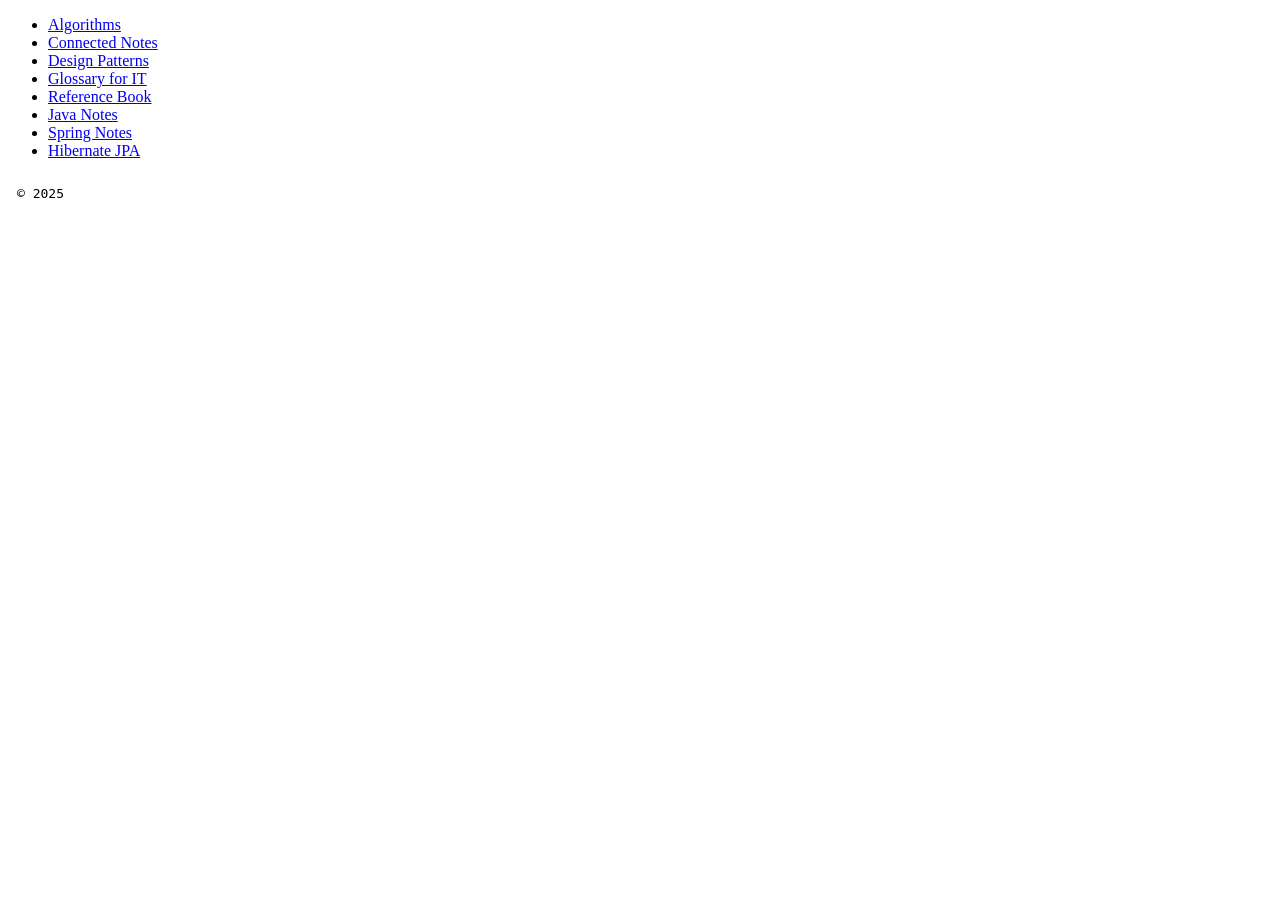
<file: all.html>
<!DOCTYPE html>
<html lang="en">
<head>
	<meta charset="UTF-8">
	<title>Site Map</title>
	<link rel="icon" type="image/x-icon" href="ico/favicon.ico">
</head>
<body>
<!-- Hrefs are camelCase, css are kebab-case -->
<ul>
	<li><a href="Algorithms.html">Algorithms</a></li>
	<li><a href="ConnectedNotes.html">Connected Notes</a></li>
	<li><a href="DesignPatterns.html">Design Patterns</a></li>
	<li><a href="Glossary.html">Glossary for IT</a></li>
	<li><a href="ReferenceBook.html">Reference Book</a></li>
	<li><a href="JavaNotes.html">Java Notes</a></li>
	<li><a href="Spring.html">Spring Notes</a></li>
	<li><a href="HibernateJPA.html">Hibernate JPA</a></li>
</ul>
<iframe style="border:0; height: 35px;" src="./footer.html"></iframe>
</body>
</html>
</file>
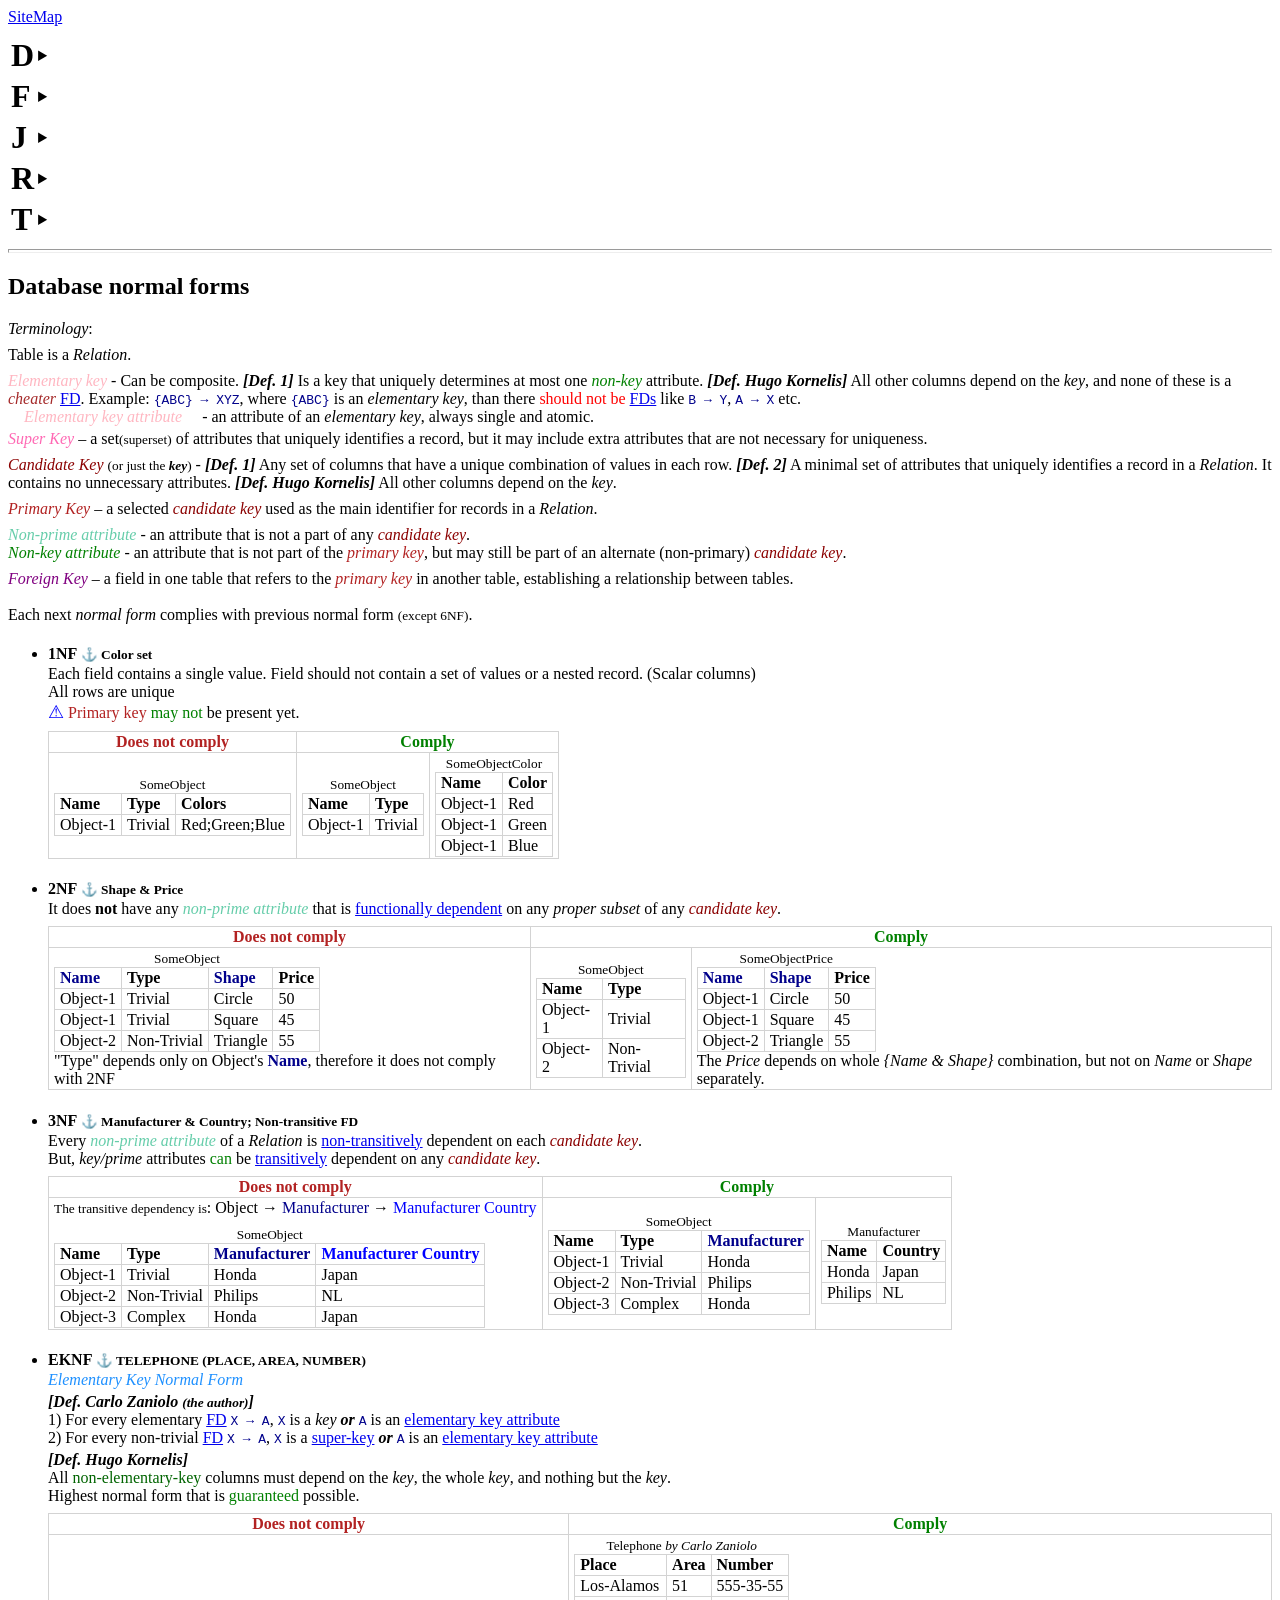
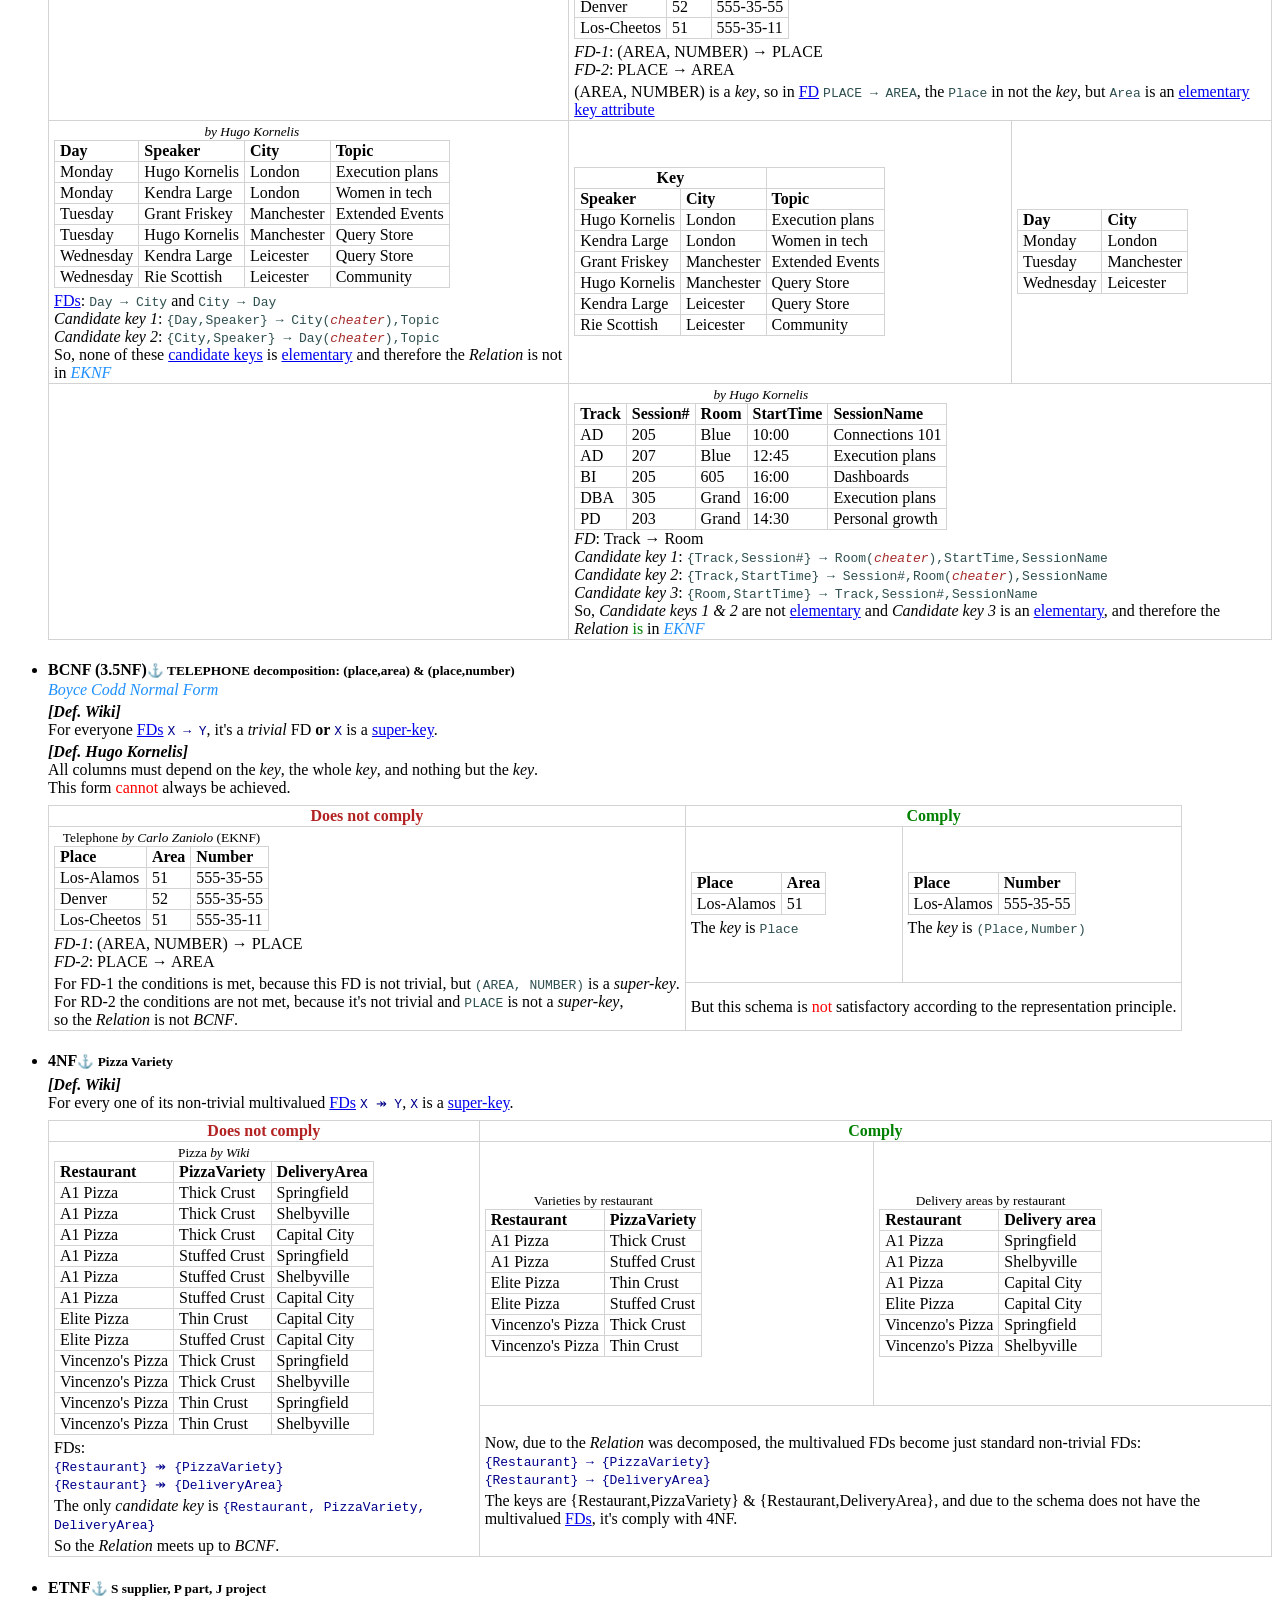
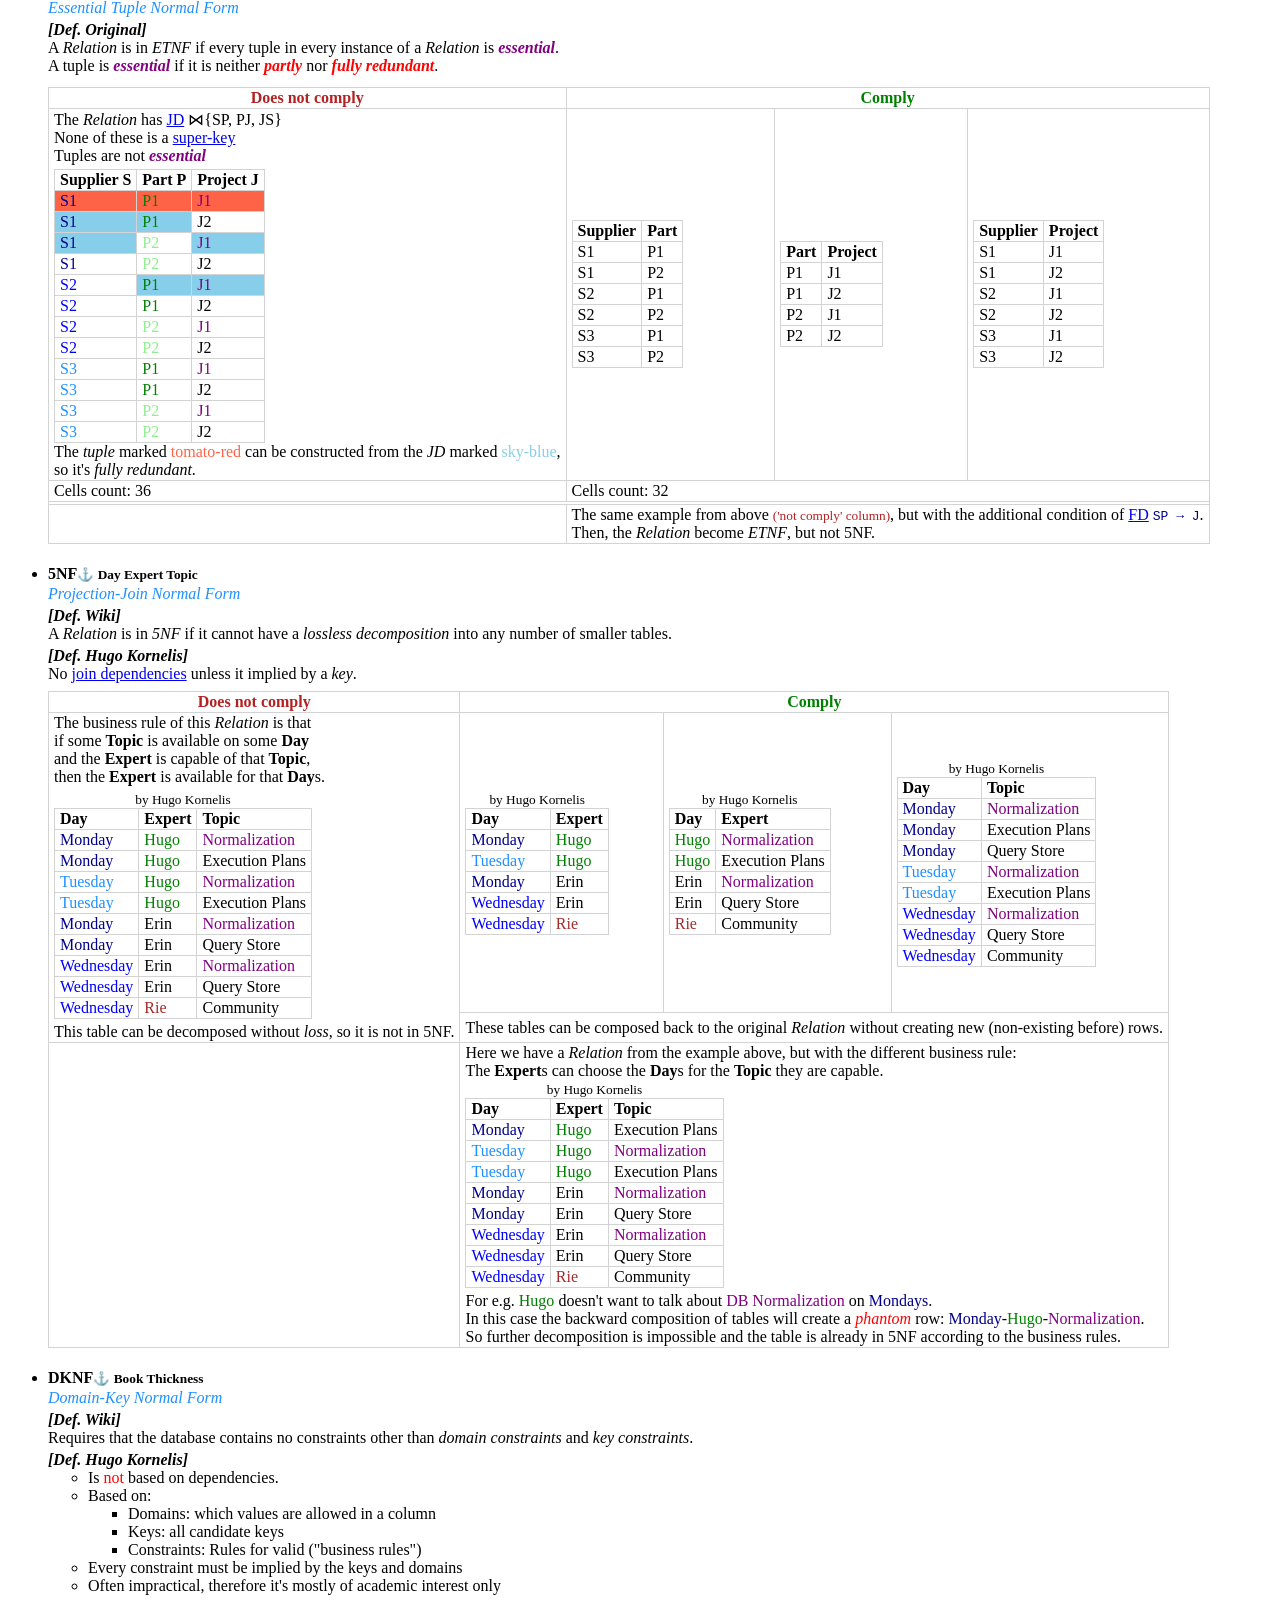
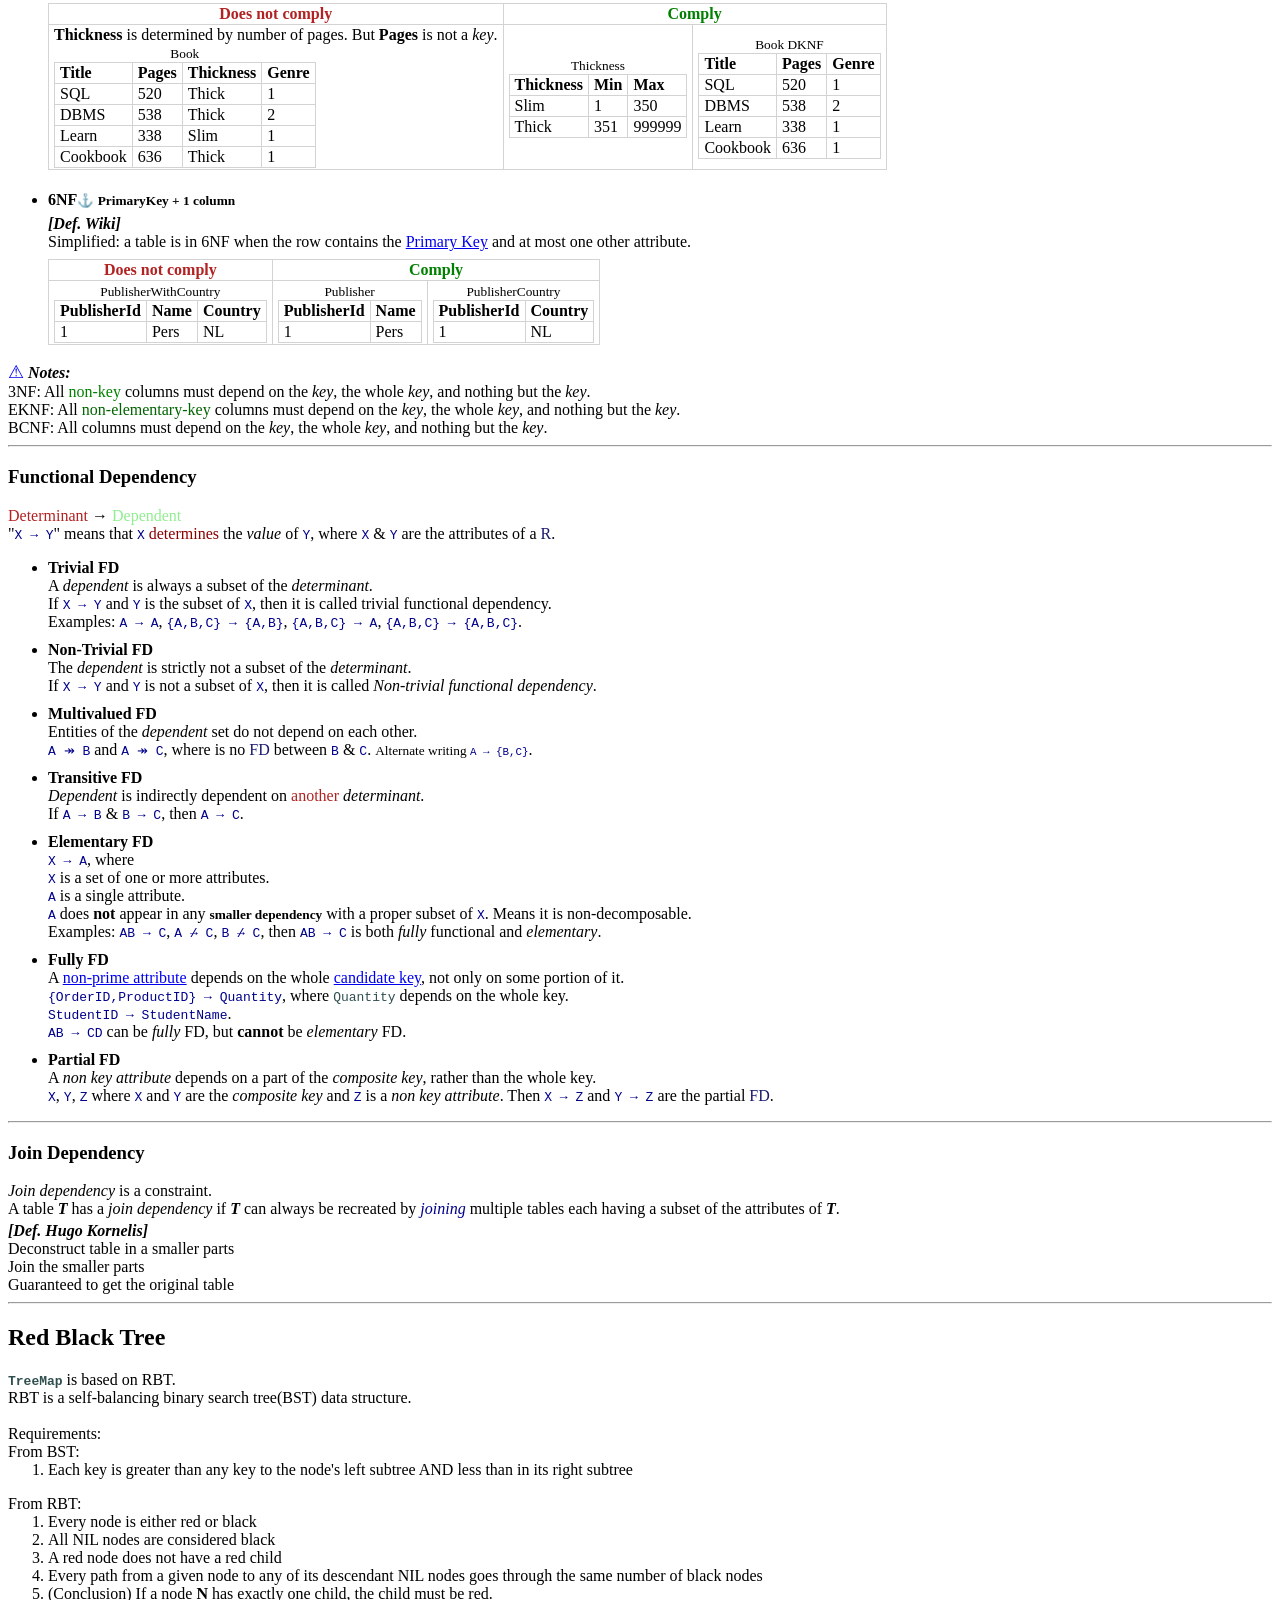
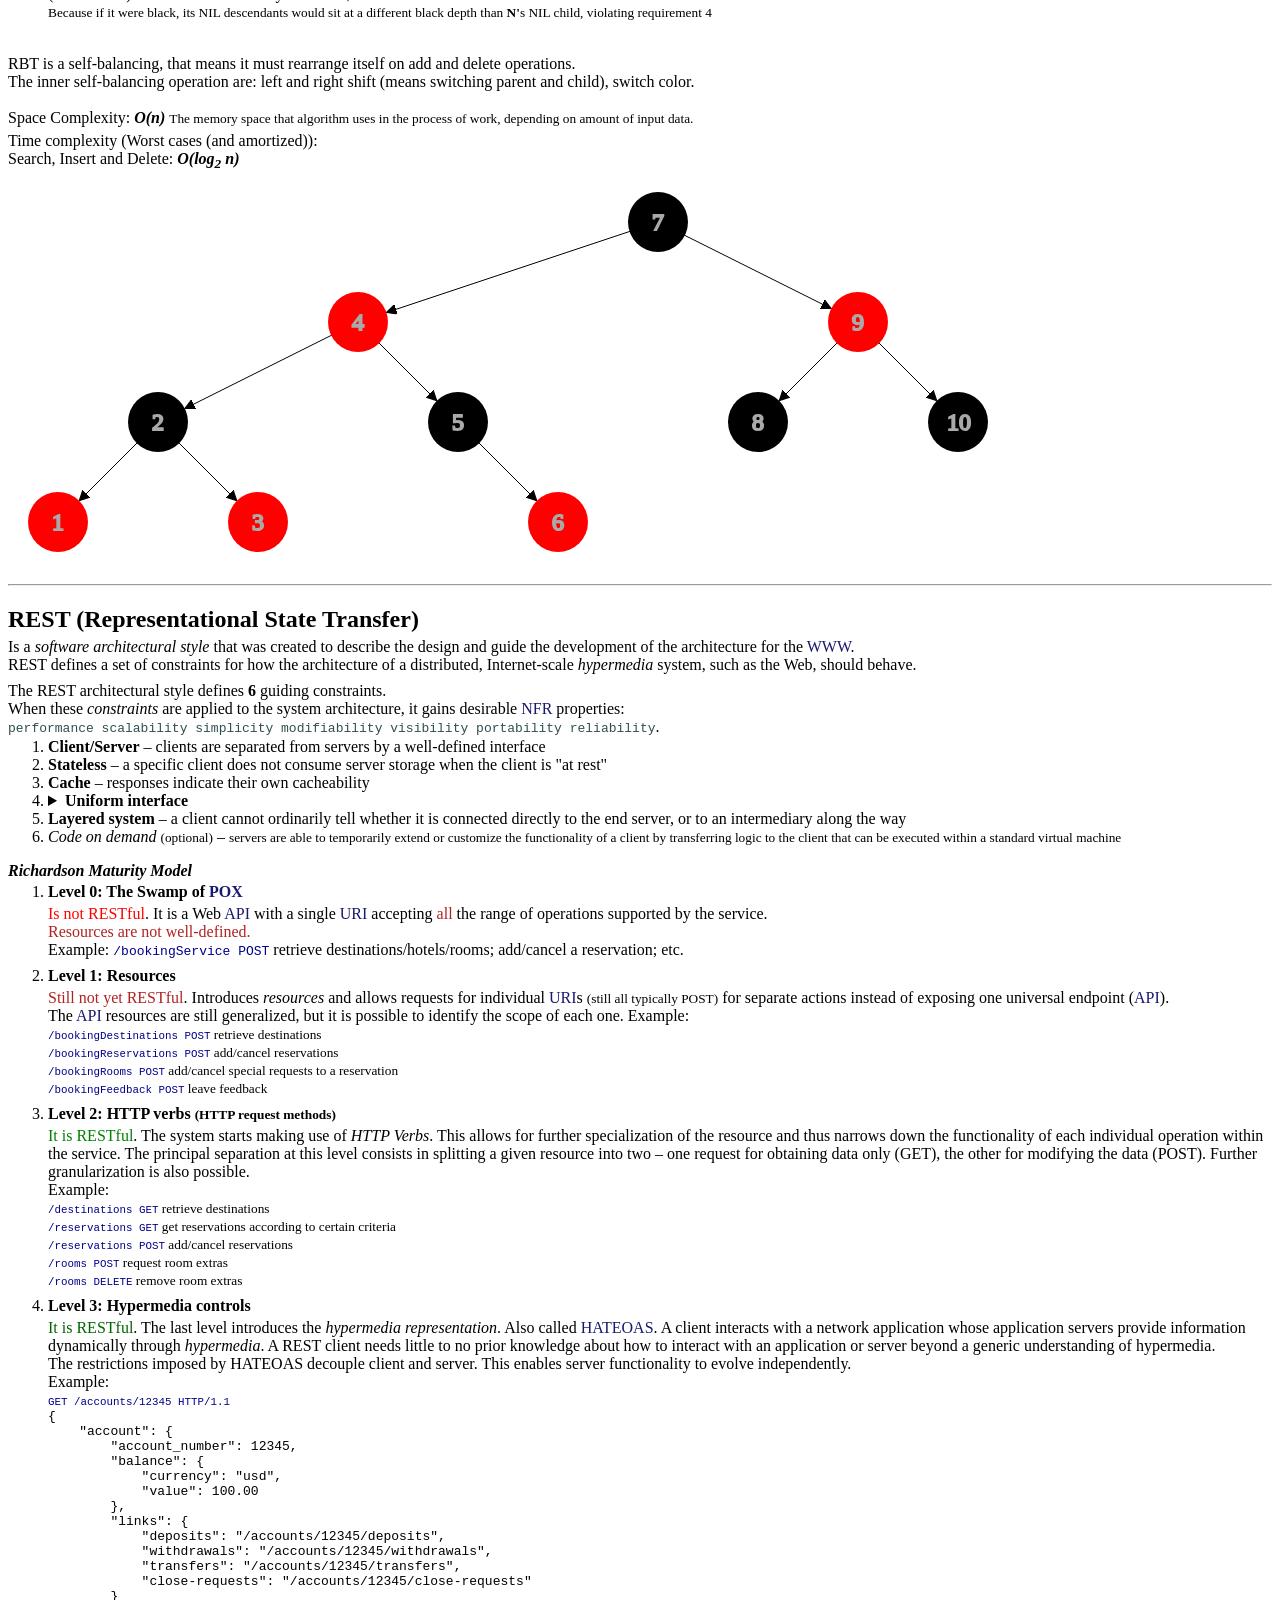
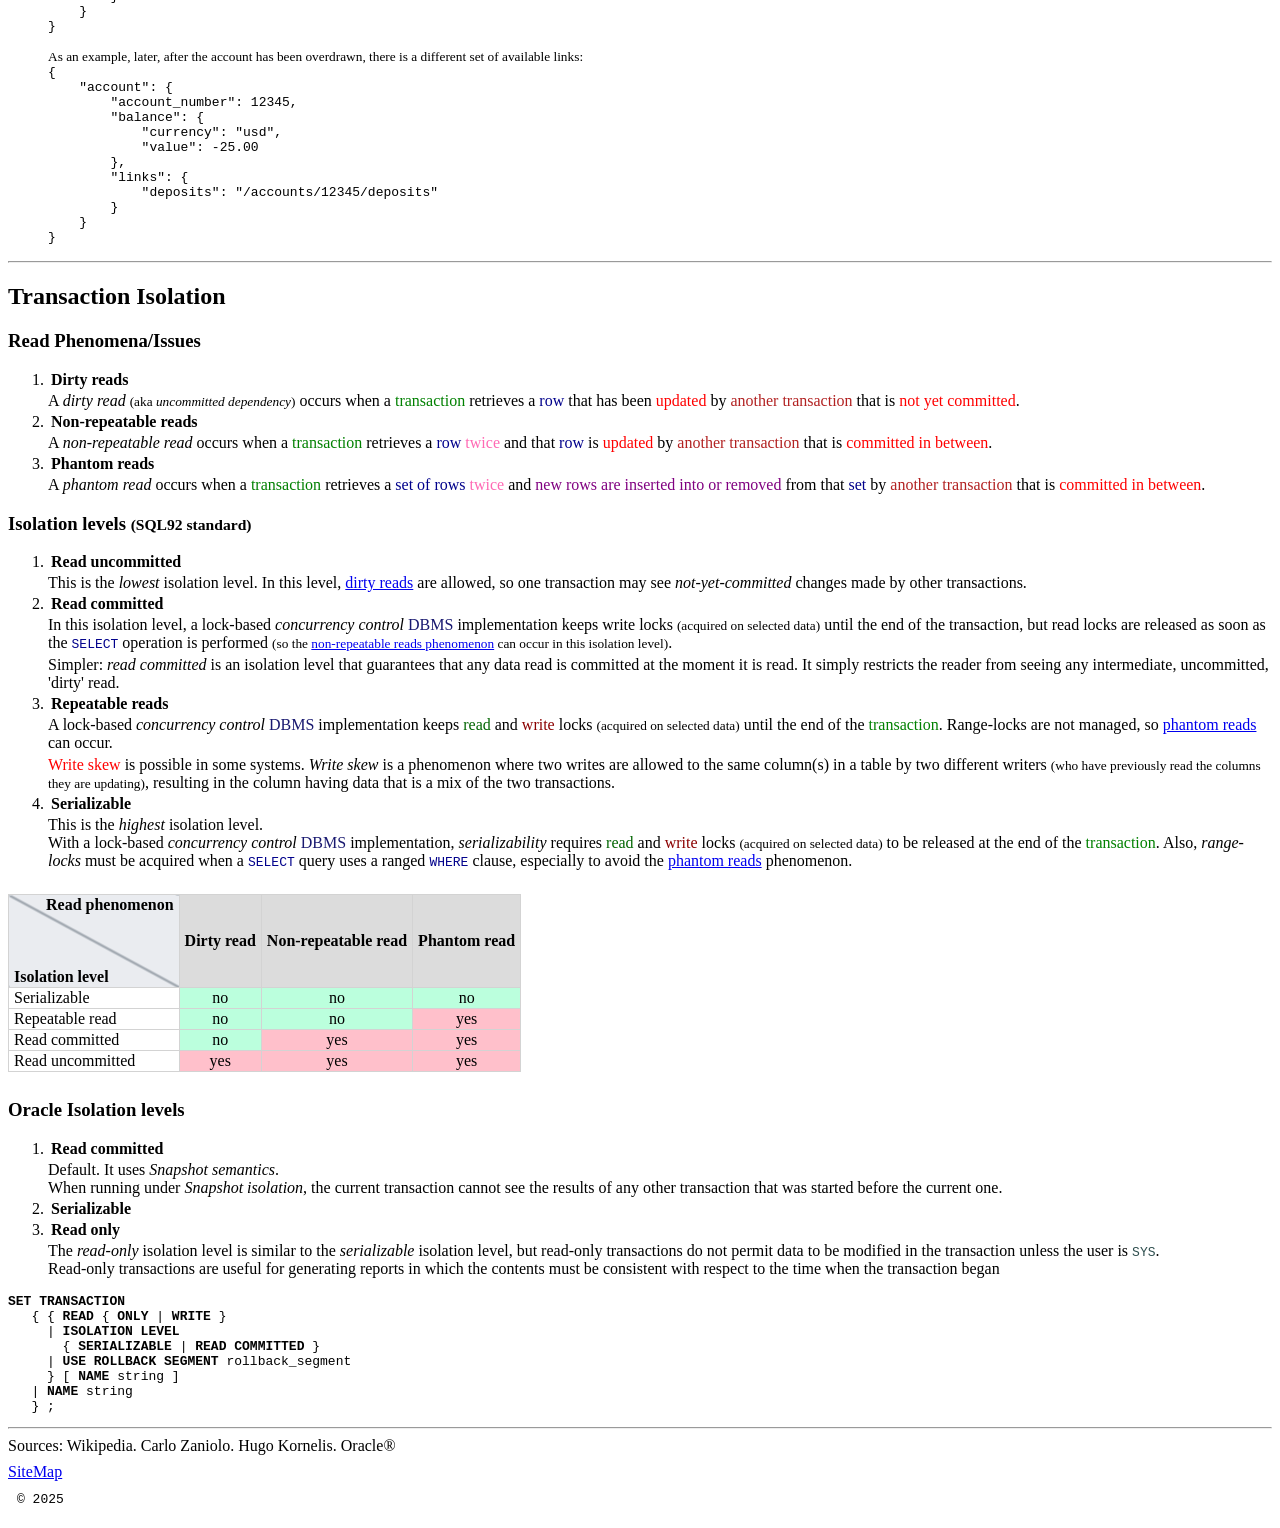
<file: ConnectedOutline.html>
<!DOCTYPE html>
<html lang="en">
<head>
    <title>Java Connected Outline</title>
    <link rel="stylesheet" href="css/common.css">
</head>
<body>
<a href="all.html">SiteMap</a>
<div class="indent"></div>

<table id="toc">
	<tr>
		<td><h1>D</h1></td>
		<td>
			<details>
				<summary></summary>
				<h2><a href="#db-normal-forms">Database normal forms</a></h2>
			</details>
		</td>
	</tr>
	<tr>
		<td><h1>F</h1></td>
		<td>
			<details>
				<summary></summary>
				<h3><a href="#fd">Functional Dependency</a></h3>
			</details>
		</td>
	</tr>
	<tr>
		<td><h1>J</h1></td>
		<td>
			<details>
				<summary></summary>
				<h3><a href="#jd">Join Dependency</a></h3>
			</details>
		</td>
	</tr>
    <tr>
        <td><h1>R</h1></td>
        <td>
            <details>
                <summary></summary>
                <h2><a href="#redBlackTree">Red Black Tree</a></h2>
                <h2><a href="#REST">REST (Representational State Transfer)</a></h2>
            </details>
        </td>
    </tr>
	<tr>
		<td><h1>T</h1></td>
		<td>
			<details>
				<summary></summary>
				<h2><a href="#transaction-isolation">Transaction Isolation</a></h2>
			</details>
		</td>
	</tr>
</table>

<hr style="height:2px;">

<div id="db-normal-forms">
	<h2>Database normal forms</h2>
	<em>Terminology</em>:<br>
	<div class="indent"></div>
	Table is a <i>Relation</i>.
	<div class="indent"></div>

	<em class="light-pink" id="elementary-key">Elementary key</em> - Can be composite. <em><b>[Def. 1]</b></em> Is a key that uniquely determines at most one <i class="green">non-key</i> attribute.
	<em><b>[Def. Hugo Kornelis]</b></em> All other columns depend on the <em>key</em>, and none of these is a <i class="brown">cheater</i> <a href="#fd">FD</a>.
	Example: <code class="code">{ABC} → XYZ</code>, where <code class="code">{ABC}</code> is an <i>elementary key</i>, than there <span class="red">should not be</span> <a href="#fd">FDs</a> like <code class="code">B → Y</code>, <code class="code">A → X</code> etc.<br>
	<em class="light-pink margin" id="elementary-key-attr">Elementary key attribute</em> - an attribute of an <i>elementary key</i>, always single and atomic.<br>
	<div class="indent4"></div>

	<em class="hot-pink" id="super-key">Super Key</em> – a set<small>(superset)</small> of attributes that uniquely identifies a record, but it may include extra attributes that are not necessary for uniqueness.<br>
	<div class="indent"></div>

	<em class="dark-red" id="c-key">Candidate Key</em> <small>(or just the <i><b>key</b></i>)</small> - <em><b>[Def. 1]</b></em> Any set of columns that have a unique combination of values in each row.
		<em><b>[Def. 2]</b></em> A minimal set of attributes that uniquely identifies a record in a <i>Relation</i>. It contains no unnecessary attributes.
	<em><b>[Def. Hugo Kornelis]</b></em> All other columns depend on the <i>key</i>.<br>
	<div class="indent"></div>

	<em class="fire-brick" id="p-key">Primary Key</em> – a selected <i class="dark-red">candidate key</i> used as the main identifier for records in a <i>Relation</i>.<br>

	<div class="indent"></div>
	<em class="medium-aqua-marine" id="non-prime-attribute">Non-prime attribute</em> - an attribute that is not a part of any <i class="dark-red">candidate key</i>.<br>
	<em class="green" id="non-key-attribute">Non-key attribute</em> - an attribute that is not part of the <i class="fire-brick">primary key</i>, but may still be part of an alternate (non-primary) <i class="dark-red">candidate key</i>.<br>

	<div class="indent"></div>
	<em class="purple">Foreign Key</em> – a field in one table that refers to the <i class="fire-brick">primary key</i> in another table, establishing a relationship between tables.<br>
	<br>
	Each next <i>normal form</i> complies with previous normal form <small>(except 6NF)</small>.
	<ul>
		<li>
			<h4 style="margin-bottom:2px;">1NF <small>⚓ Color set</small></h4>
			Each field contains a single value.
			Field should not contain a set of values or a nested record. (Scalar columns)<br>
			All rows are unique<br>
			<span class="warning-sign fs18 blue"></span>
			<span class="fire-brick">Primary key</span> <span class="green">may not</span> be present yet.
			<div class="indent"></div>
			<table class="collapse-border padding">
				<tr>
					<th class="fire-brick text-align-center">Does not comply</th>
					<th class="green text-align-center" colspan="2">Comply</th>
				</tr>
				<tr>
					<td>
						<table class="collapse-border padding">
							<caption><small>SomeObject</small></caption>
							<tr><th>Name</th><th>Type</th><th>Colors</th></tr>
							<tr><td>Object-1</td><td>Trivial</td><td>Red;Green;Blue</td></tr>
						</table>
					</td>
					<td>
						<table class="collapse-border padding">
							<caption><small>SomeObject</small></caption>
							<tr><th>Name</th><th>Type</th></tr>
							<tr><td>Object-1</td><td>Trivial</td>
						</table>
					</td>
					<td>
						<table class="collapse-border padding">
							<caption><small>SomeObjectColor</small></caption>
							<tr><th>Name</th><th>Color</th></tr>
							<tr><td>Object-1</td><td>Red</td></tr>
							<tr><td>Object-1</td><td>Green</td></tr>
							<tr><td>Object-1</td><td>Blue</td></tr>
						</table>
					</td>
				</tr>
			</table>
		</li>
		<li>
			<h4 style="margin-bottom:2px;">2NF <small>⚓ Shape & Price</small></h4>
			It does <b>not</b> have any <i class="medium-aqua-marine">non-prime attribute</i>
			that is <a href="#fd">functionally dependent</a> on any <i>proper subset</i> of any <i class="dark-red">candidate key</i>.
			<div class="indent"></div>
			<table class="collapse-border padding">
				<tr>
					<th class="fire-brick text-align-center">Does not comply</th>
					<th class="green text-align-center" colspan="2">Comply</th>
				</tr>
				<tr>
					<td>
						<table class="collapse-border padding">
							<caption><small>SomeObject</small></caption>
							<tr><th class="dark-blue">Name</th><th>Type</th><th class="dark-blue">Shape</th><th>Price</th></tr>
							<tr><td>Object-1</td><td>Trivial</td><td>Circle</td><td>50</td></tr>
							<tr><td>Object-1</td><td>Trivial</td><td>Square</td><td>45</td></tr>
							<tr><td>Object-2</td><td>Non-Trivial</td><td>Triangle</td><td>55</td></tr>
						</table>
						"Type" depends only on Object's <b class="dark-blue">Name</b>, therefore it does not comply with 2NF
					</td>
					<td>
						<table class="collapse-border padding">
							<caption><small>SomeObject</small></caption>
							<tr><th>Name</th><th>Type</th></tr>
							<tr><td>Object-1</td><td>Trivial</td></tr>
							<tr><td>Object-2</td><td>Non-Trivial</td></tr>
						</table>
					</td>
					<td>
						<table class="collapse-border padding">
							<caption><small>SomeObjectPrice</small></caption>
							<tr><th class="dark-blue">Name</th><th class="dark-blue">Shape</th><th>Price</th></tr>
							<tr><td>Object-1</td><td>Circle</td><td>50</td></tr>
							<tr><td>Object-1</td><td>Square</td><td>45</td></tr>
							<tr><td>Object-2</td><td>Triangle</td><td>55</td></tr>
						</table>
						The <i>Price</i> depends on whole <i>{Name & Shape}</i> combination, but not on <i>Name</i> or <i>Shape</i> separately.
					</td>
				</tr>
			</table>
		</li>
		<li>
			<h4 style="margin-bottom:2px;">3NF <small>⚓ Manufacturer & Country; Non-transitive FD</small></h4>
			Every <i class="medium-aqua-marine">non-prime attribute</i> of a <i>Relation</i> is <a href="#transitive-fd">non-transitively</a> dependent on each <i class="dark-red">candidate key</i>.<br>
			But, <i>key/prime</i> attributes <span class="green">can</span> be <a href="#transitive-fd">transitively</a> dependent on any <i class="dark-red">candidate key</i>.<br>
			<div class="indent"></div>
			<table class="collapse-border padding">
				<tr>
					<th class="fire-brick text-align-center">Does not comply</th>
					<th class="green text-align-center" colspan="2">Comply</th>
				</tr>
				<tr>
					<td>
						<small>The transitive dependency is</small>:
						Object → <span class="dark-blue">Manufacturer</span> → <span class="blue">Manufacturer Country</span>
						<div class="indent"></div>
						<table class="collapse-border padding">
							<caption><small>SomeObject</small></caption>
							<tr><th>Name</th><th>Type</th><th class="dark-blue">Manufacturer</th><th class="blue">Manufacturer Country</th></tr>
							<tr><td>Object-1</td><td>Trivial</td><td>Honda</td><td>Japan</td></tr>
							<tr><td>Object-2</td><td>Non-Trivial</td><td>Philips</td><td>NL</td></tr>
							<tr><td>Object-3</td><td>Complex</td><td>Honda</td><td>Japan</td></tr>
						</table>
					</td>
					<td>
						<table class="collapse-border padding">
							<caption><small>SomeObject</small></caption>
							<tr><th>Name</th><th>Type</th><th class="dark-blue">Manufacturer</th></tr>
							<tr><td>Object-1</td><td>Trivial</td><td>Honda</td></tr>
							<tr><td>Object-2</td><td>Non-Trivial</td><td>Philips</td></tr>
							<tr><td>Object-3</td><td>Complex</td><td>Honda</td></tr>
						</table>
					</td>
					<td>
						<table class="collapse-border padding">
							<caption><small>Manufacturer</small></caption>
							<tr><th>Name</th><th>Country</th></tr>
							<tr><td>Honda</td><td>Japan</td></tr>
							<tr><td>Philips</td><td>NL</td></tr>
						</table>
					</td>
				</tr>
			</table>
		</li>
		<li>
			<h4 style="margin-bottom:2px;">EKNF <small>⚓ TELEPHONE (PLACE, AREA, NUMBER)</small></h4>
			<em class="dodger-blue">Elementary Key Normal Form</em>
			<div class="indent4"></div>

			<em><b>[Def. Carlo Zaniolo <small>(the author)</small>]</b></em><br>
			1) For every elementary <a href="#fd">FD</a> <code class="code">X → A</code>, <code class="code">X</code> is a <i>key</i> <em><b>or</b></em> <code class="code">A</code> is an <a href="#elementary-key-attr">elementary key attribute</a><br>
			2) For every non-trivial <a href="#fd">FD</a> <code class="code">X → A</code>, <code class="code">X</code> is a <a href="#super-key">super-key</a> <em><b>or</b></em> <code class="code">A</code> is an <a href="#elementary-key-attr">elementary key attribute</a><br>
			<div class="indent4"></div>

			<em><b>[Def. Hugo Kornelis]</b></em><br>
			All <span class="dark-green">non-elementary-key</span> columns must depend on the <i>key</i>, the whole <i>key</i>, and nothing but the <i>key</i>.<br>
			Highest normal form that is <span class="green">guaranteed</span> possible.
			<div class="indent"></div>
			<table class="collapse-border padding">
				<tr>
					<th class="fire-brick text-align-center">Does not comply</th>
					<th class="green text-align-center" colspan="2">Comply</th>
				</tr>
				<tr>
					<td></td>
					<td colspan="2">
						<table class="collapse-border padding">
							<caption><small>Telephone <i>by Carlo Zaniolo</i></small></caption>
							<tr><th>Place</th><th>Area</th><th>Number</th></tr>
							<tr><td>Los-Alamos</td><td>51</td><td>555-35-55</td></tr>
							<tr><td>Denver</td><td>52</td><td>555-35-55</td></tr>
							<tr><td>Los-Cheetos</td><td>51</td><td>555-35-11</td></tr>
						</table>
						<div class="indent4"></div>
						<i>FD-1</i>: (AREA, NUMBER) → PLACE<br>
						<i>FD-2</i>: PLACE → AREA<br>
						<div class="indent4"></div>
						(AREA, NUMBER) is a <i>key</i>, so in <a href="#fd">FD</a> <code>PLACE → AREA</code>, the <code>Place</code> in not the <i>key</i>, but <code>Area</code> is an <a href="#elementary-key-attr">elementary key attribute</a>
 					</td>
				</tr>
				<tr>
					<td>
						<table class="collapse-border padding">
							<caption><small><i>by Hugo Kornelis</i></small></caption>
							<tr><th>Day</th><th>Speaker</th><th>City</th><th>Topic</th></tr>
							<tr><td>Monday</td><td>Hugo Kornelis</td><td>London</td><td>Execution plans</td></tr>
							<tr><td>Monday</td><td>Kendra Large</td><td>London</td><td>Women in tech</td></tr>
							<tr><td>Tuesday</td><td>Grant Friskey</td><td>Manchester</td><td>Extended Events</td></tr>
							<tr><td>Tuesday</td><td>Hugo Kornelis</td><td>Manchester</td><td>Query Store</td></tr>
							<tr><td>Wednesday</td><td>Kendra Large</td><td>Leicester</td><td>Query Store</td></tr>
							<tr><td>Wednesday</td><td>Rie Scottish</td><td>Leicester</td><td>Community</td></tr>
						</table>
						<div class="indent4"></div>
						<a href="#fd">FDs</a>: <code>Day → City</code> and <code>City → Day</code><br>
						<i>Candidate key 1</i>: <code>{Day,Speaker} → City(<i class="brown">cheater</i>),Topic</code><br>
						<i>Candidate key 2</i>: <code>{City,Speaker} → Day(<i class="brown">cheater</i>),Topic</code><br>
						So, none of these <a href="#c-key">candidate keys</a> is <a href="#elementary-key">elementary</a> and therefore the <i>Relation</i> is not in <i class="dodger-blue">EKNF</i>
					</td>
					<td>
						<table class="collapse-border padding">
							<tr><th class="text-align-center" colspan="2">Key</th><th></th></tr>
							<tr><th>Speaker</th><th>City</th><th>Topic</th></tr>
							<tr><td>Hugo Kornelis</td><td>London</td><td>Execution plans</td></tr>
							<tr><td>Kendra Large</td><td>London</td><td>Women in tech</td></tr>
							<tr><td>Grant Friskey</td><td>Manchester</td><td>Extended Events</td></tr>
							<tr><td>Hugo Kornelis</td><td>Manchester</td><td>Query Store</td></tr>
							<tr><td>Kendra Large</td><td>Leicester</td><td>Query Store</td></tr>
							<tr><td>Rie Scottish</td><td>Leicester</td><td>Community</td></tr>
						</table>
					</td>
					<td>
						<table class="collapse-border padding">
							<tr><th>Day</th><th>City</th></tr>
							<tr><td>Monday</td><td>London</td></tr>
							<tr><td>Tuesday</td><td>Manchester</td></tr>
							<tr><td>Wednesday</td><td>Leicester</td></tr>
						</table>
					</td>
				</tr>
				<tr>
					<td></td>
					<td colspan="2">
						<table class="collapse-border padding">
							<caption><small><i>by Hugo Kornelis</i></small></caption>
							<tr><th>Track</th><th>Session#</th><th>Room</th><th>StartTime</th><th>SessionName</th></tr>
							<tr><td>AD</td><td>205</td><td>Blue</td><td>10:00</td><td>Connections 101</td></tr>
							<tr><td>AD</td><td>207</td><td>Blue</td><td>12:45</td><td>Execution plans</td></tr>
							<tr><td>BI</td><td>205</td><td>605</td><td>16:00</td><td>Dashboards</td></tr>
							<tr><td>DBA</td><td>305</td><td>Grand</td><td>16:00</td><td>Execution plans</td></tr>
							<tr><td>PD</td><td>203</td><td>Grand</td><td>14:30</td><td>Personal growth</td></tr>
						</table>
						<i>FD</i>: Track → Room<br>
						<i>Candidate key 1</i>: <code>{Track,Session#} → Room(<i class="brown">cheater</i>),StartTime,SessionName</code><br>
						<i>Candidate key 2</i>: <code>{Track,StartTime} → Session#,Room(<i class="brown">cheater</i>),SessionName</code><br>
						<i>Candidate key 3</i>: <code>{Room,StartTime} → Track,Session#,SessionName</code><br>
						So, <i>Candidate keys 1 & 2</i> are not <a href="#elementary-key">elementary</a> and <i>Candidate key 3</i> is an <a href="#elementary-key">elementary</a>,
						and therefore the <i>Relation</i> <span class="green">is</span> in <i class="dodger-blue">EKNF</i>
					</td>
				</tr>
			</table>
		</li>
		<li>
			<h4 style="margin-bottom:2px;">BCNF (3.5NF)<small>⚓ TELEPHONE decomposition: (place,area) & (place,number)</small></h4>
			<em class="dodger-blue">Boyce Codd Normal Form</em>
			<div class="indent4"></div>

			<em><b>[Def. Wiki]</b></em><br>
			For everyone <a href="#fd">FDs</a> <code class="code">X → Y</code>, it's a <i>trivial</i> FD <b>or</b> <code class="code">X</code> is a <a href="#super-key">super-key</a>.
			<div class="indent4"></div>

			<em><b>[Def. Hugo Kornelis]</b></em><br>
			All columns must depend on the <i>key</i>, the whole <i>key</i>, and nothing but the <i>key</i>.<br>
			This form <span class="red">cannot</span> always be achieved.
			<div class="indent"></div>

			<table class="collapse-border padding">
				<tr>
					<th class="fire-brick text-align-center">Does not comply</th>
					<th class="green text-align-center" colspan="2">Comply</th>
				</tr>
				<tr>
					<td rowspan="2">
						<table class="collapse-border padding">
							<caption><small>Telephone <i>by Carlo Zaniolo</i> (EKNF)</small></caption>
							<tr><th>Place</th><th>Area</th><th>Number</th></tr>
							<tr><td>Los-Alamos</td><td>51</td><td>555-35-55</td></tr>
							<tr><td>Denver</td><td>52</td><td>555-35-55</td></tr>
							<tr><td>Los-Cheetos</td><td>51</td><td>555-35-11</td></tr>
						</table>
						<div class="indent4"></div>
						<i>FD-1</i>: (AREA, NUMBER) → PLACE<br>
						<i>FD-2</i>: PLACE → AREA<br>
						<div class="indent4"></div>
						For FD-1 the conditions is met, because this FD is not trivial, but <code>(AREA, NUMBER)</code> is a <i>super-key</i>.<br>
						For RD-2 the conditions are not met, because it's not trivial and <code>PLACE</code> is not a <i>super-key</i>, <br>
						so the <i>Relation</i> is not <i>BCNF</i>.
					</td>
					<td>
						<table class="collapse-border padding">
							<tr><th>Place</th><th>Area</th></tr>
							<tr><td>Los-Alamos</td><td>51</td></tr>
						</table>
						<div class="indent4"></div>
						The <i>key</i> is <code>Place</code>
					</td>
					<td>
						<table class="collapse-border padding">
							<tr><th>Place</th><th>Number</th></tr>
							<tr><td>Los-Alamos</td><td>555-35-55</td></tr>
						</table>
						<div class="indent4"></div>
						The <i>key</i> is <code>(Place,Number)</code>
					</td>
				</tr>
				<tr>
					<td colspan="2">But this schema is <span class="red">not</span> satisfactory according to the representation principle.</td>
				</tr>

			</table>
		</li>
		<li>
			<h4 style="margin-bottom:2px;">4NF<small>⚓ Pizza Variety</small></h4>
			<div class="indent4"></div>

			<em><b>[Def. Wiki]</b></em><br>
			For every one of its non-trivial multivalued <a href="#fd">FDs</a> <code class="code">X ↠ Y</code>, <code class="code">X</code> is a <a href="#super-key">super-key</a>.

			<div class="indent"></div>
			<table class="collapse-border padding">
				<tr>
					<th class="fire-brick text-align-center">Does not comply</th>
					<th class="green text-align-center" colspan="2">Comply</th>
				</tr>
				<tr>
					<td rowspan="2">
						<table class="collapse-border padding">
							<caption><small>Pizza <i>by Wiki</i></small></caption>
							<tr><th>Restaurant</th><th>PizzaVariety</th><th>DeliveryArea</th></tr>
							<tr><td>A1 Pizza</td><td>Thick Crust</td><td>Springfield</td></tr>
							<tr><td>A1 Pizza</td><td>Thick Crust</td><td>Shelbyville</td></tr>
							<tr><td>A1 Pizza</td><td>Thick Crust</td><td>Capital City</td></tr>
							<tr><td>A1 Pizza</td><td>Stuffed Crust</td><td>Springfield</td></tr>
							<tr><td>A1 Pizza</td><td>Stuffed Crust</td><td>Shelbyville</td></tr>
							<tr><td>A1 Pizza</td><td>Stuffed Crust</td><td>Capital City</td></tr>
							<tr><td>Elite Pizza</td><td>Thin Crust</td><td>Capital City</td></tr>
							<tr><td>Elite Pizza</td><td>Stuffed Crust</td><td>Capital City</td></tr>
							<tr><td>Vincenzo's Pizza</td><td>Thick Crust</td><td>Springfield</td></tr>
							<tr><td>Vincenzo's Pizza</td><td>Thick Crust</td><td>Shelbyville</td></tr>
							<tr><td>Vincenzo's Pizza</td><td>Thin Crust</td><td>Springfield</td></tr>
							<tr><td>Vincenzo's Pizza</td><td>Thin Crust</td><td>Shelbyville</td></tr>
						</table>
						<div class="indent4"></div>
						FDs:<br>
						<code class="code">{Restaurant} ↠ {PizzaVariety}</code><br>
						<code class="code">{Restaurant} ↠ {DeliveryArea}</code><br>
						<div class="indent4"></div>
						The only <i>candidate key</i> is <code class="code">{Restaurant, PizzaVariety, DeliveryArea}</code><br>
						<div class="indent4"></div>
						So the <i>Relation</i> meets up to <i>BCNF</i>.
					</td>
					<td>
						<table class="collapse-border padding">
							<caption><small>Varieties by restaurant</small></caption>
							<tr><th>Restaurant</th><th>PizzaVariety</th></tr>
							<tr><td>A1 Pizza</td><td>Thick Crust</td></tr>
							<tr><td>A1 Pizza</td><td>Stuffed Crust</td></tr>
							<tr><td>Elite Pizza</td><td>Thin Crust</td></tr>
							<tr><td>Elite Pizza</td><td>Stuffed Crust</td></tr>
							<tr><td>Vincenzo's Pizza</td><td>Thick Crust</td></tr>
							<tr><td>Vincenzo's Pizza</td><td>Thin Crust</td></tr>
						</table>
					</td>
					<td>
						<table class="collapse-border padding">
							<caption><small>Delivery areas by restaurant</small></caption>
							<tr><th>Restaurant</th><th>Delivery area</th></tr>
							<tr><td>A1 Pizza</td><td>Springfield</td></tr>
							<tr><td>A1 Pizza</td><td>Shelbyville</td></tr>
							<tr><td>A1 Pizza</td><td>Capital City</td></tr>
							<tr><td>Elite Pizza</td><td>Capital City</td></tr>
							<tr><td>Vincenzo's Pizza</td><td>Springfield</td></tr>
							<tr><td>Vincenzo's Pizza</td><td>Shelbyville</td></tr>
						</table>
					</td>
				</tr>
				<tr>
					<td colspan="2">
						Now, due to the <i>Relation</i> was decomposed, the multivalued FDs become just standard non-trivial FDs:<br>
						<code class="code">{Restaurant} → {PizzaVariety}</code><br>
						<code class="code">{Restaurant} → {DeliveryArea}</code><br>
						<div class="indent4"></div>
						The keys are {Restaurant,PizzaVariety} & {Restaurant,DeliveryArea},
						and due to the schema does not have the multivalued <a href="#fd">FDs</a>, it's comply with 4NF.
					</td>
				</tr>
			</table>
		</li>
		<li>
			<h4 style="margin-bottom:2px;">ETNF<small>⚓ S supplier, P part, J project</small></h4>
			<em class="dodger-blue">Essential Tuple Normal Form</em>
			<div class="indent4"></div>

			<em><b>[Def. Original]</b></em><br>
			A <i>Relation</i> is in <i>ETNF</i> if every tuple in every instance of a <i>Relation</i> is <i><b class="purple">essential</b></i>.<br>
			A tuple is <i><b class="purple">essential</b></i> if it is neither <i><b class="red">partly</b></i> nor <i><b class="red">fully redundant</b></i>.
			<div class="indent4"></div>

			<div class="indent"></div>
			<table class="collapse-border padding">
				<tr>
					<th class="fire-brick text-align-center">Does not comply</th>
					<th class="green text-align-center" colspan="3">Comply</th>
				</tr>
				<tr>
					<td>
						The <i>Relation</i> has <a href="#jd">JD</a> &#8904;{SP, PJ, JS}<br>
						None of these is a <a href="#super-key">super-key</a><br>
						Tuples are not <i><b class="purple">essential</b></i>
						<div class="indent4"></div>
						<table class="collapse-border padding" id="not-ETNF">
							<tr><th>Supplier S</th><th>Part P</th><th>Project J</th></tr>
							<tr class="back-tomato"><td class="dark-blue">S1</td><td class="green">P1</td><td class="purple">J1</td></tr>
							<tr class="back-sky-blue"><td class="dark-blue">S1</td><td class="green">P1</td><td class="back-white">J2</td></tr>
							<tr class="back-sky-blue"><td class="dark-blue">S1</td><td class="light-green back-white">P2</td><td class="purple">J1</td></tr>
							<tr><td class="dark-blue">S1</td><td class="light-green">P2</td><td>J2</td></tr>
							<tr class="back-sky-blue"><td class="blue back-white">S2</td><td class="green">P1</td><td class="purple">J1</td></tr>
							<tr><td class="blue">S2</td><td class="green">P1</td><td>J2</td></tr>
							<tr><td class="blue">S2</td><td class="light-green">P2</td><td class="purple">J1</td></tr>
							<tr><td class="blue">S2</td><td class="light-green">P2</td><td>J2</td></tr>
							<tr><td class="dodger-blue">S3</td><td class="green">P1</td><td class="purple">J1</td></tr>
							<tr><td class="dodger-blue">S3</td><td class="green">P1</td><td>J2</td></tr>
							<tr><td class="dodger-blue">S3</td><td class="light-green">P2</td><td class="purple">J1</td></tr>
							<tr><td class="dodger-blue">S3</td><td class="light-green">P2</td><td>J2</td></tr>
						</table>
						The <i>tuple</i> marked <span class="tomato">tomato-red</span> can be constructed from the <i>JD</i> marked <span class="sky-blue">sky-blue</span>,<br>
						so it's <i>fully redundant</i>.
					</td>
					<td>
						<table class="collapse-border padding" id="ETNF1">
							<tr><th>Supplier</th><th>Part</th></tr>
							<tr><td>S1</td><td>P1</td></tr>
							<tr><td>S1</td><td>P2</td></tr>
							<tr><td>S2</td><td>P1</td></tr>
							<tr><td>S2</td><td>P2</td></tr>
							<tr><td>S3</td><td>P1</td></tr>
							<tr><td>S3</td><td>P2</td></tr>
						</table>
					</td>
					<td>
						<table class="collapse-border padding" id="ETNF2">
							<tr><th>Part</th><th>Project</th></tr>
							<tr><td>P1</td><td>J1</td></tr>
							<tr><td>P1</td><td>J2</td></tr>
							<tr><td>P2</td><td>J1</td></tr>
							<tr><td>P2</td><td>J2</td></tr>
						</table>
					</td>
					<td>
						<table class="collapse-border padding" id="ETNF3">
							<tr><th>Supplier</th><th>Project</th></tr>
							<tr><td>S1</td><td>J1</td></tr>
							<tr><td>S1</td><td>J2</td></tr>
							<tr><td>S2</td><td>J1</td></tr>
							<tr><td>S2</td><td>J2</td></tr>
							<tr><td>S3</td><td>J1</td></tr>
							<tr><td>S3</td><td>J2</td></tr>
						</table>
					</td>
				</tr>
				<tr>
					<td>Cells count: <span class="cellCount" data-ids="not-ETNF"></span></td>
					<td colspan="3">Cells count: <span class="cellCount" data-ids="ETNF1,ETNF2,ETNF3"></span></td>
				</tr>
				<tr>
					<td colspan="4"></td>
				</tr>
				<tr>
					<td></td>
					<td colspan="3">
						The same example from above <small class="fire-brick">('not comply' column)</small>, but with the additional condition of
						<a href="#fd">FD</a> <code class="code">SP → J</code>.<br>
						Then, the <i>Relation</i> become <i>ETNF</i>, but not 5NF.
					</td>
				</tr>
			</table>
		</li>
		<li>
			<h4 style="margin-bottom:2px;">5NF<small>⚓ Day Expert Topic</small></h4>
			<em class="dodger-blue">Projection-Join Normal Form</em>
			<div class="indent4"></div>

			<em><b>[Def. Wiki]</b></em><br>
			A <i>Relation</i> is in <i>5NF</i> if it cannot have a <i>lossless decomposition</i> into any number of smaller tables.
			<div class="indent4"></div>

			<em><b>[Def. Hugo Kornelis]</b></em><br>
			No <a href="#jd">join dependencies</a> unless it implied by a <i>key</i>.

			<div class="indent"></div>

			<table class="collapse-border padding">
				<tr>
					<th class="fire-brick text-align-center">Does not comply</th>
					<th class="green text-align-center" colspan="3">Comply</th>
				</tr>
				<tr>
					<td rowspan="2">
						The business rule of this <i>Relation</i> is that<br>
						if some <b>Topic</b> is available on some <b>Day</b><br>
						and the <b>Expert</b> is capable of that <b>Topic</b>,<br>
						then the <b>Expert</b> is available for that <b>Day</b>s.
						<div class="indent4"></div>
						<table class="collapse-border padding">
							<caption><small>by Hugo Kornelis</small></caption>
							<tr><th>Day</th><th>Expert</th><th>Topic</th></tr>
							<tr><td class="dark-blue">Monday</td><td class="green">Hugo</td><td class="purple">Normalization</td></tr>
							<tr><td class="dark-blue">Monday</td><td class="green">Hugo</td><td>Execution Plans</td></tr>
							<tr><td class="dodger-blue">Tuesday</td><td class="green">Hugo</td><td class="purple">Normalization</td></tr>
							<tr><td class="dodger-blue">Tuesday</td><td class="green">Hugo</td><td>Execution Plans</td></tr>
							<tr><td class="dark-blue">Monday</td><td class="">Erin</td><td class="purple">Normalization</td></tr>
							<tr><td class="dark-blue">Monday</td><td class="">Erin</td><td>Query Store</td></tr>
							<tr><td class="blue">Wednesday</td><td class="">Erin</td><td class="purple">Normalization</td></tr>
							<tr><td class="blue">Wednesday</td><td class="">Erin</td><td>Query Store</td></tr>
							<tr><td class="blue">Wednesday</td><td class="brown">Rie</td><td>Community</td></tr>
						</table>
						<div class="indent4"></div>
						This table can be decomposed without <i>loss</i>, so it is not in 5NF.
					</td>
					<td>
						<table class="collapse-border padding">
							<caption><small>by Hugo Kornelis</small></caption>
							<tr><th>Day</th><th>Expert</th></tr>
							<tr><td class="dark-blue">Monday</td><td class="green">Hugo</td></tr>
							<tr><td class="dodger-blue">Tuesday</td><td class="green">Hugo</td></tr>
							<tr><td class="dark-blue">Monday</td><td class="">Erin</td></tr>
							<tr><td class="blue">Wednesday</td><td class="">Erin</td></tr>
							<tr><td class="blue">Wednesday</td><td class="brown">Rie</td></tr>
						</table>
					</td>
					<td>
						<table class="collapse-border padding">
							<caption><small>by Hugo Kornelis</small></caption>
							<tr><th>Day</th><th>Expert</th></tr>
							<tr><td class="green">Hugo</td><td class="purple">Normalization</td></tr>
							<tr><td class="green">Hugo</td><td>Execution Plans</td></tr>
							<tr><td class="">Erin</td><td class="purple">Normalization</td></tr>
							<tr><td class="">Erin</td><td>Query Store</td></tr>
							<tr><td class="brown">Rie</td><td>Community</td></tr>
						</table>
					</td>
					<td>
						<table class="collapse-border padding">
							<caption><small>by Hugo Kornelis</small></caption>
							<tr><th>Day</th><th>Topic</th></tr>
							<tr><td class="dark-blue">Monday</td><td class="purple">Normalization</td></tr>
							<tr><td class="dark-blue">Monday</td><td>Execution Plans</td></tr>
							<tr><td class="dark-blue">Monday</td><td>Query Store</td></tr>
							<tr><td class="dodger-blue">Tuesday</td><td class="purple">Normalization</td></tr>
							<tr><td class="dodger-blue">Tuesday</td><td>Execution Plans</td></tr>
							<tr><td class="blue">Wednesday</td><td class="purple">Normalization</td></tr>
							<tr><td class="blue">Wednesday</td><td>Query Store</td></tr>
							<tr><td class="blue">Wednesday</td><td>Community</td></tr>
						</table>
					</td>
				</tr>
				<tr>
					<td colspan="3">These tables can be composed back to the original <i>Relation</i> without creating new (non-existing before) rows.</td>
				</tr>
				<tr>
					<td></td>
					<td colspan="3">
						Here we have a <i>Relation</i> from the example above, but with the different business rule: <br>
						The <b>Expert</b>s can choose the <b>Day</b>s for the <b>Topic</b> they are capable.
						<table class="collapse-border padding">
							<caption><small>by Hugo Kornelis</small></caption>
							<tr><th>Day</th><th>Expert</th><th>Topic</th></tr>
							<tr><td class="dark-blue">Monday</td><td class="green">Hugo</td><td>Execution Plans</td></tr>
							<tr><td class="dodger-blue">Tuesday</td><td class="green">Hugo</td><td class="purple">Normalization</td></tr>
							<tr><td class="dodger-blue">Tuesday</td><td class="green">Hugo</td><td>Execution Plans</td></tr>
							<tr><td class="dark-blue">Monday</td><td class="">Erin</td><td class="purple">Normalization</td></tr>
							<tr><td class="dark-blue">Monday</td><td class="">Erin</td><td>Query Store</td></tr>
							<tr><td class="blue">Wednesday</td><td class="">Erin</td><td class="purple">Normalization</td></tr>
							<tr><td class="blue">Wednesday</td><td class="">Erin</td><td>Query Store</td></tr>
							<tr><td class="blue">Wednesday</td><td class="brown">Rie</td><td>Community</td></tr>
						</table>
						<div class="indent4"></div>
						For e.g. <span class="green">Hugo</span> doesn't want to talk about <span class="purple">DB Normalization</span> on <span class="dark-blue">Mondays</span>.<br>
						In this case the backward composition of tables will create a <em class="red">phantom</em> row:
						<span class="dark-blue">Monday</span>-<span class="green">Hugo</span>-<span class="purple">Normalization</span>.<br>
						So further decomposition is impossible and the table is already in 5NF according to the business rules.
					</td>
				</tr>
			</table>
		<li>
			<h4 style="margin-bottom:2px;">DKNF<small>⚓ Book Thickness</small></h4>
			<em class="dodger-blue">Domain-Key Normal Form</em>
			<div class="indent4"></div>

			<em><b>[Def. Wiki]</b></em><br>
			Requires that the database contains no constraints other than <i>domain constraints</i> and <i>key constraints</i>.
			<div class="indent4"></div>

			<em><b>[Def. Hugo Kornelis]</b></em><br>
			<ul>
				<li> Is <span class="red">not</span> based on dependencies.</li>
				<li>
					Based on:
					<ul>
						<li>Domains: which values are allowed in a column</li>
						<li>Keys: all candidate keys</li>
						<li>Constraints: Rules for valid ("business rules")</li>
					</ul>
				</li>
				<li>Every constraint must be implied by the keys and domains</li>
				<li>Often impractical, therefore it's mostly of academic interest only</li>
			</ul>

			<div class="indent"></div>
			<table class="collapse-border padding">
				<tr>
					<th class="fire-brick text-align-center">Does not comply</th>
					<th class="green text-align-center" colspan="3">Comply</th>
				</tr>
				<tr>
					<td>
						<b>Thickness</b> is determined by number of pages.
						But <b>Pages</b> is not a <i>key</i>.
						<table class="collapse-border padding">
							<caption><small>Book</small></caption>
							<tr><th>Title</th><th>Pages</th><th>Thickness</th><th>Genre</th></tr>
							<tr><td>SQL</td><td>520</td><td>Thick</td><td>1</td></tr>
							<tr><td>DBMS</td><td>538</td><td>Thick</td><td>2</td></tr>
							<tr><td>Learn</td><td>338</td><td>Slim</td><td>1</td></tr>
							<tr><td>Cookbook</td><td>636</td><td>Thick</td><td>1</td></tr>
						</table>
					</td>
					<td>
						<table class="collapse-border padding">
							<caption><small>Thickness</small></caption>
							<tr><th>Thickness</th><th>Min</th><th>Max</th></tr>
							<tr><td>Slim</td><td>1</td><td>350</td></tr>
							<tr><td>Thick</td><td>351</td><td>999999</td></tr>
						</table>
					</td>
					<td>
						<table class="collapse-border padding">
							<caption><small>Book DKNF</small></caption>
							<tr><th>Title</th><th>Pages</th><th>Genre</th></tr>
							<tr><td>SQL</td><td>520</td><td>1</td></tr>
							<tr><td>DBMS</td><td>538</td><td>2</td></tr>
							<tr><td>Learn</td><td>338</td><td>1</td></tr>
							<tr><td>Cookbook</td><td>636</td><td>1</td></tr>
						</table>
					</td>
				</tr>
			</table>
		</li>
		<li>
			<h4 style="margin-bottom:2px;">6NF<small>⚓ PrimaryKey + 1 column</small></h4>
			<div class="indent4"></div>

			<em><b>[Def. Wiki]</b></em><br>
			Simplified: a table is in 6NF when the row contains the <a href="#p-key">Primary Key</a> and at most one other attribute.

			<div class="indent"></div>
			<table class="collapse-border padding">
				<tr>
					<th class="fire-brick text-align-center">Does not comply</th>
					<th class="green text-align-center" colspan="2">Comply</th>
				</tr>
				<tr>
					<td>
						<table class="collapse-border padding">
							<caption><small>PublisherWithCountry</small></caption>
							<tr><th>PublisherId</th><th>Name</th><th>Country</th></tr>
							<tr><td>1</td><td>Pers</td><td>NL</td></tr>
						</table>
					</td>
					<td>
						<table class="collapse-border padding">
							<caption><small>Publisher</small></caption>
							<tr><th>PublisherId</th><th>Name</th></tr>
							<tr><td>1</td><td>Pers</td></tr>
						</table>
					</td>
					<td>
						<table class="collapse-border padding">
							<caption><small>PublisherCountry</small></caption>
							<tr><th>PublisherId</th><th>Country</th></tr>
							<tr><td>1</td><td>NL</td></tr>
						</table>
					</td>
				</tr>
			</table>
		</li>
	</ul>

	<span class="warning-sign fs18 blue"></span>
	<i><b>Notes:</b></i><br>
	 3NF: All <span class="green">non-key</span> columns must depend on the <i>key</i>, the whole <i>key</i>, and nothing but the <i>key</i>.<br>
	EKNF: All <span class="dark-green">non-elementary-key</span> columns must depend on the <i>key</i>, the whole <i>key</i>, and nothing but the <i>key</i>.<br>
	BCNF: All columns must depend on the <i>key</i>, the whole <i>key</i>, and nothing but the <i>key</i>.<br>
</div>
<hr>

<div id="fd">
	<h3>Functional Dependency</h3>
	<span class="fire-brick">Determinant</span> → <span class="light-green">Dependent</span><br>
	"<code class="code">X → Y</code>" means that <code class="code">X</code> <span class="dark-red">determines</span> the <i>value</i> of <code class="code">Y</code>,
	where <code class="code">X</code> & <code class="code">Y</code> are the attributes of a <span class="tooltip" title="Relation">R</span>.

	<ul class="ulWithMargin">
		<li>
			<b>Trivial FD</b><br>
			A <i>dependent</i> is always a subset of the <i>determinant</i>.<br>
			If <code class="code">X → Y</code> and <code class="code">Y</code> is the subset of <code class="code">X</code>,
			then it is called trivial functional dependency.<br>
			Examples: <code class="code">A → A</code>, <code class="code">{A,B,C} → {A,B}</code>, <code class="code">{A,B,C} → A</code>, <code class="code">{A,B,C} → {A,B,C}</code>.
		</li>
		<li>
			<b>Non-Trivial FD</b><br>
			The <i>dependent</i> is strictly not a subset of the <i>determinant</i>.<br>
			If <code class="code">X → Y</code> and <code class="code">Y</code> is not a subset of <code class="code">X</code>,
			then it is called <i>Non-trivial functional dependency</i>.
		</li>
		<li>
			<b>Multivalued FD</b><br>
			Entities of the <i>dependent</i> set do not depend on each other.<br>
			<code class="code">A ↠ B</code> and <code class="code">A ↠ C</code>,
			where is no <span class="tooltip" title="Functional Dependency">FD</span> between <code class="code">B</code> & <code class="code">C</code>.
			<small>Alternate writing <code class="code">A → {B,C}</code></small>.
		</li>
		<li>
			<b id="transitive-fd">Transitive FD </b><br>
			<i>Dependent</i> is indirectly dependent on <span class="fire-brick">another</span> <i>determinant</i>.<br>
			If <code class="code">A → B</code> & <code class="code">B → C</code>, then <code class="code">A → C</code>.
		</li>
		<li>
			<b>Elementary FD</b><br>
			<code class="code">X → A</code>, where<br>
			<code class="code">X</code> is a set of one or more attributes.<br>
			<code class="code">A</code> is a single attribute.<br>
			<code class="code">A</code> does <b>not</b> appear in any <small><b>smaller dependency</b></small> with a proper subset of <code class="code">X</code>.
			Means it is non-decomposable.<br>
			Examples: <code class="code">AB → C</code>, <code class="code">A →<span class="overlap">/</span>C</code>, <code class="code">B →<span class="overlap">/</span>C</code>, then
			<code class="code">AB → C</code> is both <i>fully</i> functional and <i>elementary</i>.
		</li>
		<li>
			<b>Fully FD</b><br>
			A <a href="#non-prime-attribute">non-prime attribute</a> depends on the whole <a href="#c-key">candidate key</a>, not only on some portion of it.<br>
			<code class="code">{OrderID,ProductID} → Quantity</code>, where <code>Quantity</code> depends on the whole key.<br>
			<code class="code">StudentID → StudentName</code>.<br>
			<code class="code">AB → CD</code> can be <i>fully</i> FD, but <b>cannot</b> be <i>elementary</i> FD.
		</li>
		<li>
			<b>Partial FD</b><br>
			A <i>non key attribute</i> depends on a part of the <i>composite key</i>, rather than the whole key.<br>
			<code class="code">X</code>, <code class="code">Y</code>, <code class="code">Z</code>
			where <code class="code">X</code> and <code class="code">Y</code> are the <i>composite key</i> and <code class="code">Z</code> is a <i>non key attribute</i>.
			Then <code class="code">X → Z</code> and <code class="code">Y → Z</code> are the partial <span class="tooltip" title="Functional Dependency">FD</span>.
		</li>
	</ul>
</div>
<hr>

<div id="jd">
	<h3>Join Dependency</h3>
	<i>Join dependency</i> is a constraint.<br>
	A table <b><i>T</i></b> has a <i>join dependency</i> if <b><i>T</i></b>
	can always be recreated by <i class="dark-blue">joining</i> multiple tables each having a subset of the attributes of <b><i>T</i></b>.
	<div class="indent4"></div>

	<em><b>[Def. Hugo Kornelis]</b></em><br>
	Deconstruct table in a smaller parts<br>
	Join the smaller parts<br>
	Guaranteed to get the original table
</div>
<hr>

<div id="redBlackTree">
    <h2>Red Black Tree</h2>
    <code><b>TreeMap</b></code> is based on RBT.<br>
    RBT is a self-balancing binary search tree(BST) data structure.<br><br>
    Requirements:<br>
    From BST:
    <ol style="margin-top: 0">
        <li>Each key is greater than any key to the node's left subtree AND less than in its right subtree</li>
    </ol>
    From RBT:
    <ol style="margin-top: 0">
        <li>Every node is either red or black</li>
        <li>All NIL nodes are considered black</li>
        <li>A red node does not have a red child</li>
        <li>Every path from a given node to any of its descendant NIL nodes goes through the same number of black nodes</li>
        <li>(Conclusion) If a node <b>N</b> has exactly one child, the child must be red.<br>
            <small>Because if it were black, its NIL descendants would sit at a different black depth than <b>N'</b>s
                NIL child, violating requirement 4</small>
        </li>
    </ol>
    <br>

    RBT is a self-balancing, that means it must rearrange itself on add and delete operations.<br>
    The inner self-balancing operation are: left and right shift (means switching parent and child), switch color.

    <br><br>
    Space Complexity: <b><em>O(n)</em></b> <small> The memory space that algorithm uses in the process of work, depending on amount of input data.</small>
    <div style="height:5px;"></div>
    Time complexity (Worst cases (and amortized)):<br>
    Search, Insert and Delete: <b><em>O(log<sub>2</sub> n)</em></b><br>

    <object width="1000" data="svg/RedBlackTree.svg"></object>
</div>
<hr>

<div id="REST">
	<h2 style="margin-bottom: 5px;">REST (Representational State Transfer)</h2>
	Is a <em>software architectural style</em> that was created to describe the design and guide the development of the architecture for the <span class="get-title">WWW</span>.<br>
	REST defines a set of constraints for how the architecture of a distributed, Internet-scale <em>hypermedia</em> system, such as the Web, should behave.
	<div class="indent"></div>
	The REST architectural style defines <b>6</b> guiding constraints.<br>
	When these <em>constraints</em> are applied to the system architecture, it gains desirable <span class="get-title">NFR</span> properties:<br>
	<code>performance scalability simplicity modifiability visibility portability reliability</code>.
	<ol style="margin-top: 2px;">
		<li><b>Client/Server</b> – clients are separated from servers by a well-defined interface</li>
		<li><b>Stateless</b> – a specific client does not consume server storage when the client is "at rest"</li>
		<li><b>Cache</b> – responses indicate their own cacheability</li>
		<li>
			<details>
				<summary><b>Uniform interface</b></summary>
				is fundamental to the design of any RESTful system.
				It simplifies and decouples the architecture, which enables each part to evolve independently.
				<ol style="margin-top: 1px;">
					<li><em>Resource identification in requests</em> -
						<small>
							resources are identified by <span class="get-title">URI</span>.<br>
							The resources themselves are conceptually separate from the representations(<i>HTML, XML, JSON</i>) that are returned to the client
						</small></li>
					<li>
						<em>Resource manipulation <small>through</small> representations</em> -
						<small>
							When a client holds a representation of a resource, including any <i>metadata</i> attached, it has enough information to modify or delete the resource's state
						</small>
					</li>
					<li><em>Self-descriptive messages</em> - <small>Each message includes enough information to describe how to process the message. (<i>media type</i>)</small></li>
					<li>
						<em>HATEOAS <small>(Hypermedia as the engine of application state)</small></em> -
						<small>
							a REST client should be able to use server-provided links dynamically to discover all the available resources it needs.<br>
							The server responds with text that includes <i>hyperlinks</i> to other resources that are currently available
						</small>
					</li>
				</ol>
			</details>
		</li>
		<li><b>Layered system</b> – a client cannot ordinarily tell whether it is connected directly to the end server, or to an intermediary along the way</li>
		<li><em>Code on demand</em> <small>(optional)</small> – <small>servers are able to temporarily extend or customize the functionality of a client by transferring logic to the client that can be executed within a standard virtual machine</small></li>
	</ol>
	<em><b>Richardson Maturity Model</b></em>
	<ol style="margin-top: 3px;">
		<li>
			<b>Level 0: The Swamp of <span class="get-title">POX</span></b>
			<div class="indent4"></div>
			<span class="red">Is not RESTful</span>.
			It is a Web <span class="get-title">API</span> with a single <span class="get-title">URI</span> accepting <span class="fire-brick">all</span> the range of operations supported by the service.<br>
			<span class="fire-brick">Resources are not well-defined.</span><br>
			Example: <code class="code">/bookingService POST</code> retrieve destinations/hotels/rooms; add/cancel a reservation; etc.
			<div class="indent"></div>
		</li>
		<li>
			<b>Level 1: Resources</b>
			<div class="indent4"></div>
			<span class="fire-brick">Still not yet RESTful</span>.
			Introduces <em>resources</em> and allows requests for individual <span class="get-title">URI</span>s
			<small>(still all typically POST)</small> for separate actions instead of exposing one universal endpoint (<span class="get-title">API</span>).<br>
			The <span class="get-title">API</span> resources are still generalized, but it is possible to identify the scope of each one.
			Example: <br>
			<small>
				<code class="code">/bookingDestinations POST</code> retrieve destinations<br>
				<code class="code">/bookingReservations POST</code> add/cancel reservations<br>
				<code class="code">/bookingRooms POST</code> add/cancel special requests to a reservation<br>
				<code class="code">/bookingFeedback POST</code> leave feedback
			</small>
			<div class="indent"></div>
		</li>
		<li>
			<b>Level 2: HTTP verbs <small>(HTTP request methods)</small></b>
			<div class="indent4"></div>
			<span class="green">It is RESTful</span>.
			The system starts making use of <em>HTTP Verbs</em>.
			This allows for further specialization of the resource and thus narrows down the functionality of each individual operation within the service.
			The principal separation at this level consists in splitting a given resource into two – one request for obtaining data only (GET), the other for modifying the data (POST).
			Further granularization is also possible.<br>
			Example: <br>
			<small>
				<code class="code">/destinations GET</code> retrieve destinations<br>
				<code class="code">/reservations GET</code> get reservations according to certain criteria<br>
				<code class="code">/reservations POST</code> add/cancel reservations<br>
				<code class="code">/rooms POST</code> request room extras<br>
				<code class="code">/rooms DELETE</code> remove room extras
			</small>
			<div class="indent"></div>
		</li>
		<li>
			<b>Level 3: Hypermedia controls</b>
			<div class="indent4"></div>
			<span class="dark-green">It is RESTful</span>.
			The last level introduces the <em>hypermedia representation</em>.
			Also called <span class="get-title">HATEOAS</span>.
			A client interacts with a network application whose application servers provide information dynamically through <em>hypermedia</em>.
			A REST client needs little to no prior knowledge about how to interact with an application or server beyond a generic understanding of hypermedia.<br>
			The restrictions imposed by HATEOAS decouple client and server. This enables server functionality to evolve independently.<br>
			Example: <br>
			<small>
			<code class="code">GET /accounts/12345 HTTP/1.1</code></small><br>
			<pre style="margin-top: 0px;">{
    "account": {
        "account_number": 12345,
        "balance": {
            "currency": "usd",
            "value": 100.00
        },
        "links": {
            "deposits": "/accounts/12345/deposits",
            "withdrawals": "/accounts/12345/withdrawals",
            "transfers": "/accounts/12345/transfers",
            "close-requests": "/accounts/12345/close-requests"
        }
    }
}</pre>
			<small>As an example, later, after the account has been overdrawn, there is a different set of available links:</small>
			<pre style="margin-top: 0px;">{
    "account": {
        "account_number": 12345,
        "balance": {
            "currency": "usd",
            "value": -25.00
        },
        "links": {
            "deposits": "/accounts/12345/deposits"
        }
    }
}</pre>
		</li>
	</ol>
</div>
<hr>

<div id="transaction-isolation">
	<h2>Transaction Isolation</h2>
	<h3>Read Phenomena/Issues</h3>
	<ol>
		<li>
			<h4 class="margin3px" id="dirty-reads">Dirty reads</h4>
			A <em>dirty read</em> <small>(aka <em>uncommitted dependency</em>)</small> occurs when
			a <span class="green">transaction</span> retrieves a <span class="dark-blue">row</span> that has been
			<span class="red">updated</span> by <span class="fire-brick">another transaction</span> that is <span class="red">not yet committed</span>.
		</li>
		<li>
			<h4 class="margin3px" id="non-repeatable-reads">Non-repeatable reads</h4>
			A <em>non-repeatable read</em> occurs when a <span class="green">transaction</span> retrieves a <span class="dark-blue">row</span> <span class="hot-pink">twice</span>
			and that <span class="dark-blue">row</span> is <span class="red">updated</span> by <span class="fire-brick">another transaction</span> that is <span class="red">committed in between</span>.
		</li>
		<li>
			<h4 class="margin3px" id="phantom-reads">Phantom reads</h4>
			A <em>phantom read</em> occurs when a <span class="green">transaction</span> retrieves a <span class="dark-blue">set of rows</span> <span class="hot-pink">twice</span>
			and <span class="purple">new rows are inserted into or removed</span> from that <span class="dark-blue">set</span> by <span class="fire-brick">another transaction</span> that is <span class="red">committed in between</span>.
		</li>
	</ol>

	<h3>Isolation levels <small>(SQL92 standard)</small></h3>
	<ol>
		<li>
			<h4 class="margin3px">Read uncommitted</h4>
			This is the <i>lowest</i> isolation level.
			In this level, <a href="#dirty-reads">dirty reads</a> are allowed, so one transaction may see <i>not-yet-committed</i> changes made by other transactions.
		</li>
		<li>
			<h4 class="margin3px">Read committed</h4>
			In this isolation level, a lock-based <i>concurrency control</i> <span class="get-title">DBMS</span> implementation
			keeps write locks <small>(acquired on selected data)</small> until the end of the transaction,
			but read locks are released as soon as the <code class="code">SELECT</code> operation is performed
			<small>(so the <a href="#non-repeatable-reads">non-repeatable reads phenomenon</a> can occur in this isolation level)</small>.
			<div class="indent4"></div>
			Simpler: <i>read committed</i> is an isolation level that guarantees that any data read is committed at the moment it is read.
			It simply restricts the reader from seeing any intermediate, uncommitted, 'dirty' read.
		</li>
		<li>
			<h4 class="margin3px">Repeatable reads</h4>
			A lock-based <i>concurrency control</i> <span class="get-title">DBMS</span> implementation
			keeps <span class="dark-green">read</span> and <span class="dark-red">write</span> locks <small>(acquired on selected data)</small> until the end of the <span class="green">transaction</span>.
			Range-locks are not managed, so <a href="#phantom-reads">phantom reads</a> can occur.
			<div class="indent4"></div>
			<span class="red">Write skew</span> is possible in some systems.
			<em>Write skew</em> is a phenomenon where two writes are allowed to the same column(s) in a table by two different writers <small>(who have previously read the columns they are updating)</small>,
			resulting in the column having data that is a mix of the two transactions.
		</li>
		<li>
			<h4 class="margin3px">Serializable</h4>
			This is the <i>highest</i> isolation level.<br>
			With a lock-based <i>concurrency control</i> <span class="get-title">DBMS</span> implementation,
			<em>serializability</em> requires <span class="dark-green">read</span> and <span class="dark-red">write</span> locks <small>(acquired on selected data)</small>
			to be released at the end of the <span class="green">transaction</span>.
			Also, <em>range-locks</em> must be acquired when a <code class="code">SELECT</code> query uses a ranged <code class="code">WHERE</code> clause,
			especially to avoid the <a href="#phantom-reads">phantom reads</a> phenomenon.
		</li>
	</ol>
	<div class="indent"></div>
	<table class="collapse-border padding border-dark-gray">
		<tr>
			<th style="background:linear-gradient(to top right,#eaecf0 49%, #a2a9b1 49.5%, #a2a9b1 50.5%, #eaecf0 51%);">
				<div style="margin-left:2em;text-align:right">Read phenomenon<br><br><br><br></div>
				<div style="margin-right:2em;text-align:left">Isolation level</div>
			</th>
			<th class="back-gainsboro">Dirty read</th>
			<th class="back-gainsboro">Non-repeatable read</th>
			<th class="back-gainsboro">Phantom read</th>
		</tr>
		<tr>
			<td>Serializable</td>
			<td class="text-align-center back-bfd">no</td>
			<td class="text-align-center back-bfd">no</td>
			<td class="text-align-center back-bfd">no</td>
		</tr>
		<tr>
			<td>Repeatable read</td>
			<td class="text-align-center back-bfd">no</td>
			<td class="text-align-center back-bfd">no</td>
			<td class="text-align-center back-pink">yes</td>
		</tr>
		<tr>
			<td>Read committed</td>
			<td class="text-align-center back-bfd">no</td>
			<td class="text-align-center back-pink">yes</td>
			<td class="text-align-center back-pink">yes</td>
		</tr>
		<tr>
			<td>Read uncommitted</td>
			<td class="text-align-center back-pink">yes</td>
			<td class="text-align-center back-pink">yes</td>
			<td class="text-align-center back-pink">yes</td>
		</tr>
	</table>
	<div class="indent"></div>

	<h3>Oracle Isolation levels</h3>
	<ol>
		<li>
			<h4 class="margin3px">Read committed</h4>
			Default. It uses <i>Snapshot semantics</i>.<br>
			When running under <i>Snapshot isolation</i>, the current transaction cannot see the results of any other transaction that was started before the current one.
		</li>
		<li>
			<h4 class="margin3px">Serializable</h4>
		</li>
		<li>
			<h4 class="margin3px">Read only</h4>
			The <i>read-only</i> isolation level is similar to the <i>serializable</i> isolation level,
			but read-only transactions do not permit data to be modified in the transaction unless the user is <code>SYS</code>.<br>
			Read-only transactions are useful for generating reports in which the contents must be consistent with respect to the time when the transaction began
		</li>
	</ol>
	<pre><span class="bold">SET TRANSACTION</span>
   { { <span class="bold">READ</span> { <span class="bold">ONLY</span> | <span class="bold">WRITE</span> }
     | <span class="bold">ISOLATION LEVEL</span>
       { <span class="bold">SERIALIZABLE</span> | <span class="bold">READ COMMITTED</span> }
     | <span class="bold">USE ROLLBACK SEGMENT</span> rollback_segment
     } [ <span class="bold">NAME</span> string ]
   | <span class="bold">NAME</span> string
   } ;</pre>
</div>
<hr>

Sources: Wikipedia. Carlo Zaniolo. Hugo Kornelis. Oracle®

<div class="indent"></div>
<a href="all.html">SiteMap</a><br>
<iframe style="border:0; height: 35px;" src="./footer.html"></iframe>

<script>
    function onLetterClick(event) {
        let detailsTd;
        if (event.target.nodeName === 'TD') {
            detailsTd = event.target.nextSibling.nextSibling;
        } else {
            detailsTd = event.target.parentNode.nextSibling.nextSibling;
        }
        const details = detailsTd.getElementsByTagName('details');
        details[0].open = !details[0].open;
    }
    const toc = document.getElementById('toc');
    const tocRows = toc.getElementsByTagName('tr');
    for (let i = 0, len = tocRows.length; i < len; i++) {
        tocRows[i].children[0].onclick = onLetterClick;
    }

	const cellCount = document.getElementsByClassName('cellCount');
	Array.from(cellCount).forEach( (cellCountSpan) => {
		const cellCountArray = cellCountSpan.dataset.ids.split(",");
		let count = 0;
		Array.from(cellCountArray).forEach( (tableId) => {
			const table = document.getElementById(tableId);
			count += table.getElementsByTagName('td').length;
		});
		cellCountSpan.innerHTML = count;
	});

	const glossaryMap = new Map();
	function getGlossary() {
		const xhttp = new XMLHttpRequest();
		xhttp.onreadystatechange = function() {
			if (this.readyState == 4 && this.status == 200) {
				const ths = this.responseXML.getElementsByTagName("th");
				Array.from(ths).forEach( th => {
					glossaryMap.set(th.id, th.nextSibling.nextSibling.innerHTML)
				});
			}
		};
		xhttp.open("GET", "Glossary.html", true);
		xhttp.responseType = "document";
		xhttp.send();
	}
	getGlossary();

	const glossaryElements = document.getElementsByClassName('get-title');
	Array.from(glossaryElements).forEach( (glossaryElement) => {
		glossaryElement.addEventListener("mouseover", (event) => {
				if (!event.target.title) {
					event.target.title = glossaryMap.get(event.target.innerHTML);
				}
			}
		);
	});
</script>

</body>
</html>
</file>
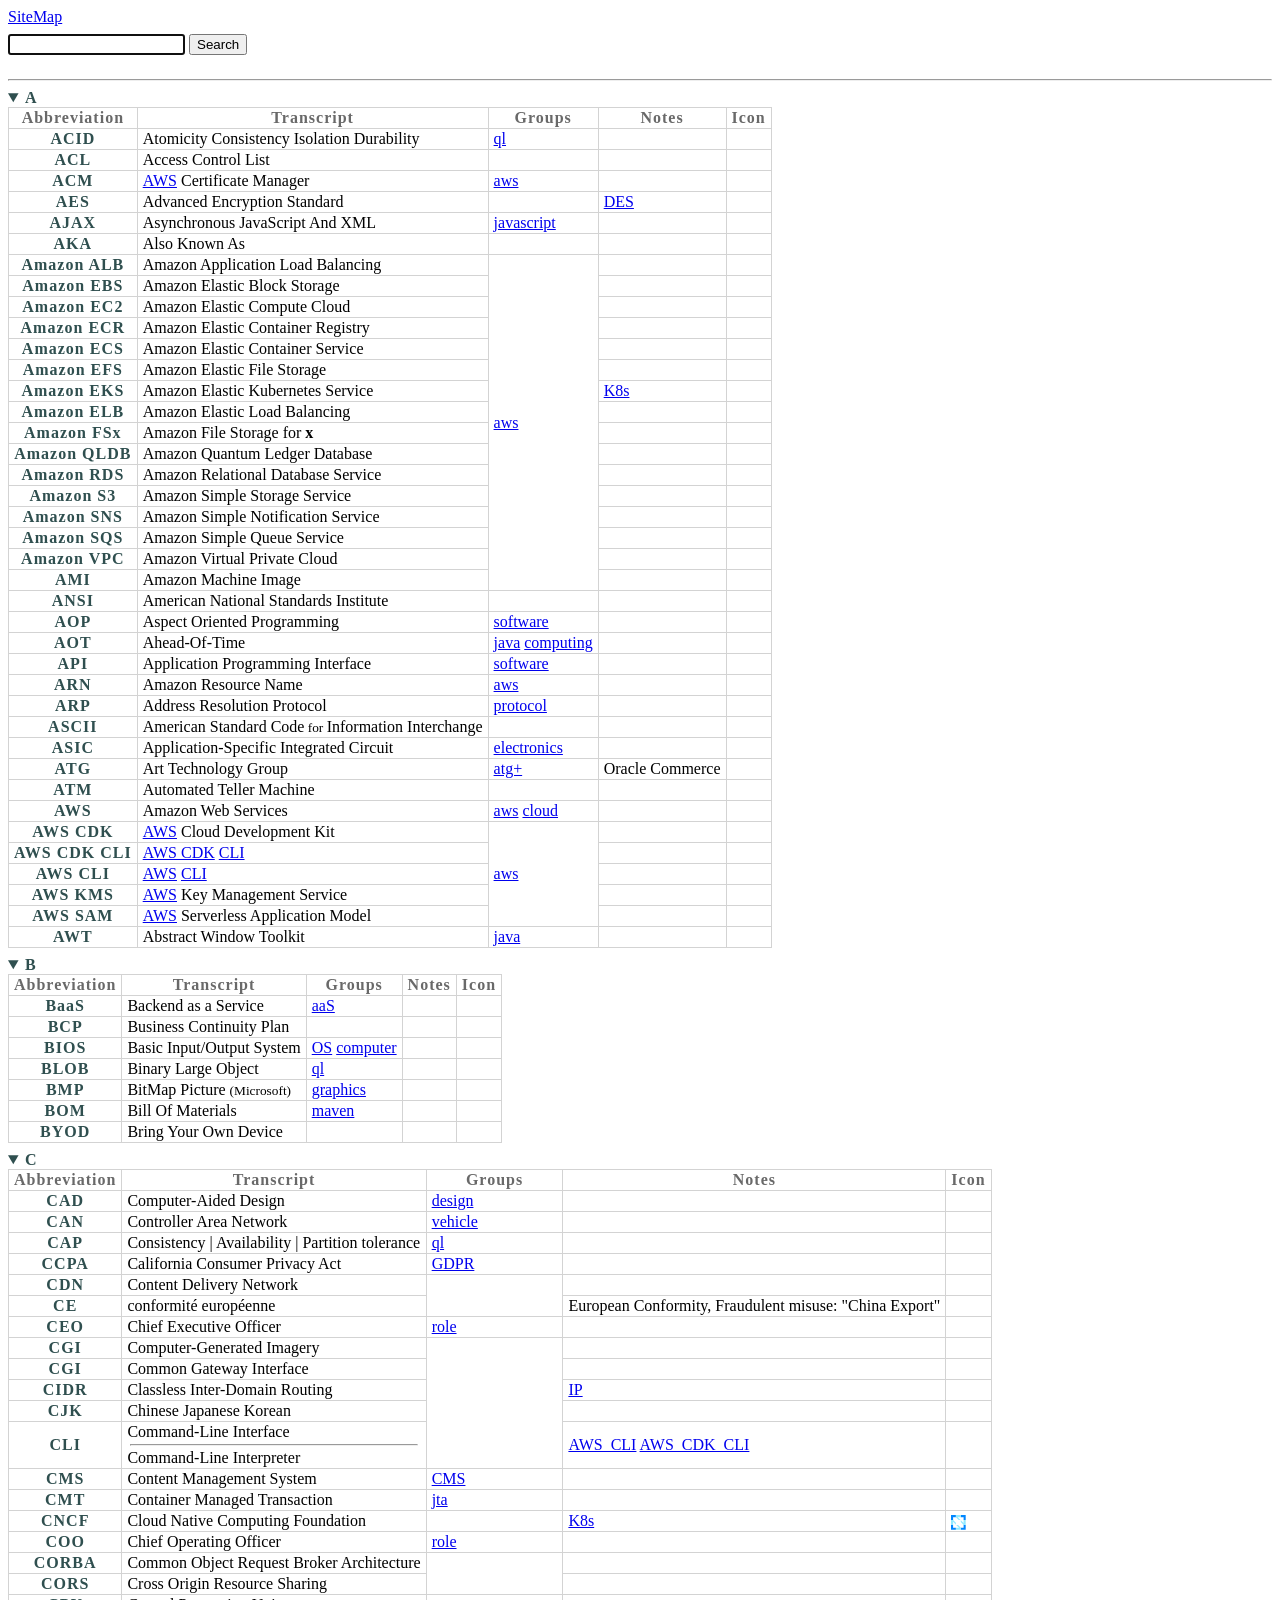
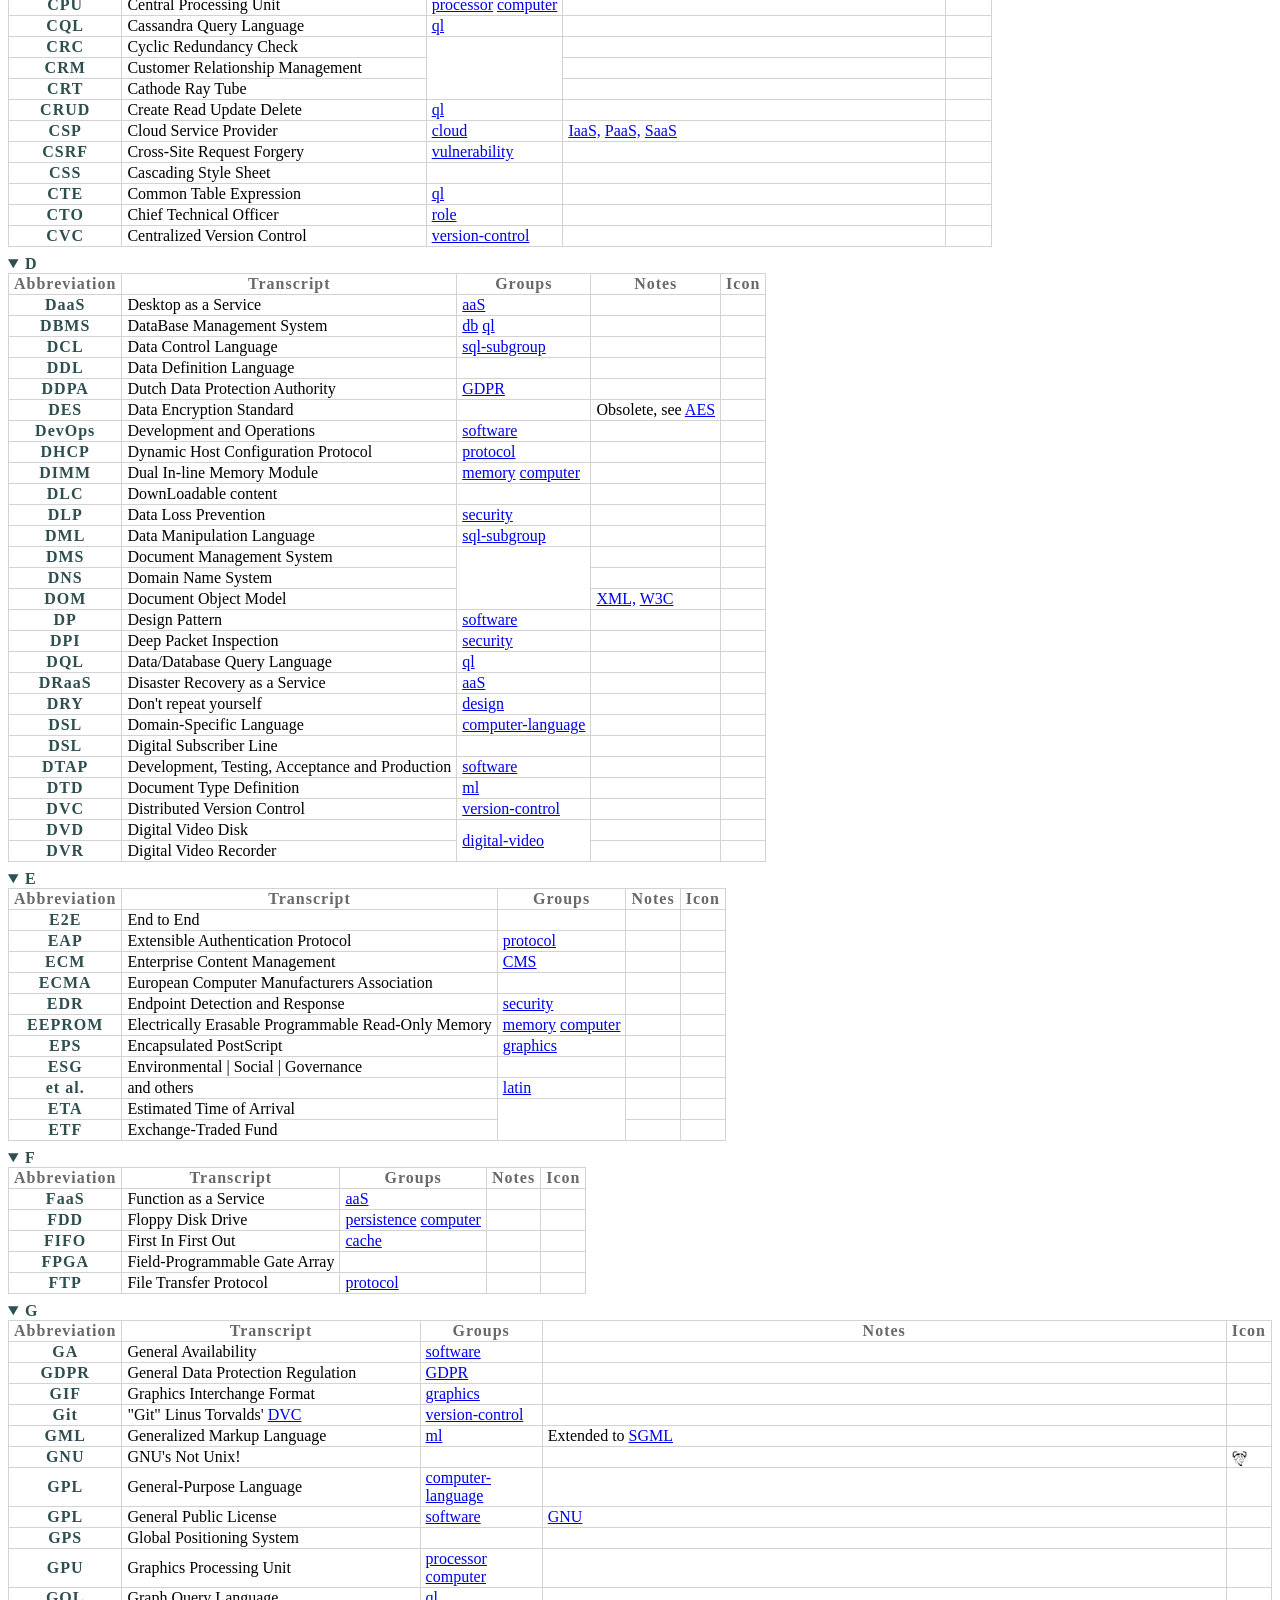
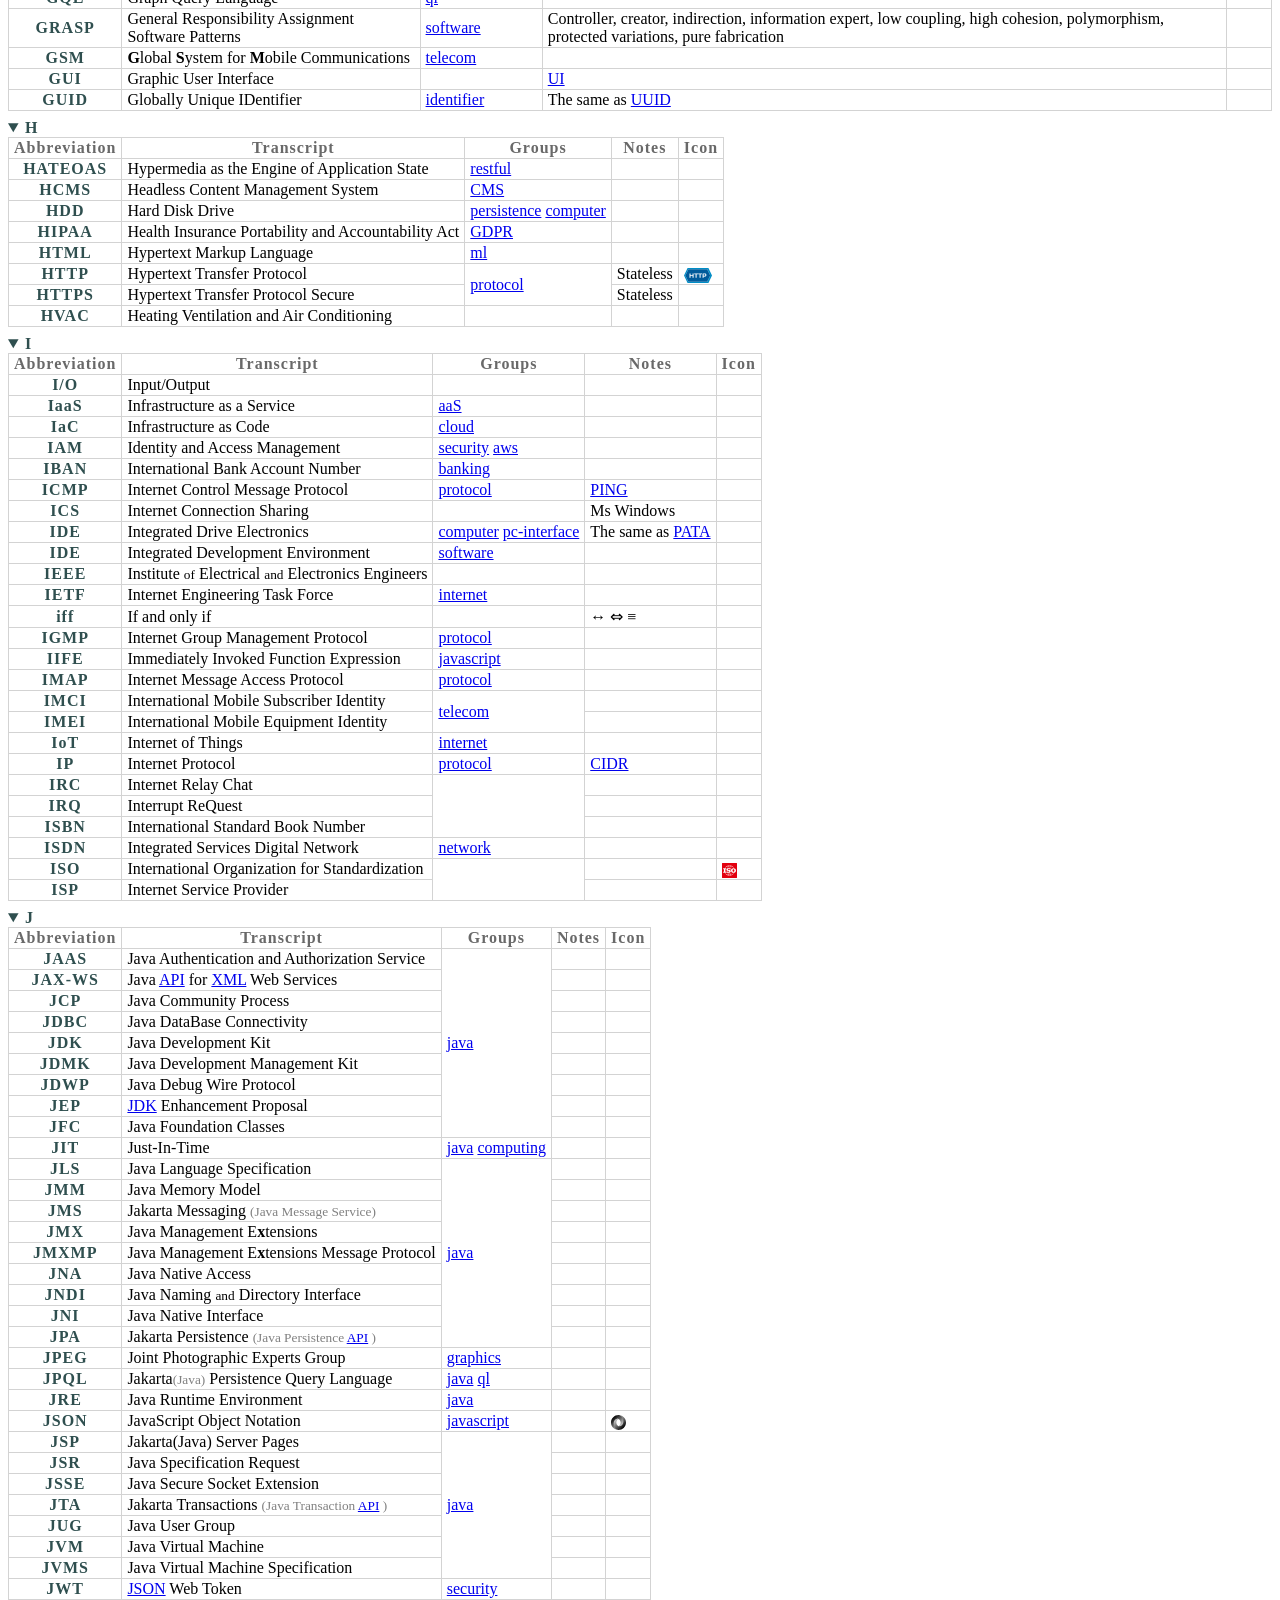
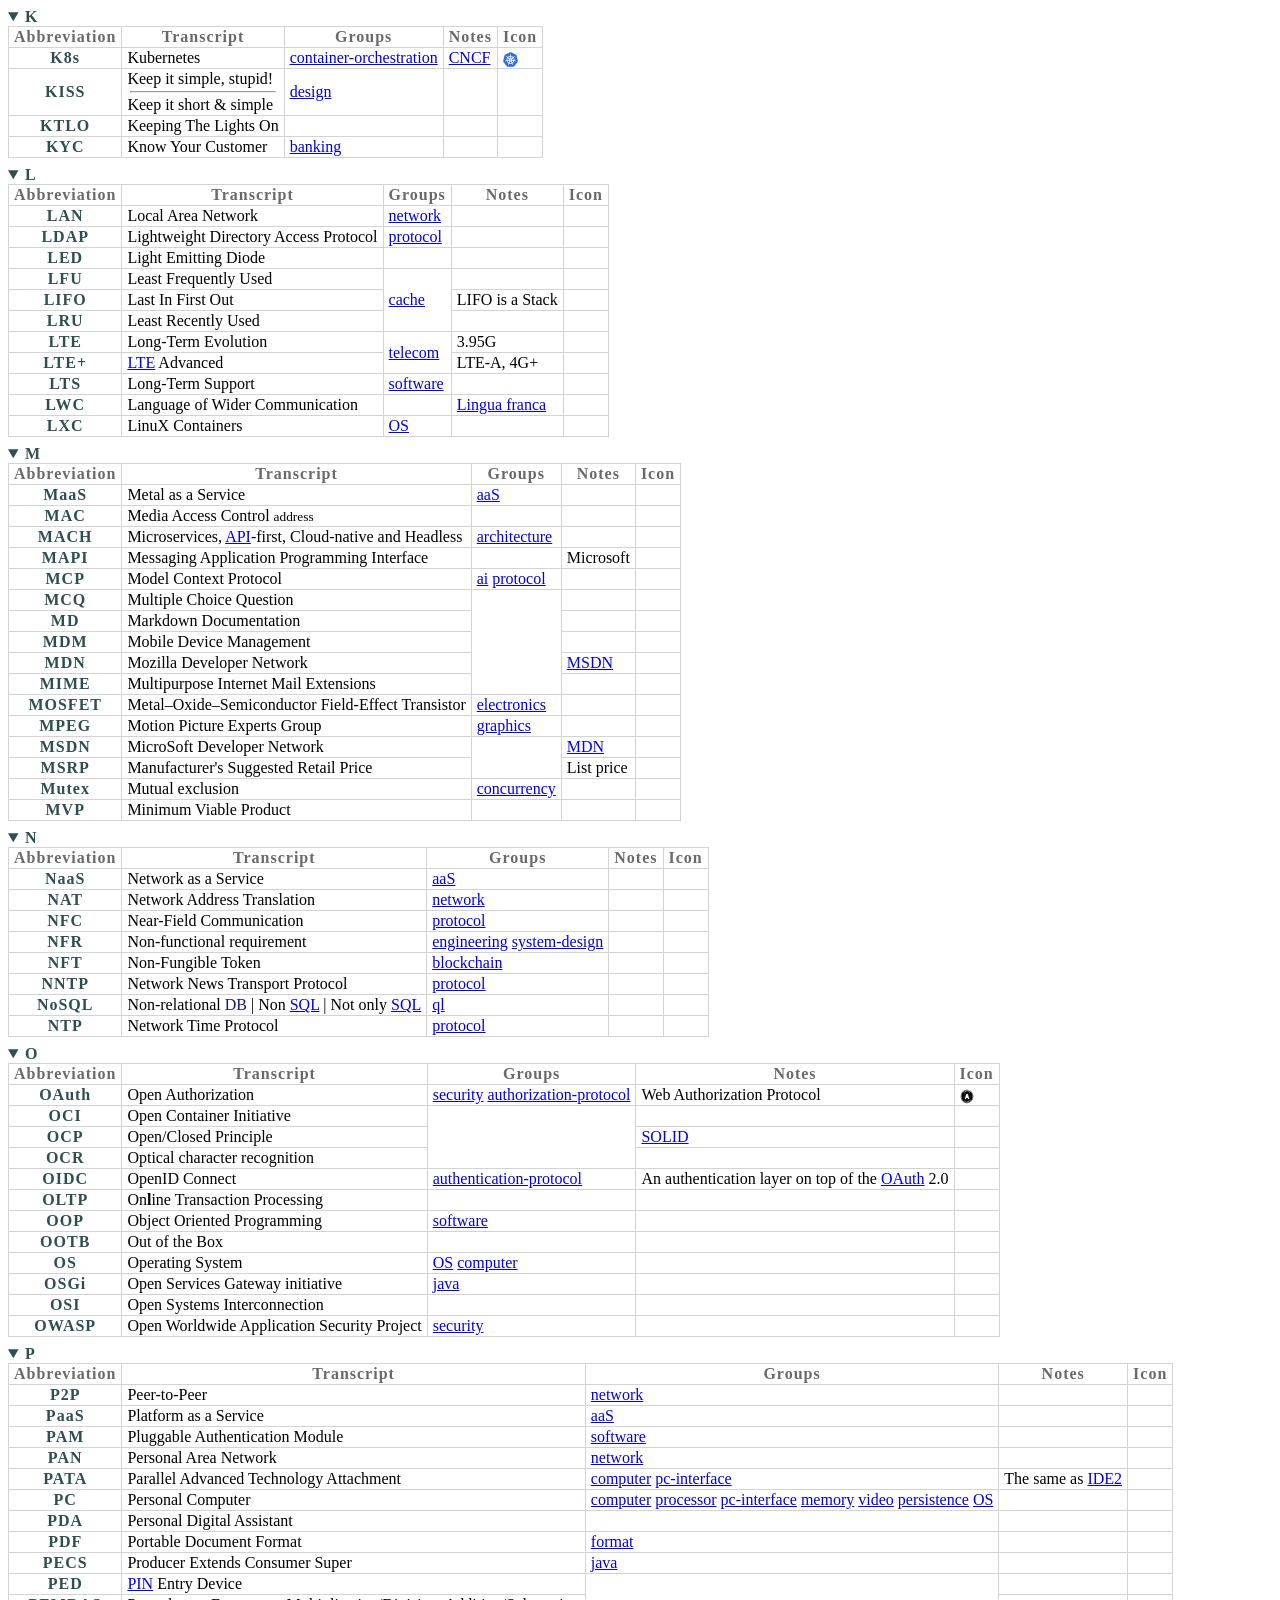
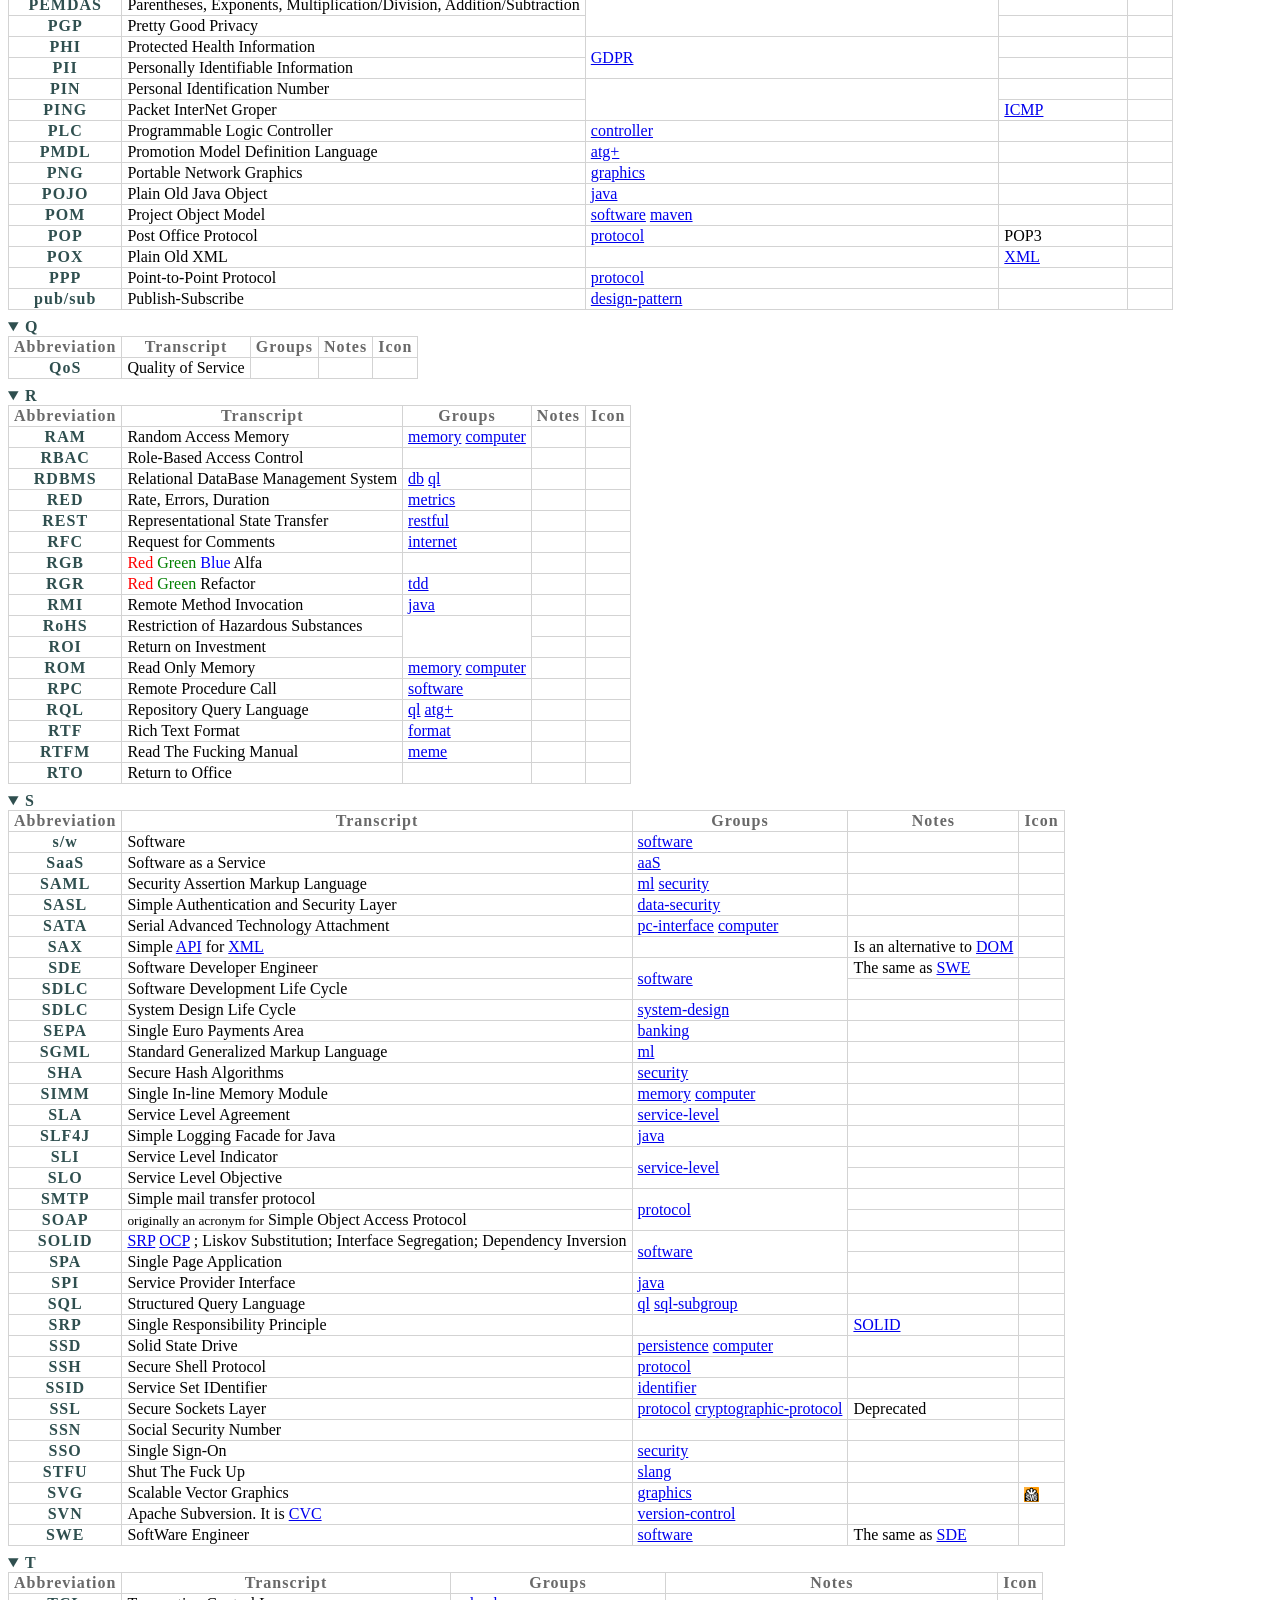
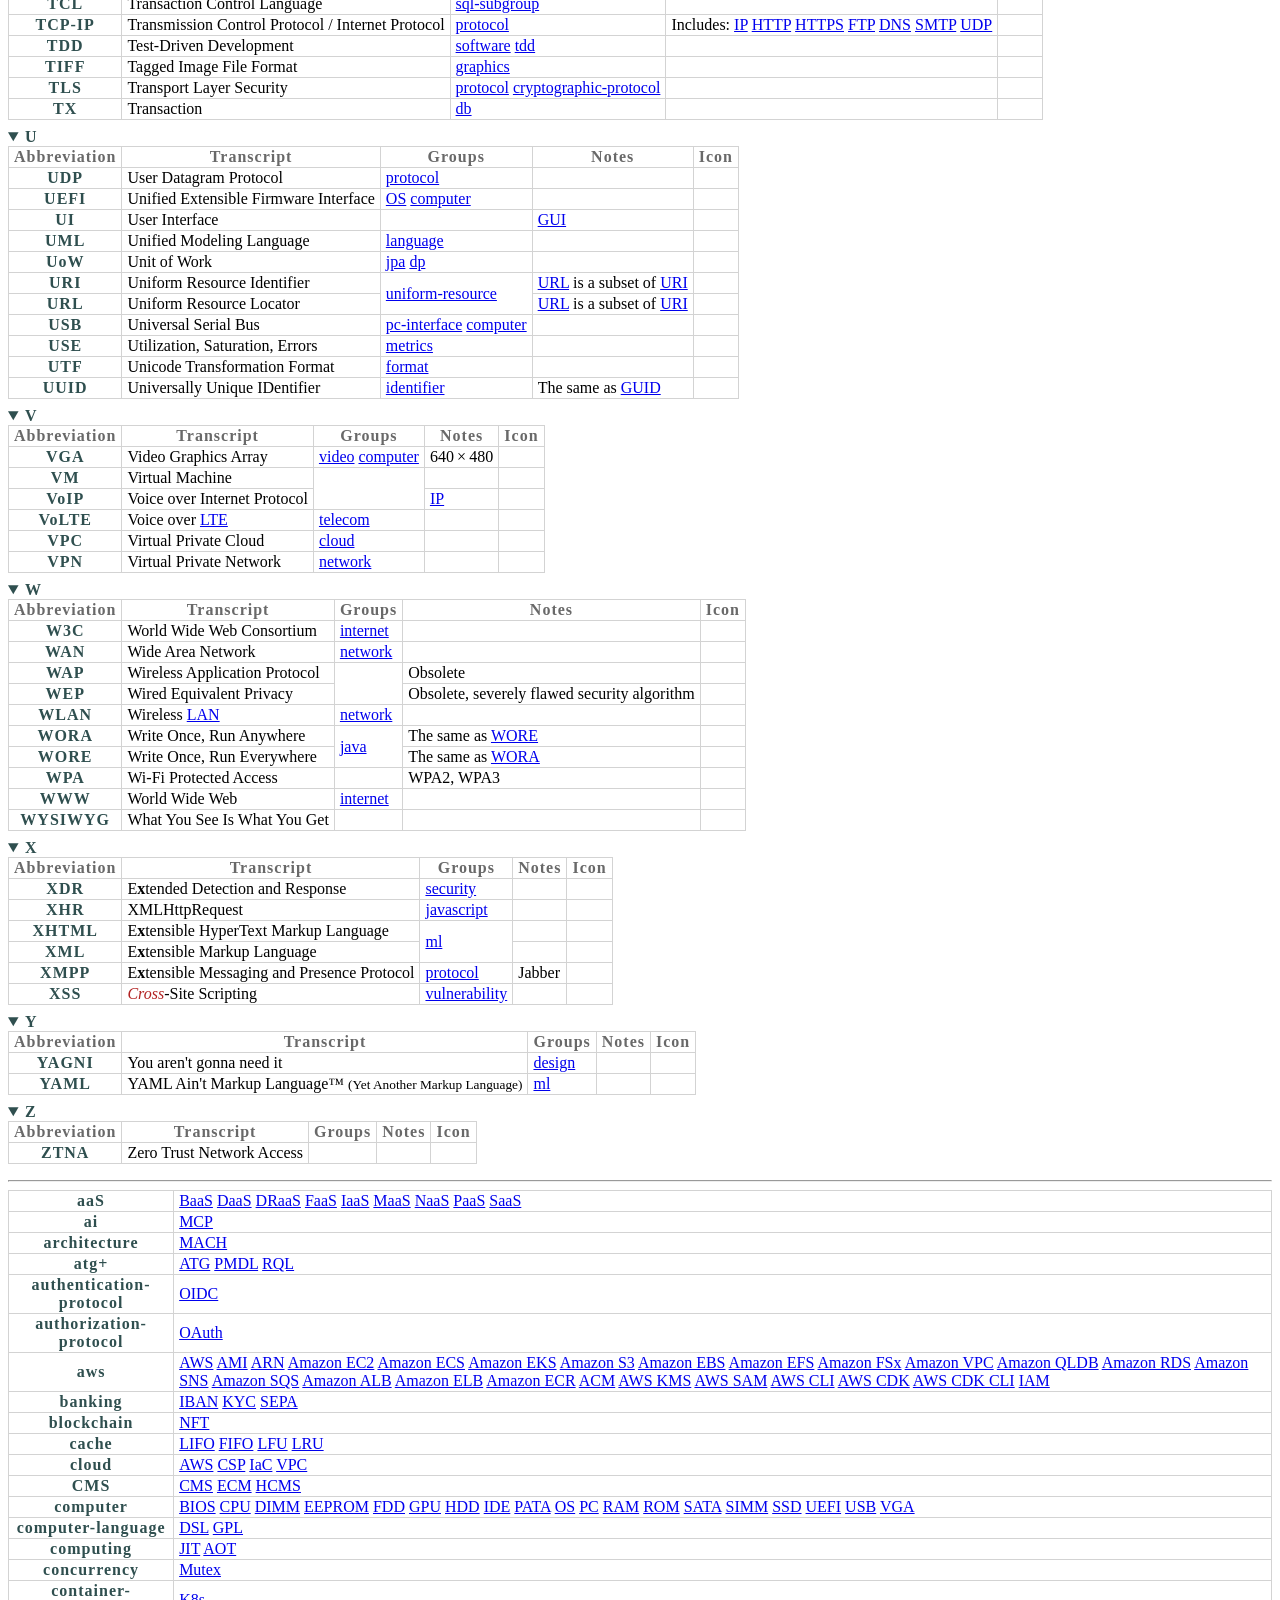
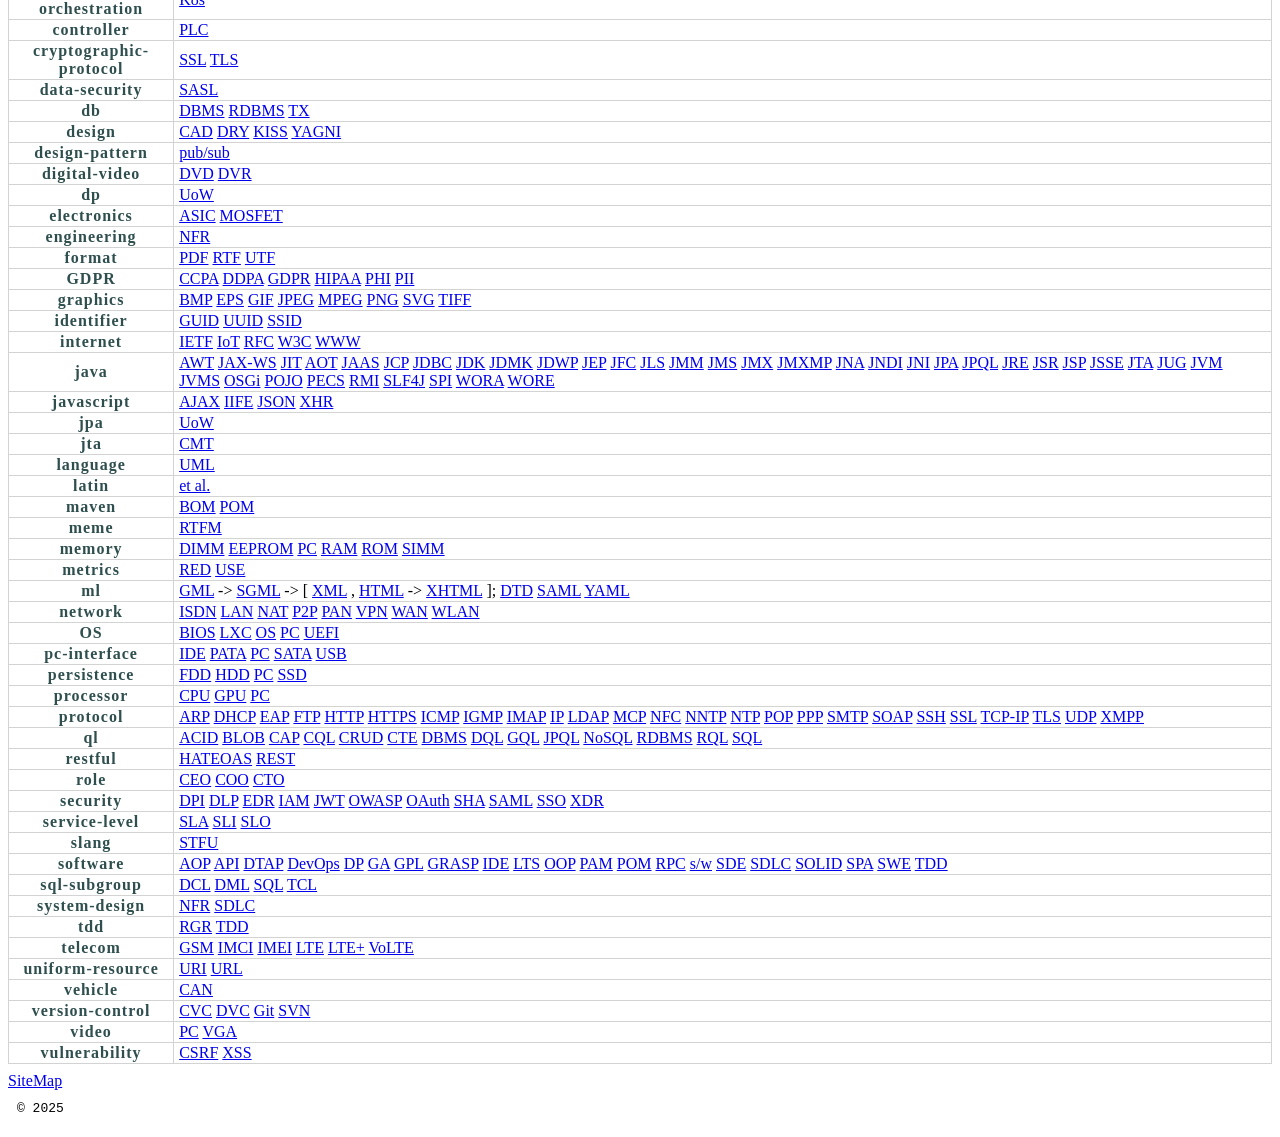
<file: Glossary.html>
<!DOCTYPE html>
<html lang="en">
<head>
	<meta charset="UTF-8">
	<title>Glossary for IT</title>
	<link rel="icon" type="image/x-icon" href="ico/favicon.ico">
	<link rel="stylesheet" href="css/common.css">
	<script src="js/glossaryData.js"></script>
	<script src="js/parseData.js"></script>
	<style>
		th {color: DarkSlateGrey; letter-spacing: 0.0625em;}
		summary {color: DarkSlateGrey;}

		:target {background-color: LightGreen;}

		.svg-logo {
			vertical-align: middle;
			height: 15px;
		}
		.svg-logo:hover {
			height: 100px;
		}
	</style>
</head>
<body>
<a href="all.html" id="sitemap">SiteMap</a>
<div class="indent"></div>

<label for="search-input"></label>
<input id="search-input" type="text" title="Enter abbreviation or term" autofocus>
<button name="Search" onclick="search()">Search</button>
<div class="indent"></div>
<div id="search-results" class="display-none"></div>
<div class="indent"></div>
<hr>

<div id="content"></div>
<hr>

<table id="groupsTable" class="collapse-border padding sorted"></table>
<div class="indent"></div>

<a href="all.html" id="sitemap-footer">SiteMap</a><br>
<iframe class="footer" src="./footer.html"></iframe>

<script>
	const contentTag = document.getElementById("content");
	addContentTables(contentTag);

	const groupsTable = document.getElementById("groupsTable");

	// Fetch data from glossaryGroupMap
	if (typeof glossaryGroupMap !== 'undefined') {
		glossaryGroupMap.forEach((value, key, map) => {
			const newRow = groupsTable.insertRow(-1);
			const th = document.createElement('th');
			th.appendChild(document.createTextNode(key));
			newRow.appendChild(th);

			const groupCell = newRow.insertCell(-1);
			groupCell.id = key;
			addTextWithLinks(value.text, groupCell);
		});
	}

	// Fetch data from rawMap
	if (typeof rawMap !== 'undefined') parseMap(rawMap, groupsTable);

	// fill the tables headers
	const ths = document.getElementsByTagName("th");
	Array.from(ths).forEach( th => {
		if (!th.innerHTML && !th.classList.contains('skip')) th.innerHTML = th.id;
	});

	// fill the <a> tags
	const hrefs = document.getElementsByTagName("a");
	Array.from(hrefs).forEach( link => {
		if (link.id) return;
		if (!link.innerHTML) link.innerHTML = link.href.split("#")[1];
	});

	function sortTable(table) {
		let switching = true;
		const rows = table.rows;

		while (switching) {
			switching = false;

			for (let i = 0; i < (rows.length - 1); i++) {
				const x = rows[i].getElementsByTagName("TH")[0];
				const y = rows[i + 1].getElementsByTagName("TH")[0];

				if (x && y && (x.innerHTML.toLowerCase() > y.innerHTML.toLowerCase())) {
					rows[i].parentNode.insertBefore(rows[i + 1], rows[i]);
					switching = true;
					break;
				}
			}
		}
	}

	const tables = document.querySelectorAll("table.sorted");
	tables.forEach(sortTable);

	// rowSpan the same
	tables.forEach(table => {
		const rows = table.rows;
		if (rows.length === 0) return;

		let upRowTd = rows[0].getElementsByTagName("TD")[1];
		let index = 1;
		while (index < rows.length) {
			let downRowTd = rows[index].getElementsByTagName("TD")[1];

			if (upRowTd && downRowTd && upRowTd.innerHTML === downRowTd.innerHTML) {
				upRowTd.rowSpan = upRowTd.rowSpan + 1;
				downRowTd.remove();
			} else {
				upRowTd = downRowTd;
			}
			index++;
		}
	});

	const searchInput = document.getElementById("search-input");
	const searchResults = document.getElementById("search-results");

	function search() {
		if (searchInput.value && searchInput.value.trim().length > 0) {
			const searchStr = searchInput.value.trim().toLowerCase();
			searchResults.innerHTML = "";

			Array.from(ths).forEach( item => {
				if (item.innerHTML.toLowerCase().indexOf(searchStr) >= 0 && item.id) {
					searchResults.appendChild(createHrefLink(item.id, item.innerHTML));
					searchResults.appendChild(document.createTextNode(" "));
				}
			});
			if (searchResults.innerHTML.length == 0) {
				searchResults.appendChild(document.createTextNode("Nothing found"));
				const c = function() {return Math.floor((Math.random() * 255))};
				searchResults.style.color = "rgb(" + c() + "," + c() + "," + c() +")";
			}
			searchResults.style.display = "block";
		} else {
			searchResults.style.display = "none";
		}
	}

	searchInput.addEventListener("keypress", function(event) {
		if (event.key === "Enter") {
			event.preventDefault();
			search();
		}
	});
</script>
</body>
</html>
</file>
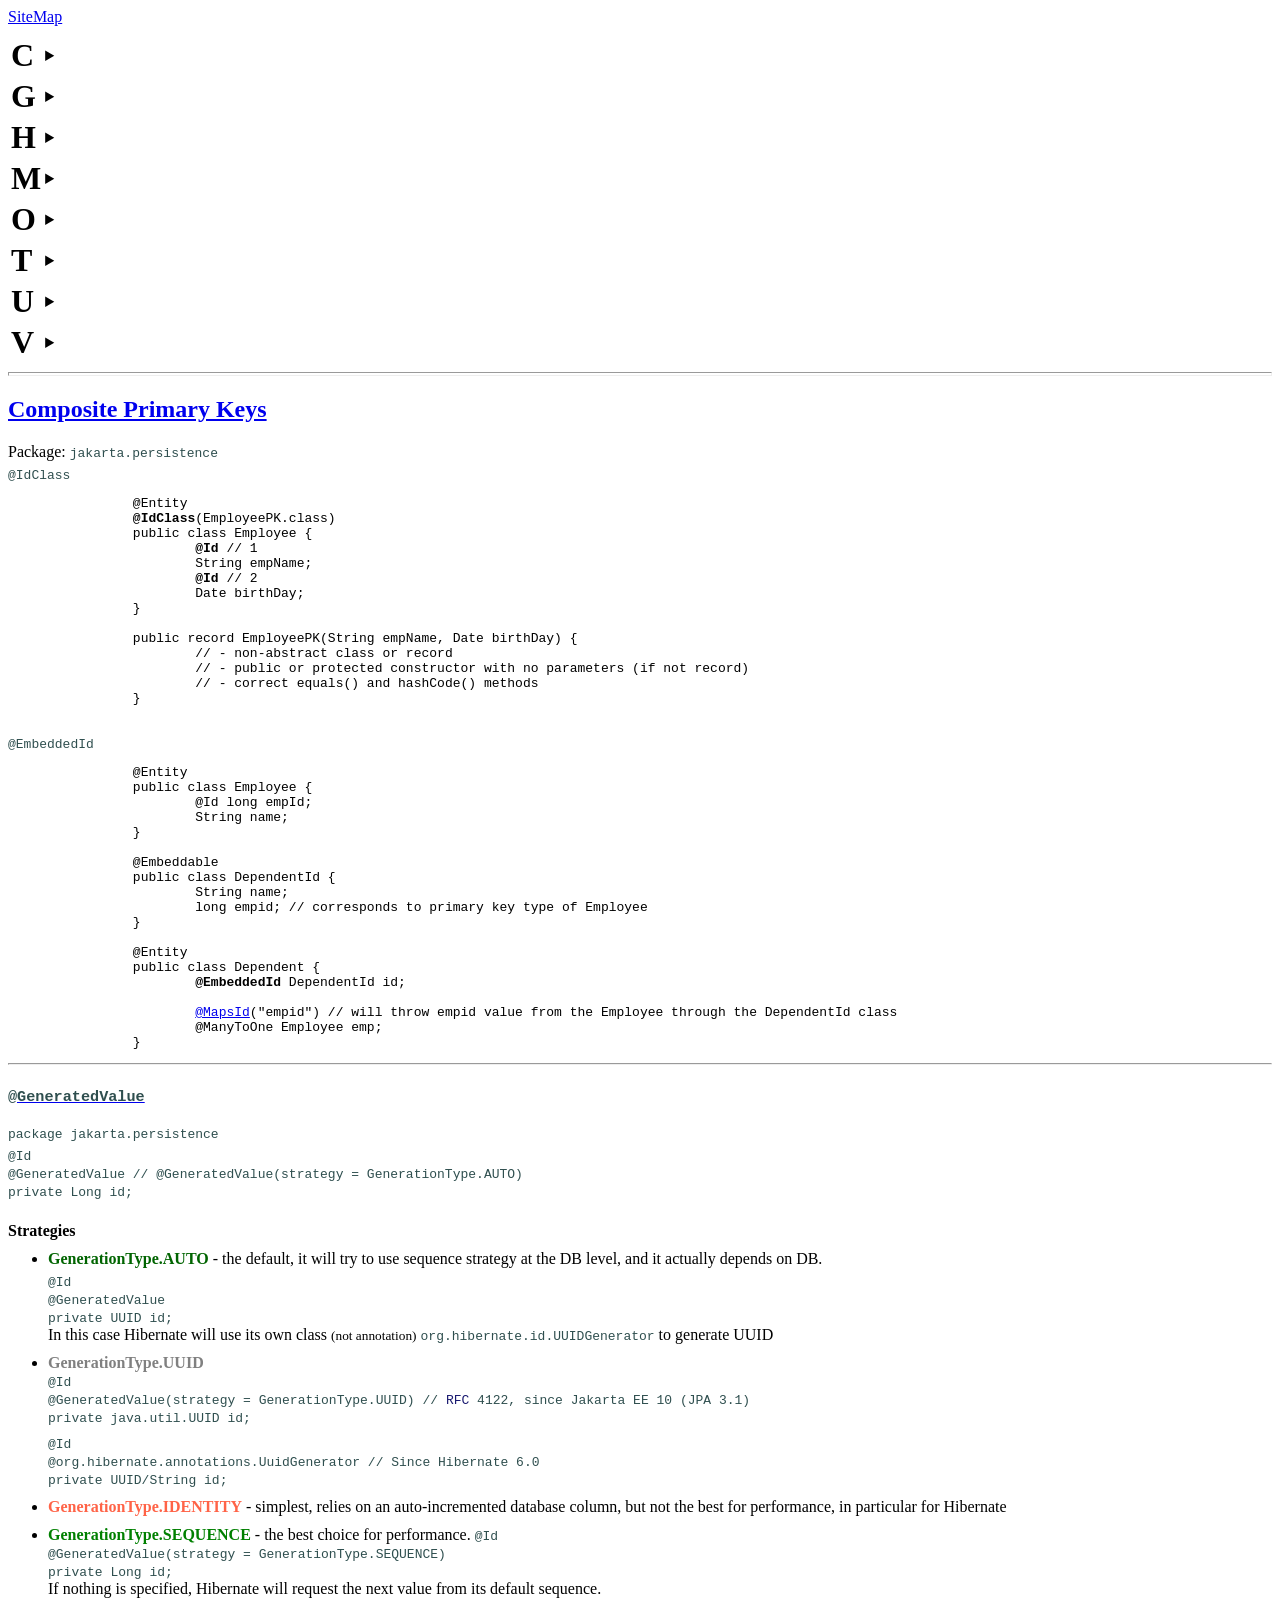
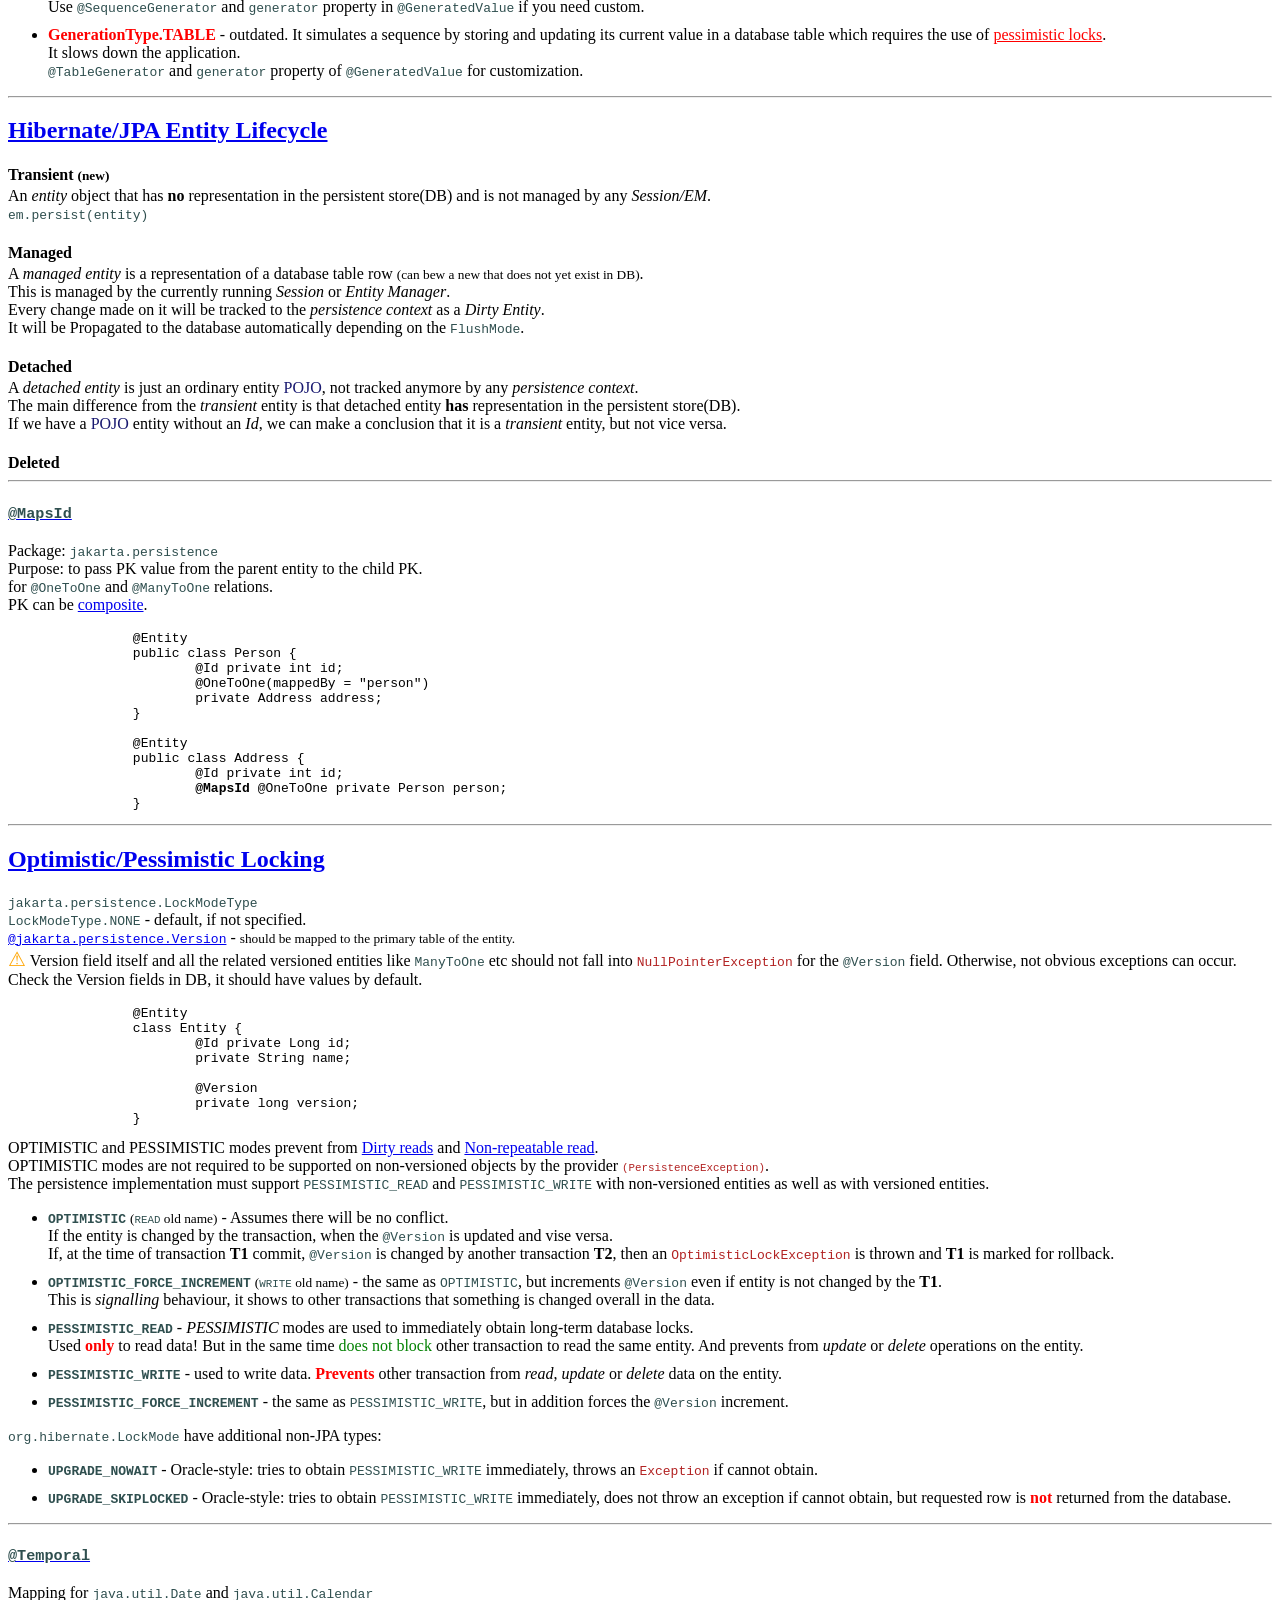
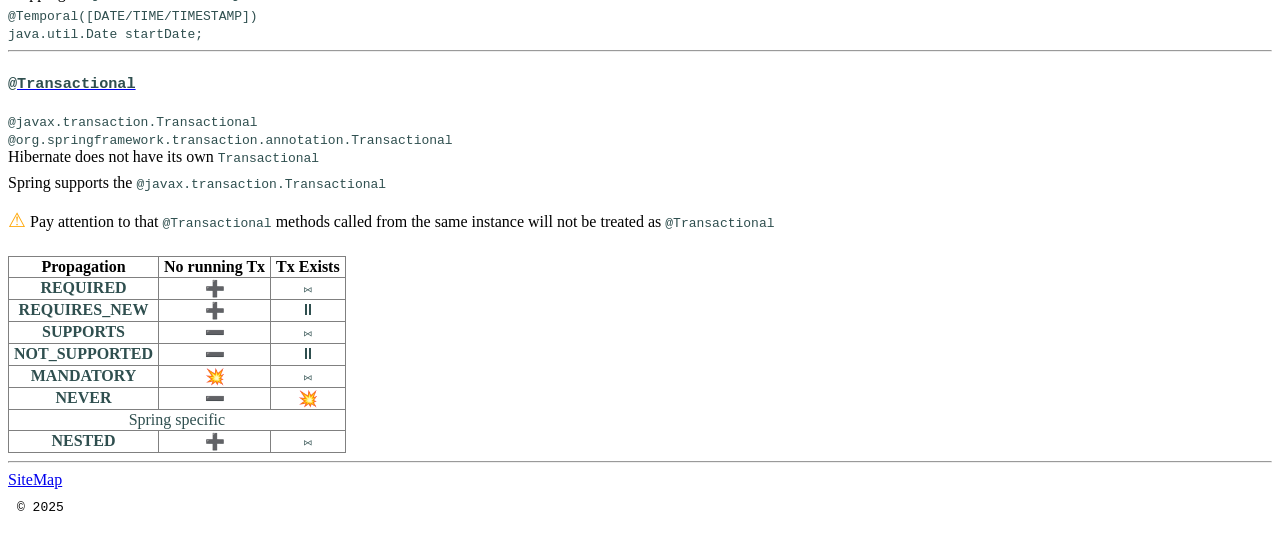
<file: HibernateJPA.html>
<!DOCTYPE html>
<html lang="en">
<head>
	<meta charset="UTF-8">
	<title>HibernateJPA</title>
	<link rel="icon" type="image/x-icon" href="ico/favicon.ico">
	<link rel="stylesheet" href="css/common.css">
	<script src="js/toc.js"></script>
	<script src="js/glossaryData.js"></script>
	<script src="js/glossary.js"></script>
</head>
<body>
<a href="all.html">SiteMap</a>
<div class="indent"></div>

<table id="toc">
	<tr>
		<td><h1>C</h1></td>
		<td>
			<details>
				<summary></summary>
				<h3 id="compositePKUp"><a href="#compositePK">Composite Primary Keys</a></h3>
			</details>
		</td>
	</tr>

	<tr>
		<td><h1>G</h1></td>
		<td>
			<details>
				<summary></summary>
				<h3 id="generatedValueUp"><a href="#generatedValue"><code>@GeneratedValue</code></a></h3>
			</details>
		</td>
	</tr>

	<tr>
		<td><h1>H</h1></td>
		<td>
			<details>
				<summary></summary>
				<h2 id="lifecycleUp"><a href="#lifecycle">Hibernate/JPA Entity Lifecycle</a></h2>
			</details>
		</td>
	</tr>

	<tr>
		<td><h1>M</h1></td>
		<td>
			<details>
				<summary></summary>
				<h3 id="mapsIdUp"><a href="#mapsId"><code>@MapsId</code></a></h3>
				<h3 id="mappedByUp"><a href="#mappedByUp"><code>mappedBy Todo</code></a></h3>
			</details>
		</td>
	</tr>

	<tr>
		<td><h1>O</h1></td>
		<td>
			<details>
				<summary></summary>
				<h2 id="lockingUp"><a href="#locking">Optimistic/Pessimistic Locking</a></h2>
			</details>
		</td>
	</tr>

	<tr>
		<td><h1>T</h1></td>
		<td>
			<details>
				<summary></summary>
				<h3 id="temporalUp"><a href="#temporal"><code>@Temporal</code></a></h3>
				<h3 id="transactionalUp"><a href="#transactional"><code>@Transactional</code></a></h3>
			</details>
		</td>
	</tr>

	<tr>
		<td><h1>U</h1></td>
		<td>
			<details>
				<summary></summary>
				<h3><a href="DesignPatterns.html#UoW">Unit of Work</a></h3>
			</details>
		</td>
	</tr>

	<tr>
		<td><h1>V</h1></td>
		<td>
			<details>
				<summary></summary>
				<h3 id="versionUp"><a href="#version"><code>@Version</code></a></h3>
			</details>
		</td>
	</tr>

</table>

<hr class="height2">

<div id="compositePK">
	<h2><a href="#compositePKUp">Composite Primary Keys</a></h2>
	Package: <code>jakarta.persistence</code><br>
	<div class="indent4"></div>
	<code>@IdClass</code><br>
	<pre>		@Entity
		<b>@IdClass</b>(EmployeePK.class)
		public class Employee {
			<b>@Id</b> // 1
			String empName;
			<b>@Id</b> // 2
			Date birthDay;
		}

		public record EmployeePK(String empName, Date birthDay) {
			// - non-abstract class or record
			// - public or protected constructor with no parameters (if not record)
			// - correct equals() and hashCode() methods
		}
	</pre>

	<code>@EmbeddedId</code><br>
	<pre>		@Entity
		public class Employee {
			@Id long empId;
			String name;
		}

		@Embeddable
		public class DependentId {
			String name;
			long empid; // corresponds to primary key type of Employee
		}

		@Entity
		public class Dependent {
			<b>@EmbeddedId</b> DependentId id;

			<a href="#mapsId">@MapsId</a>("empid") // will throw empid value from the Employee through the DependentId class
			@ManyToOne Employee emp;
		}</pre>
</div>
<hr>

<div id="generatedValue">
	<h3><a href="#generatedValueUp"><code>@GeneratedValue</code></a></h3>
	<code>package jakarta.persistence</code>
	<div class="indent4"></div>
	<code>
		@Id<br>
		@GeneratedValue // @GeneratedValue(strategy = GenerationType.AUTO)<br>
		private Long id;<br>
	</code>

	<h4 class="margin-bottom-0">Strategies</h4>
	<ul class="ul-with-margin margin-top-0">
		<li>
			<b class="dark-green">GenerationType.AUTO</b> - the default, it will try to use sequence strategy at the DB level,
			and it actually depends on DB.
			<div class="indent4"></div>
			<code>
				@Id<br>
				@GeneratedValue<br>
				private UUID id;<br>
			</code>
			In this case Hibernate will use its own class <small>(not annotation)</small> <code>org.hibernate.id.UUIDGenerator</code> to generate UUID
		</li>
		<li><b class="grey">GenerationType.UUID</b><br>
			<code>
				@Id<br>
				@GeneratedValue(strategy = GenerationType.UUID) // <span class="get-title">RFC</span> 4122, since Jakarta EE 10 (JPA 3.1)<br>
				private java.util.UUID id;<br>
			</code>
			<div class="indent"></div>
			<code>
				@Id<br>
				@org.hibernate.annotations.UuidGenerator // Since Hibernate 6.0<br>
				private UUID/String id;
			</code>
		</li>
		<li><b class="tomato">GenerationType.IDENTITY</b> - simplest, relies on an auto-incremented database column,
			but not the best for performance, in particular for Hibernate
		</li>
		<li>
			<b class="green">GenerationType.SEQUENCE</b> - the best choice for performance.
			<code>
				@Id<br>
				@GeneratedValue(strategy = GenerationType.SEQUENCE)<br>
				private Long id;<br>
			</code>
			If nothing is specified, Hibernate will request the next value from its default sequence.<br>
			Use <code>@SequenceGenerator</code> and <code>generator</code> property in <code>@GeneratedValue</code> if you need custom.
		</li>
		<li>
			<b class="red">GenerationType.TABLE</b> - outdated.
			It simulates a sequence by storing and updating its current value in a database table which requires the use of <a href="#locking" class="red">pessimistic locks</a>.<br>
			It slows down the application.<br>
			<code>@TableGenerator</code> and <code>generator</code> property of <code>@GeneratedValue</code> for customization.
		</li>
	</ul>


</div>
<hr>

<div id="lifecycle">
	<h2><a href="#lifecycleUp">Hibernate/JPA Entity Lifecycle</a></h2>

	<h4 class="margin-bottom-3">Transient <small>(new)</small></h4>
	An <em>entity</em> object that has <b>no</b> representation in the persistent store(DB) and is not managed by any <em>Session/EM</em>.<br>
	<code>em.persist(entity)</code>

	<h4 class="margin-bottom-3">Managed</h4>
	A <em>managed entity</em> is a representation of a database table row <small>(can bew a new that does not yet exist in DB)</small>.<br>
	This is managed by the currently running <em>Session</em> or <em>Entity Manager</em>.<br>
	Every change made on it will be tracked to the <em>persistence context</em> as a <em>Dirty Entity</em>.<br>
	It will be Propagated to the database automatically depending on the <code>FlushMode</code>.

	<h4 class="margin-bottom-3">Detached</h4>
	A <em>detached entity</em> is just an ordinary entity <span class="get-title">POJO</span>,
	not tracked anymore by any <em>persistence context</em>.<br>
	The main difference from the <em>transient</em> entity is that detached entity <b>has</b> representation in the persistent store(DB).<br>
	If we have a <span class="get-title">POJO</span> entity without an <em>Id</em>, we can make a conclusion that it is a <em>transient</em> entity,
	but not vice versa.

	<h4 class="margin-bottom-3">Deleted</h4>

</div>
<hr>

<div id="mapsId">
	<h3><a href="#mapsIdUp"><code>@MapsId</code></a></h3>
	Package: <code>jakarta.persistence</code><br>
	Purpose: to pass PK value from the parent entity to the child PK.<br>
	for <code>@OneToOne</code> and <code>@ManyToOne</code> relations.<br>
	PK can be <a href="#compositePK">composite</a>.<br>
	<div class="indent4"></div>

	<pre>		@Entity
		public class Person {
			@Id private int id;
			@OneToOne(mappedBy = "person")
			private Address address;
		}

		@Entity
		public class Address {
			@Id private int id;
			<b>@MapsId</b> @OneToOne private Person person;
		}</pre>

</div>
<hr>

<div id="locking">
	<h2><a href="#lockingUp">Optimistic/Pessimistic Locking</a></h2>
	<code>jakarta.persistence.LockModeType</code><br>
	<code>LockModeType.NONE</code> - default, if not specified.<br>

	<code id="version"><a href="#versionUp">@jakarta.persistence.Version</a></code> - <small>should be mapped to the primary table of the entity.</small><br>
	<span class="warning-sign fs20 orange"></span>
	Version field itself and all the related versioned entities like <code>ManyToOne</code> etc should not fall into
	<code class="exception">NullPointerException</code> for the <code>@Version</code> field.
	Otherwise, not obvious exceptions can occur. Check the Version fields in DB, it should have values by default.

	<div class="indent4"></div>
	<pre>
		@Entity
		class Entity {
			@Id private Long id;
			private String name;

			@Version
			private long version;
		}</pre>

	OPTIMISTIC and PESSIMISTIC modes prevent from <a href="ConnectedNotes.html#dirtyReads">Dirty reads</a> and <a href="ConnectedNotes.html#nonRepeatableReads">Non-repeatable read</a>.<br>
	OPTIMISTIC modes are not required to be supported on non-versioned objects by the provider
	<code class="exception smaller">(PersistenceException)</code>.<br>
	The persistence implementation must support <code>PESSIMISTIC_READ</code> and <code>PESSIMISTIC_WRITE</code> with non-versioned entities as well as with versioned entities.

	<ul class="ul-with-margin">
		<li>
			<code class="b">OPTIMISTIC</code> <small>(<code>READ</code> old name)</small> -
			Assumes there will be no conflict.<br>
			If the entity is changed by the transaction, when the <code>@Version</code> is updated and vise versa.<br>
			If, at the time of transaction <b>T1</b> commit, <code>@Version</code> is changed by another transaction <b>T2</b>,
			then an <code class="exception">OptimisticLockException</code> is thrown and <b>T1</b> is marked for rollback.
		</li>
		<li>
			<code class="b">OPTIMISTIC_FORCE_INCREMENT</code> <small>(<code>WRITE</code> old name)</small> -
			the same as <code>OPTIMISTIC</code>, but increments <code>@Version</code> even if entity is not changed by the <b>T1</b>.<br>
			This is <em>signalling</em> behaviour, it shows to other transactions that something is changed overall in the data.
		</li>
		<li>
			<code class="b">PESSIMISTIC_READ</code> - <em>PESSIMISTIC</em> modes are used to immediately obtain long-term database locks.<br>
			Used <b class="red">only</b> to read data! But in the same time <span class="green">does not block</span> other transaction to read the same entity.
			And prevents from <em>update</em> or <em>delete</em> operations on the entity.
		</li>
		<li>
			<code class="b">PESSIMISTIC_WRITE</code> - used to write data.
			<b class="red">Prevents</b> other transaction from <em>read</em>, <em>update</em> or <em>delete</em> data on the entity.
		</li>
		<li>
			<code class="b">PESSIMISTIC_FORCE_INCREMENT</code> - the same as <code>PESSIMISTIC_WRITE</code>,
			but in addition forces the <code>@Version</code> increment.
		</li>
	</ul>

	<code>org.hibernate.LockMode</code> have additional non-JPA types:
	<ul class="ul-with-margin">
		<li>
			<code class="b">UPGRADE_NOWAIT</code> - Oracle-style: tries to obtain <code>PESSIMISTIC_WRITE</code> immediately,
			throws an <code class="exception">Exception</code> if cannot obtain.
		</li>
		<li>
			<code class="b">UPGRADE_SKIPLOCKED</code> - Oracle-style: tries to obtain <code>PESSIMISTIC_WRITE</code> immediately,
			does not throw an exception if cannot obtain, but requested row is <b class="red">not</b> returned from the database.
		</li>
	</ul>

</div>
<hr>

<div id="temporal">
	<h3><a href="#temporalUp"><code>@Temporal</code></a></h3>
	Mapping for <code>java.util.Date</code> and <code>java.util.Calendar</code>
	<div class="indent4"></div>
	<code>
		@Temporal([DATE/TIME/TIMESTAMP])<br>
		java.util.Date startDate;
	</code>
</div>
<hr>

<div id="transactional">
	<h3><a href="#transactionalUp"><code>@Transactional</code></a></h3>
	<code>@javax.transaction.Transactional</code><br>
	<code>@org.springframework.transaction.annotation.Transactional</code><br>
	Hibernate does not have its own <code>Transactional</code>
	<div class="indent"></div>

	Spring supports the <code>@javax.transaction.Transactional</code>

	<p><span class="warning-sign fs20 orange"></span> Pay attention to that <code>@Transactional</code> methods called from the same instance
		will not be treated as <code>@Transactional</code>
	</p>

	<div class="indent"></div>
	<table class="collapse-border padding border-grey td-align-center dark-slate-grey">
		<tr class="black">
			<th>Propagation</th>
			<th>No running Tx</th>
			<th>Tx Exists</th>
		</tr>
		<tr><th>REQUIRED</th><td class="plus-sign"></td><td><span class="join-sign"></span></td></tr>
		<tr><th>REQUIRES_NEW</th><td class="plus-sign"></td><td class="pause-sign"></td></tr>
		<tr><th>SUPPORTS</th><td class="minus-sign"></td><td class="join-sign"></td></tr>
		<tr><th>NOT_SUPPORTED</th><td class="minus-sign"></td><td class="pause-sign"></td></tr>
		<tr><th>MANDATORY</th><td class="collision-sign"></td><td class="join-sign"></td></tr>
		<tr><th>NEVER</th><td class="minus-sign"></td><td class="collision-sign"></td></tr>
		<tr><td colspan="3"> Spring specific</td></tr>
		<tr><th class="help" title="Creates Savepoint">NESTED</th><td class="plus-sign"></td><td class="join-sign"></td></tr>
	</table>
</div>
<hr>

<a href="all.html">SiteMap</a><br>
<iframe class="footer" src="./footer.html"></iframe>

</body>
</html>
</file>
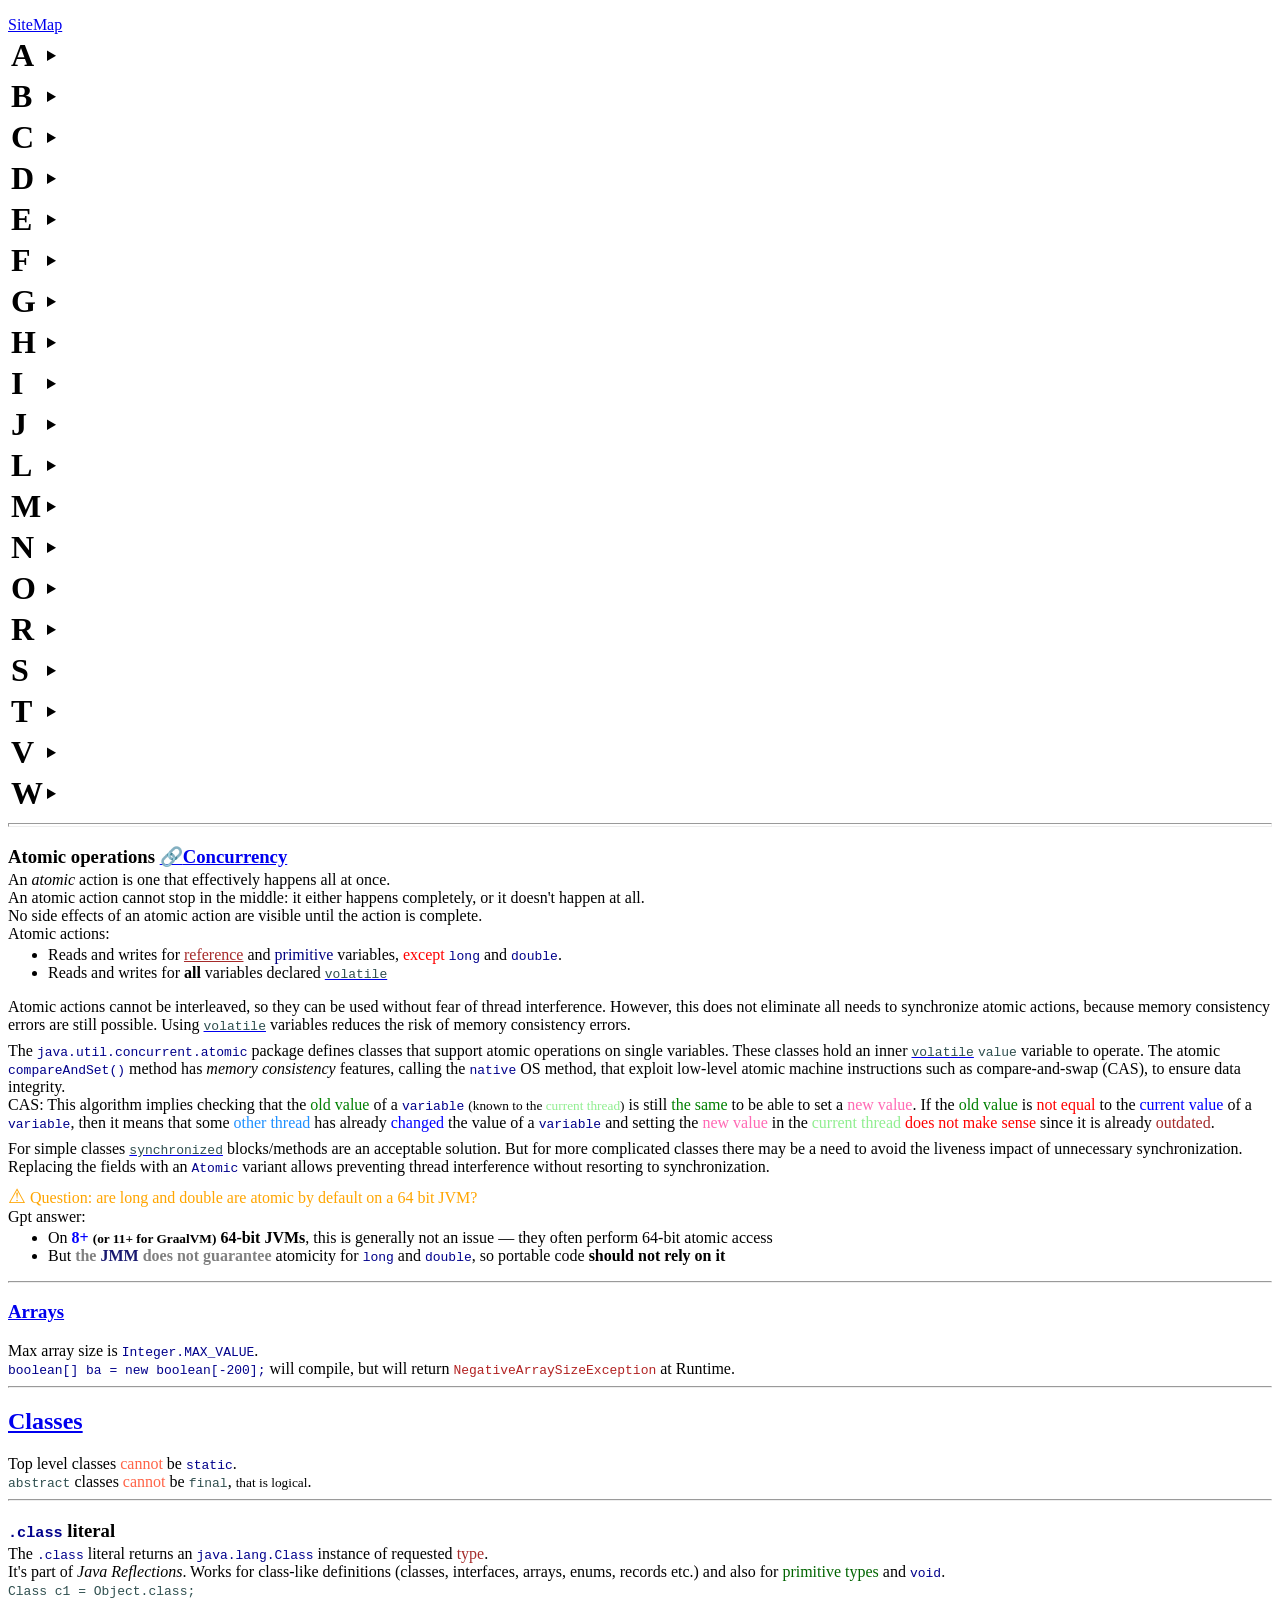
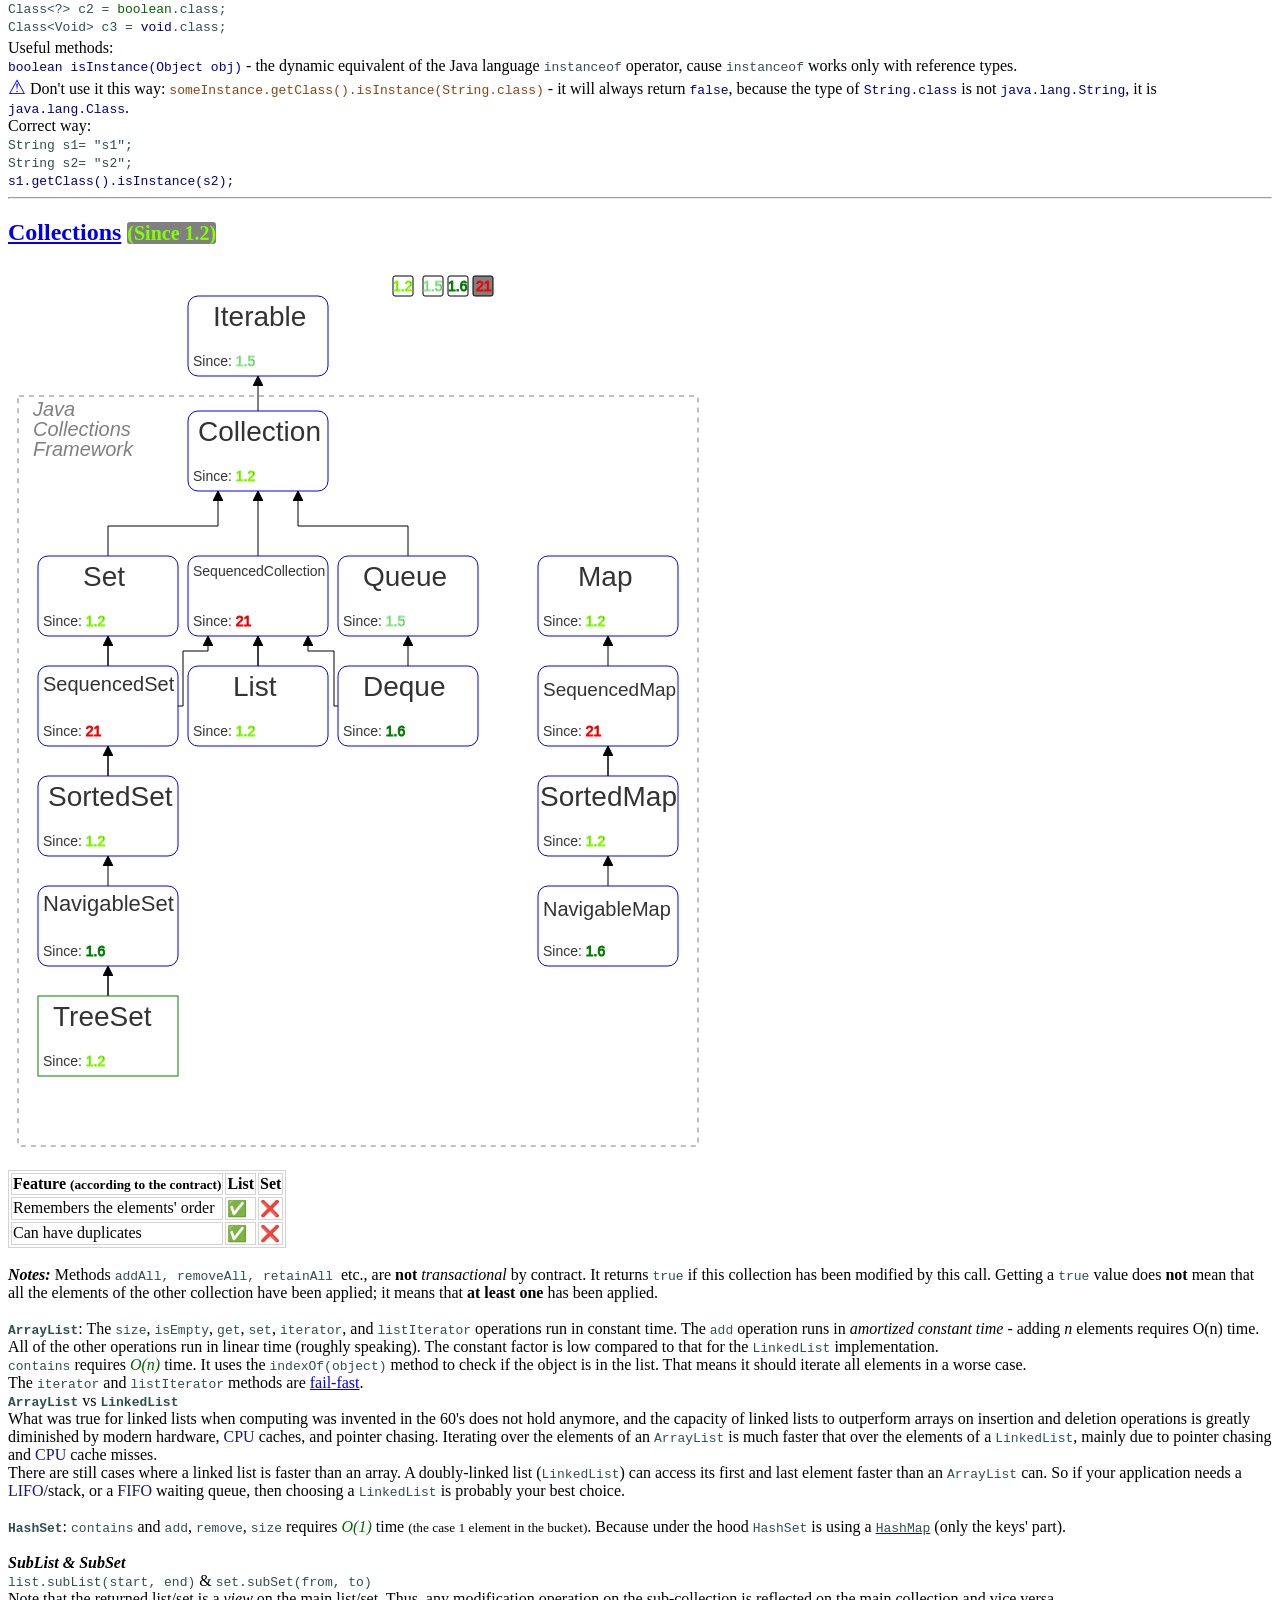
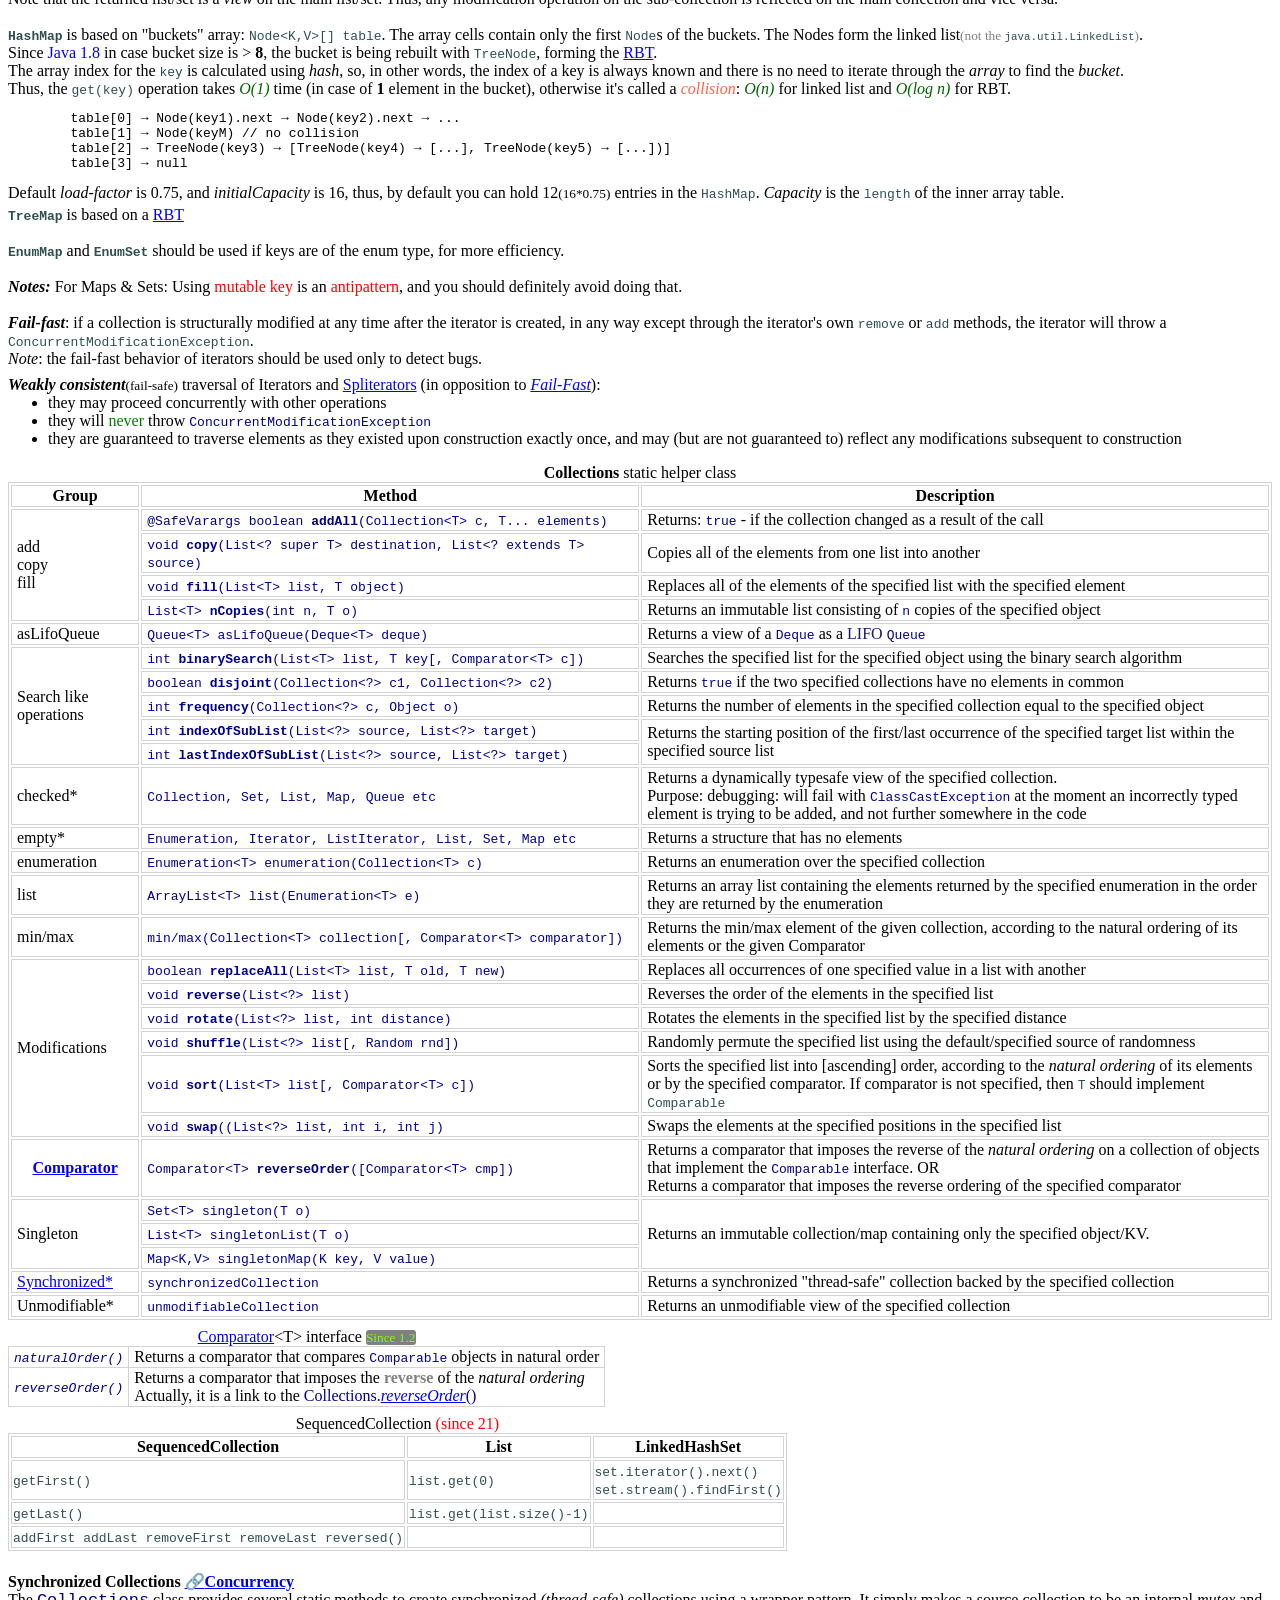
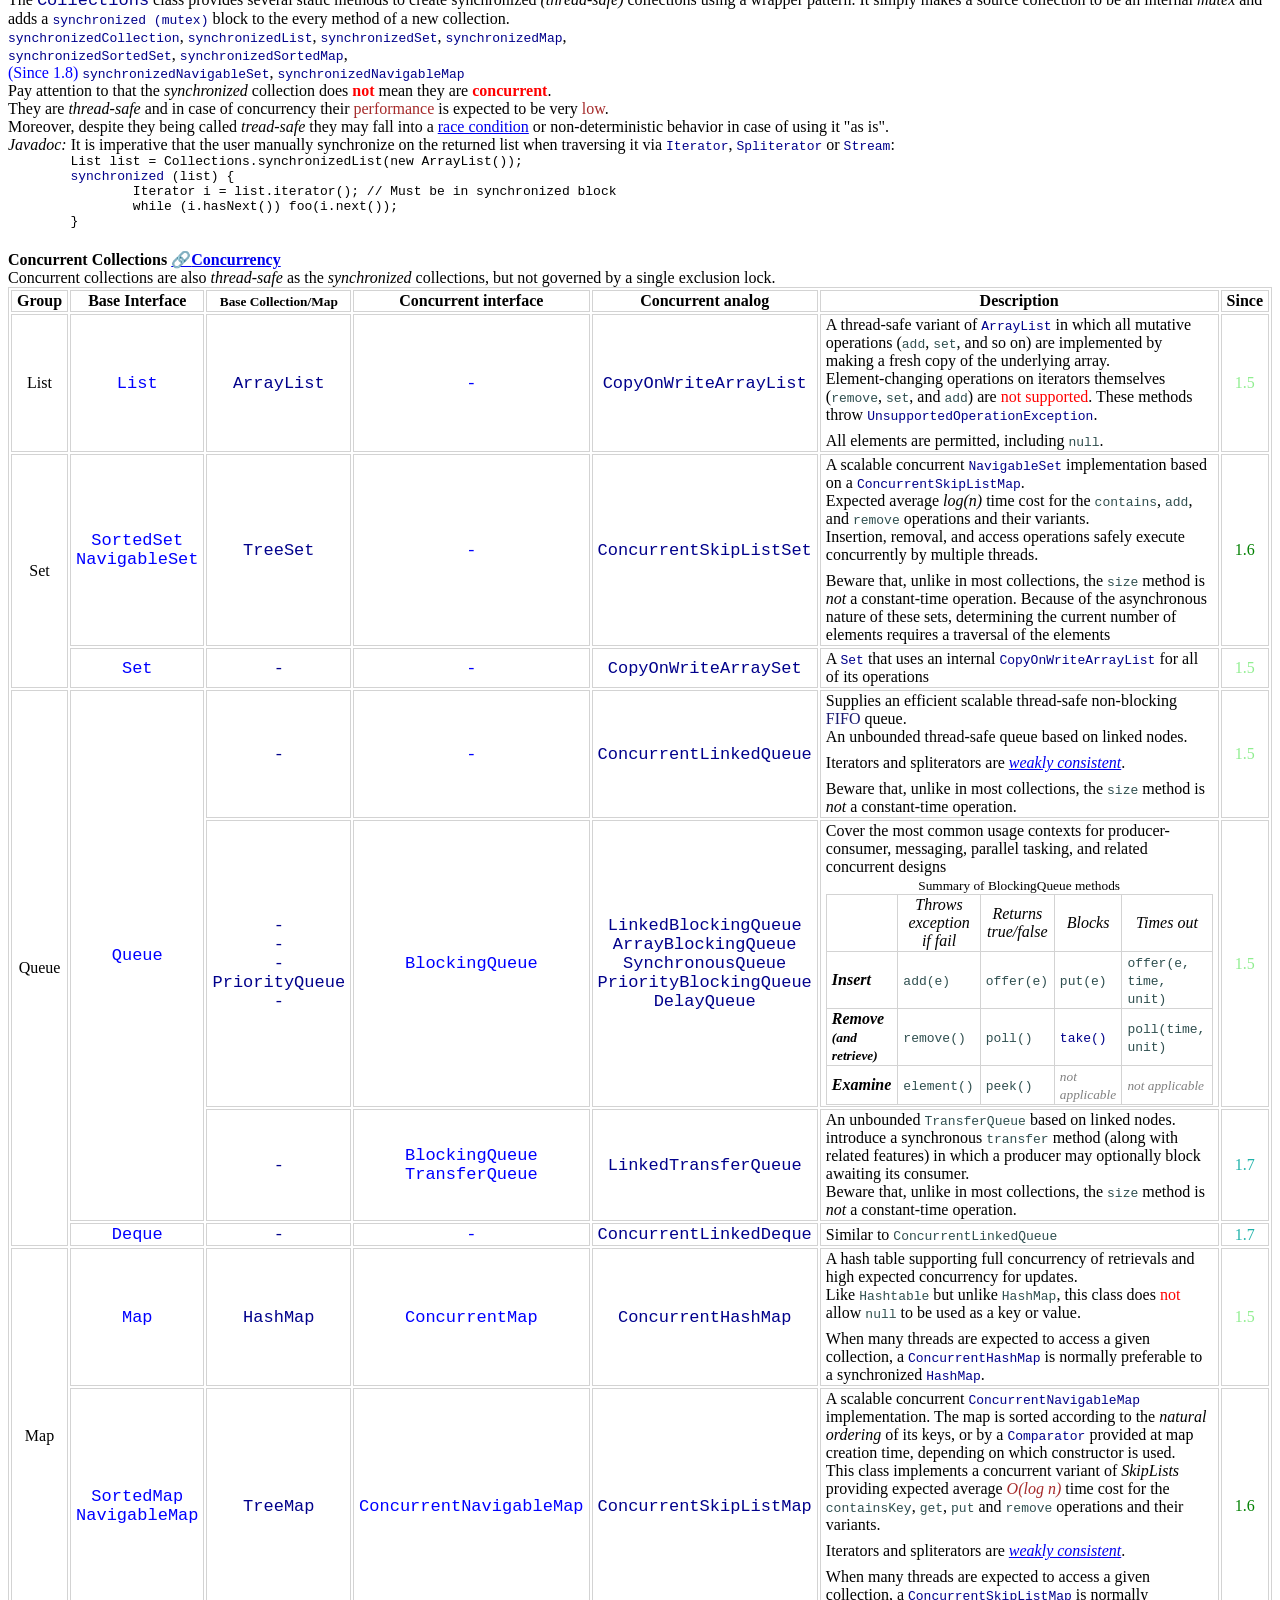
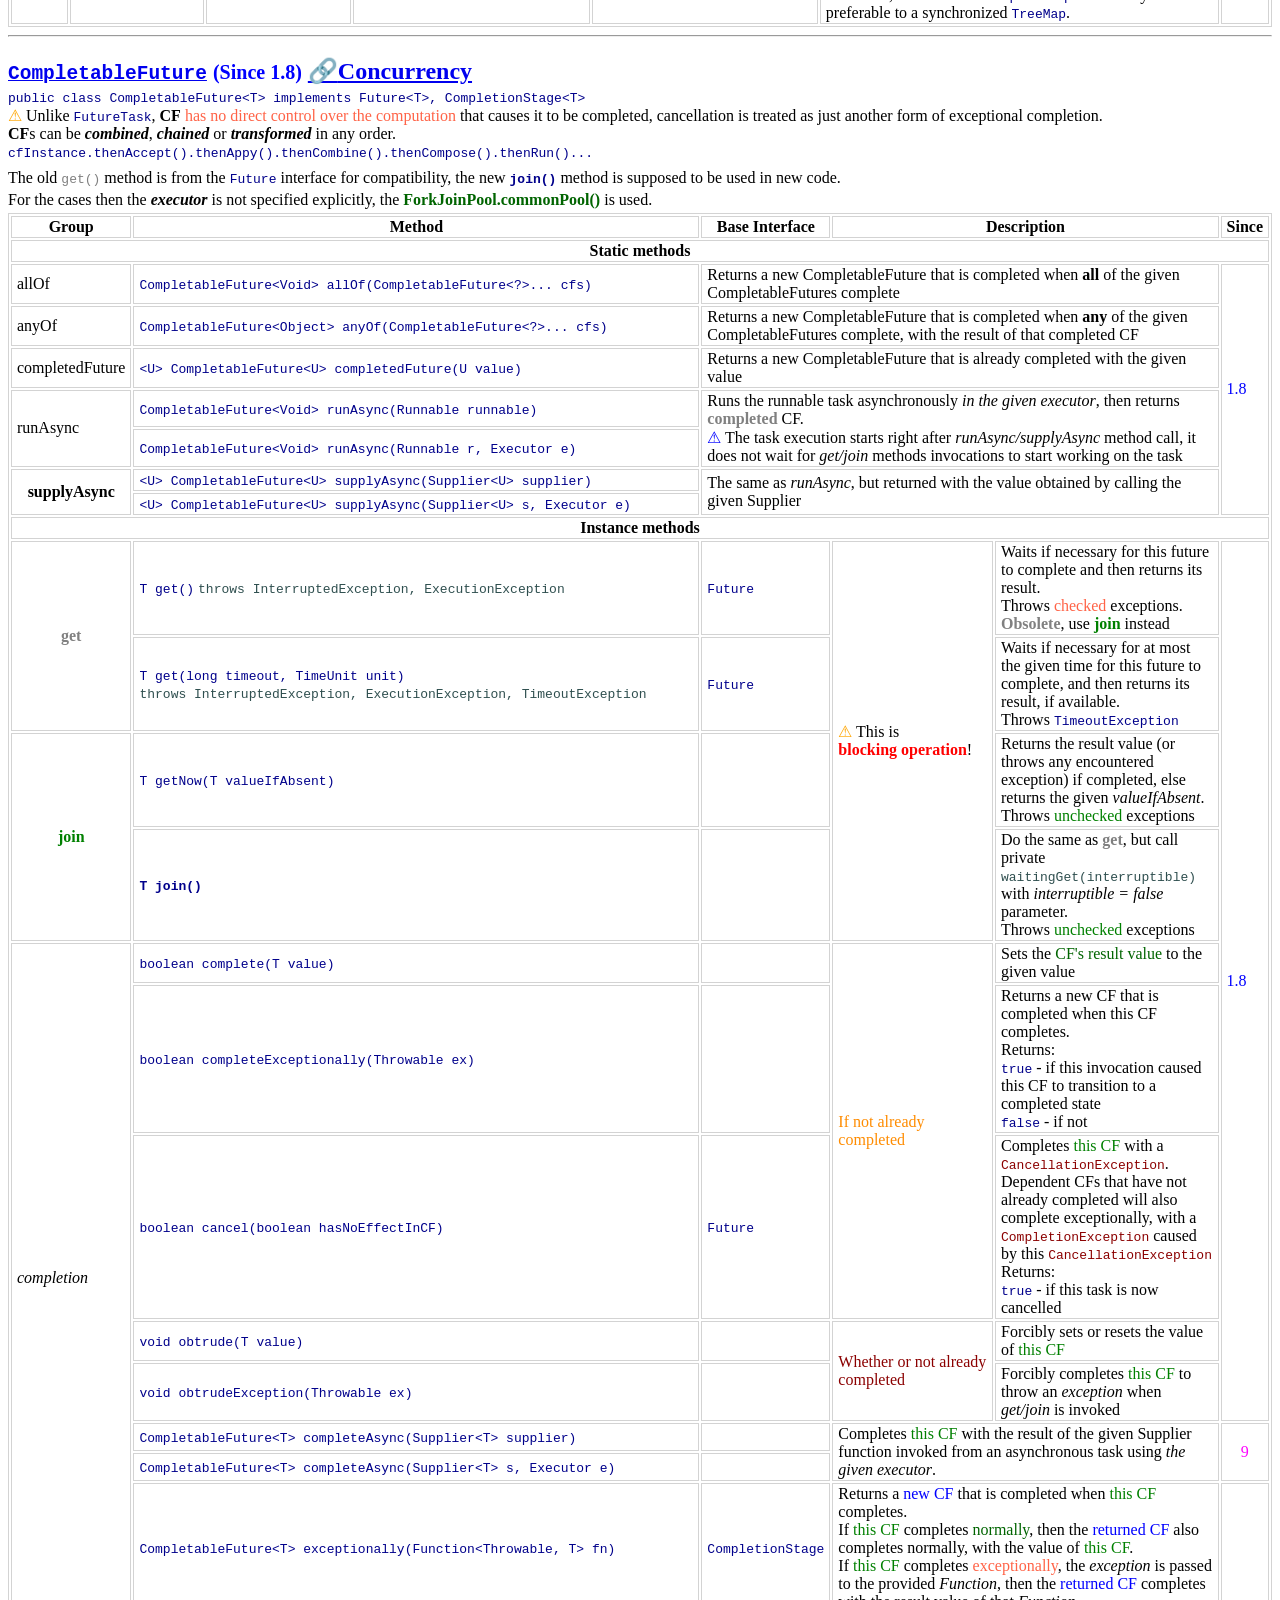
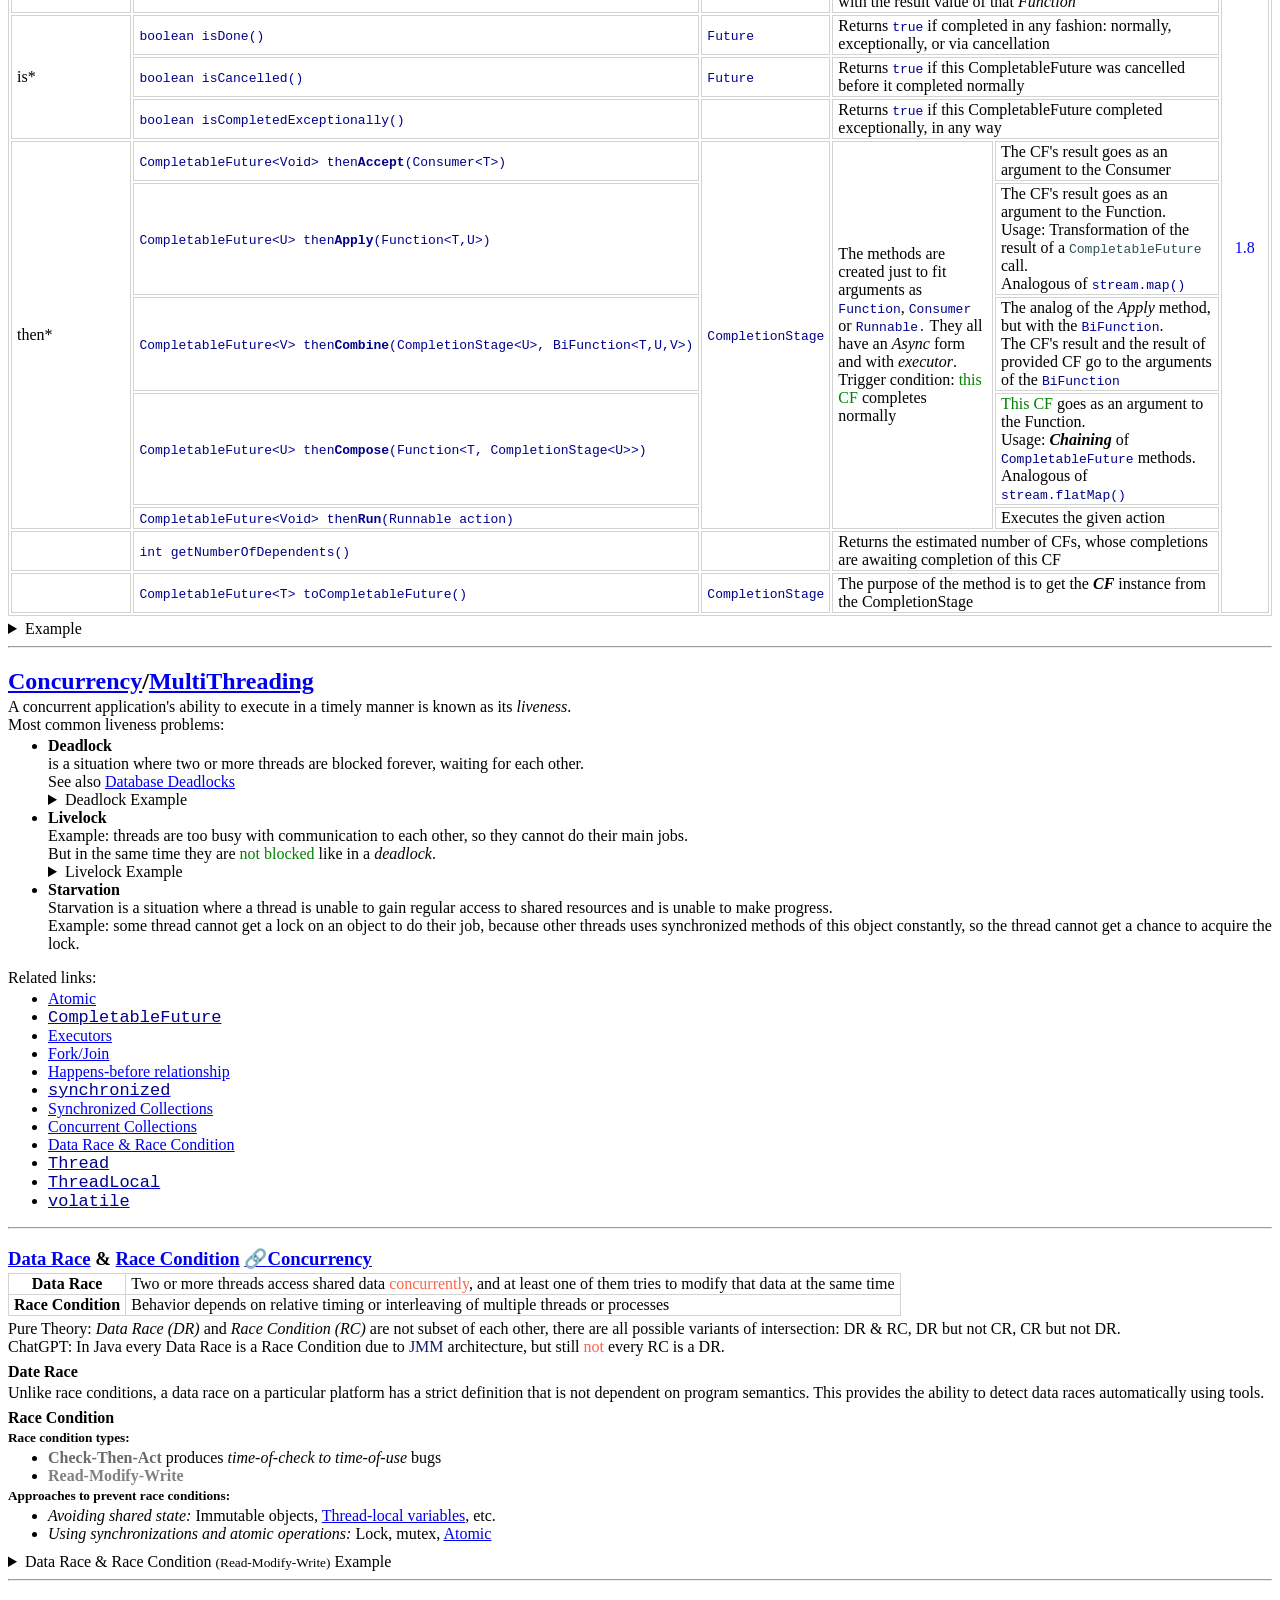
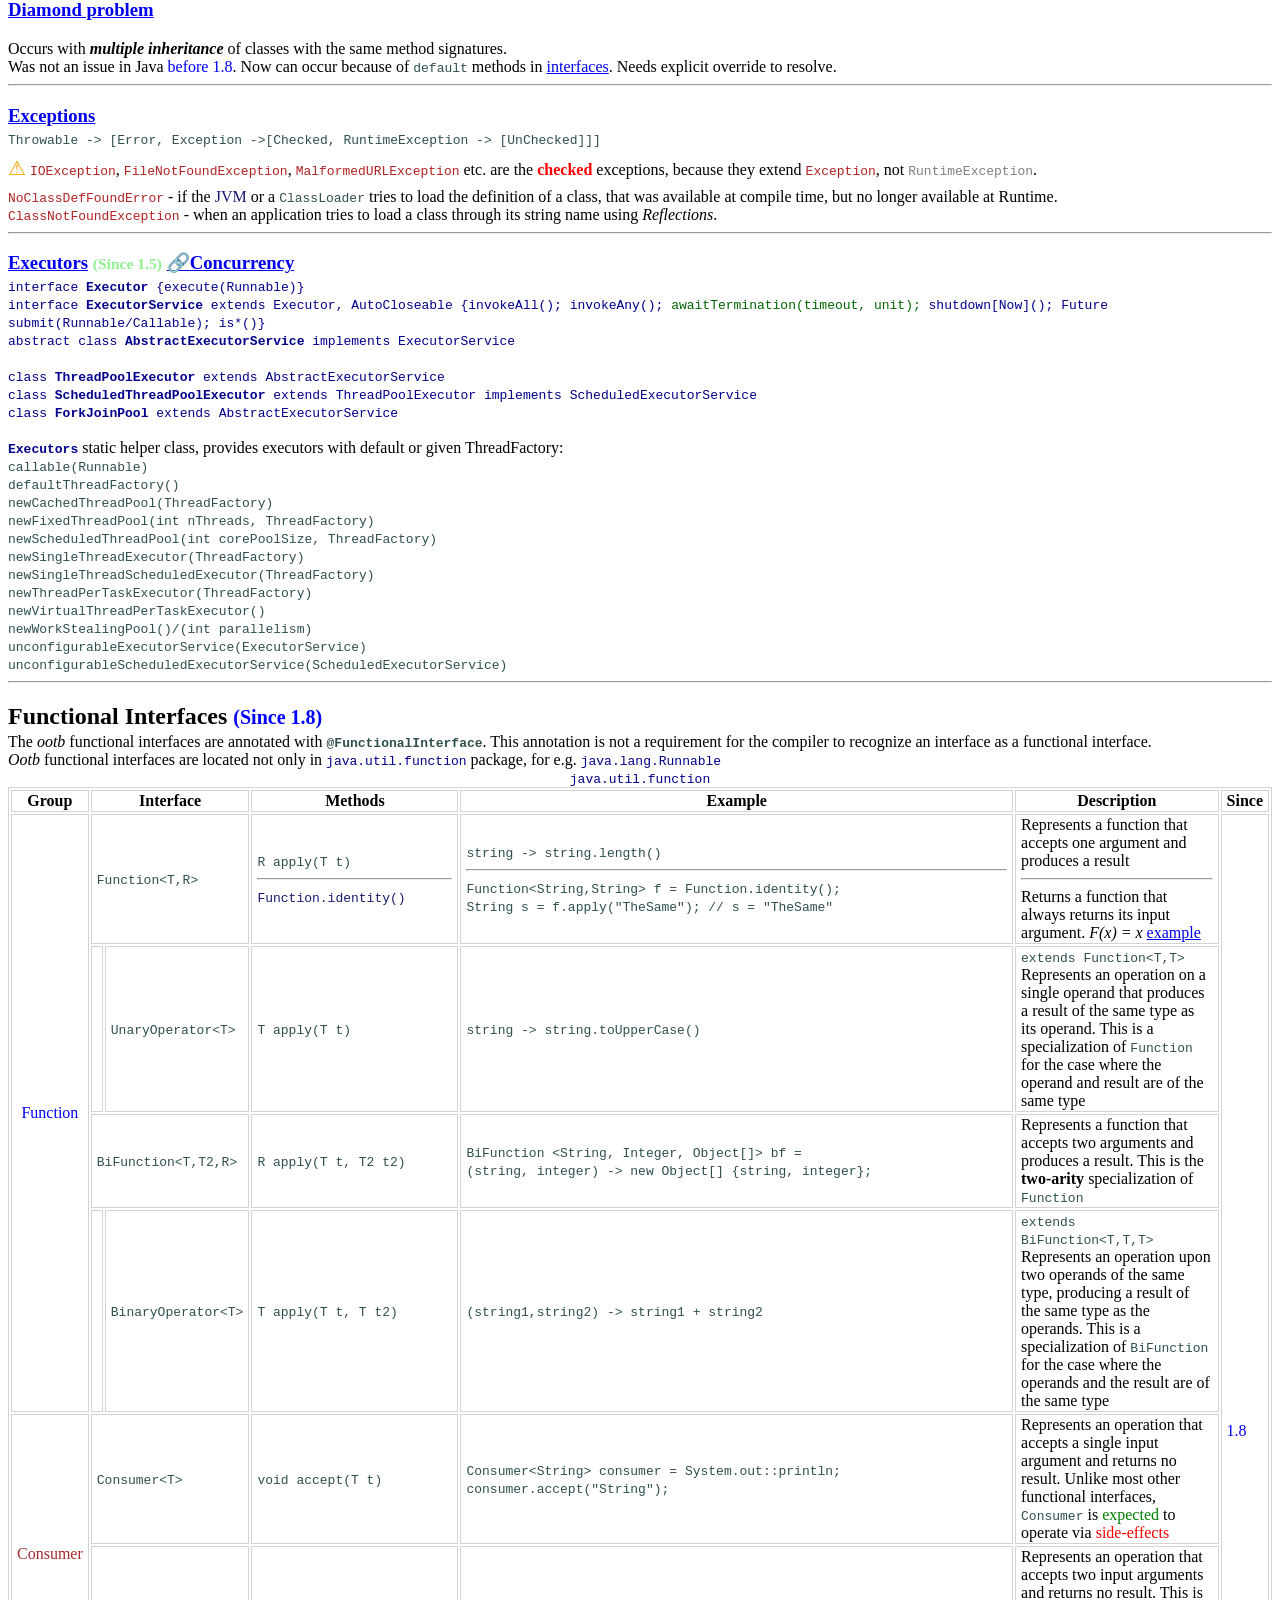
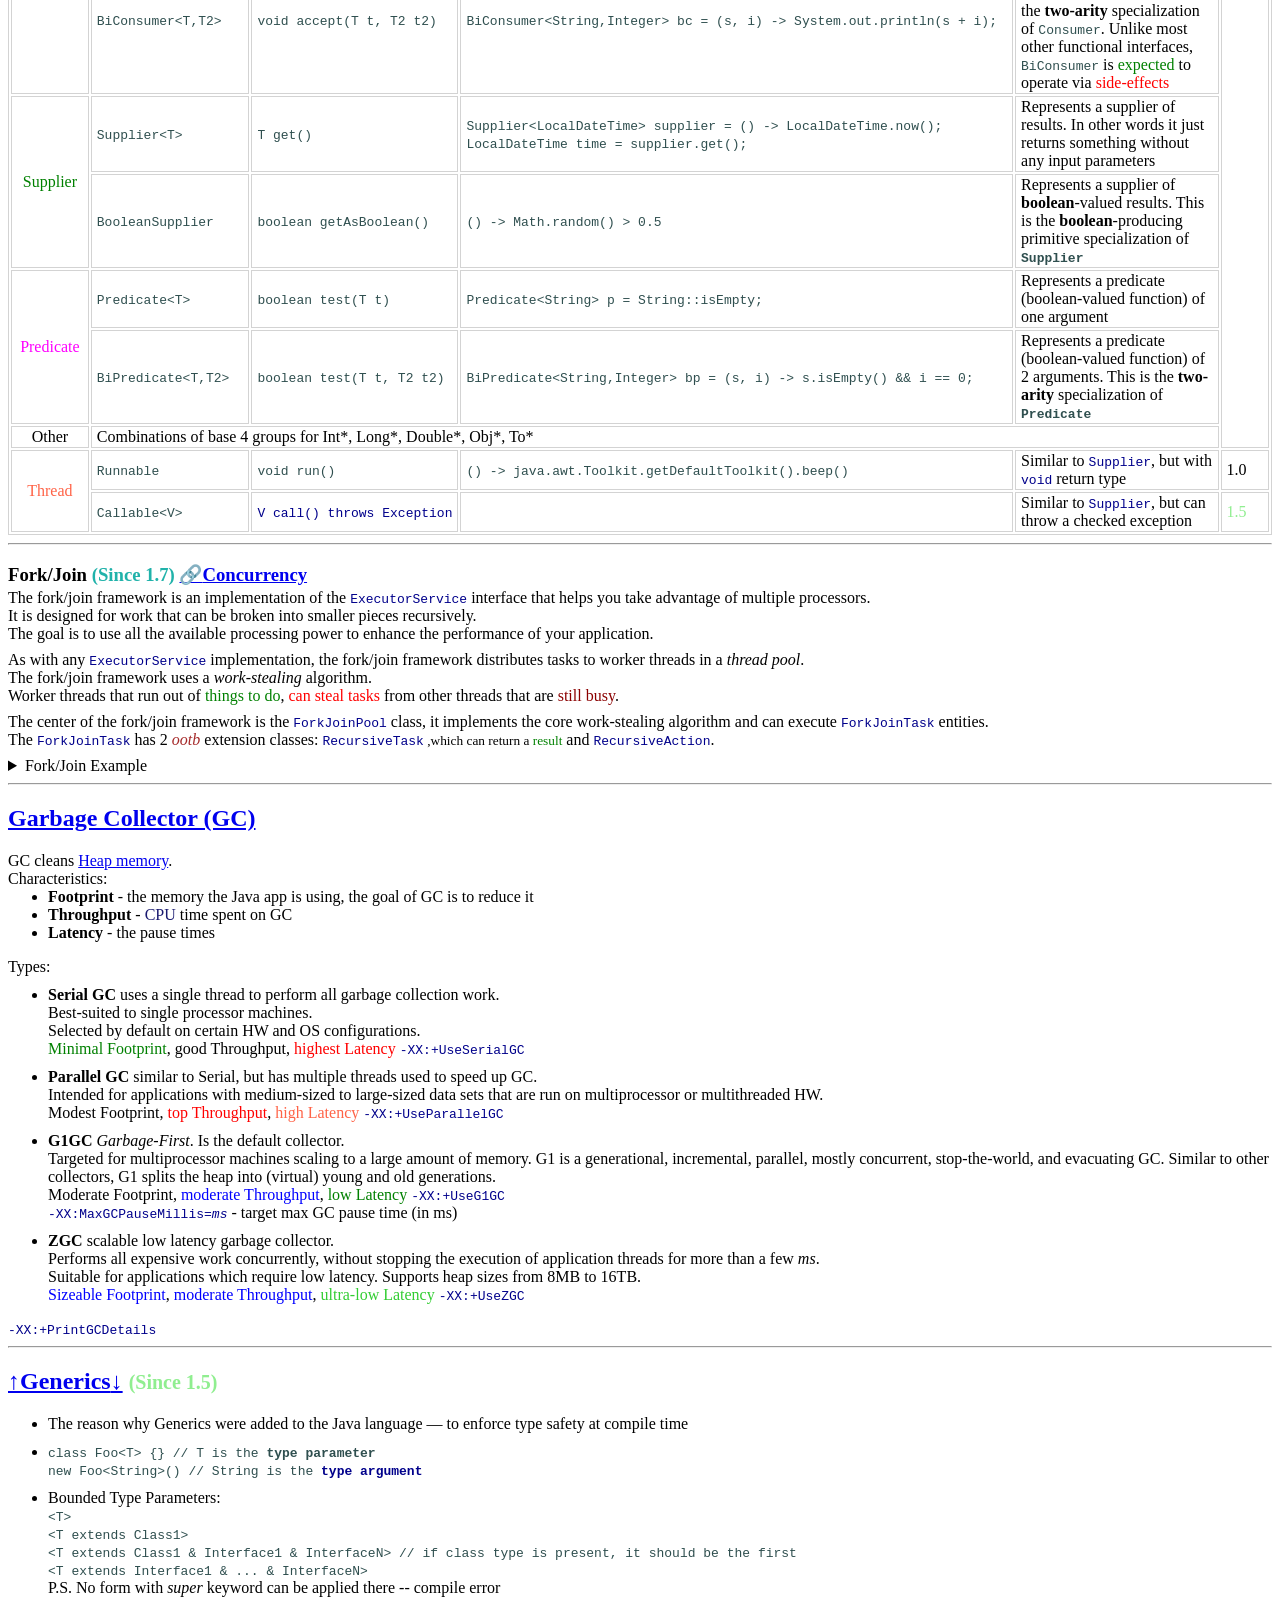
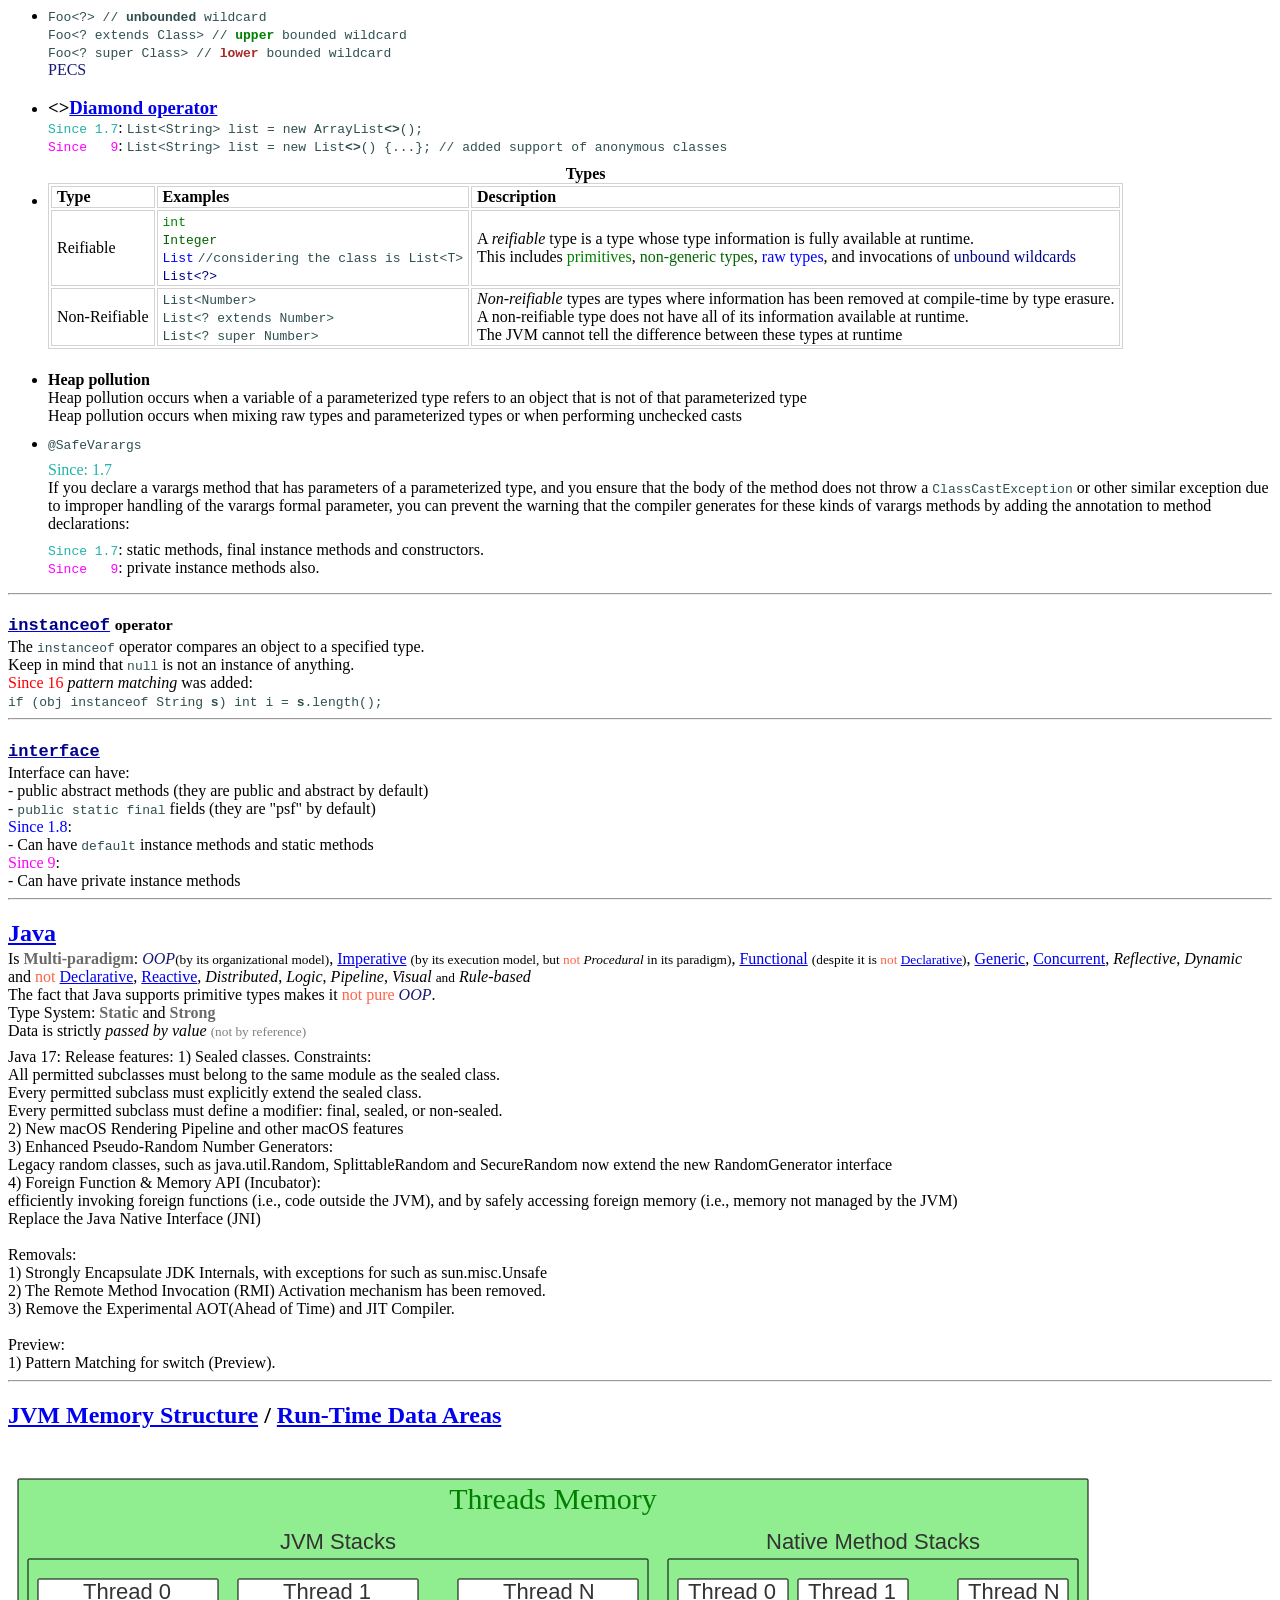
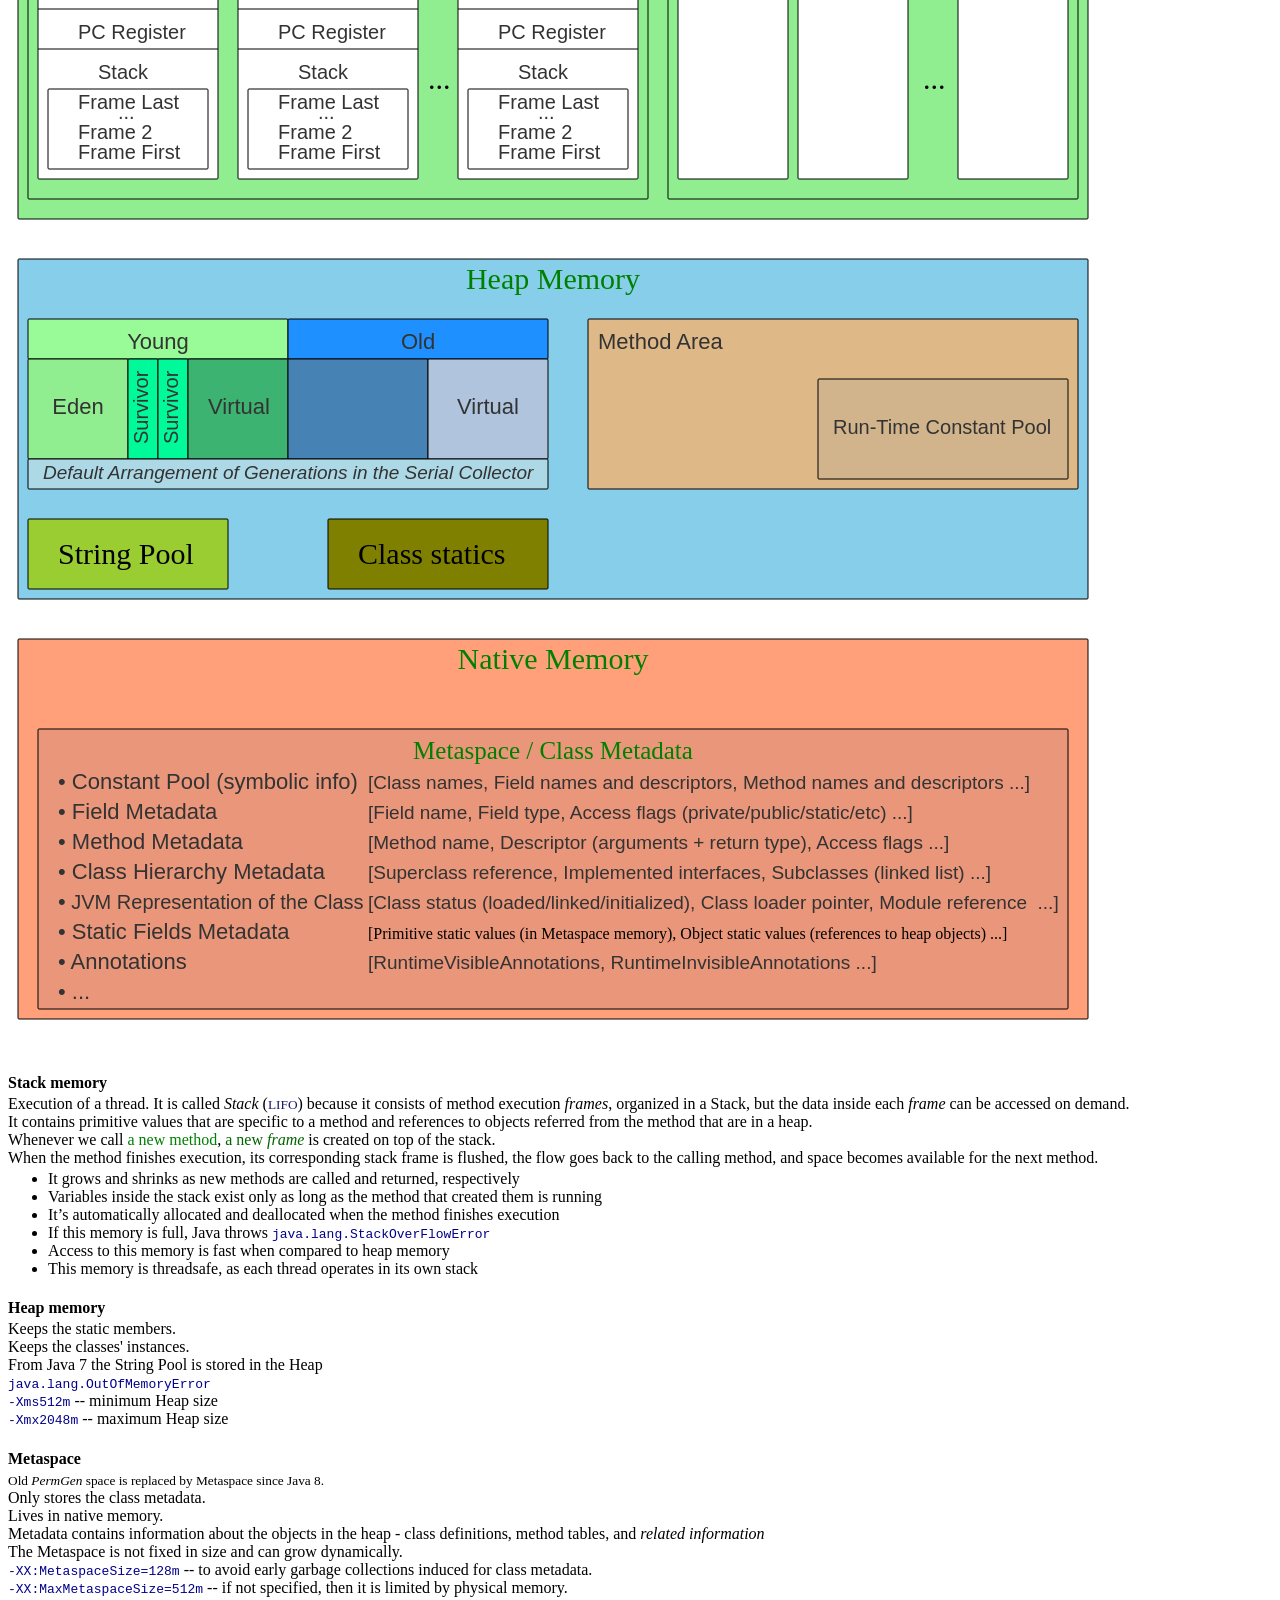
<file: JavaNotes.html>
<!DOCTYPE html>
<html lang="en">
	<head>
		<title>Java Notes</title>
		<link rel="icon" type="image/x-icon" href="ico/favicon.ico">
		<link rel="stylesheet" href="css/common.css">
		<script src="js/glossaryData.js"></script>
		<script src="js/glossary.js" async></script>
		<script src="js/toc.js"></script>

		<link rel="stylesheet" href="3dparty/highligthjs/styles/default.min.css">
		<script src="3dparty/highligthjs/highlight.min.js"></script>
		<script>hljs.highlightAll();</script>
	</head>
	<body>
	<div class="indent"></div>
	<a href="all.html">SiteMap</a>

	<table id="toc">
			<tr>
				<td><h1>A</h1></td>
				<td>
					<details>
						<summary></summary>
						<h3><a href="#atomic" id="atomicUp">Atomic</a></h3>
						<h3><a href="#arrays" id="arraysUp">Arrays</a></h3>
					</details>
				</td>
			</tr>
			<tr>
				<td><h1>B</h1></td>
				<td>
					<details>
						<summary></summary>
						<h3><a href="#bigDecimal" id="bigDecimal"><code>BigDecimal Todo</code></a></h3>
					</details>
				</td>
			</tr>
			<tr>
				<td><h1>C</h1></td>
				<td>
					<details>
						<summary></summary>
						<h2><a href="#classes" id="classesUp">Classes</a></h2>
							<h3 class="padding-left-1em"><a href="#class"><code class="code">.class</code> literal</a></h3>
							<h3 class="padding-left-1em"><a href="#nesting">Nesting of <em>classes</em></a></h3>
						<h2><a href="#collections" id="collectionsUP">Collections</a></h2>
							<h4 class="padding-left-1em"><a href="#comparator" id="comparatorUp">Comparator</a></h4>
							<h4 class="padding-left-1em"><a href="#synchronizedCollections">Synchronized Collections</a></h4>
							<h4 class="padding-left-1em"><a href="#concurrentCollections"  >Concurrent Collections</a></h4>
						<h4><a href="#collector" id="collectorUp">Collector</a>/<a href="#collectors" id="collectorsUp">Collectors</a></h4>
						<h3><a href="#completableFuture" id="completableFutureUp"><code>CompletableFuture</code></a></h3>
						<h2><a href="#concurrency" id="concurrencyUp">Concurrency/MultiThreading</a></h2>
						<h4>Covariant return type</h4>
					</details>
				</td>
			</tr>
			<tr>
				<td><h1>D</h1></td>
				<td>
					<details>
						<summary></summary>
						<h3><a href="#dataRaceCondition" id="data-race-up">Data Race & Race Condition</a></h3>
						<h3><a href="#diamond" id="diamondUp">Diamond operator</a></h3>
						<h3><a href="#diamondProblem" id="diamondProblemUp">Diamond problem</a></h3>
					</details>
				</td>
			</tr>
		<tr>
			<td><h1>E</h1></td>
			<td>
				<details>
					<summary></summary>
					<h3><a href="#exceptions" id="exceptionsUp">Exceptions</a></h3>
					<h3><a href="#executors" id="executorsUp">Executors</a></h3>
				</details>
			</td>
		</tr>
			<tr>
				<td><h1>F</h1></td>
				<td>
					<details>
						<summary></summary>
						<h3><a id="e-final" href="#e-final">Effectively <b>Final</b></a></h3>
						<h3><a href="#failFast">Fail-Fast mechanism (iterator)</a></h3>
						<h2><a href="#functionalInterfaces">Functional Interfaces</a></h2>
						<h3><a href="#forkJoin">Fork/Join</a></h3>
					</details>
				</td>
			</tr>
			<tr>
				<td><h1>G</h1></td>
				<td>
					<details>
						<summary></summary>
						<h2><a id="garbageCollectorUp" href="#garbageCollector">Garbage Collector</a></h2>
						<h2><a id="genericsUp" href="#generics">Generics</a></h2>
					</details>
				</td>
			</tr>
			<tr>
				<td><h1>H</h1></td>
				<td>
					<details>
						<summary></summary>
						<h3><a href="#happensBefore" id="happensBeforeUp">Happens-before relationship</a></h3>
					</details>
				</td>
			</tr>
			<tr>
				<td><h1>I</h1></td>
				<td>
					<details>
						<summary></summary>
						<h3><a href="#instanceof" id="instanceofUp" class="code-a"><code>instanceof</code> operator</a></h3>
						<h3><a href="#interface" id="interfaceUp" class="code-a"><code>interface</code></a></h3>
					</details>
				</td>
			</tr>
			<tr>
				<td><h1>J</h1></td>
				<td>
					<details>
						<summary></summary>
						<h2><a href="#java" id="javaUp">Java</a></h2>
						<h3><a href="#jsp" id="jspUp">Jakarta(Java) Server Pages</a></h3>
						<h3><a href="#servlets" id="servletsUp">Jakarta(Java) Servlets</a></h3>
						<h3><a href="#filters"  id="filtersUp" >Jakarta(Java) Filters</a></h3>
						<h2><a href="#jm" id="jmUp">JVM Memory Structure / Run-Time Data Areas</a></h2>
					</details>
				</td>
			</tr>
			<tr>
				<td><h1>L</h1></td>
				<td>
					<details>
						<summary></summary>
						<h2><a href="#lambdas">Lambda Expressions</a></h2>
						<h3 class="padding-left-1em"><a href="#lambdas-basis">Basis</a></h3>
						<h3 class="padding-left-1em"><a href="#lambdas-mr">Method references</a></h3>
						<h3><a href="#loops" id="loopsUp">Loops</a></h3>
					</details>
				</td>
			</tr>
			<tr>
				<td><h1>M</h1></td>
				<td>
					<details>
						<summary></summary>
						<h3><a href="#methodSignature" id="methodSignatureUp">Method signature</a></h3>
						<h2><a href="#modules" id="modulesUp">Modules</a></h2>

						<h2><a href="#concurrency" id="multiThreadingUp">MultiThreading/Concurrency</a></h2>
					</details>
				</td>
			</tr>

			<tr>
				<td><h1>N</h1></td>
				<td>
					<details>
						<summary></summary>
						<h2><a href="#nesting">Nesting of classes</a></h2>
					</details>
				</td>
			</tr>
			<tr>
				<td><h1>O</h1></td>
				<td>
					<details>
						<summary></summary>
						<h3><a href="#optional"><code>Optional</code> <small>class</small></a></h3>
					</details>
				</td>
			</tr>
			<tr>
				<td><h1>R</h1></td>
				<td>
					<details>
						<summary></summary>
						<h3><a href="#dataRaceCondition"><span id="raceConditionUp">Race Condition</span> <small>& Data Race</small></a></h3>
						<h3><a href="#record" id="recordUp">Record</a></h3>
						<h3><a href="#referenceType" id="referenceTypeUp">Reference Type</a></h3>
						<h3><a href="#jm" id="rtdaUp">Run-Time Data Areas</a></h3>
						<h3><a href="#rtti" id="rttiUp">Runtime Type Identification (RTTI)</a></h3>
					</details>
				</td>
			</tr>
			<tr>
				<td><h1>S</h1></td>
				<td>
					<details>
						<summary></summary>
						<h3><a href="#sealed" id="sealedUp">Sealed classes</a></h3>
						<h2><a href="#streams" id="streamsUp">Streams</a></h2>
						<h3><a href="#servlets">Servlets</a></h3>
						<h3><a href="#safevarargs">@SafeVarargs</a></h3>
						<h3><a href="#methodSignature" id="signatureMethodUp">Signature of a Method</a></h3>
						<h3 class="code-a"><a href="#spliterator" id="spliteratorUp"><code>Spliterator</code></a></h3>
						<h3><a id="strictfp" href="#strictfp">strictfp (versions from 1.2 to 16)</a></h3>
						<h3><a href="#synchronized" class="code-a"><code>synchronized</code></a></h3>
						<h4><a href="#synchronizedCollections">Synchronized Collections</a></h4>
						<h4>Shallow copy / deep copy todo</h4>
					</details>
				</td>
			</tr>
			<tr>
				<td><h1>T</h1></td>
				<td>
					<details>
						<summary></summary>
						<h3><a href="#thread" id="threadUp" class="code-a"><code>Thread</code></a></h3>
						<h3><a href="#threadLocal" id="threadLocalUp" class="code-a"><code>ThreadLocal</code></a></h3>
						<h3><a href="#try" id="tryUp">Try catch finally</a></h3>
					</details>
				</td>
			</tr>
			<tr>
				<td><h1>V</h1></td>
				<td>
					<details>
						<summary></summary>
						<h3><a href="#volatile" class="code-a" id="volatile-up"><code>volatile</code></a></h3>
					</details>
				</td>
			</tr>
			<tr>
				<td><h1>W</h1></td>
				<td>
					<details>
						<summary></summary>
						<h3><a href="#weakly">Weakly consistence (iterator)</a></h3>
						<h4>WeakHashMap todo</h4>
					</details>
				</td>
			</tr>
		</table>

		<hr class="height2">

		<div id="atomic">
			<h3 class="margin-bottom-3">Atomic operations <a class="link-sign" href="#concurrency">Concurrency</a></h3>
			An <em>atomic</em> action is one that effectively happens all at once.<br>
			An atomic action cannot stop in the middle: it either happens completely, or it doesn't happen at all.<br>
			No side effects of an atomic action are visible until the action is complete.<br>
			Atomic actions:
			<ul class="margin-top-3">
				<li>
					Reads and writes for <a href="#referenceType" class="brown">reference</a> and <span class="navy">primitive</span> variables, <span class="red">except</span> <code class="code">long</code> and <code class="code">double</code>.<br>
				</li>
				<li>
					Reads and writes for <b>all</b> variables declared <a href="#volatile"><code>volatile</code></a>
				</li>
			</ul>
			Atomic actions cannot be interleaved, so they can be used without fear of thread interference.
			However, this does not eliminate all needs to synchronize atomic actions, because memory consistency errors are still possible.
			Using <a href="#volatile"><code>volatile</code></a> variables reduces the risk of memory consistency errors.
			<div class="indent"></div>
			The <code class="code">java.util.concurrent.atomic</code> package defines classes that support atomic operations on single variables.
			These classes hold an inner <a href="#volatile"><code>volatile</code></a> <code>value</code> variable to operate.
			The atomic <code class="code">compareAndSet()</code> method has <i>memory consistency</i> features,
			calling the <code class="code">native</code> OS method, that exploit low-level atomic machine instructions such as compare-and-swap (CAS), to ensure data integrity.
			<br>CAS: This algorithm implies checking that the <span class="green">old value</span> of a <code class="code">variable</code> <small>(known to the <span class="light-green">current thread</span>)</small> is still <span class="green">the same</span> to be able to set a <span class="hot-pink">new value</span>.
			If the <span class="green">old value</span> is <span class="red">not equal</span> to the <span class="blue">current value</span> of a <code class="code">variable</code>, then it means that some <span class="dodger-blue">other thread</span> has already <span class="blue">changed</span> the value of a <code class="code">variable</code>
			and setting the <span class="hot-pink">new value</span> in the <span class="light-green">current thread</span> <span class="red">does not make sense</span> since it is already <span class="brown">outdated</span>.

			<div class="indent"></div>
			For simple classes <a href="#synchronized"><code>synchronized</code></a> blocks/methods are an acceptable solution.
			But for more complicated classes there may be a need to avoid the liveness impact of unnecessary synchronization.
			Replacing the fields with an <code class="code">Atomic</code> variant allows preventing thread interference without resorting to synchronization.

			<div class="indent"></div>
			<span class="orange">
				<span class="warning-sign fs20"></span>
				Question: are long and double are atomic by default on a 64 bit JVM?
			</span>
			<br>
			Gpt answer:
			<ul class="margin-top-3">
				<li>On <strong><span class="java8">8+</span> <small>(or 11+ for GraalVM)</small> 64-bit JVMs</strong>, this is generally not an issue — they often perform 64-bit atomic access</li>
				<li>
					But <strong class="grey">the <span class="get-title">JMM</span> does not guarantee</strong> atomicity for <code class="code">long</code> and <code class="code">double</code>, so portable code <strong>should not rely on it</strong>
				</li>
			</ul>
		</div>
		<hr>

		<div id="arrays">
			<h3><a href="#arraysUp">Arrays</a></h3>
			Max array size is <code class="code">Integer.MAX_VALUE</code>.<br>
			<code class="code">boolean[] ba = new boolean[-200];</code> will compile, but will return <code class="fire-brick">NegativeArraySizeException</code> at Runtime.
		</div>
		<hr>

		<div id="classes">
			<h2><a href="#classesUp">Classes</a></h2>
			Top level classes <span class="tomato">cannot</span> be <code class="code">static</code>.<br>
			<code>abstract</code> classes <span class="tomato">cannot</span> be <code>final</code>, <small>that is logical</small>.
		</div>
		<hr>

		<div id="class">
			<h3 class="margin-bottom-3"><code class="code">.class</code> literal</h3>
			The <code class="code">.class</code> literal returns an <code class="code">java.lang.Class</code> instance of requested <span class="brown">type</span>.<br>
			It's part of <i>Java Reflections</i>.
			Works for class-like definitions (classes, interfaces, arrays, enums, records etc.) and also for <span class="dark-green">primitive types</span> and <code class="code">void</code>.<br>
			<code>Class c1 = Object.class;</code><br>
			<code>Class&lt;?&gt; c2 = <span class="dark-green">boolean</span>.class;</code><br>
			<code>Class&lt;Void&gt; c3 = <span class="code">void</span>.class;</code>
			<div class="indent4"></div>
			Useful methods:<br>
			<code class="code">boolean isInstance(Object obj)</code> - the dynamic equivalent of the Java language <code>instanceof</code> operator,
			cause <code>instanceof</code> works only with reference types.<br>
			<span class="warning-sign fs20 blue"></span>
			Don't use it this way: <code class="bad-code">someInstance.getClass().isInstance(String.class)</code>
			- it will always return <code class="code">false</code>, because the type of <code class="code">String.class</code> is not <code class="code">java.lang.String</code>, it is <code class="code">java.lang.Class</code>.<br>
			Correct way:<br>
			<code>String s1= "s1";</code><br>
			<code>String s2= "s2";</code><br>
			<code class="code">s1.getClass().isInstance(s2);</code>
		</div>
		<hr>

		<div id="collections">
			<h2><a href="#collectionsUP">Collections</a> <small class="java2">(Since 1.2)</small></h2>
			<object width="700" data="svg/Collections.svg"></object>
			<table class="border">
				<tr><th>Feature <small>(according to the contract)</small></th><th>List</th><th>Set</th></tr>
				<tr><td>Remembers the elements' order</td><td>&#x2705;</td><td>&#x274C;</td></tr>
				<tr><td>Can have duplicates</td><td>&#x2705;</td><td>&#x274C;</td></tr>
			</table>
			<br>
			<em><b>Notes:</b></em> Methods <code>addAll, removeAll, retainAll </code> etc.,
			are <b>not</b> <em>transactional</em> by contract. It returns <code>true</code> if this collection has been modified by this call.
			Getting a <code>true</code> value does <b>not</b> mean that all the elements of the other collection have been applied;
			it means that <b>at least one</b> has been applied.
			<br><br>

			<code><b>ArrayList</b></code>:
			The <code>size</code>, <code>isEmpty</code>, <code>get</code>, <code>set</code>,
			<code>iterator</code>, and <code>listIterator</code> operations run in constant time.
			The <code>add</code> operation runs in <i>amortized constant time</i> - adding <i>n</i> elements requires O(n) time.
			All of the other operations run in linear time (roughly speaking).
			The constant factor is low compared to that for the <code>LinkedList</code> implementation.<br>
			<code>contains</code> requires <var>O(n)</var> time. It uses the <code>indexOf(object)</code> method to check if the object is in the list.
			That means it should iterate all elements in a worse case.<br>
			The <code>iterator</code> and <code>listIterator</code> methods are <a href="#failFast">fail-fast</a>.<br>

			<code class="b">ArrayList</code> vs <code class="b">LinkedList</code><br>
			What was true for linked lists when computing was invented in the 60's does not hold anymore,
			and the capacity of linked lists to outperform arrays on insertion and deletion operations is greatly diminished by modern hardware, <span class="get-title">CPU</span> caches, and pointer chasing.
			Iterating over the elements of an <code>ArrayList</code> is much faster that over the elements of a <code>LinkedList</code>,
			mainly due to pointer chasing and <span class="get-title">CPU</span> cache misses.<br>
			There are still cases where a linked list is faster than an array.
			A doubly-linked list (<code>LinkedList</code>) can access its first and last element faster than an <code>ArrayList</code> can.
			So if your application needs a <span class="get-title">LIFO</span>/stack, or a <span class="get-title">FIFO</span> waiting queue, then choosing a <code>LinkedList</code> is probably your best choice.

			<br><br>
			<code><b>HashSet</b></code>: <code>contains</code> and <code>add</code>, <code>remove</code>, <code>size</code>
			requires <var>O(1)</var> time <small>(the case 1 element in the bucket)</small>.
			Because under the hood <code>HashSet</code> is using a <a href="#hashMap"><code>HashMap</code></a> (only the keys' part).

			<br><br>
			<b class="i">SubList & SubSet</b><br>
			<code>list.subList(start, end)</code> & <code>set.subSet(from, to)</code><br>
			Note that the returned list/set is a <em>view</em> on the main list/set. Thus, any modification operation on the sub-collection is reflected on the main collection and vice versa.
			<br><br>

			<code id="hashMap"><b>HashMap</b></code>
			is based on "buckets" array: <code>Node&lt;K,V>[] table</code>. The array cells contain only the first <code>Node</code>s of the buckets.
			The Nodes form the linked list<small class="grey">(not the <code>java.util.LinkedList</code>)</small>.
			<span class="nowrap">Since <span class="java8">Java 1.8</span> in case bucket size is > <b>8</b>,</span>
			the bucket is being rebuilt with <code>TreeNode</code>, forming the <a href="ConnectedNotes.html#redBlackTree">RBT</a>.<br>
			The array index for the <code>key</code> is calculated using <em>hash</em>,
			so, in other words, the index of a key is always known and there is no need to iterate through the <em>array</em> to find the <em>bucket</em>.<br>
			Thus, the <code>get(key)</code> operation takes <var>O(1)</var> time (in case of <b>1</b> element in the bucket),
			otherwise it's called a <em class="tomato">collision</em>:
			<var>O(n)</var> for linked list and <var>O(log n)</var> for RBT.<br>
			<pre>	table[0] → Node(key1).next → Node(key2).next → ...
	table[1] → Node(keyM) // no collision
	table[2] → TreeNode(key3) → [TreeNode(key4) → [...], TreeNode(key5) → [...])]
	table[3] → null</pre>
			Default <em>load-factor</em> is 0.75, and <em>initialCapacity</em> is 16,
			thus, by default you can hold 12<small>(16*0.75)</small> entries in the <code>HashMap</code>.
			<em>Capacity</em> is the <code>length</code> of the inner array table.

			<div class="indent4"></div>
			<code><b>TreeMap</b></code> is based on a <a href="ConnectedNotes.html#redBlackTree">RBT</a>

			<br><br>
			<code><b>EnumMap</b></code> and <code><b>EnumSet</b></code> should be used if keys are of the enum type, for more efficiency.

			<br><br>
			<em><b>Notes:</b></em> For Maps & Sets: Using <span class="red">mutable key</span> is an <span class="red">antipattern</span>, and you should definitely avoid doing that.

			<br><br>
			<em id="failFast"><b>Fail-fast</b></em>:
				if a collection is structurally modified at any time after the iterator is created,
				in any way except through the iterator's own <code>remove</code> or <code>add</code> methods, the iterator will throw a <code>ConcurrentModificationException</code>.
			<br><i>Note</i>: the fail-fast behavior of iterators should be used only to detect bugs.
			<div class="indent"></div>
			<em id="weakly"><b>Weakly consistent</b></em><small>(fail-safe)</small> traversal of Iterators and <a href="#spliterator" id="spliteratorCollections">Spliterators</a> (in opposition to <a href="#failFast"><i>Fail-Fast</i></a>):<br>
			<ul class="margin-top-0">
				<li>they may proceed concurrently with other operations</li>
				<li>they will <span class="green">never</span> throw <code class="code">ConcurrentModificationException</code></li>
				<li>they are guaranteed to traverse elements as they existed upon construction exactly once, and may (but are not guaranteed to) reflect any modifications subsequent to construction</li>
			</ul>

			<table class="border padding">
				<caption><b>Collections</b> static helper class </caption>
				<tr><th>Group</th><th>Method</th><th>Description</th></tr>

				<tr>
					<td rowspan="4">add<br>copy<br>fill</td>
					<td><code class="code">@SafeVarargs boolean <b>addAll</b>(Collection&lt;T> c, T... elements)</code></td>
					<td>
						Returns: <code class="code">true</code> - if the collection changed as a result of the call
					</td>
				</tr>
				<tr>
					<td><code class="code">void <b>copy</b>(List&lt;? super T> destination, List&lt;? extends T> source)</code></td>
					<td>Copies all of the elements from one list into another</td>
				</tr>
				<tr>
					<td><code class="code">void <b>fill</b>(List&lt;T> list, T object)</code></td>
					<td>Replaces all of the elements of the specified list with the specified element</td>
				</tr>
				<tr>
					<td><code class="code">List&lt;T> <b>nCopies</b>(int n, T o)</code></td>
					<td>Returns an immutable list consisting of <code class="code">n</code> copies of the specified object</td>
				</tr>

				<tr>
					<td>asLifoQueue</td>
					<td><code class="code">Queue&lt;T> asLifoQueue(Deque&lt;T> deque)</code></td>
					<td>
						Returns a view of a <code class="code">Deque</code> as a <span class="get-title">LIFO</span> <code class="code">Queue</code>
					</td>
				</tr>
				<tr>
					<td rowspan="5">Search like operations</td>
					<td><code class="code">int <b>binarySearch</b>(List&lt;T> list, T key[, Comparator&lt;T> c])</code></td>
					<td>Searches the specified list for the specified object using the binary search algorithm</td>
				</tr>
				<tr>
					<td><code class="code">boolean <b>disjoint</b>(Collection&lt;?> c1, Collection&lt;?> c2)</code></td>
					<td>Returns <code class="code">true</code> if the two specified collections have no elements in common</td>
				</tr>
				<tr>
					<td><code class="code">int <b>frequency</b>(Collection&lt;?> c, Object o)</code></td>
					<td>Returns the number of elements in the specified collection equal to the specified object</td>
				</tr>
				<tr>
					<td><code class="code">int <b>indexOfSubList</b>(List&lt;?> source, List&lt;?> target)</code></td>
					<td rowspan="2">Returns the starting position of the first/last occurrence of the specified target list within the specified source list</td>
				</tr>
				<tr>
					<td><code class="code">int <b>lastIndexOfSubList</b>(List&lt;?> source, List&lt;?> target)</code></td>
				</tr>

				<tr>
					<td>checked*</td>
					<td><code class="code">Collection, Set, List, Map, Queue etc</code></td>
					<td>
						Returns a dynamically typesafe view of the specified collection.<br>
						Purpose: debugging: will fail with <code class="code">ClassCastException</code> at the moment an incorrectly typed element is trying to be added,
						and not further somewhere in the code
					</td>
				</tr>
				<tr>
					<td>empty*</td>
					<td><code class="code">Enumeration, Iterator, ListIterator, List, Set, Map etc</code></td>
					<td>Returns a structure that has no elements</td>
				</tr>
				<tr>
					<td>enumeration</td>
					<td><code class="code">Enumeration&lt;T> enumeration(Collection&lt;T> c)</code></td>
					<td>Returns an enumeration over the specified collection</td>
				</tr>
				<tr>
					<td>list</td>
					<td><code class="code">ArrayList&lt;T> list(Enumeration&lt;T> e)</code></td>
					<td>Returns an array list containing the elements returned by the specified enumeration in the order they are returned by the enumeration</td>
				</tr>

				<tr>
					<td>min/max</td>
					<td><code class="code nowrap">min/max(Collection&lt;T> collection[, Comparator&lt;T> comparator])</code></td>
					<td>Returns the min/max element of the given collection, according to the natural ordering of its elements or the given Comparator</td>
				</tr>

				<tr>
					<td rowspan="6">Modifications</td>
					<td><code class="code">boolean <b>replaceAll</b>(List&lt;T> list, T old, T new)</code></td>
					<td>Replaces all occurrences of one specified value in a list with another</td>
				</tr>
				<tr>
					<td><code class="code">void <b>reverse</b>(List&lt;?> list)</code></td>
					<td>Reverses the order of the elements in the specified list</td>
				</tr>
				<tr>
					<td><code class="code">void <b>rotate</b>(List&lt;?> list, int distance)</code></td>
					<td>Rotates the elements in the specified list by the specified distance</td>
				</tr>
				<tr>
					<td><code class="code">void <b>shuffle</b>(List&lt;?> list[, Random rnd])</code></td>
					<td>Randomly permute the specified list using the default/specified source of randomness</td>
				</tr>
				<tr>
					<td><code class="code">void <b>sort</b>(List&lt;T> list[, Comparator&lt;T> c])</code></td>
					<td>
						Sorts the specified list into [ascending] order, according to the <em>natural ordering</em> of its elements or
						by the specified comparator. If comparator is not specified, then <code>T</code> should implement <code>Comparable</code>
					</td>
				</tr>
				<tr>
					<td><code class="code">void <b>swap</b>((List&lt;?> list, int i, int j)</code></td>
					<td>Swaps the elements at the specified positions in the specified list</td>
				</tr>

				<tr>
					<th><a href="#comparator">Comparator</a></th>
					<td><code class="code">Comparator&lt;T> <b id="collectionsReverseOrder">reverseOrder</b>([Comparator&lt;T> cmp])</code></td>
					<td>
						Returns a comparator that imposes the reverse of the <em>natural ordering</em> on a collection of objects that implement the <code class="code">Comparable</code> interface. OR<br>
						Returns a comparator that imposes the reverse ordering of the specified comparator
					</td>
				</tr>

				<tr>
					<td rowspan="3">Singleton</td>
					<td><code class="code">Set&lt;T> singleton(T o)</code></td>
					<td rowspan="3">Returns an immutable collection/map containing only the specified object/KV.</td>
				</tr>
				<tr>
					<td><code class="code">List&lt;T> singletonList(T o)</code></td>
				</tr>
				<tr>
					<td><code class="code">Map&lt;K,V> singletonMap(K key, V value)</code></td>
				</tr>

				<tr>
					<td><a href="#synchronizedCollections">Synchronized*</a></td>
					<td><code class="code">synchronizedCollection</code></td>
					<td>Returns a synchronized "thread-safe" collection backed by the specified collection</td>
				</tr>
				<tr>
					<td>Unmodifiable*</td>
					<td><code class="code">unmodifiableCollection</code></td>
					<td>Returns an unmodifiable view of the specified collection</td>
				</tr>

			</table>
			<div class="indent"></div>

			<table class="collapse-border padding" id="comparator">
				<caption><a href="#comparatorUp">Comparator</a>&lt;T> interface <small class="java2">Since 1.2</small></caption>
				<tr>
					<td><code class="code pointer i" title="static">naturalOrder()</code></td>
					<td>Returns a comparator that compares <code class="code">Comparable</code> objects in natural order</td>
				</tr>
				<tr>
					<td><code class="code pointer i" title="static">reverseOrder()</code></td>
					<td>
						Returns a comparator that imposes the <b class="grey">reverse</b> of the <em>natural ordering</em><br>
						Actually, it is a link to the <span class="code">Collections.<i><a href="#collectionsReverseOrder">reverseOrder</a></i>()</span>
					</td>
				</tr>
			</table>
			<div class="indent"></div>

			<table class="border">
				<caption>SequencedCollection <span class="java21">(since 21)</span></caption>
				<tr>
					<th>SequencedCollection</th>
					<th>List</th>
					<th>LinkedHashSet</th>
				</tr>
				<tr>
					<td><code>getFirst()</code></td>
					<td><code>list.get(0)</code></td>
					<td>
						<code>set.iterator().next()</code><br>
						<code>set.stream().findFirst()</code>
					</td>
				</tr>
				<tr>
					<td><code>getLast()</code></td>
					<td><code>list.get(list.size()-1)</code></td>
					<td><code></code></td>
				</tr>
				<tr>
					<td><code>addFirst addLast removeFirst removeLast reversed()</code></td>
					<td></td>
					<td></td>
				</tr>
			</table>

			<h4 id="synchronizedCollections" class="margin-bottom-0">Synchronized Collections <a class="link-sign" href="#concurrency">Concurrency</a></h4>
			The <span class="code-a"><code>Collections</code></span> class provides several static methods
			to create synchronized <i>(thread-safe)</i> collections using a wrapper pattern.
			It simply makes a source collection to be an internal <i>mutex</i> and adds a <code class="code">synchronized (mutex)</code> block
			to the every method of a new collection.<br>
			<code class="code">synchronizedCollection</code>,
			<code class="code">synchronizedList</code>,
			<code class="code">synchronizedSet</code>,
			<code class="code">synchronizedMap</code>,<br>
			<code class="code">synchronizedSortedSet</code>, <code class="code">synchronizedSortedMap</code>,<br>
			<span class="java8">(Since 1.8)</span>
			<code class="code">synchronizedNavigableSet</code>, <code class="code">synchronizedNavigableMap</code><br>
			Pay attention to that the <i>synchronized</i> collection does <span class="red"><b>not</b></span> mean they are <span class="red"><b>concurrent</b></span>.<br>
			They are <i>thread-safe</i> and in case of concurrency their <span class="brown">performance</span> is expected to be very <span class="brown">low</span>.<br>
			Moreover, despite they being called <i>tread-safe</i> they may fall into a <a href="#dataRaceCondition">race condition</a> or non-deterministic behavior in case of using it "as is".<br>
			<i>Javadoc:</i> It is imperative that the user manually synchronize on the returned list when traversing it via <code class="code">Iterator</code>, <code class="code">Spliterator</code> or <code class="code">Stream</code>:
			<pre class="margin-top-0">
	List list = Collections.synchronizedList(new ArrayList());
	<span class="code">synchronized</span> (list) {
		Iterator i = list.iterator(); // Must be in synchronized block
		while (i.hasNext()) foo(i.next());
	}</pre>

			<h4 id="concurrentCollections" class="margin-bottom-0">Concurrent Collections <a class="link-sign" href="#concurrency">Concurrency</a></h4>
			Concurrent collections are also <i>thread-safe</i> as the <i>synchronized</i> collections, but not governed by a single exclusion lock.
			<table class="border padding text-align-center">
				<tr>
					<th>Group</th>
					<th>Base Interface</th>
					<th><small>Base Collection/Map</small></th>
					<th>Concurrent interface</th>
					<th>Concurrent analog</th>
					<th>Description</th>
					<th>Since</th>
				</tr>
				<tr>
					<td>List</td>
					<td class="code-i"><code>List</code></td>
					<td class="code-a"><code>ArrayList</code></td>
					<td class="code-i"><code>-</code></td>
					<td class="code-a"><code>CopyOnWriteArrayList</code></td>
					<td class="text-align-initial">
						A thread-safe variant of <code class="code">ArrayList</code> in which all mutative operations (<code>add</code>, <code>set</code>, and so on) are implemented by making a fresh copy of the underlying array.<br>
						Element-changing operations on iterators themselves (<code>remove</code>, <code>set</code>, and <code>add</code>) are <span style="color:red">not supported</span>.
						These methods throw <code class="code">UnsupportedOperationException</code>.
						<div class="indent"></div>
						All elements are permitted, including <code>null</code>.
					</td>
					<td class="java5">1.5</td>
				</tr>
				<tr>
					<td rowspan="2">Set</td>
					<td class="code-i"><code>SortedSet</code><br><code>NavigableSet</code></td>
					<td class="code-a"><code>TreeSet</code></td>
					<td class="code-i"><code>-</code></td>
					<td class="code-a"><code>ConcurrentSkipListSet</code></td>
					<td class="text-align-initial">
						A scalable concurrent <code class="code">NavigableSet</code> implementation based on a <code class="code">ConcurrentSkipListMap</code>.<br>
						Expected average <i>log(n)</i> time cost for the <code>contains</code>, <code>add</code>, and <code>remove</code> operations and their variants.<br>
						Insertion, removal, and access operations safely execute concurrently by multiple threads.<br>
						<div class="indent"></div>
						Beware that, unlike in most collections, the <code>size</code> method is <em>not</em> a constant-time operation.
						Because of the asynchronous nature of these sets, determining the current number of elements requires a traversal of the elements
					</td>
					<td class="java6">1.6</td>
				</tr>
				<tr>
					<td class="code-i"><code>Set</code></td>
					<td class="code-a"><code>-</code></td>
					<td class="code-i"><code>-</code></td>
					<td class="code-a"><code>CopyOnWriteArraySet</code></td>
					<td class="text-align-initial">
						A <code class="code">Set</code> that uses an internal <code class="code">CopyOnWriteArrayList</code> for all of its operations
					</td>
					<td class="java5">1.5</td>
				</tr>
				<tr>
					<td rowspan="4">Queue</td>
					<td class="code-i" rowspan="3"><code>Queue</code></td>
					<td class="code-a"><code>-</code></td>
					<td class="code-i"><code>-</code></td>
					<td class="code-a"><code>ConcurrentLinkedQueue</code></td>
					<td class="text-align-initial">
						Supplies an efficient scalable thread-safe non-blocking <span class="get-title">FIFO</span> queue.<br>
						An unbounded thread-safe queue based on linked nodes.<br>
						<div class="indent"></div>
						Iterators and spliterators are <a href="#weakly"><i>weakly consistent</i></a>.
						<div class="indent"></div>
						Beware that, unlike in most collections, the <code>size</code> method is <i>not</i> a constant-time operation.
					</td>
					<td class="java5">1.5</td>
				</tr>
				<tr>
					<td class="code-a">
						<code>-</code><br>
						<code>-</code><br>
						<code>-</code><br>
						<code>PriorityQueue</code><br>
						<code>-</code><br>
					</td>
					<td class="code-i"><code>BlockingQueue</code></td>
					<td class="code-a">
						<code>LinkedBlockingQueue</code><br>
						<code>ArrayBlockingQueue</code><br>
						<code>SynchronousQueue</code><br>
						<code>PriorityBlockingQueue</code><br>
						<code>DelayQueue</code><br>
					</td>
					<td class="text-align-initial">
						Cover the most common usage contexts for producer-consumer, messaging, parallel tasking, and related concurrent designs<br>
						<table class="border collapse-border">
							<caption><small>Summary of BlockingQueue methods</small></caption>
							<tbody>
							<tr class="text-align-center italic">
								<th></th>
								<td>Throws exception if fail</td>
								<td>Returns true/false</td>
								<td class="text-align-center italic">Blocks</td>
								<td>Times out</td>
							</tr>
							<tr>
								<td class="bold italic">Insert</td>
								<td><code>add(e)</code></td>
								<td><code>offer(e)</code></td>
								<td><code>put(e)</code></td>
								<td><code>offer(e, time, unit)</code></td>
							</tr>
							<tr>
								<td><b><i>Remove <small>(and retrieve)</small></i></b></td>
								<td><code>remove()</code></td>
								<td><code>poll()</code></td>
								<td><code class="code pointer" title=".. the head of this queue, waiting if necessary until an element becomes available">take()</code></td>
								<td><code>poll(time, unit)</code></td>
							</tr>
							<tr>
								<td><b><i>Examine</i></b></td>
								<td><code>element()</code></td>
								<td><code>peek()</code></td>
								<td><small class="grey italic">not applicable</small></td>
								<td><small class="grey italic">not applicable</small></td>
							</tr>
							</tbody>
						</table>
					</td>
					<td class="java5">1.5</td>
				</tr>
				<tr>
					<td class="code-a">
						<code>-</code>
					</td>
					<td class="code-i">
						<code>BlockingQueue</code><br>
						<code>TransferQueue</code>
					</td>
					<td class="code-a">
						<code> LinkedTransferQueue</code><br>
					</td>
					<td class="text-align-initial">
						An unbounded <code>TransferQueue</code> based on linked nodes.<br>
						introduce a synchronous <code>transfer</code> method (along with related features) in which a producer may optionally block awaiting its consumer.<br>
						Beware that, unlike in most collections, the <code>size</code> method is <i>not</i> a constant-time operation.
					</td>
					<td class="java7">1.7</td>
				</tr>

				<tr>
					<td class="code-i"><code>Deque</code></td>
					<td class="code-a"><code>-</code></td>
					<td class="code-i"><code>-</code></td>
					<td class="code-a"><code>ConcurrentLinkedDeque</code></td>
					<td class="text-align-initial">
						Similar to <code>ConcurrentLinkedQueue</code>
					</td>
					<td class="java7">1.7</td>
				</tr>

				<tr>
					<td rowspan="2">Map</td>
					<td class="code-i"><code>Map</code></td>
					<td class="code-a"><code>HashMap</code></td>
					<td class="code-i"><code>ConcurrentMap</code></td>
					<td class="code-a"><code>ConcurrentHashMap</code></td>
					<td class="text-align-initial">
						A hash table supporting full concurrency of retrievals and high expected concurrency for updates.<br>
						Like <code>Hashtable</code> but unlike <code>HashMap</code>, this class does <span style="color:red">not</span> allow <code>null</code> to be used as a key or value.
						<div class="indent"></div>
						When many threads are expected to access a given collection,
						a <code class="code">ConcurrentHashMap</code> is normally preferable to a synchronized <code class="code">HashMap</code>.
					</td>
					<td class="java5">1.5</td>
				</tr>
				<tr>
					<td class="code-i"><code>SortedMap</code><br><code>NavigableMap</code></td>
					<td class="code-a"><code>TreeMap</code></td>
					<td class="code-i"><code>ConcurrentNavigableMap</code></td>
					<td class="code-a"><code>ConcurrentSkipListMap</code></td>
					<td class="text-align-initial">
						A scalable concurrent <code class="code">ConcurrentNavigableMap</code> implementation.
						The map is sorted according to the <i>natural ordering</i> of its keys, or by a <code class="code">Comparator</code> provided at map creation time, depending on which constructor is used.<br>
						This class implements a concurrent variant of <i>SkipLists</i> providing expected average <i style="color:brown">O(log n)</i> time cost for the <code>containsKey</code>, <code>get</code>, <code>put</code> and <code>remove</code> operations and their variants.
						<div class="indent"></div>
						Iterators and spliterators are <a href="#weakly"><i>weakly consistent</i></a>.
						<div class="indent"></div>
						When many threads are expected to access a given collection,
						a <code class="code">ConcurrentSkipListMap</code> is normally preferable to a synchronized <code class="code">TreeMap</code>.
					</td>
					<td class="java6">1.6</td>
				</tr>
			</table>
		</div>
		<hr>

		<div id="completableFuture">
			<h2 class="margin-bottom-3"><code class="code"><a href="#completableFutureUp">CompletableFuture</a></code> <small class="java8">(Since 1.8)</small> <a class="link-sign" href="#concurrency">Concurrency</a></h2>
			<code class="code">public class CompletableFuture&lt;T> implements Future&lt;T>, CompletionStage&lt;T></code><br>
			<span class="warning-sign orange"></span>
			Unlike <code class="code">FutureTask</code>, <b>CF</b> <span class="tomato"> has no direct control over the computation</span> that causes it to be completed, cancellation is treated as just another form of exceptional completion.<br>
			<b>CF</b>s can be <i class="b">combined</i>, <i class="b">chained</i> or <i class="b">transformed</i> in any order.<br>
			<code class="code">cfInstance.thenAccept().thenAppy().thenCombine().thenCompose().thenRun()...</code>

			<div class="indent"></div>
			The old <code class="grey">get()</code> method is from the <code class="code">Future</code> interface for compatibility,
			the new <code class="code b">join()</code> method is supposed to be used in new code.

			<div class="indent4"></div>
			For the cases then the <em class="b">executor</em> is not specified explicitly, the <span class="b dark-green">ForkJoinPool.commonPool()</span> is used.
			<div class="indent4"></div>
			<table class="border padding">
				<tr>
					<th>Group</th><th class="width20pct">Method</th><th>Base Interface</th><th colspan="2">Description</th><th>Since</th>
				</tr>
				<tr><th colspan="6">Static methods</th></tr>

				<tr>
					<td>allOf</td>
					<td><code class="code">CompletableFuture&lt;Void> allOf(CompletableFuture&lt;?>... cfs)</code></td>
					<td colspan="3">Returns a new CompletableFuture that is completed when <b>all</b> of the given CompletableFutures complete</td>
					<td rowspan="7" class="java8">1.8</td>
				</tr>
				<tr>
					<td>anyOf</td>
					<td><code class="code nowrap">CompletableFuture&lt;Object> anyOf(CompletableFuture&lt;?>... cfs)</code></td>
					<td colspan="3">Returns a new CompletableFuture that is completed when <b>any</b> of the given CompletableFutures complete, with the result of that completed CF</td>
				</tr>
				<tr>
					<td>completedFuture</td>
					<td><code class="code">&lt;U> CompletableFuture&lt;U> completedFuture(U value)</code></td>
					<td colspan="3">Returns a new CompletableFuture that is already completed with the given value</td>
				</tr>
				<tr>
					<td rowspan="2">runAsync</td>
					<td><code class="code">CompletableFuture&lt;Void> runAsync(Runnable runnable)</code></td>
					<td colspan="3" rowspan="2">
						Runs the runnable task asynchronously <i>in the given executor</i>, then returns <b class="grey">completed</b> CF.<br>
						<span class="warning-sign blue"></span> The task execution starts right after <em>runAsync/supplyAsync</em> method call,
						it does not wait for <em>get/join</em> methods invocations to start working on the task
					</td>
				</tr>
				<tr>
					<td><code class="code">CompletableFuture&lt;Void> runAsync(Runnable r, Executor e)</code></td>
				</tr>

				<tr>
					<th rowspan="2">supplyAsync</th>
					<td><code class="code">&lt;U> CompletableFuture&lt;U> supplyAsync(Supplier&lt;U> supplier)</code></td>
					<td colspan="3" rowspan="2">The same as <i>runAsync</i>, but returned with the value obtained by calling the given Supplier</td>
				</tr>
				<tr>
					<td><code class="code nowrap">&lt;U> CompletableFuture&lt;U> supplyAsync(Supplier&lt;U> s, Executor e)</code></td>
				</tr>

				<tr><th colspan="6">Instance methods</th></tr>

				<tr>
					<th rowspan="2" class="grey">get</th>
					<td>
						<code class="code">T get()</code>
						<code>throws InterruptedException, ExecutionException</code>
					</td>
					<td><code class="code">Future</code></td>
					<td rowspan="4" class="width5pct"><span class="warning-sign orange"></span> This is <span class="red b nowrap">blocking operation</span>!</td>
					<td>
						Waits if necessary for this future to complete and then returns its result.<br>
						Throws <span class="tomato">checked</span> exceptions. <b class="grey">Obsolete</b>, use <b class="green">join</b> instead
					</td>
					<td rowspan="9" class="java8">1.8</td>
				</tr>
				<tr>
					<td>
						<code class="code">T get(long timeout, TimeUnit unit)</code>
						<code class="nowrap">throws InterruptedException, ExecutionException, TimeoutException</code>
					</td>
					<td><code class="code">Future</code></td>
					<td>
						Waits if necessary for at most the given time for this future to complete, and then returns its result, if available.<br>
						Throws <code class="code">TimeoutException</code>
					</td>
				</tr>
				<tr>
					<th rowspan="2" class="green">join</th>
					<td><code class="code">T getNow(T valueIfAbsent)</code></td>
					<td></td>
					<td>
						Returns the result value (or throws any encountered exception) if completed, else returns the given <i>valueIfAbsent</i>.
						Throws <span class="green">unchecked</span> exceptions
					</td>
				</tr>
				<tr>
					<td><code class="code b">T join()</code></td>
					<td></td>
					<td>
						Do the same as <b class="grey">get</b>, but call private <code>waitingGet(interruptible)</code> with <i>interruptible = false</i> parameter.<br>
						Throws <span class="green">unchecked</span> exceptions
					</td>
				</tr>

				<tr>
					<td rowspan="8" class="i">completion</td>
					<td><code class="code">boolean complete(T value)</code></td>
					<td></td>
					<td rowspan="3" class="width5pct"><span class="dark-orange">If not already completed</span></td>
					<td colspan="1">
						Sets the <span class="dark-green">CF's result value</span> to the given value
					</td>
				</tr>
				<tr>
					<td><code class="code">boolean completeExceptionally(Throwable ex)</code></td>
					<td></td>
					<td colspan="1">
						Returns a new CF that is completed when this CF completes.<br>
						Returns:<br>
						<code class="code">true</code> - if this invocation caused this CF to transition to a completed state<br>
						<code class="code">false</code> - if not
					</td>
				</tr>
				<tr>
					<td><code class="code">boolean cancel(boolean hasNoEffectInCF)</code></td>
					<td><code class="code">Future</code></td>
					<td>
						Completes <span class="green">this CF</span> with a <code class="dark-red">CancellationException</code>.
						Dependent CFs that have not already completed will also complete exceptionally,
						with a <code class="dark-red">CompletionException</code> caused by this <code class="dark-red">CancellationException</code><br>
						Returns:<br>
						<code class="code">true</code> - if this task is now cancelled
					</td>
				</tr>

				<tr>
					<td><code class="code">void obtrude(T value)</code></td>
					<td></td>
					<td rowspan="2" class="width5pct"><span class="dark-red">Whether or not already completed</span></td>
					<td colspan="1">
						Forcibly sets or resets the value of <span class="green">this CF</span>
					</td>
				</tr>
				<tr>
					<td><code class="code">void obtrudeException(Throwable ex)</code></td>
					<td></td>
					<td colspan="1">
						Forcibly completes <span class="green">this CF</span> to throw an <i>exception</i> when <em>get/join</em> is invoked
					</td>
				</tr>

				<tr>
					<td><code class="code">CompletableFuture&lt;T> completeAsync(Supplier&lt;T> supplier)</code></td>
					<td></td>
					<td colspan="2" rowspan="2">
						Completes <span class="green">this CF</span> with the result of the given Supplier function invoked from an asynchronous task using <em>the given executor</em>.
					</td>
					<td rowspan="2" class="java9 text-align-center">9</td>
				</tr>
				<tr>
					<td><code class="code">CompletableFuture&lt;T> completeAsync(Supplier&lt;T> s, Executor e)</code></td>
					<td></td>
				</tr>

				<tr>
					<td><code class="code">CompletableFuture&lt;T> exceptionally(Function&lt;Throwable, T> fn)</code></td>
					<td><code class="code">CompletionStage</code></td>
					<td colspan="2">
						Returns a <span class="blue">new CF</span> that is completed when <span class="green">this CF</span> completes.<br>
						If <span class="green">this CF</span> completes <span class="dark-green">normally</span>, then the <span class="blue">returned CF</span> also completes normally, with the value of <span class="green">this CF</span>.<br>
						If <span class="green">this CF</span> completes <span class="tomato">exceptionally</span>, the <em>exception</em> is passed to the provided <em>Function</em>,
						then the <span class="blue">returned CF</span> completes with the result value of that <em>Function</em>
					</td>
					<td rowspan="11" class="java8 text-align-center">1.8</td>
				</tr>

				<tr>
					<td rowspan="3">is*</td>
					<td><code class="code">boolean isDone()</code></td>
					<td><code class="code">Future</code></td>
					<td colspan="2">Returns <code class="code">true</code> if completed in any fashion: normally, exceptionally, or via cancellation</td>
				</tr>
				<tr>
					<td><code class="code">boolean isCancelled()</code></td>
					<td><code class="code">Future</code></td>
					<td colspan="2">Returns <code class="code">true</code> if this CompletableFuture was cancelled before it completed normally</td>
				</tr>
				<tr>
					<td><code class="code">boolean isCompletedExceptionally()</code></td>
					<td></td>
					<td colspan="2">Returns <code class="code">true</code> if this CompletableFuture completed exceptionally, in any way</td>
				</tr>

				<tr>
					<td rowspan="5">then*</td>
					<td><code class="code nowrap">CompletableFuture&lt;Void> then<b>Accept</b>(Consumer&lt;T>)</code></td>
					<td rowspan="5"><code class="code">CompletionStage</code></td>
					<td rowspan="5">
						The methods are created just to fit arguments as <code class="code">Function</code>, <code class="code">Consumer</code> or <code class="code">Runnable.</code>
						They all have an <em>Async</em> form and with <em>executor</em>.
						Trigger condition: <span class="green">this CF</span> completes normally
					</td>
					<td colspan="1">The CF's result goes as an argument to the Consumer</td>
				</tr>
				<tr>
					<td><code class="code nowrap">CompletableFuture&lt;U> then<b>Apply</b>(Function&lt;T,U>)</code></td>
					<td colspan="1">
						The CF's result goes as an argument to the Function.<br>
						Usage: Transformation of the result of a <code>CompletableFuture</code> call.<br>
						Analogous of <code class="code">stream.map()</code>
					</td>
				</tr>
				<tr>
					<td><code class="code nowrap">CompletableFuture&lt;V> then<b>Combine</b>(CompletionStage&lt;U>, BiFunction&lt;T,U,V>)</code></td>
					<td colspan="1">
						The analog of the <em>Apply</em> method, but with the <code class="code">BiFunction</code>.<br>
						The CF's result and the result of provided CF go to the arguments of the <code class="code">BiFunction</code>
					</td>
				</tr>
				<tr>
					<td><code class="code nowrap">CompletableFuture&lt;U> then<b>Compose</b>(Function&lt;T, CompletionStage&lt;U>>)</code></td>
					<td colspan="1">
						<span class="green">This CF</span> goes as an argument to the Function.<br>
						Usage: <em class="b">Chaining</em> of <code class="code">CompletableFuture</code> methods.<br>
						Analogous of <code class="code">stream.flatMap()</code>
					</td>
				</tr>
				<tr>
					<td><code class="code nowrap">CompletableFuture&lt;Void> then<b>Run</b>(Runnable action)</code></td>
					<td>Executes the given action</td>
				</tr>

				<tr>
					<td></td>
					<td><code class="code">int getNumberOfDependents()</code></td>
					<td></td>
					<td colspan="2">Returns the estimated number of CFs, whose completions are awaiting completion of this CF</td>
				</tr>
				<tr>
					<td></td>
					<td><code class="code">CompletableFuture&lt;T> toCompletableFuture()</code></td>
					<td><code class="code">CompletionStage</code></td>
					<td colspan="2">The purpose of the method is to get the <b><i>CF</i></b> instance from the CompletionStage</td>
				</tr>
			</table>

			<div class="indent4"></div>
			<details>
				<summary>Example</summary>
				<iframe src="parts/CompletableFutureExample.html" class="iframe height-550"></iframe>
			</details>
		</div>
		<hr>

		<div id="concurrency">
			<h2 class="margin-bottom-3"><a href="#concurrencyUp">Concurrency</a>/<a href="#multiThreadingUp">MultiThreading</a></h2>
			A concurrent application's ability to execute in a timely manner is known as its <em>liveness</em>.<br>
			Most common liveness problems:
			<ul class="margin-top-3">
				<li>
					<b>Deadlock</b><br>
					is a situation where two or more threads are blocked forever, waiting for each other.<br>
					See also <a href="ConnectedNotes.html#dbDeadlocks">Database Deadlocks</a>
					<details>
						<summary>Deadlock Example</summary>
						<iframe id="deadlock" src="parts/DeadLockExample.html" class="iframe height-400"></iframe>
					</details>
				</li>
				<li>
					<b>Livelock</b><br>
					Example: threads are too busy with communication to each other, so they cannot do their main jobs.<br>
					But in the same time they are <span class="green">not blocked</span> like in a <i>deadlock</i>.
					<details>
						<summary>Livelock Example</summary>
						<iframe src="parts/LiveLockExample.html" class="iframe height-650"></iframe>
					</details>
				</li>
				<li>
					<b>Starvation</b><br>
					Starvation is a situation where a thread is unable to gain regular access to shared resources and is unable to make progress.<br>
					Example: some thread cannot get a lock on an object to do their job, because other threads uses synchronized methods of this object constantly,
					so the thread cannot get a chance to acquire the lock.
				</li>
			</ul>
			Related links:
			<ul class="margin-top-3">
				<li><a href="#atomic">Atomic</a></li>
				<li><a href="#completableFuture" class="code-a"><code>CompletableFuture</code></a></li>
				<li><a href="#executors">Executors</a></li>
				<li><a href="#forkJoin">Fork/Join</a></li>
				<li><a href="#happensBefore">Happens-before relationship</a></li>
				<li><a href="#synchronized" class="code-a"><code>synchronized</code></a></li>
				<li><a href="#synchronizedCollections">Synchronized Collections</a></li>
				<li><a href="#concurrentCollections"  >Concurrent Collections</a></li>
				<li><a href="#dataRaceCondition">Data Race & Race Condition</a></li>
				<li><a href="#thread" class="code-a"><code>Thread</code></a></li>
				<li><a href="#threadLocal" class="code-a"><code>ThreadLocal</code></a></li>
				<li><a href="#volatile" class="code-a"><code>volatile</code></a></li>
			</ul>
		</div>
		<hr>

		<div id="dataRaceCondition">
			<h3 class="margin-bottom-3"><a href="#data-race-up">Data Race</a> & <a href="#raceConditionUp">Race Condition</a> <a class="link-sign" href="#concurrency">Concurrency</a></h3>
			<table class="collapse-border padding">
				<tr>
					<th>Data Race</th>
					<td>
						Two or more threads access shared data <span class="tomato">concurrently</span>,
						and at least one of them tries to modify that data at the same time
					</td>
				</tr>
				<tr>
					<th>Race Condition</th>
					<td>
						Behavior depends on relative timing or interleaving of multiple threads or processes
					</td>
				</tr>
			</table>
			<div class="indent4"></div>
			Pure Theory: <em>Data Race (DR)</em> and <em>Race Condition (RC)</em> are not subset of each other, there are all possible variants of intersection:
			DR & RC, DR but not CR, CR but not DR.<br>
			ChatGPT: In Java every Data Race is a Race Condition due to <span class="get-title">JMM</span> architecture,
			but still <span class="tomato">not</span> every RC is a DR.

			<div class="indent4"></div>
			<h4 class="margin-top-bottom-3">Date Race</h4>
			Unlike race conditions, a data race on a particular platform has a strict definition that is not dependent on program semantics.
			This provides the ability to detect data races automatically using tools.

			<div class="indent4"></div>
			<h4 class="margin-top-bottom-3">Race Condition</h4>
			<h5 class="margin-0">Race condition types:</h5>
			<ul class="margin-top-bottom-3">
				<li><b class="dim-grey">Check-Then-Act</b> produces <em>time-of-check to time-of-use</em> bugs</li>
				<li><b class="grey">Read-Modify-Write</b></li>
			</ul>
			<h5 class="margin-0">Approaches to prevent race conditions:</h5>
			<ul class="margin-top-bottom-3">
				<li><em>Avoiding shared state:</em> Immutable objects, <a href="#threadLocal">Thread-local variables</a>, etc.</li>
				<li><em>Using synchronizations and atomic operations:</em> Lock, mutex, <a href="#atomic">Atomic</a> </li>
			</ul>
			<div class="indent4"></div>
			<details class="margin-top-3">
				<summary>Data Race & Race Condition <small>(Read-Modify-Write)</small> Example</summary>
				<iframe src="parts/DataRaceExample.html" class="width100pct" style="height: 295px;"></iframe>
			</details>
		</div>
		<hr>

		<div id="diamondProblem">
			<h3><a href="#diamondProblemUp">Diamond problem</a></h3>
			Occurs with <span class="bi">multiple inheritance</span> of classes with the same method signatures.<br>
			Was not an issue in Java <span class="java8">before 1.8</span>.
			Now can occur because of <code>default</code> methods in <a href="#interface">interfaces</a>.
			Needs explicit override to resolve.
		</div>
		<hr>

		<div id="exceptions">
			<h3 class="margin-bottom-3"><a href="#exceptionsUp">Exceptions</a></h3>
			<code>Throwable -> [Error, Exception ->[Checked, RuntimeException -> [UnChecked]]]</code><br>

			<div class="indent"></div>
			<span class="warning-sign fs20 orange"></span> <code class="exception">IOException</code>,
			<code class="exception">FileNotFoundException</code>,
			<code class="exception">MalformedURLException</code> etc. are the <b class="red">checked</b> exceptions,
			because they extend <code class="exception">Exception</code>, not <code class="grey">RuntimeException</code>.

			<div class="indent"></div>
			<code class="exception">NoClassDefFoundError</code> - if the <span class="get-title">JVM</span> or a <code>ClassLoader</code> tries to load the definition of a class,
			that was available at compile time, but no longer available at Runtime.<br>

			<code class="exception">ClassNotFoundException</code> - when an application tries to load a class through its string name using <em>Reflections</em>.
		</div>
		<hr>

		<div id="executors">
			<h3 class="margin-bottom-3"><a href="#executorsUp">Executors</a> <small class="java5">(Since 1.5)</small> <a class="link-sign" href="#concurrency">Concurrency</a></h3>

			<code class="code">interface <b>Executor</b> {execute(Runnable)}</code><br>
			<code class="code">interface <b>ExecutorService</b> extends Executor, AutoCloseable {invokeAll(); invokeAny(); <span class="dark-green">awaitTermination(timeout, unit);</span> shutdown[Now](); Future submit(Runnable/Callable); is*()}</code><br>
			<code class="code">abstract class <b>AbstractExecutorService</b> implements ExecutorService</code><br>
			<br>
			<code class="code">class <b>ThreadPoolExecutor</b> extends AbstractExecutorService</code><br>
			<code class="code">class <b>ScheduledThreadPoolExecutor</b> extends ThreadPoolExecutor implements ScheduledExecutorService</code><br>
			<code class="code">class <b>ForkJoinPool</b> extends AbstractExecutorService</code><br>
			<br>
			<code class="code b">Executors</code> static helper class, provides executors with default or given ThreadFactory:<br>
			<code>callable(Runnable)</code><br>
			<code>defaultThreadFactory()</code><br>
			<code>newCachedThreadPool(ThreadFactory)</code><br>
			<code>newFixedThreadPool(int nThreads, ThreadFactory)</code><br>
			<code>newScheduledThreadPool(int corePoolSize, ThreadFactory)</code><br>
			<code>newSingleThreadExecutor(ThreadFactory)</code><br>
			<code>newSingleThreadScheduledExecutor(ThreadFactory)</code><br>
			<code>newThreadPerTaskExecutor(ThreadFactory)</code><br>
			<code>newVirtualThreadPerTaskExecutor()</code><br>
			<code>newWorkStealingPool()/(int parallelism)</code><br>
			<code>unconfigurableExecutorService(ExecutorService)</code><br>
			<code>unconfigurableScheduledExecutorService(ScheduledExecutorService)</code><br>
		</div>
		<hr>

		<div id="functionalInterfaces">
			<h2 class="margin-bottom-3">Functional Interfaces <small class="java8">(Since 1.8)</small></h2>
			The <i>ootb</i> functional interfaces are annotated with <code><b>@FunctionalInterface</b></code>.
			This annotation is not a requirement for the compiler to recognize an interface as a functional interface.<br>
			<i>Ootb</i> functional interfaces are located not only in <code class="code">java.util.function</code> package,
			for e.g. <code class="code">java.lang.Runnable</code>
			<table class="border padding">
				<caption><code class="code">java.util.function</code></caption>
				<tr>
					<th>Group</th><th colspan="2">Interface</th><th>Methods</th><th>Example</th><th>Description</th><th>Since</th>
				</tr>
				<tr>
					<td rowspan="4" class="text-align-center"><span class="blue">Function</span></td>
					<td colspan="2"><code>Function&lt;T,R&gt;</code></td>
					<td>
						<code class="nowrap">R apply(T t)</code><hr>
						<code class="nowrap tooltip" title="static">Function.identity()</code>
					</td>
					<td>
						<code>string -&gt; string.length()</code><hr>
						<code>Function&lt;String,String&gt; f = Function.identity();</code><br>
						<code>String s = f.apply("TheSame"); // s = "TheSame"</code>
					</td>
					<td>
						Represents a function that accepts one argument and produces a result<hr>
						Returns a function that always returns its input argument. <i>F(x) = x</i>
						<a href="#functionIdentityStreamCollectorsCounting">example</a>
					</td>
					<td rowspan="11" class="java8">1.8</td>
				</tr>
				<tr>
					<td></td>
					<td><code>UnaryOperator&lt;T&gt;</code></td>
					<td><code class="nowrap">T apply(T t)</code></td>
					<td><code>string -&gt; string.toUpperCase()</code></td>
					<td>
						<code>extends Function&lt;T,T&gt;</code><br>
						Represents an operation on a single operand that produces a result of the same type as its operand.
						This is a specialization of <code>Function</code> for the case where the operand and result are of the same type
					</td>
				</tr>
				<tr>
					<td colspan="2"><code>BiFunction&lt;T,T2,R&gt;</code></td>
					<td><code class="nowrap">R apply(T t, T2 t2)</code></td>
					<td><code>BiFunction &lt;String, Integer, Object[]&gt; bf = <span class="nowrap">(string, integer) -> new Object[] {string, integer};</span></code></td>
					<td>Represents a function that accepts two arguments and produces a result. This is the <b>two-arity</b> specialization of <code>Function</code></td>
				</tr>
				<tr>
					<td></td>
					<td><code>BinaryOperator&lt;T&gt;</code></td>
					<td><code class="nowrap">T apply(T t, T t2)</code></td>
					<td><code>(string1,string2) -&gt; string1 + string2</code></td>
					<td>
						<code>extends BiFunction&lt;T,T,T&gt;</code><br>
						Represents an operation upon two operands of the same type, producing a result of the same type as the operands.
						This is a specialization of <code>BiFunction</code> for the case where the operands and the result are of the same type
					</td>
				</tr>
				<tr>
					<td rowspan="2" class="text-align-center"><span class="brown">Consumer</span></td>
					<td colspan="2"><code>Consumer&lt;T&gt;</code></td>
					<td><code class="nowrap">void accept(T t)</code></td>
					<td><code>Consumer&lt;String&gt; consumer = System.out::println;<br>consumer.accept("String");</code></td>
					<td>
						Represents an operation that accepts a single input argument and returns no result.
						Unlike most other functional interfaces, <code>Consumer</code> is <span style="color:green">expected</span> to operate via <span style="color:red">side-effects</span>
					</td>
				</tr>
				<tr>
					<td colspan="2"><code>BiConsumer&lt;T,T2&gt;</code></td>
					<td><code class="nowrap">void accept(T t, T2 t2)</code></td>
					<td><code class="nowrap">BiConsumer&lt;String,Integer&gt; bc = (s, i) -> System.out.println(s + i);</code></td>
					<td>
						Represents an operation that accepts two input arguments and returns no result.
						This is the <b>two-arity</b> specialization of <code>Consumer</code>.
						Unlike most other functional interfaces, <code>BiConsumer</code> is <span style="color:green">expected</span> to operate via <span style="color:red">side-effects</span>
					</td>
				</tr>
				<tr>
					<td rowspan="2" class="text-align-center"><span class="green">Supplier</span></td>
					<td colspan="2"><code>Supplier&lt;T&gt;</code></td>
					<td><code class="nowrap">T get()</code></td>
					<td><code>Supplier&lt;LocalDateTime&gt; supplier = () -> LocalDateTime.now();<br>LocalDateTime time = supplier.get();</code></td>
					<td>Represents a supplier of results. In other words it just returns something without any input parameters</td>
				</tr>
				<tr>
					<td colspan="2"><code>BooleanSupplier</code></td>
					<td><code class="nowrap">boolean getAsBoolean()</code></td>
					<td><code>() -&gt; Math.random() &gt; 0.5</code></td>
					<td>Represents a supplier of <b>boolean</b>-valued results. This is the <b>boolean</b>-producing primitive specialization of <code><b>Supplier</b></code></td>
				</tr>
				<tr>
					<td rowspan="2" class="text-align-center"><span class="magenta">Predicate</span></td>
					<td colspan="2"><code>Predicate&lt;T&gt;</code></td>
					<td><code class="nowrap">boolean test(T t)</code></td>
					<td><code>Predicate&lt;String&gt; p = String::isEmpty;</code></td>
					<td>Represents a predicate (boolean-valued function) of one argument</td>
				</tr>
				<tr>
					<td colspan="2"><code>BiPredicate&lt;T,T2&gt;</code></td>
					<td><code class="nowrap">boolean test(T t, T2 t2)</code></td>
					<td><code>BiPredicate&lt;String,Integer&gt; bp = (s, i) -> s.isEmpty() && i == 0;</code></td>
					<td>Represents a predicate (boolean-valued function) of 2 arguments. This is the <b>two-arity</b> specialization of <code><b>Predicate</b></code></td>
				</tr>
				<tr>
					<td class="text-align-center">Other</td>
					<td colspan="5">Combinations of base 4 groups for Int*, Long*, Double*, Obj*, To*</td>
				</tr>
				<tr>
					<td rowspan="2" class="text-align-center tomato">Thread</td>
					<td colspan="2"><code>Runnable</code></td>
					<td><code class="nowrap">void run()</code></td>
					<td><code>() -&gt; java.awt.Toolkit.getDefaultToolkit().beep()</code></td>
					<td>Similar to <code class="code">Supplier</code>, but with <code class="code">void</code> return type</td>
					<td>1.0</td>
				</tr>
				<tr>
					<td colspan="2"><code>Callable&lt;V></code></td>
					<td><code class="nowrap code">V call() throws Exception</code></td>
					<td><code class="code"></code></td>
					<td>Similar to <code class="code">Supplier</code>, but can throw a checked exception</td>
					<td class="java5">1.5</td>
				</tr>
			</table>
		</div>
		<hr>

		<div id="forkJoin">
			<h3 class="margin-bottom-3">Fork/Join <span class="java7">(Since 1.7)</span> <a class="link-sign" href="#concurrency">Concurrency</a></h3>
			The fork/join framework is an implementation of the <code class="code">ExecutorService</code> interface that helps you take advantage of multiple processors.<br>
			It is designed for work that can be broken into smaller pieces recursively.<br>
			The goal is to use all the available processing power to enhance the performance of your application.
			<div class="indent"></div>
			As with any <code class="code">ExecutorService</code> implementation, the fork/join framework distributes tasks to worker threads in a <em>thread pool</em>.<br>
			The fork/join framework uses a <em>work-stealing</em> algorithm.<br>
			Worker threads that run out of <span class="green">things to do</span>, <span class="red">can steal tasks</span> from other threads that are <span class="dark-red">still busy</span>.
			<div class="indent"></div>
			The center of the fork/join framework is the <code class="code">ForkJoinPool</code> class,
			it implements the core work-stealing algorithm and can execute <code class="code">ForkJoinTask</code> entities.<br>
			The <code class="code">ForkJoinTask</code> has 2 <i class="brown">ootb</i> extension classes:
			<code class="code">RecursiveTask</code><small> ,which can return a <span class="green">result</span></small>
			and <code class="code">RecursiveAction</code>.
			<div class="indent"></div>
			<details>
				<summary>Fork/Join Example</summary>
				<embed type="text/html" src="parts/ForkJoinExample.html" style="width:-webkit-fill-available; height:725px;">
			</details>
		</div>
		<hr>

		<div id="garbageCollector">
			<h2><a href="#garbageCollectorUp">Garbage Collector (GC)</a></h2>
			GC cleans <a href="#heapMemory">Heap memory</a>.<br>
			Characteristics:
			<ul class="margin-top-0">
				<li><b>Footprint</b> - the memory the Java app is using, the goal of GC is to reduce it</li>
				<li><b>Throughput</b> - <span class="get-title">CPU</span> time spent on GC</li>
				<li><b>Latency</b> - the pause times</li>
			</ul>
			Types:
			<ul class="ul-with-margin margin-top-0">
				<li>
					<b>Serial GC</b> uses a single thread to perform all garbage collection work.<br>
					Best-suited to single processor machines.<br>
					Selected by default on certain HW and OS configurations.<br>
					<span class="green">Minimal Footprint</span>, good Throughput, <span class="red">highest Latency</span>
					<code class="code">-XX:+UseSerialGC</code>
				</li>
				<li>
					<b>Parallel GC</b> similar to Serial, but has multiple threads used to speed up GC.<br>
					Intended for applications with medium-sized to large-sized data sets that are run on multiprocessor or multithreaded HW.<br>
					<span class="black">Modest Footprint</span>, <span class="red">top Throughput</span>, <span class="tomato">high Latency</span>
					<code class="code">-XX:+UseParallelGC</code>
				</li>
				<li>
					<b>G1GC</b> <em>Garbage-First</em>. Is the default collector.<br>
					Targeted for multiprocessor machines scaling to a large amount of memory.
					G1 is a generational, incremental, parallel, mostly concurrent, stop-the-world, and evacuating GC.
					Similar to other collectors, G1 splits the heap into (virtual) young and old generations.<br>
					<span class="black">Moderate Footprint</span>, <span class="blue">moderate Throughput</span>, <span class="green">low Latency</span>
					<code class="code">-XX:+UseG1GC</code><br>
					<code class="code">-XX:MaxGCPauseMillis=<i>ms</i></code> - target max GC pause time (in ms)
				</li>
				<li>
					<b>ZGC</b> scalable low latency garbage collector.<br>
					Performs all expensive work concurrently, without stopping the execution of application threads for more than a few <i>ms</i>.<br>
					Suitable for applications which require low latency. Supports heap sizes from 8MB to 16TB.<br>
					<span class="blue">Sizeable Footprint</span>, <span class="blue">moderate Throughput</span>, <span class="lime-green">ultra-low Latency</span>
					<code class="code">-XX:+UseZGC</code>
				</li>
			</ul>
			<code class="code">-XX:+PrintGCDetails</code>
		</div>
		<hr>

		<div id="generics">
			<h2><a href="#genericsUp">&uarr;</a><a href="#genericsUp">Generics</a><a href="#genericsJava">&darr;</a> <small class="java5">(Since 1.5)</small></h2>
			<ul class="ulWithMargin">
			<li> The reason why Generics were added to the Java language — to enforce type safety at compile time</li>
			<li>
				<code>
					class Foo&lt;T&gt; {} // T is the <b>type parameter</b><br>
					new Foo&lt;String&gt;() // String is the <b class="dark-blue">type argument</b>
				</code>
			</li>
			<li>
				Bounded Type Parameters:<br>
				<code>&lt;T&gt;</code><br>
				<code>&lt;T extends Class1&gt;</code><br>
				<code>&lt;T extends Class1 & Interface1 & InterfaceN&gt; // if class type is present, it should be the first</code><br>
				<code>&lt;T extends Interface1 & ... & InterfaceN&gt;</code><br>
				P.S. No form with <em>super</em> keyword can be applied there -- compile error
			</li>
			<li>
				<code id="genericsWildcards">
					Foo&lt;?&gt; // <b class="peru">unbounded</b> wildcard<br>
					Foo&lt;? extends Class&gt; // <b class="green">upper</b> bounded wildcard<br>
					Foo&lt;? super Class&gt; // <b class="brown">lower</b> bounded wildcard
				</code><br>
				<span class="get-title">PECS</span>
			</li>
			<li>
				<h3 id="diamond" class="margin-bottom-0"><b>&lt;&gt;</b><a href="#diamondUp">Diamond operator</a></h3>
				<samp class="java7">Since 1.7</samp>: <code>List&lt;String&gt; list = new ArrayList<b>&lt;&gt;</b>();</code><br>
				<samp class="java9">Since &nbsp;&nbsp;9</samp>: <code>List&lt;String&gt; list = new List<b>&lt;&gt;</b>() {...}; // added support of anonymous classes</code>
			</li>
			<li>
				<table class="border padding">
					<caption><b>Types</b></caption>
					<tr>
						<th>Type</th>
						<th>Examples</th>
						<th>Description</th>
					</tr>
					<tr>
						<td>Reifiable</td>
						<td><code style="color:green">int</code><br>
							<code style="color:darkgreen">Integer</code><br>
							<code style="color:blue">List</code> <code>//considering the class is List&lt;T&gt;</code><br>
							<code style="color:darkblue">List&lt;?&gt;</code>
						</td>
						<td>A <em>reifiable</em> type is a type whose type information is fully available at runtime.<br>
							This includes <span style="color:green">primitives</span>,
							<span style="color:darkgreen">non-generic types</span>,
							<span style="color:blue">raw types</span>,
							and invocations of <span style="color:darkblue">unbound wildcards</span>
						</td>
					</tr>
					<tr>
						<td>Non-Reifiable</td>
						<td><code>
							List&lt;Number&gt;<br>
							List&lt;? extends Number&gt;<br>
							List&lt;? super Number&gt;
							</code>
						</td>
						<td><em>Non-reifiable</em> types are types where information has been removed at compile-time by type erasure.<br>
							A non-reifiable type does not have all of its information available at runtime.<br>
							The JVM cannot tell the difference between these types at runtime
						</td>
					</tr>
				</table>
			</li>

			<li>
				<h4 class="margin-bottom-0">Heap pollution</h4>
				Heap pollution occurs when a variable of a parameterized type refers to an object that is not of that parameterized type<br>
				Heap pollution occurs when mixing raw types and parameterized types or when performing unchecked casts
			</li>

			<li>
			<code id="safevarargs">@SafeVarargs</code>
			<div class="indent"></div>
			<span class="java7">Since: 1.7</span><br>
			If you declare a varargs method that has parameters of a parameterized type, 
			and you ensure that the body of the method does not throw a <code>ClassCastException</code> 
			or other similar exception due to improper handling of the varargs formal parameter, 
			you can prevent the warning that the compiler generates for these kinds of varargs methods 
			by adding the annotation to method declarations:
			<div class="indent"></div>
			<samp class="java7">Since 1.7</samp>: static methods, final instance methods and constructors.<br>
			<samp class="java9">Since &nbsp;&nbsp;9</samp>: private instance methods also.
			</li>
			</ul>
		</div>
		<hr>

		<div id="instanceof">
			<h3 class="margin-bottom-3 code-a"><a href="#instanceofUp"><code>instanceof</code></a> <small>operator</small></h3>
			The <code>instanceof</code> operator compares an object to a specified type.<br>
			Keep in mind that <code>null</code> is not an instance of anything.<br>
			<span class="java16">Since 16</span> <i>pattern matching</i> was added:<br>
			<code>if (obj instanceof String <b>s</b>) int i = <b>s</b>.length();</code>
		</div>
		<hr>

		<div id="interface">
			<h3 class="margin-bottom-3"><a href="#interfaceUp" class="code-a"><code>interface</code></a></h3>
			Interface can have:<br>
			- public abstract methods (they are public and abstract by default) <br>
			- <code>public static final</code> fields (they are "psf" by default)<br>
			<span class="java8">Since 1.8</span>:<br>
			- Can have <code>default</code> instance methods and static methods<br>
			<span class="java9">Since 9</span>:<br>
			- Can have private instance methods
		</div>
		<hr>

		<div id="java">
			<h2 class="margin-bottom-3"><a href="#javaUp">Java</a></h2>
			Is <b class="dim-grey">Multi-paradigm</b>: <em class="get-title">OOP</em><small>(by its organizational model)</small>,
			<a href="ConnectedNotes.html#imperative">Imperative</a> <small>(by its execution model, but <span class="tomato">not</span> <em>Procedural</em> in its paradigm)</small>,
			<a href="ConnectedNotes.html#functional">Functional</a> <small>(despite it is <span class="tomato">not</span> <a href="ConnectedNotes.html#declarative">Declarative</a>)</small>,
				<a id="genericsJava" href="#generics">Generic</a>,
				<a href="#concurrency">Concurrent</a>,
				<em>Reflective</em>, <em>Dynamic</em><br>
			and <span class="tomato">not</span> <a href="ConnectedNotes.html#declarative">Declarative</a>,
				<a href="ConnectedNotes.html#reactive">Reactive</a>,
				<em>Distributed</em>, <em>Logic</em>, <em>Pipeline</em>, <em>Visual</em> <small>and</small> <em>Rule-based</em><br>
			The fact that Java supports primitive types makes it <span class="tomato">not pure</span> <em class="get-title">OOP</em>.<br>
			Type System: <b class="dim-grey">Static</b> and <b class="dim-grey">Strong</b><br>
			Data is strictly <em>passed by value</em> <small class="grey">(not by reference)</small>

			<div class="indent"></div>
			Java 17:
			Release features:
			1) Sealed classes. Constraints:<br>
				All permitted subclasses must belong to the same module as the sealed class.<br>
				Every permitted subclass must explicitly extend the sealed class.<br>
				Every permitted subclass must define a modifier: final, sealed, or non-sealed.<br>
			2) New macOS Rendering Pipeline and other macOS features<br>
			3) Enhanced Pseudo-Random Number Generators:<br>
			Legacy random classes, such as java.util.Random, SplittableRandom and SecureRandom now extend the new RandomGenerator interface<br>
			4) Foreign Function & Memory API (Incubator):<br>
			efficiently invoking foreign functions (i.e., code outside the JVM), and by safely accessing foreign memory (i.e., memory not managed by the JVM)<br>
			Replace the Java Native Interface (JNI)<br>
			<br>
			Removals:<br>
			1) Strongly Encapsulate JDK Internals, with exceptions for such as sun.misc.Unsafe<br>
			2) The Remote Method Invocation (RMI) Activation mechanism has been removed.<br>
			3) Remove the Experimental AOT(Ahead of Time) and JIT Compiler.<br>
			<br>
			Preview:<br>
			1) Pattern Matching for switch (Preview).

		</div>
		<hr>

		<div id="jm">
			<h2><a href="#jmUp">JVM Memory Structure</a> / <a href="#rtdaUp">Run-Time Data Areas</a></h2>
			<object width="1100" data="svg/JavaMemory.svg"></object>
			<h4 class="margin-bottom-3">Stack memory</h4>
			Execution of a thread. It is called <em>Stack</em> (<small class="get-title">LIFO</small>) because it consists of method execution <em>frames</em>, organized in a Stack,
			but the data inside each <em>frame</em> can be accessed on demand.<br>
			It contains primitive values that are specific to a method and references to objects referred from the method that are in a heap.<br>
			Whenever we call <span class="green">a new method</span>, <span class="dark-green">a new <em>frame</em></span> is created on top of the stack.<br>
			When the method finishes execution, its corresponding stack frame is flushed, the flow goes back to the calling method, and space becomes available for the next method.
			<ul class="margin-top-3">
				<li>It grows and shrinks as new methods are called and returned, respectively</li>
				<li>Variables inside the stack exist only as long as the method that created them is running</li>
				<li>It’s automatically allocated and deallocated when the method finishes execution</li>
				<li>If this memory is full, Java throws <code class="code">java.lang.StackOverFlowError</code></li>
				<li>Access to this memory is fast when compared to heap memory</li>
				<li>This memory is threadsafe, as each thread operates in its own stack</li>
			</ul>

			<h4 class="margin-bottom-3" id="heapMemory">Heap memory</h4>
			Keeps the static members.<br>
			Keeps the classes' instances.<br>
			From Java 7 the String Pool is stored in the Heap<br>
			<code class="code">java.lang.OutOfMemoryError</code><br>
			<code class="code">-Xms512m</code> -- minimum Heap size<br>
			<code class="code">-Xmx2048m</code> -- maximum Heap size<br>

			<h4 class="margin-bottom-3">Metaspace</h4>
			<small class="gray">Old <em>PermGen</em> space is replaced by Metaspace since Java 8.</small><br>
			Only stores the class metadata.<br>
			Lives in native memory.<br>
			Metadata contains information about the objects in the heap - class definitions, method tables, and <em>related information</em><br>
			The Metaspace is not fixed in size and can grow dynamically.<br>
			<code class="code">-XX:MetaspaceSize=128m</code> -- to avoid early garbage collections induced for class metadata.<br>
			<code class="code">-XX:MaxMetaspaceSize=512m</code> -- if not specified, then it is limited by physical memory.<br>
		</div>
		<hr>

		<div id="jsp">
			<h3 class="margin-bottom-3"><a href="#jspUp">Java Server Pages</a> / <em>Jakarta</em> Server Pages</h3>
			Is a collection of technologies to create dynamically generated web pages based on <span class="get-title">HTML</span>, <span class="get-title">XML</span>, <span class="get-title">SOAP</span> or other document types.<br>
			Architecturally, <span class="get-title">JSP</span> may be viewed as a high-level abstraction of <a href="#servlets">Jakarta(Java) Servlets</a>.<br>
			Each <span class="get-title">JSP</span> servlet is cached and re-used until the original <span class="get-title">JSP</span> is modified.<br>
			<div class="indent"></div>
			Jakarta Server Pages can be used independently or as the <b>View</b> component of a server-side <a href="DesignPatterns.html#mvc">MVC</a> <span class="get-title">DP</span>.<br>
			This is a type of <a href="https://en.wikipedia.org/wiki/JSP_model_2_architecture">Jsp Model 2</a> architectural <span class="get-title">DP</span>.
			<div class="indent"></div>

			The JSP <code class="code">useBean</code> tag allows to access and create a Javabean.<br>
			Scopes:
			<ul>
				<li>
					The <code class="code">page</code> scope implies that the bean is located in the implicitly defined <code class="code">PageContext</code> object, and is only available for the current page. By <b>default</b>, all beans have a scope of <code class="code">page</code>.
				</li>
				<li>
					The <code class="code">request</code> scope implies that the bean can be found in the <code class="code">HttpServletRequest</code> object. This bean can be accessed by all other JSPs and servlets that have access to the current <code class="code">request</code> object.</li>
				<li>
					The <code class="code">session</code> scope implies that the bean can be found in the <code class="code">HttpSession</code> object. This bean can be accessed by all other JSPs and servlets that have access to the specified <code class="code">HttpSession</code> object.
				</li>
				<li>
					The <code class="code">application</code> scope implies that the bean can be found in the <code class="code">ServletContext</code> object. This bean can be accessed by all other JSPs and servlets that have access to the specified <code class="code">ServletContext</code> object.
				</li>
			</ul>
			Expression Language (EL) syntax: <code class="code">${javabean.variable}</code>.
			<div class="indent"></div>
			Jsp Tag libraries:<br>
			<code class="code">&lt;%@ taglib prefix="c"   uri="http://java.sun.com/jsp/jstl/core" %></code> Core <code>&lt;c:set var="name"/&gt;</code> etc<br>
			<code class="code">&lt;%@ taglib prefix="fmt" uri="http://java.sun.com/jsp/jstl/fmt" %></code> i18n<br>
			<code class="code">&lt;%@ taglib prefix="fn"  uri="http://java.sun.com/jsp/jstl/functions" %></code> Strings
			<div class="indent"></div>
			To deploy and run Jakarta Server Pages, a compatible <em>web server</em> with a <em>servlet container</em>, such as <em>Apache Tomcat</em> is required.
			<div class="indent"></div>
			JSP Life cycle:
			<ul class="margin-top-3">
				<li>
					Compilation
					<ul>
						<li>Parsing the JSP</li>
						<li>Turning the JSP into a servlet</li>
						<li>Compiling the servlet</li>
					</ul>
				</li>
				<li>Initialization - <code class="code">jspInit()</code></li>
				<li>Execution - <code class="code">_jspService()</code></li>
				<li>Cleanup (Shutdown) - <code class="code">jspDestroy()</code></li>
			</ul>
		</div>
		<hr>

		<div id="servlets">
			<h3 class="margin-bottom-3"><a href="#servletsUp">Jakarta(Java) Servlets</a></h3>
			A Jakarta Servlet, <small>formerly Java Servlet</small> is a <em>Java software component</em> that extends the capabilities of a <em>server</em>.<br>
			In principle, any servlets can extend the abstract <code class="code">GenericServlet implements <span class="midnight-blue" title="service(ServletRequest,ServletResponse)">Servlet</span></code> class; however, realistically speaking, all servlets extend the <code class="code">abstract HttpServlet</code> class.<br>
			For applications using the servlet 3.0 specification or later, the <code class="code">@WebServlet</code> annotation can be used to map any servlet to one or more <span class="tooltip" title="Uniform Resource Locator">URL</span> patterns.<br>
			<div class="indent4"></div>
			<code class="code">void init(ServletConfig config) throws ServletException</code> -
			Called <small>(exactly once after instantiating the servlet)</small> by the servlet container to indicate to a servlet that the servlet is being placed into service.<br>
			The servlet container cannot place the servlet into service if the <code>init</code> method:
			<ol class="margin-top-bottom-0">
				<li>Throws a <code>ServletException</code></li>
				<li>Does not return within a time period defined by the Web server</li>
			</ol>

			<div class="indent4"></div>
			<code class="code">void service(ServletRequest,ServletResponse) <small>throws ServletException,IOException</small></code> -
			Can be called only after the servlet's <code>init()</code> method has completed successfully.

			<div class="indent4"></div>
			<code class="code">void destroy()</code> -
			Called by the servlet container to indicate to a servlet that the servlet is being taken out of service.<br>
			After the servlet container calls this method, it will not call the <code>service</code> method again on this servlet.<br>
			This method gives the servlet an opportunity to clean up any resources that are being held.

			<div class="indent4"></div>
			<h5 class="margin-top-bottom-0">Threading Model</h5>
			<ul class="margin-top-0">
				<li>Each incoming request runs in <b>its own thread</b></li>
				<li>Servlets must be <b>thread-safe</b></li>
				<li>Shared resources must be <em>synchronized</em></li>
			</ul>
		</div>
		<div id="filters">
			<h3 class="margin-bottom-3"><a href="#filtersUp">Jakarta(Java) Filters</a></h3>
			Purpose: modifying request and response, but <em>not</em> processing the request,
			because request processing is on the <em>servlet</em> responsibility.<br>
			Filters are chained in the same order as they described in <code>web.xml</code>.<br>
			Note the reverse order during the response processing.<br>
			Request -> F1(request) -> F2(request) -> ... -> Fn(request) -> <b>Servlet(r,r)</b> -> Fn(response) -> ... -> F2(response) -> F1(response) -> Response
			<div class="indent4"></div>
			<em>Spring Security</em> is based on <em>filters</em>.<br>
			<div class="indent4"></div>
			Filter interface:<br>
			<code class="code">void init(ServletConfig config) throws ServletException</code><br>
			<code class="code">void doFilter(ServletRequest,ServletResponse,<b>FilterChain</b>)</code><br>
			<code class="code">void destroy()</code>
			<div class="indent4"></div>
			web.xml:<br>
			<pre>
			&lt;web-app>
				&lt;filter>...&lt;/filter>
				&lt;filter-mapping>...&lt;/filter-mapping>
				&lt;servlet>...&lt;/servlet>
				&lt;servlet-mapping>...&lt;/servlet-mapping>
			&lt;/web-app></pre>
		</div>
		<hr>

		<div id="lambdas">
			<h2>λ Lambda Expressions <small class="java8">(Since 1.8)</small></h2>
			<div class="padding-left">
			<h3 id="lambdas-basis" class="margin-bottom-0">Basis</h3>
			<p class="margin-top-3">Syntax: <code class="dark-blue">() <b>-&gt;</b> {}</code>
				or <code class="dark-blue">ClassNameOrInstance<b>::</b>methodName</code><br>

				Technically <em>lambda</em> expression becomes an anonymous method of an enclosing class.
			</p>
			<pre>
	class LambdaExample {
		void methodOne(int number) {
			Function&lt;String,String&gt; f = value -&gt; value + number;
			f.apply("str");
		}
	}
			</pre>
			Bytecode form:
			<pre>
	class LambdaExample {
		...
		private java.lang.String lambda$methodOne$0(int, java.lang.String);
	}
			</pre>
			The <code>int</code> parameter is a parameter <b>captured</b> from the <code>methodOne()</code>
			</div>

			<h3 id="lambdas-mr" class="padding-left margin-bottom-0">Method references</h3>
			<table class="withCounter border margin-left">
				<caption>Kinds of method references</caption>
				<tbody>
					<tr>
						<th style="width:20px;">#</th>
						<th>Kind</th>
						<th>Syntax</th>
						<th>Description</th>
					</tr>

					<tr>
						<td class="text-align-center">#</td>
						<td>Reference to a static method</td>
						<td><code><em>ClassName</em>::<em>staticMethodName</em></code></td>
						<td></td>
					</tr>

					<tr>
						<td class="text-align-center">#</td>
							<td>Reference to an instance method of a particular object</td>
							<td><code><em>classInstance</em>::<em>instanceMethodName</em></code></td>
							<td><code>this::toString<br>super::toString</code></td>
					</tr>

					<tr>
						<td class="text-align-center">#</td>
						<td class="back-orange">Reference to an instance method of an arbitrary object of a particular type</td>
								<td><code><em>ClassName</em>::<em>instanceMethodName</em></code></td>
								<td><code>Arrays.sort(stringArray, String::compareToIgnoreCase)</code><br>
										where <code>static &lt;T&gt; void sort(T[] array, Comparator&lt;? <a href="#genericsWildcards">super</a> T&gt; c)</code><br>
										<em>Comparator</em> is a Functional interface with method <code>int compare(<span class="back-green">T o1, T o2</span>)</code>,<br>
										while <em>String</em> <code>int compareToIgnoreCase(<span class="back-red">String str</span>)</code><br>
									The equivalent lambda expression for the method reference <code>String::compareToIgnoreCase</code> would have the <span class="back-sky-blue">formal parameter list</span> <code class="back-light-green nowrap">(String a, String b)</code>.
									The method reference would invoke the method <code>a.compareToIgnoreCase(b)</code>.
								</td>
					</tr>

					<tr>
								<td class="text-align-center">#</td>
									<td>Reference to a constructor</td>
									<td><code><em>ClassName</em>::new</code></td>
									<td><code>HashSet::new</code></td>
					</tr>

				</tbody>
			</table>
		</div>
		<hr>

		<div id="loops">
			<h3><a href="#loopsUp">Loops</a></h3>
			<code class="code">for(;;) // infinite loop</code>
		</div>
		<hr>

		<div id="methodSignature">
			<h3 class="margin-bottom-3"><a href="#methodSignatureUp">Method</a> <a href="#signatureMethodUp">signature</a></h3>
			<em>Method signature</em> is a combination of the <b>name</b> and <b>parameter types</b>.<br>
			<span class="red">Not</span> the modifiers, return type, parameter names exception list and body.
		</div>
		<hr>

		<div id="modules">
			<h2><a href="#modulesUp">Modules</a></h2>
			A Module is a group of closely related packages and resources along with a new module descriptor file.<br>
			<em>module-info.java</em><br>
			<code class="code">
				<span class="help navy" title="allows reflection of private types">[open]</span> <b>module</b> com.example.module.name {<br>
				<span class="margin-left">requires [<span class="help navy" title="force downstream">transitive</span>/<span class="help navy" title="compile-time-only dependency">static</span>] moduleName;</span><br>
				<span class="margin-left">exports packageName [to moduleName [, moduleNameN]];</span><br>
				<span class="margin-left help navy" title="allows reflection of private types">opens packageName [to moduleName [, moduleNameN]];</span><br>
				<span class="margin-left">uses TypeName;</span><br>
				<span class="margin-left">provides TypeName with ImplName [, ImplNameN]; // implementations</span><br>
				}
			</code>

			<div class="indent4"></div>
			<span class="warning-sign fs20 blue"></span> JAR file can contain <span class="red">only <b>1</b></span> module.<br>
			By default, a module doesn’t expose any of its API to other modules -- strong encapsulation.<br>

			<div class="indent4"></div>

			The <em>unnamed module</em> concept is similar to the default package. Therefore, it’s not considered a real module, but can be viewed as the default module.
			If a class is not a member of a named module, then it will be automatically considered as part of this unnamed module.

			<div class="indent4"></div>
			<code>java --list-modules</code>
		</div>
		<hr>

		<div id="nesting">
			<h2 class="margin-bottom-3">Nesting of classes</h2>
			<table class="withCounter collapse-border margin-left padding">
				<caption>Nesting</caption>
				<tbody>
					<tr>
						<th style="width:20px;">#</th>
						<th colspan="2">Kind</th>
						<th>Syntax</th>
						<th>Description</th>
						<th style="width:35%;" colspan="2">When to use</th>
						<th>Since</th>
					</tr>

					<tr>
						<td class="text-align-center">#</td>
						<td colspan="2"><span class="saddle-brown">Local class</span></td>
						<td><code>public <span class="grey">[static]</span> void methodName {<br>
										&nbsp;&nbsp;<b>class LocalClassName {}</b> <br>
									}
							</code>
						</td>
						<td>Local classes are classes that are defined in a <em>block</em>. I.e. inside <b>{}</b><br>
							Local classes are similar to <span class="dark-red">inner classes</span> because they cannot define or declare any static members
						</td>
						<td colspan="2">Use it if you need to create more than one instance of a class, access its constructor, 
							or introduce a new, named type (because, for example, you need to invoke additional methods later).<br>
							<span class="grey">And as it stems from its form: use local classes when you don't need of reuse it outside the <em>block</em></span>
						</td>
						<td class="java1">1.1</td>
					</tr>

					<tr>
						<td class="text-align-center">#</td>
						<td colspan="2"><span class="green">Anonymous class</span></td>
							<td><code>
								<span class="nowrap">new ExistingClassName() {//implementation}</span><br>
								<span class="nowrap">new ExistingInterfaceName() {//implementation}</span><br>
								</code>
							</td>
							<td>Anonymous classes are a convenient short form of <span class="dark-red">inner classes</span> that have no name, only an implementation</td>
							<td colspan="2">Use it if you need to declare fields or additional methods.</td>
							<td class="java1">1.1</td>
					</tr>

					<tr>
						<td class="text-align-center">#</td>
						<td colspan="2"><a class="blue" href="#lambdas">Lambda</a></td>
						<td><code>() <b>-&gt;</b> {}<br>ClassNameOrInstance<b>::</b>methodName</code></td>
						<td>Extension of idea of <span class="green">anonymous classes</span> in a more convenient way</td>
						<td colspan="2">
							<ul>
								<li>Use it if you are encapsulating a single unit of behavior that you want to pass to other code. For example, you would use a lambda expression if you want a certain action performed on each element of a collection, when a process is completed, or when a process encounters an error</li>
								<li>Use it if you need a simple instance of a functional interface and none of the preceding criteria apply (for example, you do not need a constructor, a named type, fields, or additional methods)</li>
							</ul>
						</td>
						<td><span class="java8">1.8</span></td>
					</tr>

					<tr>
						<td style="text-align: center;">#</td>
						<td rowspan="2"><span class="red">Nested</span></td>
						<td><span class="dark-red">Inner class <small class="nowrap">(non-static nested class)</small></span></td>
						<td rowspan="2"><code>class OuterClass {<br>
																		&nbsp;&nbsp; ...<br>
																&nbsp;&nbsp;class InnerClass {<br>
																	&nbsp;&nbsp;&nbsp;&nbsp;...<br>
																&nbsp;&nbsp;}<br>
																&nbsp;&nbsp;static class StaticNestedClass {<br>
																		&nbsp;&nbsp;&nbsp;&nbsp;...<br>
																	&nbsp;&nbsp;}<br>
														}
										</code>
						</td>
						<td></td>
						<td rowspan="2">Use it if your requirements are similar to those of a local class, you want to make the type more widely available, and you don't require access to local variables or method parameters</td>
						<td>Use an inner class if you require access to an enclosing instance's non-public fields and methods</td>
						<td>1.1</td>
					</tr>

					<tr>
									<td class="text-align-center">#</td>
									<td class="magenta nowrap">Static nested class</td>
									<td></td>
									<td>Use a static nested class if you <b>don't</b> require access to an enclosing instance's non-public fields and methods</td>
									<td>1.1</td>
					</tr>

				</tbody>
			</table>
		</div>
		<hr>

		<div id="optional">
			<h3 class="margin-bottom-5"><code>Optional</code> <small>class <span class="java8">(Since 1.8)</span></small></h3>
			A container object which may or may not contain a non-<code>null</code> value.
			If a value is present, <code>isPresent()</code> returns <code>true</code>.
			If no value is present, the object is considered <i>empty</i> and <code>isPresent()</code> returns <code>false</code>.<br>
			<span class="warning-sign fs20 blue"></span>
			The initial method to retrieve value was <code class="code">get()</code>,
			but in <span class="java10">java 10</span> the <code class="code">orElseThrow()</code>
			method was added with the same code as in <code class="code">get()</code>.
			The <i>Deprecated</i> annotation is not added to <code class="code">get()</code>,
			<i>apiNote</i> was added instead with note to use <code class="code">orElseThrow()</code>.
			<div class="indent"></div>
			<code class="code">orElseGet(Supplier&lt;T&gt; supplier)</code> method is preferable to use instead of <code class="code">orElse(T resultIfEmpty)</code>,
			because in case <i>Optional</i> instance is <b>not</b> empty, it will not build <code>resultIfEmpty</code>. For e.g.<br>
			<code class="code">optional.orElse("NullObject")</code> will create an instance of "NullObject" String anyway, while <br>
			<code class="code">optional.orElseGet(() -&gt; "NullObject")</code> will not.
			<div class="indent"></div>
			<code class="code">OptionalInt</code>, <code class="code">OptionalLong</code> and <code class="code">OptionalDouble</code>
			classes are available <i>ootb</i> for respective primitive types.
		</div>
		<hr>

		<div id="record">
			<h3 class="margin-bottom-3"><a href="#recordUp">Record</a></h3>
			<code class="code">record Triangle&lt;C extends Coordinate> (C top, C left, C right) implements Shape {</code><br>
			<code class="code margin-left">Triangle {</code><br>
			<code class="code margin-left-2">// compact constructor</code><br>
			<code class="code margin-left">	}}</code><br>
			<code class="code">new Triangle(c1, c2, c3);</code>
			<div class="indent"></div>
			Implicitly final<br>
			Methods: <code class="code">equals</code> & <code class="code">hashCode</code> <small>(based on their components’ values, not object identity)</small>, <code class="code">toString</code>. Getters without "get", no setters.<br>
			Compact constructor. <small>The purpose of <em>CC</em> is to reduce boilerplate of constructor parameters.</small><br>
			Can use <a href="#generics">Generics</a>.<br>
			Can implement interfaces.<br>
			We <b>cannot</b> add the <em>extends</em> clause to the declaration since every record class implicitly extends the <code class="code">abstract class <b>Record</b></code>, and Java doesn’t allow multiple inheritance.
			Can have static variables and initializers, but not instance.
			Records can be inner and local.
		</div>
		<hr>

		<div id="referenceType">
			<h3 class="margin-bottom-3">Reference Type</h3>
			Java <span class="brown">Reference Type</span> stores an <em>8-byte identifier</em>.
			This identifier refers to the location of an <b>object</b> stored in the <em class="dark-red">heap</em> memory.
			<small>(Or in <em class="dark-red">stack</em> memory, if it is a local variable)</small><br>
			The <b>object</b> itself stored in the <em class="dark-red">heap</em>.
			<div class="indent"></div>
			<table class="zebra border padding" data-source="https://medium.com/@3eid">
				<caption>Reference Types vs Pointers</caption>
				<tr>
					<th>Feature</th>
					<th>Reference Types (Java)</th>
					<th>Pointers (C/C++)</th>
				</tr>
				<tr>
					<th>Storage</th>
					<td>8-byte identifier, <b>not</b> a memory address</td>
					<td>Memory address (pointer)</td>
				</tr>
				<tr>
					<th>Direct memory access</th>
					<td>No direct memory access</td>
					<td>Direct access via memory address</td>
				</tr>
				<tr>
					<th>Security</th>
					<td><span class="green">High</span>, since direct memory manipulation is limited</td>
					<td><span class="dark-red">Lower</span>, allows manipulation of arbitrary memory</td>
				</tr>
				<tr>
					<th>Platform Dependence</th>
					<td>Platform independent <small>(managed by JVM)</small></td>
					<td>Platform-dependent</td>
				</tr>
				<tr>
					<th>Null Check</th>
					<td>Automatically handled by JVM <code class="dark-red">(NullPointerException)</code></td>
					<td>Programmer's responsibility</td>
				</tr>
			</table>
		</div>
		<hr>

		<div id="rtti">
			<h3 class="margin-bottom-3">RTTI</h3>
			Java does <span class="red">NOT have</span> Runtime Type Identification, it is from C++, Object Pascal, Delphi and etc<br>
			Java has <em><b>Type introspection</b></em> implemented by <a href="#instanceof"><code>instanceof</code></a> operator
		</div>
		<hr>

		<div id="spliterator">
			<h3 class="code-a margin-bottom-3"><a href="#spliteratorCollections">&uarr;</a><a href="#spliteratorUp"><code>Spliterator</code></a><a href="#spliterator">&darr;</a> <span class="java8">(Since 1.8)</span></h3>
			<code>public interface Spliterator&lt;T&gt;</code><br>
			An object for traversing and partitioning elements of a source.<br>
			A <code class="code">Spliterator</code> may traverse elements individually <code class="code">tryAdvance()</code> or sequentially in bulk <code class="code">forEachRemaining()</code>.<br>
			Used in <a href="#streams">Streams</a> under the hood.
			<table class="border padding">
				<tr>
					<th>Method</th>
					<th>Simplified Signature</th>
					<th>Description</th>
				</tr>
				<tr>
					<td><code class="code">tryAdvance()</code></td>
					<td><code>boolean tryAdvance(Consumer&lt;T&gt; action)</code></td>
					<td>
						If a remaining element exists, performs the given action on it, returning <code>true</code>, else returns <code>false</code>.<br>
						This is <b>not</b> <i>foreach</i> method.
					</td>
				</tr>
				<tr>
					<td><code class="code">forEachRemaining()</code></td>
					<td><code class="nowrap">default void forEachRemaining(Consumer&lt;T&gt; action)</code></td>
					<td>
						Performs the given action for each remaining element, sequentially in the current thread, until all elements have been processed or the action throws an exception.
					</td>
				</tr>
				<tr>
					<td><code class="code">trySplit()</code></td>
					<td><code>Spliterator&lt;T&gt; trySplit()</code></td>
					<td>
						Splits <code>this</code> spliterator into <b>two</b> if possible.
						One part of elements stays in <code>this</code> spliterator, another part goes to the <i>returned</i> one.<br>
						Returns <code>null</code> if this spliterator cannot be split.
					</td>
				</tr>
				<tr>
					<td><code class="code">characteristics()</code></td>
					<td><code>int characteristics()</code></td>
					<td>Can be <b>8</b> characteristics in OR conjunction:<br>
						<code>ORDERED, DISTINCT, SORTED, SIZED, NONNULL, IMMUTABLE, CONCURRENT, SUBSIZED</code><br>
						A top-level Spliterator <span class="red">should not</span> report both <code>CONCURRENT</code> and <code>IMMUTABLE</code>, since they are mutually exclusive.<br>
						Sub-spliterators <span class="green">may report</span> <code>IMMUTABLE</code> <span class="green">and</span> <code>CONCURRENT</code>.
						<div class="indent"></div>
						Since it's an <code class="code">int</code> value, the check of particular <i>characteristic</i> should look like:<br>
						<code>(characteristics() & CONCURRENT) == CONCURRENT</code>
					</td>
				</tr>
			</table>

		</div>
		<hr>

		<div id="sealed">
			<h3><a href="#sealedUp">Sealed classes/interfaces</a></h3>
			<code>sealed ... permits ...</code><br>
			Then the extending/implementing class should be <code>final</code>, <code>sealed</code> or <code>non-sealed</code>.<br>
			Records can extend/implement sealed classes, and they don't need the modifier because they are already <code>final</code>.
		</div>
		<hr>

		<div id="streams">
			<h2 class="margin-bottom-3"><a href="#streamsUp">Streams</a> <small class="java8">(Since 1.8)</small></h2>
			Definition: The <em>Stream <span class="get-title">API</span></em> provides an implementation of the well-known <em>map-filter-reduce</em> algorithm to the <span class="get-title">JDK</span>.
			<div class="indent"></div>
			The <em>Stream</em> interface avoids creating intermediate structures to store mapped or filtered objects.<br>
			A stream is an object that does not store any data.<br>
			The Stream <span class="get-title">API</span> has been designed in such a way that as long as you <span class="navy">do not create any non-stream object</span>
			<small class="light-green">(means creating stream objects)</small> in a stream pattern,
			<span class="navy">no computation</span> of your data is conducted.<br>
			<span class="warning-sign fs20 orange"></span>
			There are several exceptions to previous rule.<br>
			<code>distinct()</code> and <code>sorted()</code> method needs to store the elements of your stream.
			It does so in an internal <code>Set</code>.
			<br>
			<ul>
				<li>
					An operation that returns another stream is called an <span class="golden-rod">intermediate operation</span>.<br>
					Every time you call an intermediate operation on an existing stream, you create a new stream
				</li>
				<li>An operation that returns something else, including void, is called a <span class="green">terminal operation</span></li>
			</ul>
			Stream execution begins when the <span class="green"><b>terminal operation</b></span> is <span class="dark-green">invoked</span>,
			and <span class="red">ends</span> when the <span class="green"><b>terminal operation</b></span> <span class="dark-red">completes</span>.
			(Except for the escape-hatch operations <code>iterator()</code> and <code>spliterator()</code>).<br>
			<b>Non-interference</b> <small>(for most data sources)</small> means ensuring that the data source is <i class="green">not modified at all</i> during the execution of the stream pipeline.<br>
			<b>Associativity</b>. An operator or function (&#x058E;) is associative if the following holds:
			<span class="code-a">
				<code>(a</code> &#x058E; <code>b)</code> &#x058E; <code>c == a</code> &#x058E; <code>(b</code> &#x058E; <code>c)</code>
			</span><br>
			<b>Stateless</b> function is a function whose result <span class="red">does not depend</span> on any state which might change during the execution of the stream pipeline.<br>
			<b>Mutable reduction</b>. A <i>mutable reduction operation</i> accumulates input elements into a mutable result container.
			<div class="indent"></div>
			The Stream API gives <b>4</b> interfaces: <code>Stream</code>, <code>IntStream</code>, <code>LongStream</code> and <code>DoubleStream</code>.<br>
			Last three streams use primitive types for numbers instead of the wrapper types to avoid boxing and unboxing.<br>
			They have some terminal operations that do not exist in <code>Stream</code>:
			<code class="pointer" title="min() max() are w/o comparators">sum min() max() average summaryStatistics</code>.<br>
			<code>IntStream</code> and <code>LongStream</code> have also static <code>range(from, toExclusive)</code> and <code>rangeClosed(from, to)</code> helper methods.<br>
			<em>Short-circuiting</em> methods in the Stream API can produce a result without having to process all the elements of your stream.<br>

			<h4 class="margin-bottom-0">Good practice</h4>
			<ul class="margin-top-0">
				<li>A stream is an object connected to a source. This source should not be modified by the stream itself.
					Doing so will lead to unspecified results</li>
				<li>Writing an operation that modifies some variables or fields outside the stream itself is a bad idea that can always be avoided.
					A stream should not have any <em>side effects</em></li>
				<li>Putting a <span class="red">stream in a loop</span> is <b>not</b> a very nice pattern of code</li>
				<li>
					<code class="dark-magenta">peek()</code> The purpose of this method is <span class="dark-green">debugging</span>.
					You should not use this method in your production code, because it may produce <i>side effects</i>
				</li>
				<li id="avoidStreamReduce">
					<b>Avoid</b> using a <code class="dark-orange"><a href="#streamReduce">reduce</a>/<a href="#collectorsReducing">reducing</a></code> method.
					You need to make sure that the binary operator you provide is associative, then you need to know if it has an identity element.
					You need to check many points to make sure your code is correct and produces the results you expect.
					If you can avoid using the <code>reduce()</code> method, then you definitely should, because it's very easy to make mistakes with it.<br>
					In fact, you should use a <code>reduce()</code> method as a last resort, only if you have no other solution
				</li>
				<li>Do filter as early as possible</li>
			</ul>
			<span class="java9">(Since 9)</span> <code>dropWhile(predicate)</code> and <code>takeWhile(predicate)</code> work as "one-off" semaphore,
			that means from the time <em>predicate</em> result is switched their value, there is no effect of switching its value back.
			Moreover, for example for <code>dropWhile</code> you need to start predicate result equals <i>true</i>,
			otherwise there will no 'dropping' actions occur at all. The next piece of code will result the same list as it was at start,
			without dropping effect:<br>
			<code>List.of(1, 2, 3, 4, 5, 6, 7, 8, 9).stream().dropWhile(i -> i > 5).toList()</code><br>
			The <code>takeWhile</code> works in the same way but opposite. For e.g.<br>
			<code>List.of(1, 2, 3, 4, 5, 6, 7, 8, 9).stream().takeWhile(i -> i > 5).toList()</code> will return empty list.
			<div class="indent"></div>
			<code class="tooltip" title="static">Stream.concat()</code> vs <code>flatMap()</code>: <code>concat</code> takes only 2 parameters, but produces a <code>SIZED</code> stream.
			While a <code>flatMap</code> may create an unknown number of elements to be processed in the resulting stream.
			The Stream API loses track of the number of elements that will be processed in the resulting stream.

			<h5 class="margin-bottom-0">Stateful operations</h5>
			<code class="code">limit()</code>, <code class="code">skip()</code>, <code class="code">sorted()</code>, <code class="code">distinct()</code>
			need to remember in what order the elements of the stream are processed and need to count the elements to produce a correct result.
			Thus, they are called <em>stateful operations</em>, because they need to carry an internal state to work.

			<br><br>
			<table class="border padding">
				<caption>Stream <small>interface</small></caption>
				<tr>
					<th>Method/Group</th>
					<th>Simplified signature</th>
					<th>Example</th>
					<th>Description</th>
					<th>Since</th>
				</tr>
				<tr><td colspan="5" class="text-align-center">static</td></tr>
				<tr>
					<td><code class="tooltip" title="static">Stream.of</code></td>
					<td><code><span class="code">Stream</span>&lt;T&gt; of(<span class="code">T</span>... values)</code></td>
					<td>
						<code>Stream.of(new <span class="code">Integer</span>[] {1,2,3})</code><br>
						<code class="strike">Stream.of(new <span class="red b">int</span>[] {1,2,3})</code>
					</td>
					<td>
						<span class="warning-sign dark-orange"></span>
						Pay attention to that arrays based on a primitive types will be considered as a single object.<br>
						So use either a <em>Wrapper</em> classes arrays or <code class="code">IntStream.of()</code> or <code class="code">Arrays.stream(primitive/&lt;T> array)</code>
					</td>
					<td rowspan="27" class="java8">1.8</td>
				</tr>
				<tr>
					<td><code class="tooltip" title="static">Stream.generate</code></td>
					<td><code class="nowrap"><span class="code">Stream</span>&lt;T&gt; generate(<span class="code">Supplier</span>&lt;T&gt; supplier)</code></td>
					<td><code>generate(<span class="code">Math</span>::random)</code></td>
					<td>
						Returns an <b>infinite</b> sequential unordered stream where each element is generated by the provided <code>Supplier</code>.
						That means it actually require an "end" condition like
						<code class="code">limit()</code>, <code class="code">findFirst()</code>,<code class="code">findAny()</code> methods etc.
						The same is true also for <code class="code">iterate()</code> methods
					</td>
				</tr>
				<tr>
					<td><code class="tooltip" title="static">Stream.concat</code></td>
					<td><code class="nowrap"><span class="code">Stream</span>&lt;T&gt; concat(<span class="code">Stream</span>&lt;T&gt; s1, <span class="code">Stream</span>&lt;T&gt; s2)</code></td>
					<td></td>
					<td>
						Creates a <b class="dim-grey">lazily</b> concatenated stream, whose elements are all the elements of the first stream followed by all the elements of the second stream
					</td>
				</tr>

				<tr><td colspan="4" class="text-align-center">instance</td></tr>
				<tr>
					<td rowspan="2"><code>map</code></td>
					<td><code><span class="code">Stream</span>&lt;R&gt; map(<span class="code">Function</span>&lt;T,R&gt; mapper)</code></td>
					<td><code>map(<span class="code">String</span>::length)</code></td>
					<td>Making a new stream of values returned by <em>mapper</em> function</td>
				</tr>
				<tr>
					<td><code> mapToInt mapToDouble mapToLong</code></td>
					<td colspan="2"></td>
				</tr>

				<tr>
					<td><code>flatMap</code></td>
					<td><code class="nowrap"><span class="code">Stream</span>&lt;R&gt; flatMap(<span class="code">Function</span>&lt;T, <span class="code">Stream</span>&lt;R&gt;&gt; mapper)</code></td>
					<td><code>flatMap(<span class="code">String</span>::lines)</code></td>
					<td><em>Flattering</em>. It just concats the streams returned by <i>mapper</i> function</td>
				</tr>
				<tr>
					<td><code class="warning-sign dark-orange" id="streamReduce"> reduce</code></td>
					<td>
						<code class="nowrap"><span class="code">Optional</span>&lt;R&gt; reduce(<span class="code">BinaryOperator</span>&lt;R&gt; combiner)</code><br>
						<code class="nowrap">R reduce(R identity, <span class="code">BinaryOperator</span>&lt;R&gt; combiner)</code><br>
						<code class="nowrap">R reduce(R identity, <span class="code">BiFunction</span>&lt;R,T,R&gt; accumulator, <span class="code">BinaryOperator</span>&lt;R&gt; combiner)</code>
					</td>
					<td><code>reduce(0, <span class="nowrap">(r, string) -> r + string.length()</span>, Integer::sum)</code></td>
					<td>
						<a class="warning-sign dark-orange" href="#avoidStreamReduce"> Reduce is not considered as a best practice</a><br>
						Performs a reduction on the elements of this stream.
						<div class="indent"></div>
						<code>identity</code> - the identity value for the <code>combiner</code> function.
						For all <code>r</code>, <code>combiner(identity, r) == r</code><br>
						<code>accumulator</code> - an <em>associative</em>, <em>non-interfering</em>, <em>stateless</em> function for incorporating an additional element into a result<br>
						<code>combiner</code> - an <em>associative</em>, <em>non-interfering</em>, <em>stateless</em> function for combining two values
						<small>(which must be compatible with the accumulator function if any)</small>
						<small><code class="nowrap">combiner.apply(r, accumulator.apply(identity, t)) == accumulator.apply(r, t)</code></small><br>
						<div class="indent4"></div>
						See also <a href="#collectorsReducing"><code>Collectors.reducing()</code></a>
					</td>
				</tr>
				<tr>
					<td rowspan="2"><code>collect</code></td>
					<td><code class="nowrap"><b>R</b> collect(<span class="code">Collector</span>&lt;T,A,<b>R</b>&gt; collector)</code></td>
					<td><code>collect(Collectors.toList())</code></td>
					<td>Performs a <i>mutable reduction</i> operation on the elements of this stream using a <code class="code">Collector</code></td>
				</tr>
				<tr>
					<td>
						<code class="nowrap black"><b>R</b> collect(<br>
						<span class="code">Supplier</span>&lt;<b>R</b>&gt; supplier, <span class="code">BiConsumer</span>&lt;<b>R</b>,T&gt; accumulator, <span class="code">BiConsumer</span>&lt;<b>R</b>,<b>R</b>&gt; combiner<br>)</code>
					</td>
					<td><code>collect(ArrayList::new, ArrayList::add, ArrayList::addAll)</code></td>
					<td>
						Performs a <i>mutable reduction</i> operation on the elements of this stream.<br>
						<code class="code">collect</code> operations can be parallelized without requiring additional synchronization.
						<div class="indent"></div>
						<code><b>R</b></code> - it is implied that <code><b>R</b></code> is a mutable result container, like an <code>ArrayList</code>.<br>
						<code class="code">supplier</code> - a function that creates a new mutable result container. For a parallel execution, this function may be called multiple times and must return a fresh value each time.<br>
						<code class="code">accumulator</code> - an <em>associative</em>, <em>non-interfering</em>, <em>stateless</em> function that must <b>add</b> <small>(fold)</small> an element into a result container.<br>
						<code class="code">combiner</code> - an <em>associative</em>, <em>non-interfering</em>, <em>stateless</em> function that accepts two partial result containers and merges them, which must be compatible with the accumulator function.
						<small>The combiner function must fold the elements from the second result container into the first result container.</small>
					</td>
				</tr>
				<tr>
					<td rowspan="3"><code>match</code></td>
					<td><code class="nowrap">boolean allMatch(<span class="code">Predicate</span>&lt;T&gt; predicate)</code></td>
					<td><code></code></td>
					<td>Returns <code>true</code> if all elements of this stream match the provided predicate</td>
				</tr>
				<tr>
					<td><code class="nowrap">boolean anyMatch(<span class="code">Predicate</span>&lt;T&gt; predicate)</code></td>
					<td><code></code></td>
					<td>Returns <code>true</code> if any element of this stream match the provided predicate</td>
				</tr>
				<tr>
					<td><code class="nowrap">boolean noneMatch(<span class="code">Predicate</span>&lt;T&gt; predicate)</code></td>
					<td><code></code></td>
					<td>Returns <code>true</code> if no elements of this stream match the provided predicate</td>
				</tr>

				<tr>
					<td rowspan="2"><code>find</code></td>
					<td><code class="nowrap"><span class="code">Optional</span>&lt;T&gt; findAny()</code></td>
					<td><code></code></td>
					<td rowspan="2">
						This is a short-circuiting terminal operation.<br>
						<code>findAny</code> is explicitly nondeterministic. For maximal performance in parallel operations.<br>
						<code>findFirst</code> is for stable result, <span class="dim-grey bold">not stateful</span>
					</td>
				</tr>
				<tr>
					<td><code class="nowrap"><span class="code">Optional</span>&lt;T&gt; findFirst()</code></td>
					<td><code></code></td>
				</tr>

				<tr>
					<td rowspan="1"><code>count</code></td>
					<td><code class="nowrap">long count()</code></td>
					<td><code></code></td>
					<td>Returns the count of elements in this stream</td>
				</tr>

				<tr>
					<td rowspan="6">
						operations<br>
						<small>(all of them are intermediate)</small>
					</td>
					<td><code class="nowrap"><span class="code">Stream</span>&lt;T> distinct()</code></td>
					<td><code></code></td>
					<td>according to <code>Object.equals(Object)</code></td>
				</tr>
				<tr>
					<td><code class="nowrap"><span class="code">Stream</span>&lt;T> filter(<span class="code">Predicate</span>&lt;T&gt; predicate)</code></td>
					<td><code>filter(Objects::nonNull)</code></td>
					<td></td>
				</tr>
				<tr>
					<td><code class="nowrap"><span class="code">Stream</span>&lt;T> limit(long maxSize)</code></td>
					<td></td>
					<td>truncated to be no longer than <code>maxSize</code> in length</td>
				</tr>
				<tr>
					<td><code class="nowrap"><span class="code">Stream</span>&lt;T> skip(long n)</code></td>
					<td></td>
					<td>Returns a stream consisting of the remaining elements of this stream after <b class="dim-grey">discarding the first</b> <code><b>n</b></code> elements of the stream</td>
				</tr>
				<tr>
					<td><code class="nowrap black"><span class="code">Stream</span>&lt;T> <b>sorted()</b></code></td>
					<td></td>
					<td rowspan="2">
						sorted according to natural order or to the provided <code>Comparator</code>
					</td>
				</tr>
				<tr>
					<td><code class="nowrap black"><span class="code">Stream</span>&lt;T> <b>sorted</b>(<span class="code">Comparator</span>&lt;T&gt; comparator)</code></td>
					<td>
						<code class="dim-gray">record Person(String name, int age) {}</code>
						<div class="indent4"></div>
						<code class="black smaller">stream.sorted(Comparator.comparingInt(Person::age).<span class="code">thenComparing</span>(Person::name))</code>
					</td>
				</tr>

				<tr>
					<td>min/max</td>
					<td><code class="nowrap"><span class="code">Optional</span>&lt;T> min/max(<span class="code">Comparator</span>&lt;T&gt; comparator)</code></td>
					<td></td>
					<td></td>
				</tr>
				<tr>
					<td>foreach</td>
					<td><code class="nowrap">void forEach/forEachOrdered(<span class="code">Consumer</span>&lt;T&gt; comparator)</code></td>
					<td></td>
					<td><code>forEachOrdered</code> - in the encounter order of the stream if the stream has a defined encounter order</td>
				</tr>
				<tr>
					<td class="dark-grey">peek</td>
					<td><code class="nowrap"><span class="code">Stream</span>&lt;T> peek(<span class="code">Consumer</span>&lt;T&gt; action)</code></td>
					<td><code>peek(e -><br>System.out.println(<span class="nowrap">"Value: " + e))</span></code></td>
					<td>
						Additionally performs the provided <code>action</code> on each element.<br>
						<span class="warning-sign blue"></span>
						<span class="grey">This method exists mainly to support debugging, where you want to see the elements as they flow past a certain point in a pipeline</span>
					</td>
				</tr>

				<tr>
					<td rowspan="2"><code>toArray</code></td>
					<td><code class="nowrap"><span class="code">Object</span>[] toArray()</code></td>
					<td><code></code></td>
					<td rowspan="2"></td>
				</tr>
				<tr>
					<td><code class="nowrap"><b>A</b>[] toArray(<span class="code">IntFunction</span>&lt;<b>A</b>[]> generator)</code></td>
					<td><code>toArray(Person[]::new)</code></td>
				</tr>
				<tr>
					<td><code>toList</code></td>
					<td><code class="nowrap">default <span class="code">List</span>&lt;T> toList()</code></td>
					<td></td>
					<td></td>
					<td class="java16">16</td>
				</tr>
			</table>
			<div class="indent"></div>

			<table class="collapse-border padding" id="collector">
				<caption><a href="#collectorUp">Collector</a>&lt;T,A,R> interface</caption>
				<tr>
					<th><code class="code">supplier()</code></th>
					<td>Creation of a new <span class="green">result container</span></td>
				</tr>
				<tr>
					<th><code class="code">accumulator()</code></th>
					<td>Incorporating a <span class="blue">new data element</span> into a <span class="green">result container</span></td>
				</tr>
				<tr>
					<th><code class="code">combiner()</code></th>
					<td>Combining two <span class="lime-green">result containers</span> into one <span class="green">result container</span></td>
				</tr>
				<tr>
					<th><code class="code">finisher()</code></th>
					<td class="grey">Performing an optional final transform on the <span class="green">result container</span></td>
				</tr>
			</table>
			<div class="indent"></div>

			<table class="border padding" id="collectors">
				<caption><a href="#collectorsUp"><b>Collectors</b></a> static helper class [all methods return a <code class="code">Collector</code> instance]</caption>
				<tr><th>Group</th><th>Method/Example</th><th>Description</th><th>Since</th></tr>
				<tr>
					<td>Collecting with <em>finisher</em></td>
					<td>
						<code class="code nowrap">&lt;T,A,RR> collectingAndThen(Collector&lt;T,A,R> downstream, Function&lt;R,RR> <em>finisher</em>)</code>
						<div class="indent4"></div>
						<code>collectingAndThen(Collectors.toList(), Collections::unmodifiableList)</code> <a href="#collectingAndThenWithMaxBy">example</a>
					</td>
					<td>Adapts a <code class="code">Collector</code> to perform an additional finishing transformation</td>
					<td rowspan="14" class="java8">1.8</td>
				</tr>
				<tr>
					<td rowspan="4">to*</td>
					<td><code class="code">&lt;T,?,Set&lt;T>> <b>toSet()</b></code></td>
					<td></td>
				</tr>
				<tr>
					<td><code class="code">&lt;T,?,List&lt;T>> <b>toList()</b></code></td>
					<td></td>
				</tr>
				<tr>
					<td><code class="code">&lt;T,?,C> toCollection(Supplier&lt;C> collectionFactory)</code></td>
					<td>..in encounter order. <code>C extends Collection&lt;T></code></td>
				</tr>
				<tr>
					<td>
						<code class="code">&lt;T,?,Map&lt;K,U>> toMap(Function&lt;T,K> keyMapper, Function&lt;T,U> valueMapper)</code><br>
						<code class="code nowrap">&lt;T,?,Map&lt;K,U>> toMap(Function&lt;T,K> kMapper, Function&lt;T,U> vMapper, BinaryOperator&lt;U> mergeFunction)</code><br>
						<code class="code nowrap" >&lt;T,?,M> toMap(Function&lt;T,K> kMapper, Function&lt;T,U> vMapper, BinaryOperator&lt;U> mf, Supplier&lt;M> map)</code><br>
						and the same for <code class="code">toConcurrentMap(..)</code>
					</td>
					<td>mergeFunction - a merge function, used to resolve collisions between values associated with the same key, as supplied to <code>Map.merge(Object v1, Object v2, BiFunction bf)</code></td>
				</tr>

				<tr>
					<th rowspan="1">groupingBy</th>
					<td>
						<code class="code">&lt;T,?,<b>Map</b>&lt;K,<b>List</b>&lt;T>>> groupingBy(Function&lt;T,K> classifier)</code><br>
						<code class="code">&lt;T,?,<b>Map</b>&lt;K,D>> groupingBy(Function&lt;T,K> classifier, Collector&lt;T,A,D> downstream)</code><br>
						<div class="indent"></div>
						<code class="code">&lt;T,K,D,A,M extends <b>Map</b>&lt;K,D>><br> Collector&lt;T,?,M> groupingBy(Function&lt;T,K> classifier, Supplier&lt;M> <b>mapFactory</b>, Collector&lt;T,A,D> downstream)</code><br>
						<div class="indent4"></div>
						and the same for <code class="code">groupingByConcurrent(..)</code>
						<div class="indent4"></div>
						<code>Map&lt;Character, Set&lt;String>> result = Stream.of({"Zhaba", "Anton", "Ajax"})</code><br>
						<code class="nowrap">.collect(<b>groupingBy</b>(<span class="blue">item -> item.charAt(0)</span>, <span class="green">() -> new TreeMap&lt;>(Collections.reverseOrder())</span>, <span class="teal">toSet()</span>));</code><br>
						<span class="smaller font-family-math dim-grey">Result: {Z=[Zhaba], A=[Anton, Ajax]}</span>
					</td>
					<td></td>
				</tr>

				<tr>
					<td rowspan="1">counting</td>
					<td><code class="code">&lt;T,?,<b>Long</b>> counting()</code> <a href="#functionIdentityStreamCollectorsCounting">example</a></td>
					<td>..counts the number of input elements</td>
				</tr>

				<tr>
					<td rowspan="1">joining</td>
					<td>
						<code class="code">&lt;CharSequence,?,String> joining()</code><br>
						<code class="code">&lt;CharSequence,?,String> joining(CharSequence delimiter)</code><br>
						<code class="code">&lt;CharSequence,?,String> joining(CharSequence delimiter, CharSequence prefix, CharSequence suffix)</code><br>
					</td>
					<td>Returns a <code class="code">Collector</code> that concatenates the input elements into a <code class="code">String</code>, in encounter order</td>
				</tr>
				<tr>
					<td rowspan="1">mapping</td>
					<td>
						<code class="code">&lt;T,?,R> mapping(Function&lt;T,U> mapper, Collector&lt;U,A,R> downstream)</code><br>
						<div class="indent4"></div>
						<code>mapping(Person::getLastName, toSet())</code>
					</td>
					<td><b class="grey">Adapts</b> a <code class="code">Collector</code> accepting elements of type <code class="code">U</code> to one accepting elements of type <code class="code">T</code> by applying a <em>mapper</em> to each input element before accumulation</td>
				</tr>

				<tr>
					<td rowspan="1">min/max</td>
					<td><code class="code">&lt;T,?,Optional&lt;T>> minBy/maxBy(Comparator&lt;T> comparator)</code> <a href="#collectingAndThenWithMaxBy">example</a></td>
					<td>Returns a <code class="code">Collector</code> that produces the <em>min/max</em> element according to a given <code class="code">Comparator</code></td>
				</tr>

				<tr>
					<td rowspan="2">partitioning</td>
					<td><code class="code">&lt;T,?,<b>Map</b>&lt;<b>Boolean</b>,List&lt;T>>> partitioningBy(Predicate&lt;T> predicate)</code></td>
					<td>
						Returns a <code class="code">Collector</code> which partitions the input elements according to a <code class="code">Predicate</code>, and organizes them into a <code class="code">Map&lt;Boolean, List&lt;T>></code>.<br>
						<span class="warning-sign grey smaller"> The map keys will only be true/false due to Predicate returns primitive boolean, so no <code>null</code> key is possible</span>
					</td>
				</tr>
				<tr>
					<td><code class="code">&lt;T,?,<b>Map</b>&lt;<b>Boolean</b>,D>> partitioningBy(Predicate&lt;T> predicate, Collector&lt;T,A,D> downstream)</code></td>
					<td>..reduces the values in each partition according to another <code class="code">Collector</code>, and organizes them into a <code class="code">Map&lt;Boolean,D></code> whose values are the result of the downstream reduction</td>
				</tr>

				<tr>
					<td class="warning-sign dark-orange" id="collectorsReducing"> reducing</td>
					<td>
						<code class="code">&lt;T,?,Optional&lt;T>> reducing(BinaryOperator&lt;T> o)</code><br>
						<code class="code">&lt;T,?,T> reducing(T identity, BinaryOperator&lt;T> o)</code><br>
						<code class="code">&lt;T,?,U> reducing(T identity, Function&lt;T,U> mapper, BinaryOperator&lt;T> o)</code><br>
						<div class="indent4"></div>
						<code>Collectors.<i>reducing</i>("", String::<i>valueOf</i> , (a,b) -> a + b)</code>
					</td>
					<td>
						<a class="warning-sign dark-orange" href="#avoidStreamReduce"> Reducing is not considered as a best practice</a><br>
						Analogous to <code class="code"><a href="#streamReduce">stream.reduce()</a></code>.<br>
						Returns a <code class="code">Collector</code> which performs a reduction of its input elements under a specified <code class="code">BinaryOperator</code>.<br>
						Or with using provided identity.<br>
						Or with using provided identity and mapper function<br>
					</td>
				</tr>

				<tr>
					<td rowspan="1">math</td>
					<td><code class="code">averaging* <span class="dim-grey pointer" title="statistics">summarizing*</span> summing* with Double, Int, Long</code></td>
					<td>Mathematical</td>
				</tr>

				<tr>
					<td>filtering</td>
					<td></td>
					<td></td>
					<td rowspan="2" class="java9">9</td>
				</tr>
				<tr>
					<td>flatMapping</td>
					<td></td>
					<td></td>
				</tr>

				<tr>
					<td>toUnmodifiable*</td>
					<td>List/Set/Map</td>
					<td></td>
					<td rowspan="1" class="java10">10</td>
				</tr>

				<tr>
					<td rowspan="1">teeing</td>
					<td><code class="code">teeing(Collector downstream1, Collector downstream2, BiFunction merger)</code></td>
					<td>
						Returns a Collector that is a composite of two downstream collectors.<br>
						Every element passed to the resulting collector is processed by both downstream collectors, then their results are merged using the specified merge function into the final result
					</td>
					<td class="java12">12</td>
				</tr>


			</table>
			<div class="indent"></div>

			<em class="dark-blue">Downstream collector</em> is a Collector that is passed to the methods of <code>Collectors</code> class:<br>
			<code>List&lt;String&gt; list = stream.collect(Collectors.collectingAndThen(<b>Collectors.toList()</b>, Collections::unmodifiableList));</code><br>
			The <code><b>Collectors.toList()</b></code> is a <em>Downstream collector</em>.<br><code>Collections::unmodifiableList</code> is a <i>finisher</i>.<br>

			<div class="indent"></div>
			<details>
				<summary id="collectingAndThenWithMaxBy"><code>collectingAndThen</code> & <code>maxBy</code> example</summary>
				<pre><code class="language-java">		record Employee(String name, String department, double salary) {}
		Collector&lt;Employee, ?, Optional&lt;Employee>> downstream = Collectors.maxBy(Comparator.comparingDouble(Employee::salary));
		Collector&lt;Employee, ?, Double> downstreamFinished = Collectors.collectingAndThen(downstream, o -> o.orElseThrow().salary);

		Map&lt;String, Double> result =
			employees.stream().collect(Collectors.groupingBy(Employee::department, HashMap::new, downstreamFinished));
		// {Finance=58000.0, HR=50000.0, IT=70000.0}</code></pre>
			</details>

			<div class="indent"></div>
			<details>
				<summary id="functionIdentityStreamCollectorsCounting"><code>Function.identity()</code> & <code>Collectors.counting()</code></summary>
				<pre><code class="language-java">		List&lt;String> words = Arrays.asList("apple", "banana", "apple", "cherry", "banana", "apple");

		Map&lt;String, Long> wordFrequency = words.stream()
			.collect(Collectors.groupingBy(Function.identity(), Collectors.counting()));</code></pre>
			</details>

			<div class="indent"></div>
			<details>
				<summary>Stating Some Rules to Use Parallel Streams Properly</summary>
				<p><strong>Rule #1</strong> Do not optimize because it's fun; optimize because you have requirements, and you do not meet them</p>
				<p><strong>Rule #2</strong> Choose your source of data with caution</p>
				<p><strong>Rule #3</strong> Do not modify external state, and do not share mutable state</p>
				<p><strong>Rule #4</strong> Do not guess; measure the performance of your code</p>
			</details>
		</div>
		<hr>

		<div id="synchronized">
			<h3 class="code-a"><code>synchronized</code> <a class="link-sign" href="#concurrency">Concurrency</a></h3>
			Synchronization is built around an internal entity known as the <i>intrinsic lock</i> or <i>monitor lock</i>.<br>
			There are 2 types of usage:
			<ul class="ulWithMargin">
				<li>
					Synchronized methods:<br>
					<code>public <span class="grey">[static]</span> <span class="code">synchronized</span> void method() { print("String"); }</code><br>
					When a thread invokes a synchronized method, it automatically acquires the <i>intrinsic lock</i> for <b>that method's object</b>
					and releases it when the method returns (including if the return was caused by an uncaught exception).<br>
					For the static methods the thread acquires the <i>intrinsic lock</i> for the <span class="code-a"><code>Class</code></span> object associated with the class.
				</li>
				<li>
					Synchronized statements(blocks):
					<pre class="margin-top-0">public void method(String name) {
	<span class="code">synchronized</span>(<span class="dark-green">object</span>) {
		<span class="dark-green">object</span>.setName(name);
	}
	print(<span class="dark-green">object</span>.getName());
}</pre>
					where <span class="dark-green">object</span> is the object that provides the <i>intrinsic lock</i>,
					it can be an instance or class field, or <span class="code">this</span> object.
				</li>
			</ul>

			Two threads <b class="red">cannot</b> access two different <code>synchronized</code> methods of the same object at the same time,
			as wel as <code>synchronized</code> blocks for the same object.<br>
			But for the <code>synchronized</code> methods of the two different instances of the <span class="brown">class</span> there is no <em>concurrency</em> <small>(which is logical)</small>.

			<div class="indent4"></div>
			<code class="code">object.wait()</code> can temporarily release the monitor and give other threads a chance to acquire the monitor.<br>
			In this way, the object <em>lock</em> can be lost <b class="dim-grey">inside</b> the <code>synchronized</code> code,
			and then can be re-acquired when another thread will call <code>object.notify()/notifyAll()</code>.

			<pre>
class ClassOne {
	private String <span class="red">monitor</span> = "Monitor";

	void methodOne() {
		synchronized(<span class="red">monitor</span>) {
			doSomethingSynchronized();
		}
	}
}
			</pre>
			In this example the <code class="red">monitor</code> string it is just the object that plays a role of the <em>monitor lock</em> or <em class="get-title">mutex</em>.
			It can be any type and according to the best practice it should be <code class="code">final</code> to avoid consequences in case monitor object is rewritten.

			<h4 id="happensBefore" class="margin-bottom-0"><a href="#happensBeforeUp"><em>Happens-before relationship</em></a></h4>
			<i>Happens-before relationship</i> means that if it is established (between threads) on a <span class="dark-red">variable</span>,
			then the <span class="red">changes</span> on a <span class="dark-red">variable</span> will be visible to the other threads
			only if the <code class="code">write</code> operation in <span class="blue">one thread</span>
			<i>happens before</i> the <code class="code">read</code> operation in <span class="green">another thread</span>.<br>
			The <code class="code">synchronized</code> and <code class="code"><a href="#volatile">volatile</a></code> constructs, as well as the <code class="code">Thread.start()</code> and <code class="code">Thread.join()</code> methods, can form <em>happens-before</em> relationships.
			<h5 class="margin-bottom-0">Reentrant Synchronization</h5>
			Recall that a thread cannot acquire a lock owned by another thread. But a thread can acquire a lock that it already owns.
			Allowing a thread to acquire the same lock more than once enables <i>reentrant synchronization</i>.
			This describes a situation where synchronized code, directly or indirectly, invokes a method that also contains synchronized code, and both sets of code use the same lock.
			Without reentrant synchronization, synchronized code would have to take many additional precautions to avoid having a thread cause itself to block.
		</div>
		<hr>

		<div id="thread">
			<h3 class="code-a margin-bottom-3"><a href="#threadUp" class="code-a"><code>Thread</code></a> <a class="link-sign" href="#concurrency">Concurrency</a></h3>
			<code>public class <b>Thread</b> implements <b>Runnable</b></code><br>
			<code>Thread.State</code>:<br>
			<ul class="margin-top-0">
				<li><code class="b">NEW</code> - not yet started</li>
				<li><code class="b">RUNNABLE</code> - started, running</li>
				<li><code class="b">BLOCKED</code> - blocked waiting for a monitor lock</li>
				<li><code class="b">WAITING</code></li>
				<li><code class="b">TIMED_WAITING</code></li>
				<li><code class="b">TERMINATED</code> - <span class="red"> cannot be restarted</span></li>
			</ul>

			Thread <code>interrupt()</code> - only marks thread with the "interrupted" status if thread is working normally
			(not blocked, wait, sleep, join etc.)<br>
		</div>
		<hr>

		<div id="threadLocal">
			<h3 class="code-a margin-bottom-3"><a href="#threadLocalUp"><code>ThreadLocal</code></a> <a class="link-sign" href="#concurrency">Concurrency</a></h3>
			<code class="code">java.lang.ThreadLocal&lt;T></code><br>
			Variable that has independently initialized <em><b class="dim-grey">copy</b></em> of its generic type <code>&lt;T></code> for each <code class="code">Thread</code>.<br>
			If the variable has no value for the current thread, and <code class="code">get()</code> method called, then <code class="code">initialValue()</code> is invoked for initialization first.
			<pre><code class="language-java">        ThreadLocal&lt;String> threadLocalVar = new ThreadLocal&lt;>();

        Thread thread1 = new Thread( () -> {
            System.out.println("Setting T1");
            threadLocalVar.set("T1");
            sleep(100);
            System.out.println("Getting value for T1: " + threadLocalVar.get()); // always return T1
        });

        Thread thread2 = new Thread( () -> {
            System.out.println("Setting T2");
            threadLocalVar.set("T2");
            System.out.println("Getting value for T2: " + threadLocalVar.get()); // always return T2
        });

        thread1.start();
        thread2.start();</code></pre>
		</div>
		<hr>

		<div id="try">
			<h3><a href="#tryUp">Try catch finally</a></h3>
			<code class="code">finally</code> will not be executed if <code class="code">System.exit()</code>,
			fatal errors like <code class="code">java.lang.StackOverFlowError</code>, Memory access error, etc.
		</div>
		<hr>

		<div id="volatile">
			<h3 class="code-a margin-bottom-3"><a href="#volatile-up"><code>volatile</code></a> <a class="link-sign" href="#concurrency">Concurrency</a></h3>
			<code>public <span class="grey">[static]</span> <b>volatile</b> long longVar = 1L;</code><br>
			<code>longVar++; //but this is still <span class="tomato">not</span> <a href="#atomic">Atomic</a></code><br>
			<code>private <span class="grey">[static]</span> <b>volatile</b> String string;</code>
			<div class="indent"></div>
			Changes to a <code class="code">volatile</code> variable are always visible to other threads.<br>
			Any write to a <code class="code">volatile</code> variable establishes a <a href="#happensBefore">happens-before</a> relationship with subsequent reads of that same variable.<br>
			It also means, that when a thread reads a <code class="code">volatile</code> variable, it sees not just the latest change to the <code class="code">volatile</code>, but also the side effects of the code that led up the change.<br>
			Using <code class="code">volatile</code> variables reduces the risk of memory consistency errors.
			<div class="indent4"></div>
			<span class="warning-sign fs20 orange"></span> While technically we can declare arrays and collections as <code>volatile</code>,
			it does not make sense, due to <a href="#happensBefore">happens-before</a> relationship will be established only to the reference variable,
			but not to the cells of the container.
		</div>

		<hr class="height2">
		Tools used: <a href="https://highlightjs.org/">highlight.js</a><br>
		Sources: Wikipedia, Oracle®, dev.java, Baeldung<br>

		<div class="indent"></div>
		<a href="all.html">SiteMap</a>
		<div class="indent"></div>

		UserAgent: <span id="userAgent"></span><br>
		<iframe class="footer" src="./footer.html"></iframe>

		<script>
		const tables = document.getElementsByTagName('table');

		Array.from(tables).forEach( (table) => {
				if (table.classList.contains('withCounter')) {
					const rows = table.getElementsByTagName('tr'),
						  text = 'textContent' in document ? 'textContent' : 'innerText';

					for (let i = 1, len = rows.length; i < len; i++) {
						rows[i].children[0][text] = " " + i + " ";
					}
				}
			}
		);

		// UserAgent
		const userAgent = navigator.userAgent;
		const userAgentSpan = document.getElementById('userAgent');
		userAgentSpan.textContent = userAgent;
		if (userAgent.includes('Chrome')) {
			if (userAgent.includes('Android') || userAgent.includes('Mobile')) {
				alert('Markup can be broken for this userAgent, sorry.');
			}
		}
	</script>

	</body>
</html>
</file>
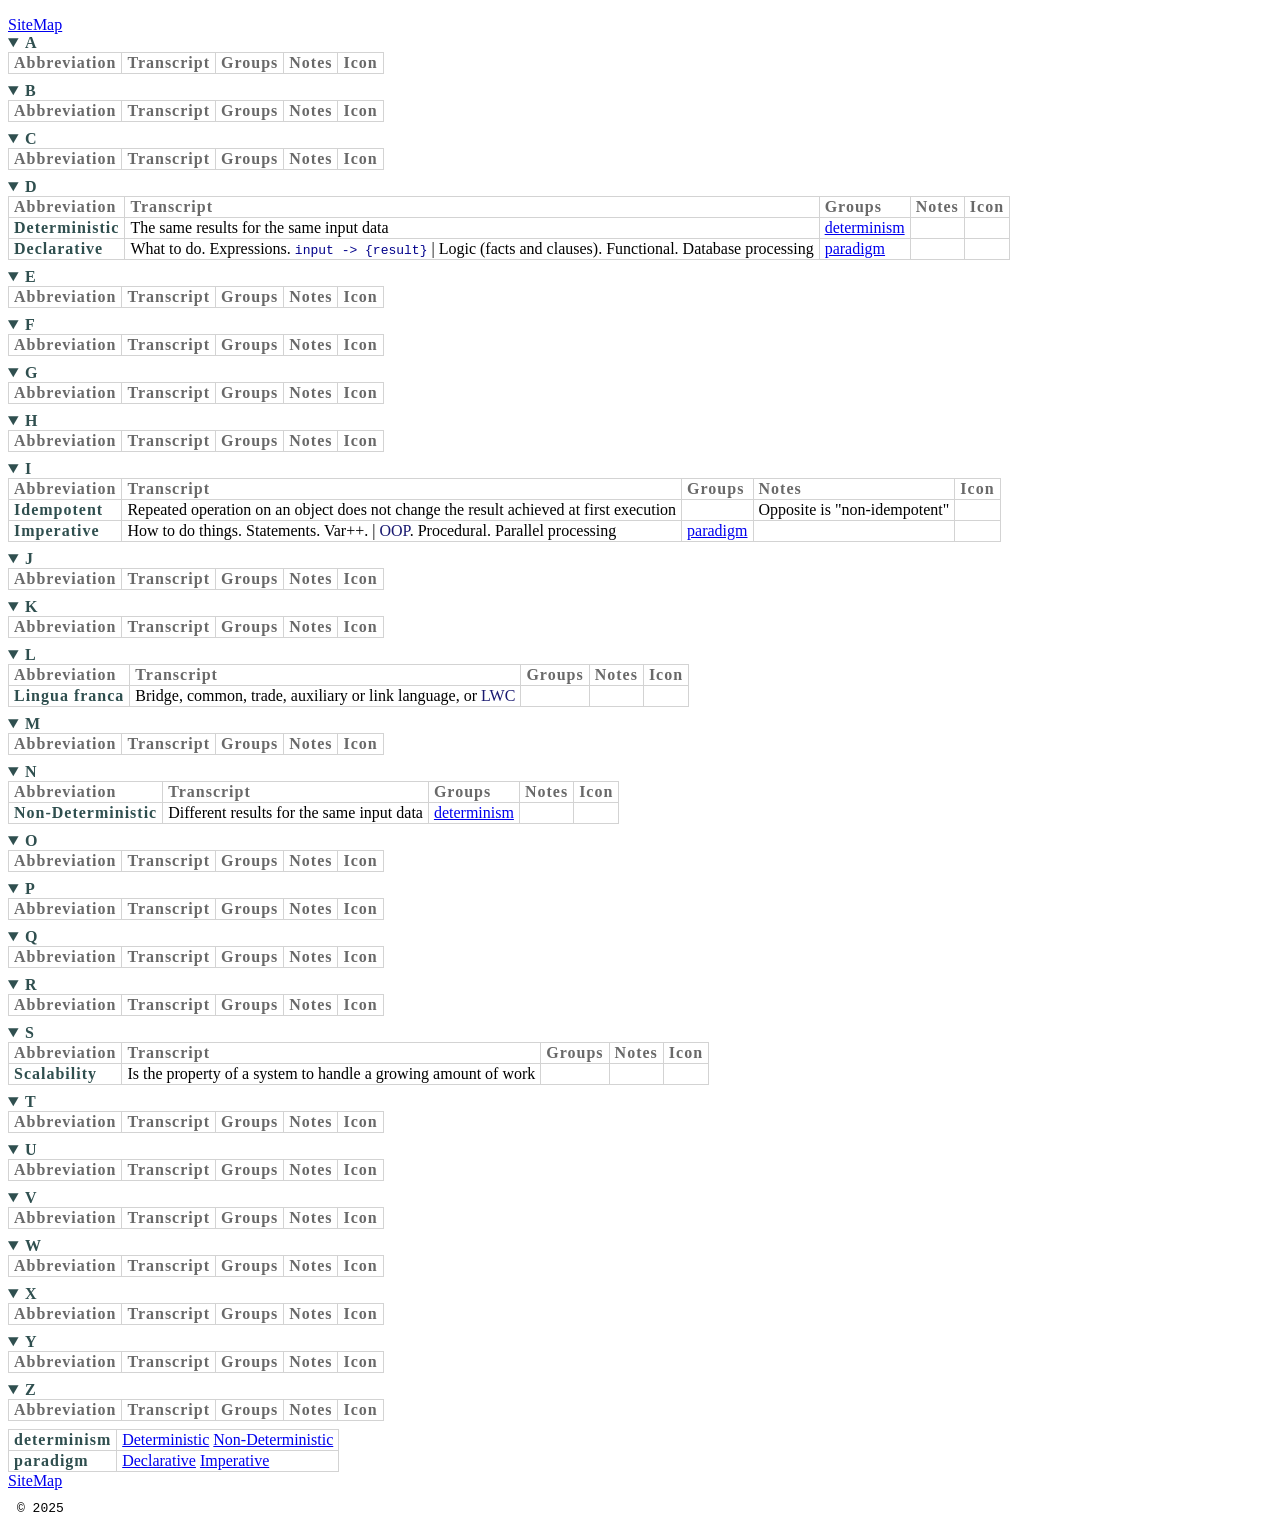
<file: ReferenceBook.html>
<!DOCTYPE html>
<html lang="en">
<head>
	<meta charset="UTF-8">
	<title>Reference Book</title>
	<link rel="icon" type="image/x-icon" href="ico/favicon.ico">
	<link rel="stylesheet" href="css/common.css">
	<script src="js/glossaryData.js"></script>
	<script src="js/glossary.js" async></script>
	<script src="js/referenceData.js"></script>
	<script src="js/parseData.js"></script>
	<style>
		th {color: DarkSlateGrey; letter-spacing: 0.0625em; text-align: left;}
		summary {color: DarkSlateGrey;}

		:target {background-color: LightGreen;}
	</style>
</head>
<body>

<div class="indent"></div>
<a href="all.html">SiteMap</a>

<div id="content"></div>

<table id="groupsTable" class="collapse-border padding sorted">
</table>

<a href="all.html" id="sitemap-footer">SiteMap</a><br>
<iframe class="footer" src="./footer.html"></iframe>

<script>
	const contentTag = document.getElementById("content");
	addContentTables(contentTag);

	const groupsTable = document.getElementById("groupsTable");
	parseMap(referenceBookMap, groupsTable);
</script>

</body>
</html>
</file>
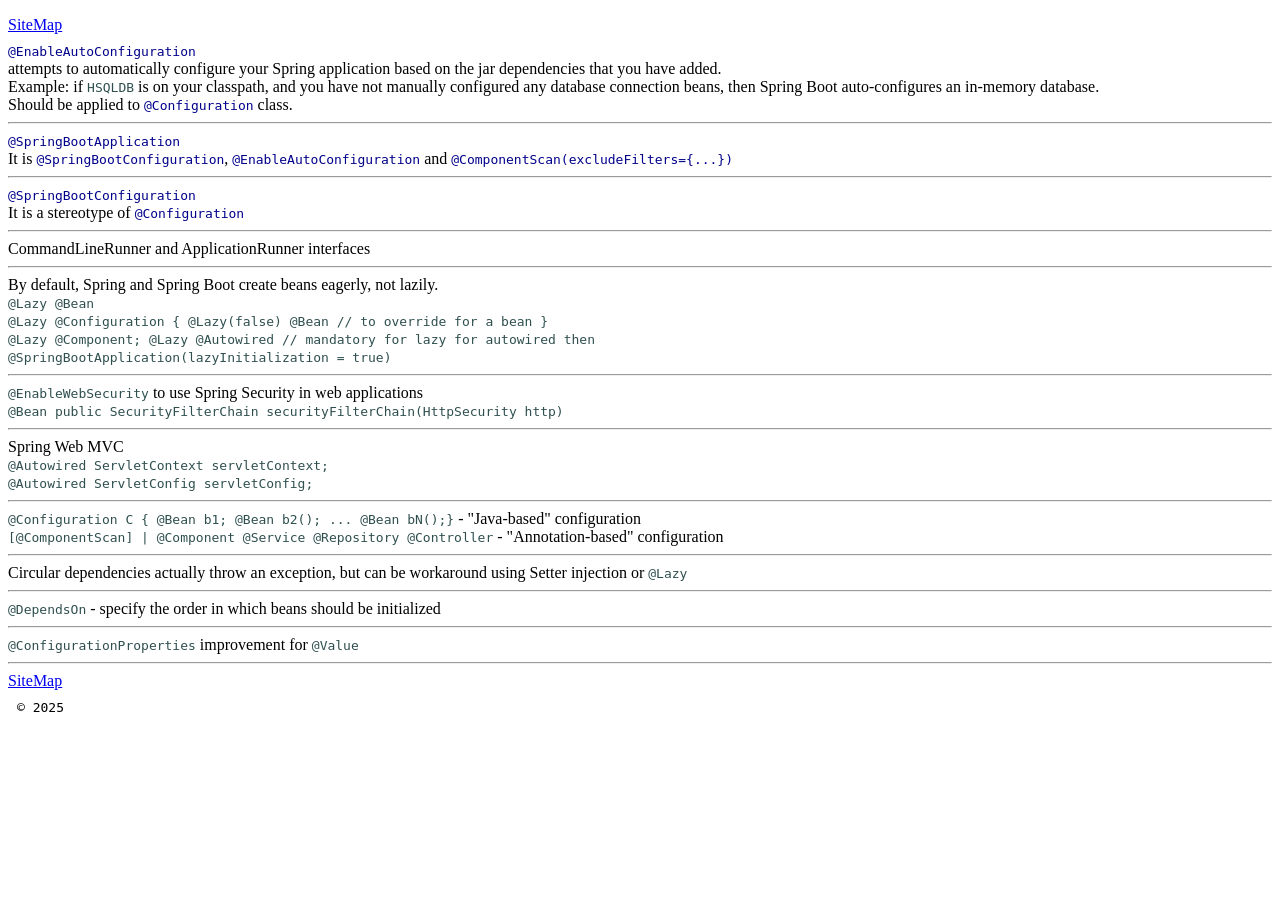
<file: Spring.html>
<!DOCTYPE html>
<html lang="en">
<head>
	<meta charset="UTF-8">
	<title>Spring Notes</title>
	<link rel="icon" type="image/x-icon" href="ico/favicon.ico">
	<link rel="stylesheet" href="css/common.css">
</head>
<body>

<div class="indent"></div>
<a href="all.html">SiteMap</a>
<div class="indent"></div>

<code class="code">@EnableAutoConfiguration</code><br>
attempts to automatically configure your Spring application based on the jar dependencies that you have added.<br>
Example: if <code>HSQLDB</code> is on your classpath, and you have not manually configured any database connection beans,
then Spring Boot auto-configures an in-memory database.<br>
Should be applied to <code class="code">@Configuration</code> class.
<hr>

<code class="code">@SpringBootApplication</code><br>
It is <code class="code">@SpringBootConfiguration</code>,
<code class="code">@EnableAutoConfiguration</code>
and <code class="code">@ComponentScan(excludeFilters={...})</code>
<hr>

<code class="code">@SpringBootConfiguration</code><br>
It is a stereotype of <code class="code">@Configuration</code>
<hr>

CommandLineRunner and ApplicationRunner interfaces<br>
<hr>

By default, Spring and Spring Boot create beans eagerly, not lazily.<br>
<code>@Lazy @Bean</code><br>
<code>@Lazy @Configuration { @Lazy(false) @Bean // to override for a bean }</code><br>
<code>@Lazy @Component; @Lazy @Autowired // mandatory for lazy for autowired then</code><br>
<code>@SpringBootApplication(lazyInitialization = true)</code>
<hr>

<code>@EnableWebSecurity</code> to use Spring Security in web applications<br>
<code>@Bean public SecurityFilterChain securityFilterChain(HttpSecurity http)</code>
<hr>

Spring Web MVC<br>
<code>
	@Autowired ServletContext servletContext;<br>
	@Autowired ServletConfig servletConfig;<br>
</code>
<hr>

<code>@Configuration C { @Bean b1; @Bean b2(); ... @Bean bN();}</code> - "Java-based" configuration<br>
<code>[@ComponentScan] | @Component @Service @Repository @Controller</code> - "Annotation-based" configuration<br>
<hr>

Circular dependencies actually throw an exception, but can be workaround using Setter injection or <code>@Lazy</code><br>
<hr>

<code>@DependsOn</code> - specify the order in which beans should be initialized<br>
<hr>

<code>@ConfigurationProperties</code> improvement for <code>@Value</code>
<hr>

<div>
	<a href="all.html">SiteMap</a>
</div>

<embed class="footer" src="./footer.html">
</body>
</html>
</file>
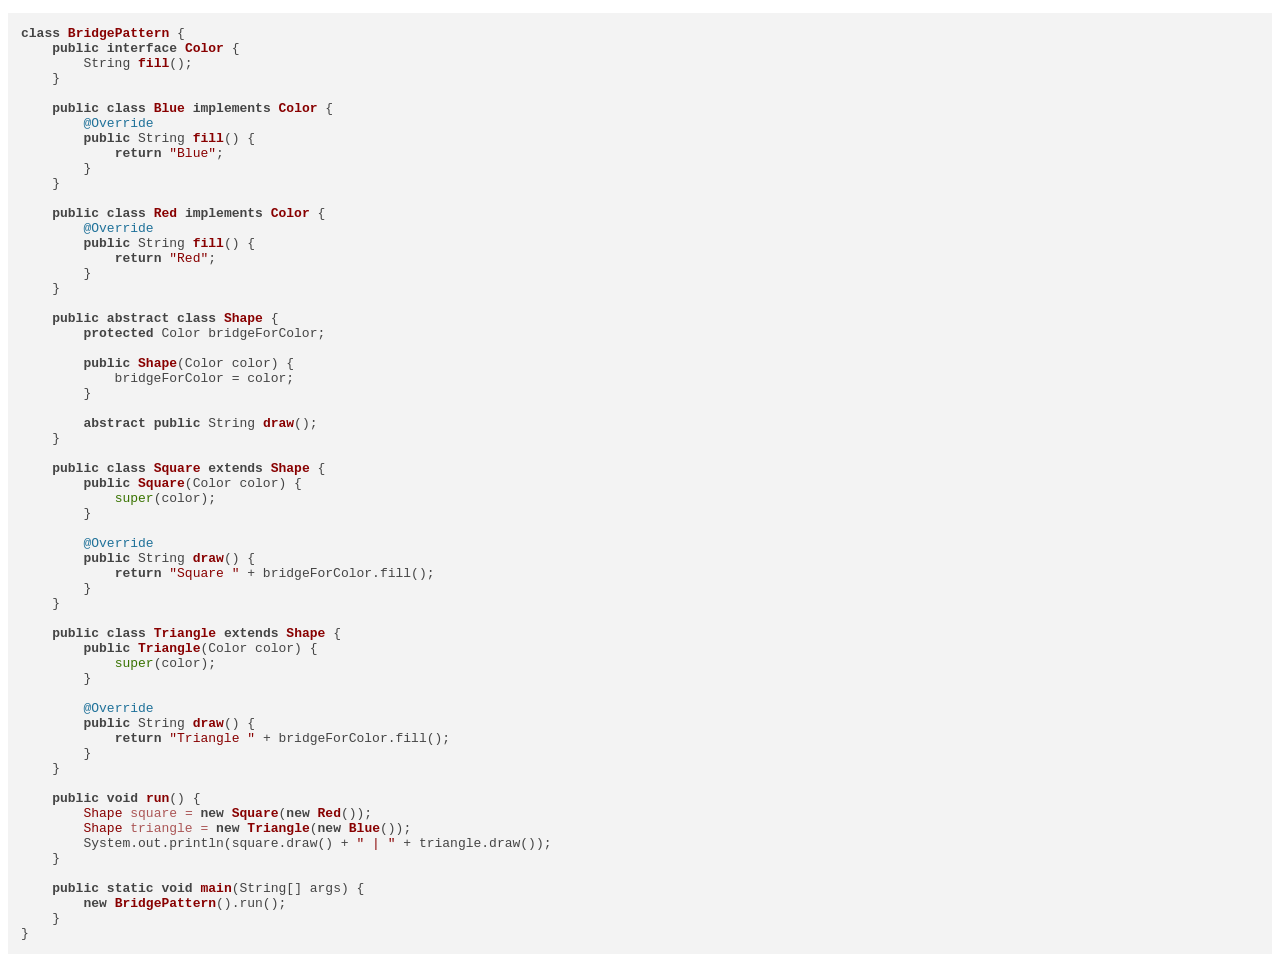
<file: parts/BridgePatternExample.html>
<!DOCTYPE html>
<html lang="en">
<head>
	<meta charset="UTF-8">
	<title id="title">Bridge Pattern Example</title>

	<link rel="stylesheet" href="../3dparty/highligthjs/styles/default.min.css">
	<script src="../3dparty/highligthjs/highlight.min.js"></script>
	<script src="../js/setTitle.js" defer></script>
	<script>hljs.highlightAll();</script>
</head>
<body>
    <pre><code class="language-java">class BridgePattern {
    public interface Color {
        String fill();
    }

    public class Blue implements Color {
        @Override
        public String fill() {
            return "Blue";
        }
    }

    public class Red implements Color {
        @Override
        public String fill() {
            return "Red";
        }
    }

    public abstract class Shape {
        protected Color bridgeForColor;

        public Shape(Color color) {
            bridgeForColor = color;
        }

        abstract public String draw();
    }

    public class Square extends Shape {
        public Square(Color color) {
            super(color);
        }

        @Override
        public String draw() {
            return "Square " + bridgeForColor.fill();
        }
    }

    public class Triangle extends Shape {
        public Triangle(Color color) {
            super(color);
        }

        @Override
        public String draw() {
            return "Triangle " + bridgeForColor.fill();
        }
    }

    public void run() {
        Shape square = new Square(new Red());
        Shape triangle = new Triangle(new Blue());
        System.out.println(square.draw() + " | " + triangle.draw());
    }

    public static void main(String[] args) {
        new BridgePattern().run();
    }
}</code></pre>
</body>
</html>
</file>
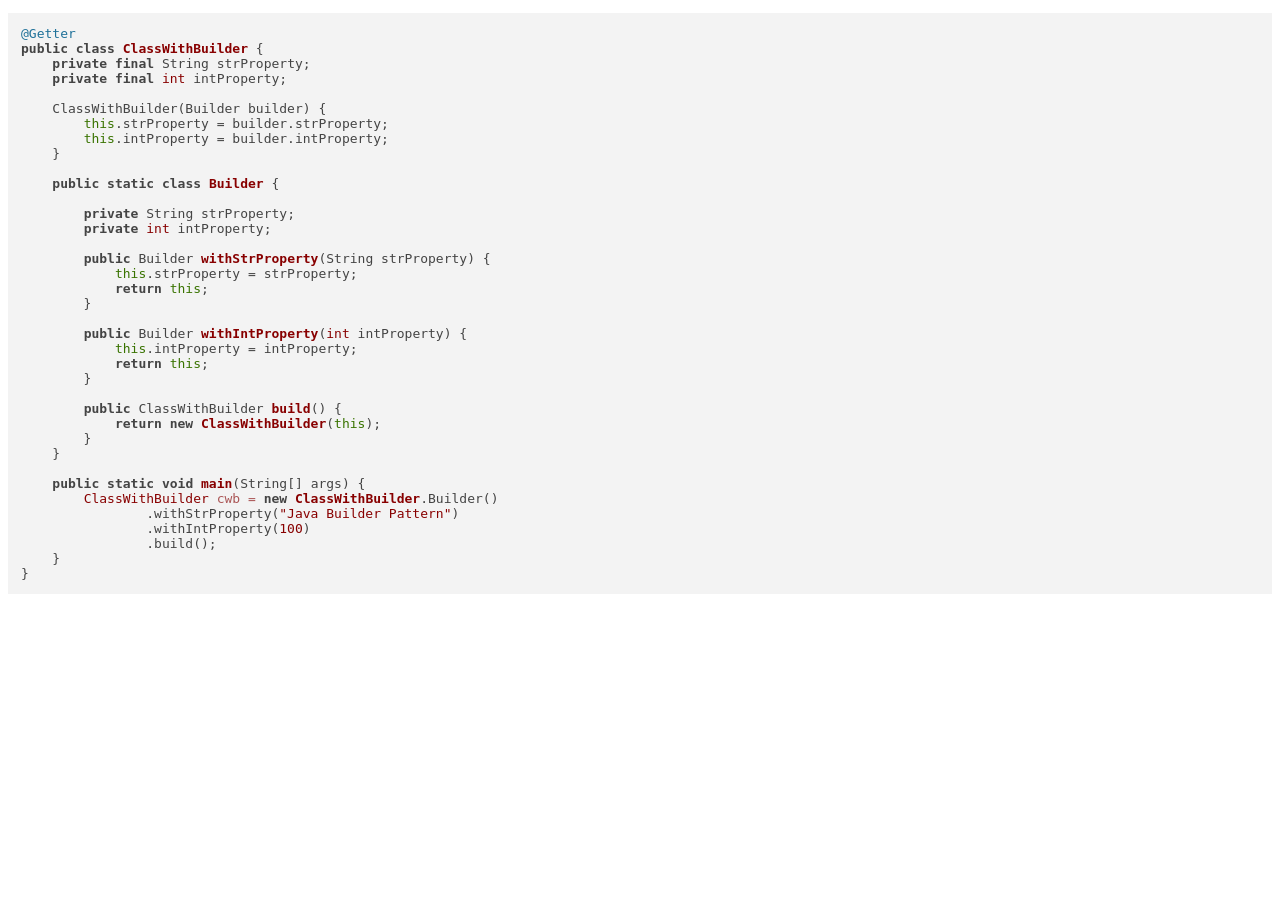
<file: parts/ClassWithBuilderExample.html>
<!DOCTYPE html>
<html lang="en">
<head>
	<meta charset="UTF-8">
	<title>ClassWithBuilderExample</title>
	<link rel="stylesheet" href="../3dparty/highligthjs/styles/default.min.css">
	<script src="../3dparty/highligthjs/highlight.min.js"></script>
	<script>hljs.highlightAll();</script>
</head>
<body>

<pre><code class="language-java">@Getter
public class ClassWithBuilder {
    private final String strProperty;
    private final int intProperty;

    ClassWithBuilder(Builder builder) {
        this.strProperty = builder.strProperty;
        this.intProperty = builder.intProperty;
    }

    public static class Builder {

        private String strProperty;
        private int intProperty;

        public Builder withStrProperty(String strProperty) {
            this.strProperty = strProperty;
            return this;
        }

        public Builder withIntProperty(int intProperty) {
            this.intProperty = intProperty;
            return this;
        }

        public ClassWithBuilder build() {
            return new ClassWithBuilder(this);
        }
    }

    public static void main(String[] args) {
        ClassWithBuilder cwb = new ClassWithBuilder.Builder()
                .withStrProperty("Java Builder Pattern")
                .withIntProperty(100)
                .build();
    }
}</code></pre>

</body>
</html>
</file>
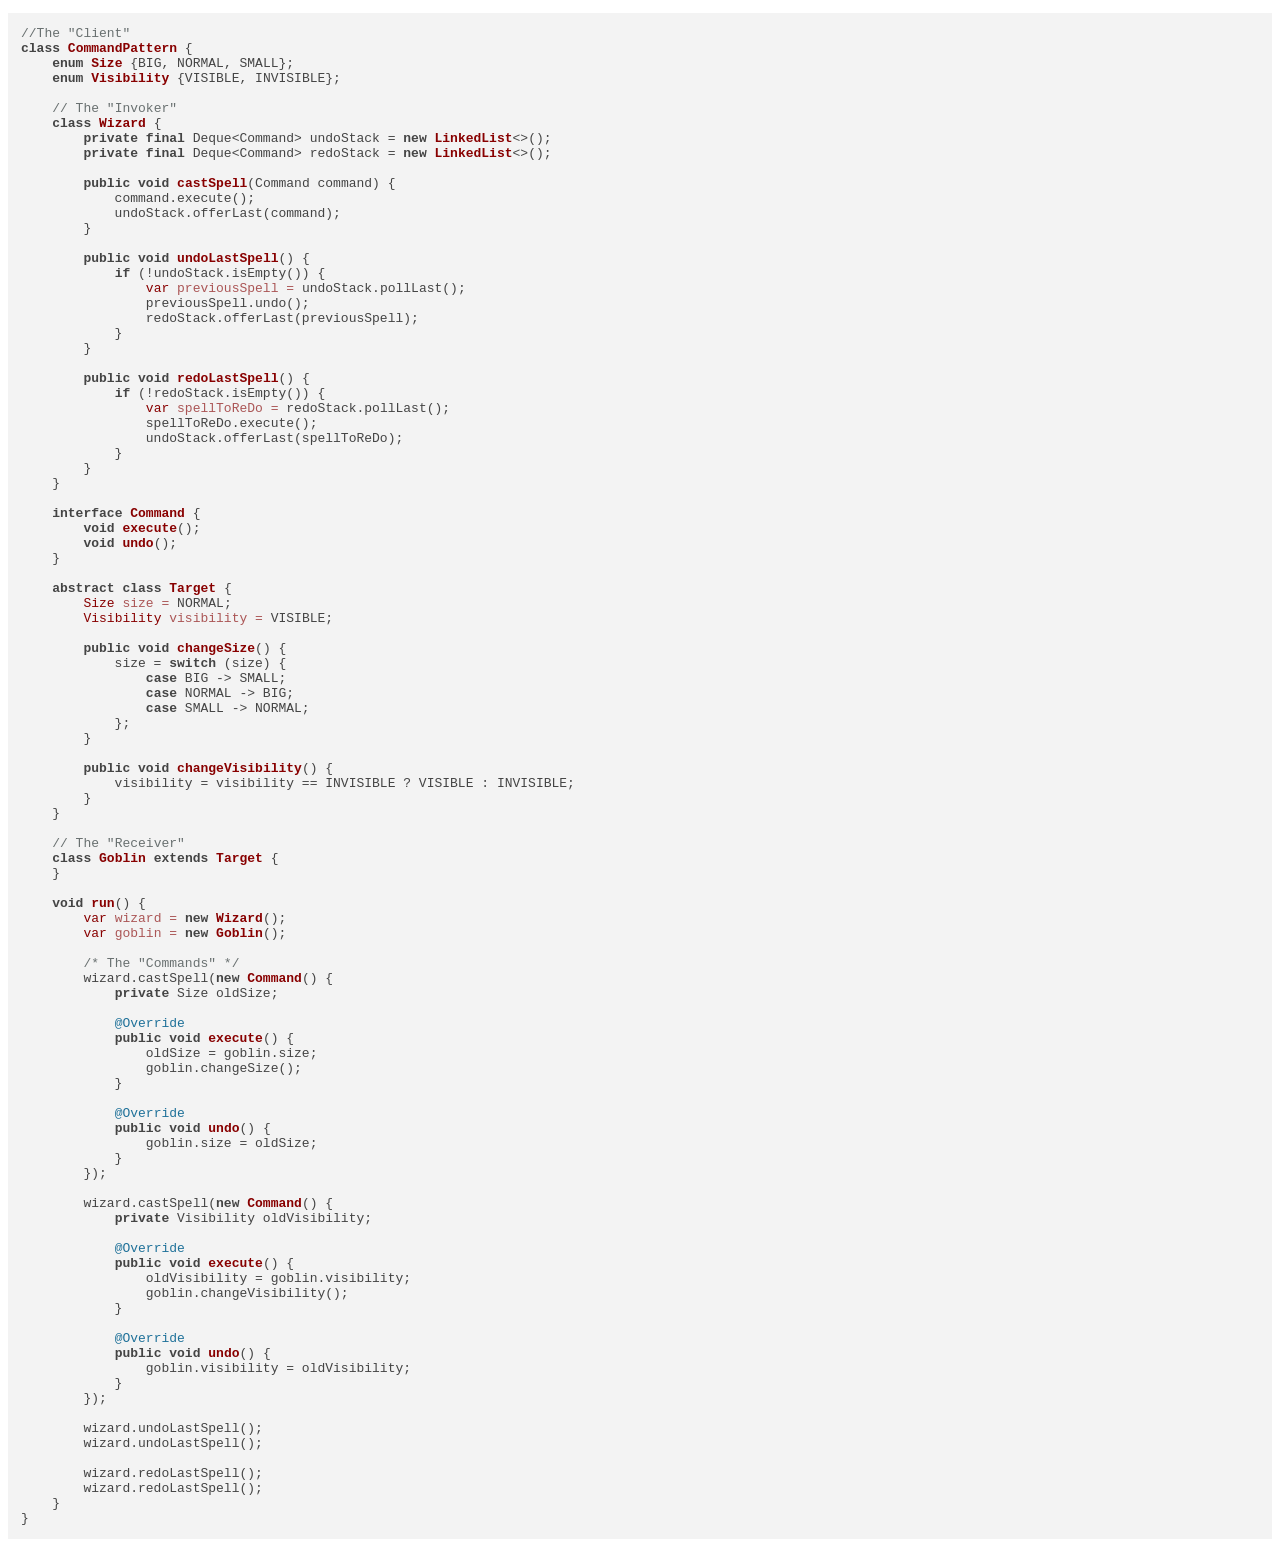
<file: parts/CommandPatternExample.html>
<!DOCTYPE html>
<html lang="en">
<head>
	<meta charset="UTF-8">
	<title id="title">Example</title>

	<link rel="stylesheet" href="../3dparty/highligthjs/styles/default.min.css">
	<script src="../3dparty/highligthjs/highlight.min.js"></script>
	<script src="../js/setTitle.js" defer></script>
	<script>hljs.highlightAll();</script>
</head>
<body>
    <pre><code class="language-java">//The "Client"
class CommandPattern {
    enum Size {BIG, NORMAL, SMALL};
    enum Visibility {VISIBLE, INVISIBLE};

    // The "Invoker"
    class Wizard {
        private final Deque&lt;Command> undoStack = new LinkedList<>();
        private final Deque&lt;Command> redoStack = new LinkedList<>();

        public void castSpell(Command command) {
            command.execute();
            undoStack.offerLast(command);
        }

        public void undoLastSpell() {
            if (!undoStack.isEmpty()) {
                var previousSpell = undoStack.pollLast();
                previousSpell.undo();
                redoStack.offerLast(previousSpell);
            }
        }

        public void redoLastSpell() {
            if (!redoStack.isEmpty()) {
                var spellToReDo = redoStack.pollLast();
                spellToReDo.execute();
                undoStack.offerLast(spellToReDo);
            }
        }
    }

    interface Command {
        void execute();
        void undo();
    }

    abstract class Target {
        Size size = NORMAL;
        Visibility visibility = VISIBLE;

        public void changeSize() {
            size = switch (size) {
                case BIG -> SMALL;
                case NORMAL -> BIG;
                case SMALL -> NORMAL;
            };
        }

        public void changeVisibility() {
            visibility = visibility == INVISIBLE ? VISIBLE : INVISIBLE;
        }
    }

    // The "Receiver"
    class Goblin extends Target {
    }

    void run() {
        var wizard = new Wizard();
        var goblin = new Goblin();

        /* The "Commands" */
        wizard.castSpell(new Command() {
            private Size oldSize;

            @Override
            public void execute() {
                oldSize = goblin.size;
                goblin.changeSize();
            }

            @Override
            public void undo() {
                goblin.size = oldSize;
            }
        });

        wizard.castSpell(new Command() {
            private Visibility oldVisibility;

            @Override
            public void execute() {
                oldVisibility = goblin.visibility;
                goblin.changeVisibility();
            }

            @Override
            public void undo() {
                goblin.visibility = oldVisibility;
            }
        });

        wizard.undoLastSpell();
        wizard.undoLastSpell();

        wizard.redoLastSpell();
        wizard.redoLastSpell();
    }
}</code></pre>
</body>
</html>
</file>
<file: css/common.css>
.java1  {color: Black}
.java2  {color: ChartReuse; background-color: Grey; border-radius: 3px}
.java5  {color: LightGreen}
.java6  {color: Green}
.java7  {color: LightSeaGreen}
.java8  {color: Blue}
.java9  {color: Magenta}
.java10 {color: Orange}
.java12 {color: DarkOrange}
.java16 {color: Red}
.java21 {color: Red}

.red                {color: Red}       /* Red */
.tomato             {color: tomato}
.maroon             {color: maroon}
.magenta            {color: magenta}
.dark-red           {color: DarkRed}
.hot-pink           {color: HotPink}
.light-pink         {color: LightPink}
.fire-brick         {color: FireBrick} /* -Red- */
.green              {color: Green}     /* Green */
.teal               {color: Teal}
.light-green        {color: LightGreen}
.chart-reuse        {color: ChartReuse}
.dark-green         {color: DarkGreen}
.lime-green         {color: LimeGreen}
.medium-aqua-marine {color: MediumAquaMarine} /* -Green- */
.blue          {color: Blue}                  /* Blue */
.navy          {color: Navy}
.sky-blue      {color: SkyBlue}
.dodger-blue   {color: DodgerBlue}
.dark-blue     {color: DarkBlue}
.midnight-blue {color: MidnightBlue}          /* -Blue- */
.brown    {color: Brown}                      /* Brown */
.saddle-brown {color: SaddleBrown}
.orange      {color: Orange}
.dark-orange {color: DarkOrange}
.golden-rod  {color: GoldenRod}
.purple   {color: Purple}
.dark-magenta  {color: DarkMagenta}
.grey     {color: Grey}                       /* Grey */
.dim-grey {color: DimGrey}
.dark-grey{color: DarkGrey}
.dark-slate-grey {color: DarkSlateGray}
.black    {color: Black}

.back-white {background-color: white}
.back-red {background-color: red}
.back-pink {background-color: pink}
.back-green {background-color: green}
.back-light-green {background-color: LightGreen}
.back-lime-green {background-color: LimeGreen}
.back-yellow {background-color: yellow}
.back-orange {background-color: orange}
.back-tomato {background-color: tomato}
.back-sky-blue {background-color: SkyBlue}
.back-medium-spring-green {background-color: MediumSpringGreen}
.back-medium-aqua-marine {background-color: MediumAquaMarine}
.back-bfd {background-color: #BFD}
.back-gainsboro {background-color: Gainsboro}


.border, .border th , .border td, .collapse-border, .collapse-border th, .collapse-border td {
	border: 1px solid;
	border-color: LightGray;
}
.border-dark-grey, .border-dark-grey th, .border-dark-grey td{
	border-color: DarkGray;
}
.border-grey, .border-grey th, .border-grey td{
	border-color: grey;
}

.collapse-border {border-collapse: collapse}
.padding th , .padding td {
	padding-left : 5px;
	padding-right: 5px;
}
.padding3 {
	padding-left : 3px;
	padding-right: 3px;
}

.margin-left {margin-left: 1em}
.margin-left-2 {margin-left: 2em}
.margin-right-2 {margin-right: 2em}
.margin {margin: 1em}
.margin-0 {margin: 0}
.margin-3, .margin3px {margin: 3px}
.margin-bottom-3 {margin-bottom: 3px}
.margin-bottom-0 {margin-bottom: 0}
.margin-top-3    {   margin-top: 3px}
.margin-top-0    {   margin-top: 0}
.margin-top-bottom-3 {margin-top: 3px; margin-bottom: 3px;}
.margin-top-bottom-0 {margin-top: 0px; margin-bottom: 0px;}

.text-align-center  { text-align: center }
.text-align-left    { text-align: left }
.text-align-right   { text-align: right }
.text-align-initial { text-align:initial}
.padding-left, .padding-left-1em {padding-left: 1em}

table.td-align-center td { text-align: center }

var {color: DarkGreen}
.code {color: DarkBlue}
code {color: DarkSlateGrey}
.bad-code {color: SaddleBrown}
.exception {color: FireBrick}
.code-a code{
	color: DarkBlue;
	font-size: 17px;
}
.code-i code{
	color: Blue;
	font-size: 17px;
}

.zebra tr:nth-child(even) {
	background-color: Beige;
}
.zebra tr:first-child {
	background-color: LightBlue;
}

.indent4 {height: 4px}
.indent8, .indent {height: 8px}

#toc h1 {margin: 0;}
#toc td:first-child {vertical-align: top}

.tooltip {
	color: MidnightBlue;
}

ul.ulWithMargin > li, ul.ul-with-margin > li {margin: 10px 0;}
ol.ol-with-margin > li {margin: 10px 0;}

.nowrap {
	white-space: nowrap;
}

.overlap {
	position: relative;
	left: -8px;
}

/* Content*/
.warning-sign:before {
	content: '\26A0';
}
.link-sign:before {
	content: '\1F517';
}
.plus-sign:before {
	content: '\2795';
}
.minus-sign:before {
	content: '\2796';
}
.green-check-mark-sign:before {
	content: '\2705';
}
.pause-sign:before {
	content: '\23F8';
}
.join-sign:before {
	content: '\2A1D';
}
.collision-sign:before {
	content: '\1F4A5';
}

/* Fonts */
.fs18 {
	font-size: 18px;
}
.fs20 {
	font-size: 20px;
}
.smaller {font-size: smaller}

.bold,.b {font-weight: bold;}
.italic, .i {font-style: italic;}
.bi {
	font-weight: bold;
	font-style: italic;
}

.font-family-math  {font-family: math}
.strike {text-decoration: line-through}
/* end Fonts */

.pointer {cursor: pointer}
.help {cursor: help}
.get-title { /* functional */
	cursor: help;
	color: MidnightBlue;
}

.width100pct {width: 100%;}
.width20pct  {width: 20%;}
.width50pct  {width: 5%;}
.height2     {height: 2px;}

.height-220  {height: 220px}
.height-400  {height: 400px}
.height-550  {height: 550px}
.height-570  {height: 570px}
.height-650  {height: 650px}

.display-none {display: none;}

.iframe { width:-webkit-fill-available; }

.footer {border:0; height: 35px;}
</file>
<file: 3dparty/highligthjs/styles/default.min.css>
/*!
  Theme: Default
  Description: Original highlight.js style
  Author: (c) Ivan Sagalaev <maniac@softwaremaniacs.org>
  Maintainer: @highlightjs/core-team
  Website: https://highlightjs.org/
  License: see project LICENSE
  Touched: 2021
*/pre code.hljs{display:block;overflow-x:auto;padding:1em}code.hljs{padding:3px 5px}.hljs{background:#f3f3f3;color:#444}.hljs-comment{color:#697070}.hljs-punctuation,.hljs-tag{color:#444a}.hljs-tag .hljs-attr,.hljs-tag .hljs-name{color:#444}.hljs-attribute,.hljs-doctag,.hljs-keyword,.hljs-meta .hljs-keyword,.hljs-name,.hljs-selector-tag{font-weight:700}.hljs-deletion,.hljs-number,.hljs-quote,.hljs-selector-class,.hljs-selector-id,.hljs-string,.hljs-template-tag,.hljs-type{color:#800}.hljs-section,.hljs-title{color:#800;font-weight:700}.hljs-link,.hljs-operator,.hljs-regexp,.hljs-selector-attr,.hljs-selector-pseudo,.hljs-symbol,.hljs-template-variable,.hljs-variable{color:#ab5656}.hljs-literal{color:#695}.hljs-addition,.hljs-built_in,.hljs-bullet,.hljs-code{color:#397300}.hljs-meta{color:#1f7199}.hljs-meta .hljs-string{color:#38a}.hljs-emphasis{font-style:italic}.hljs-strong{font-weight:700}
</file>
